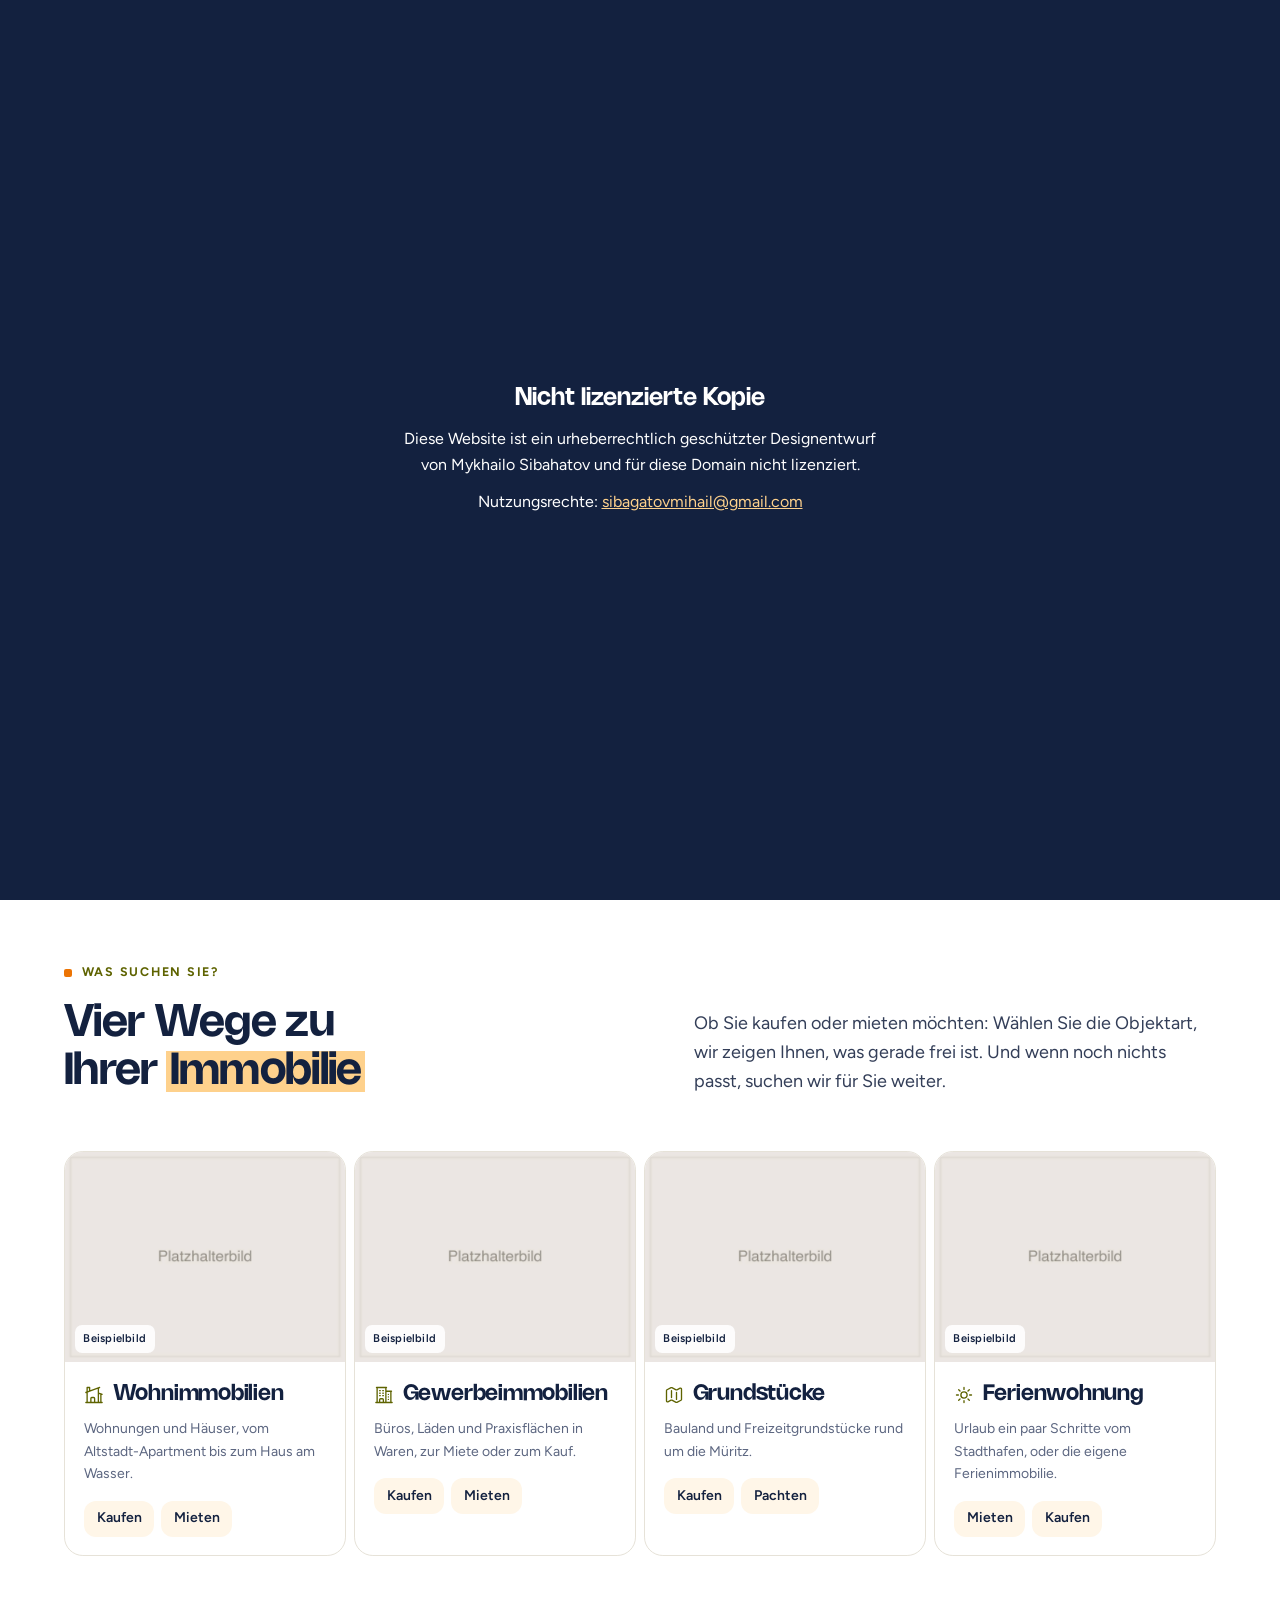
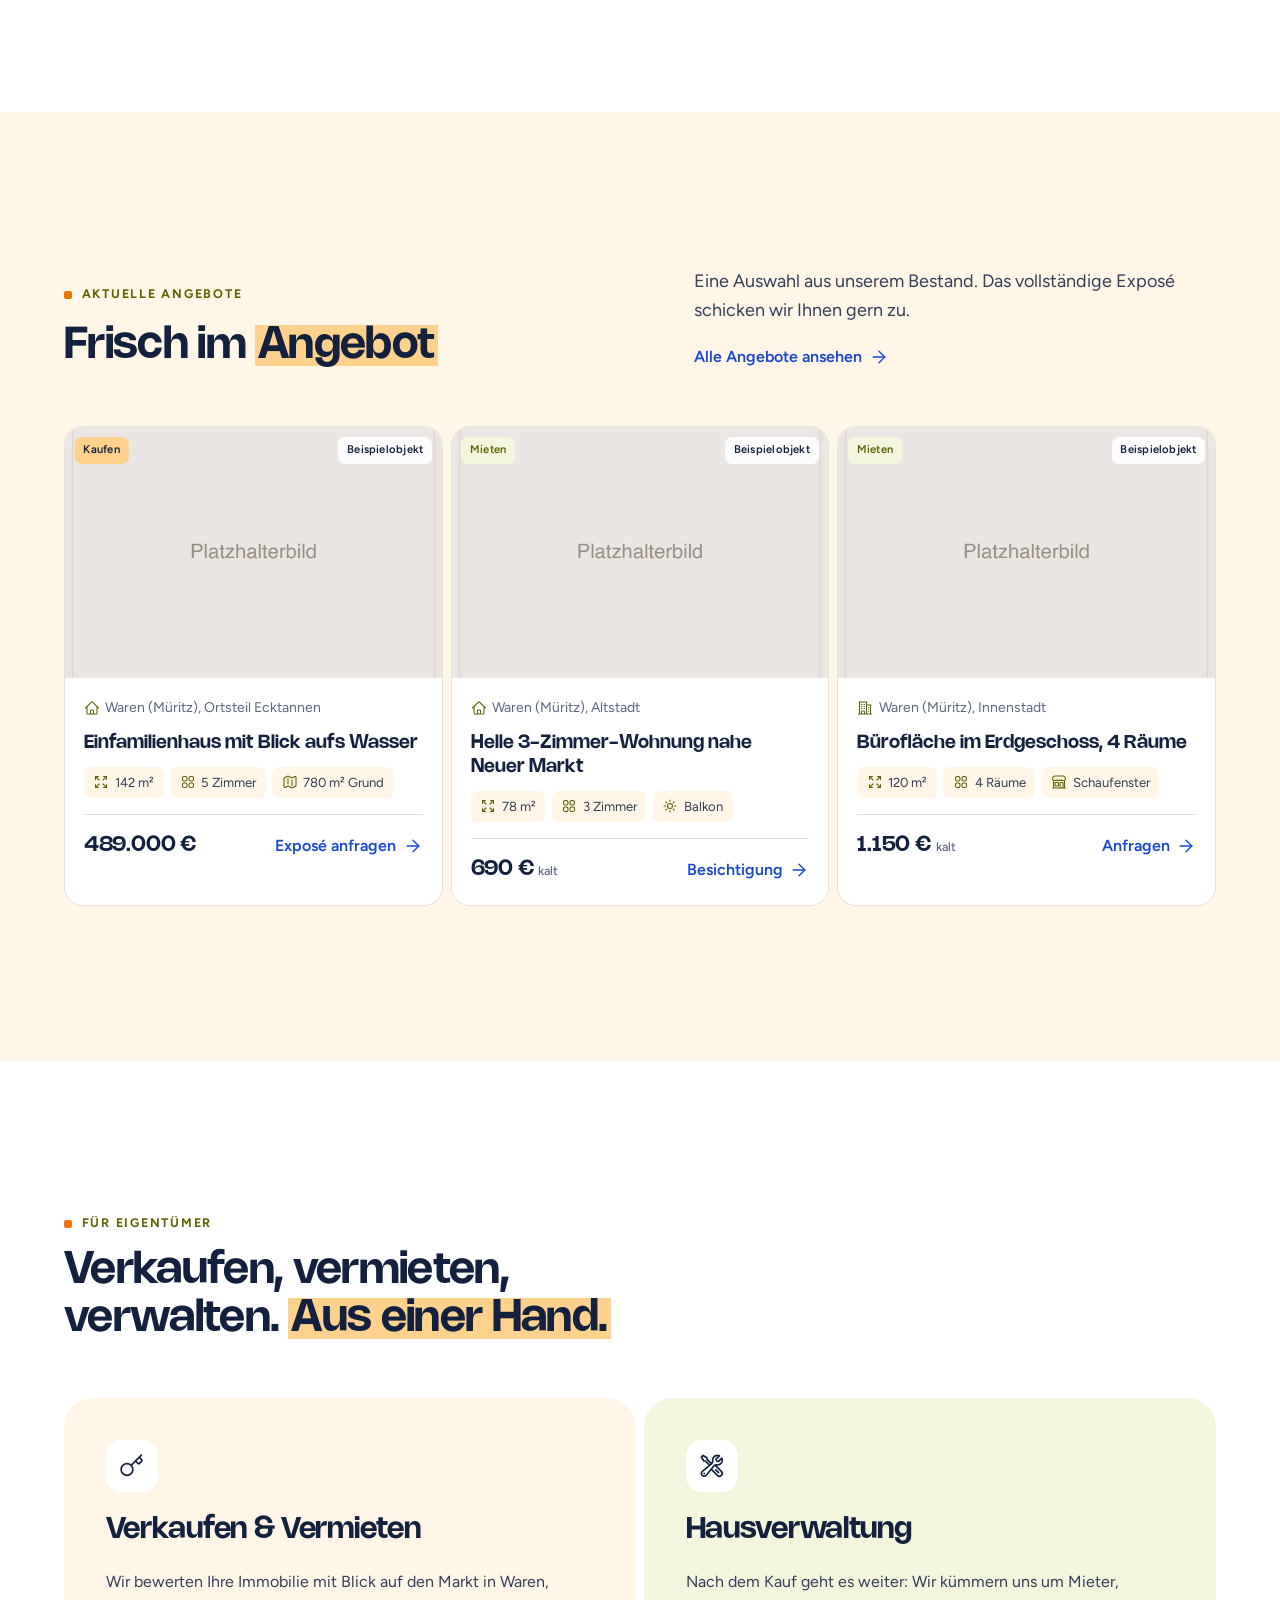
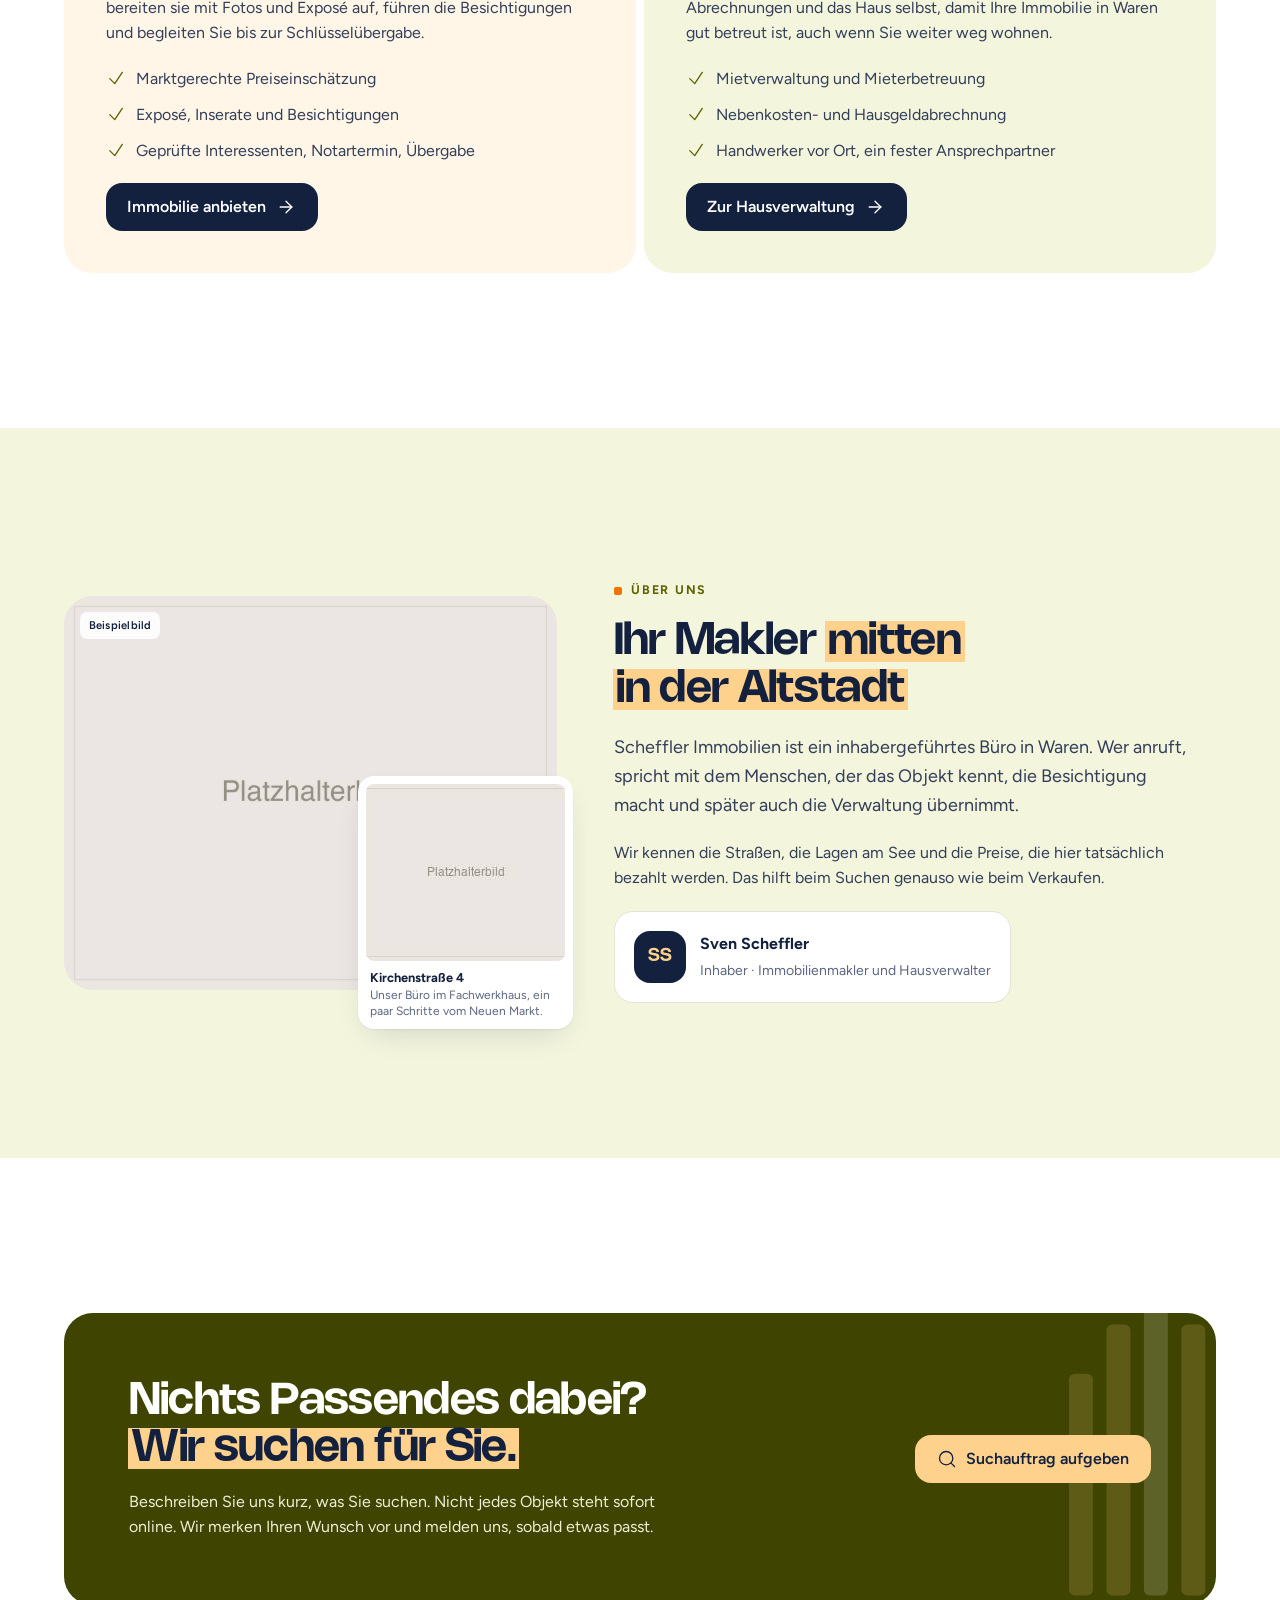
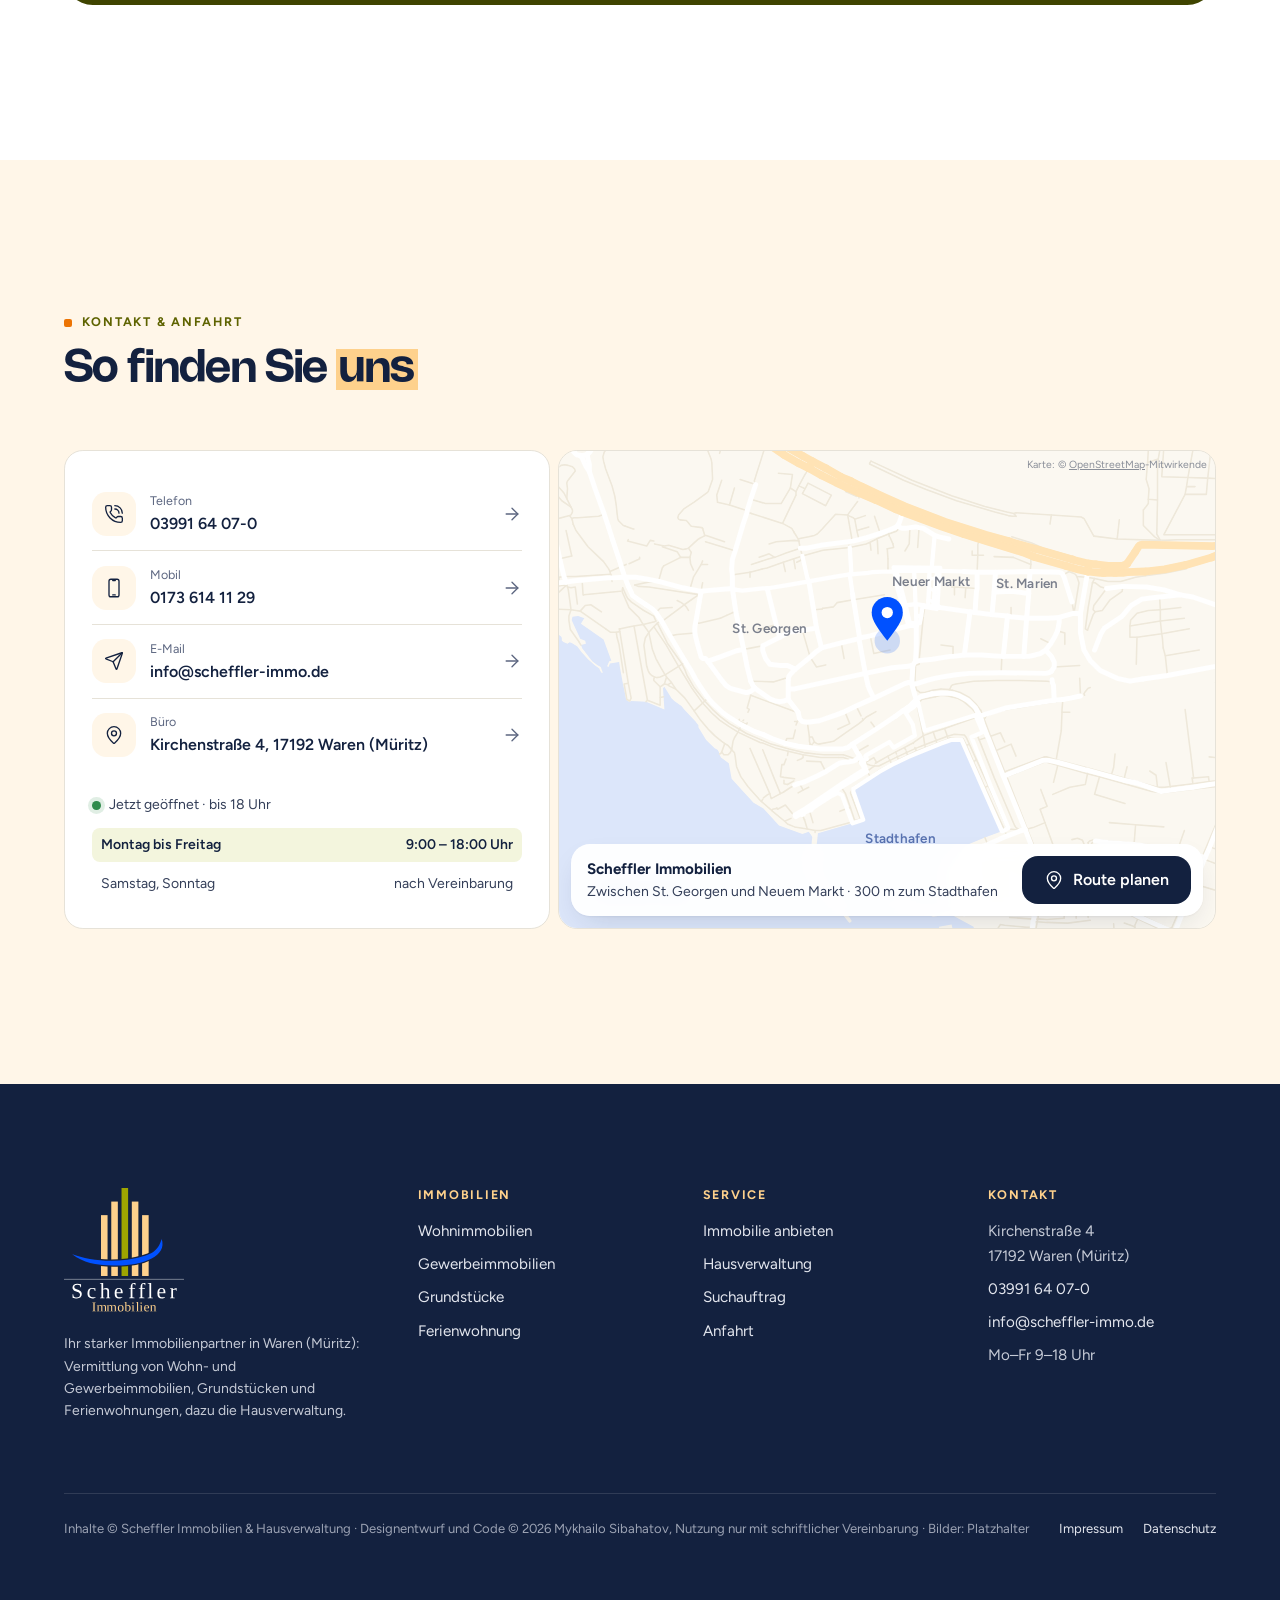
<file: index.html>
<!doctype html>
<!--
  Designentwurf „Scheffler Immobilien & Hausverwaltung“, Waren (Müritz)
  Gestaltung und Code © 2026 Mykhailo Sibahatov. Alle Rechte vorbehalten.
  Nur zur Ansicht. Kopieren, Veröffentlichen oder Weiterverwenden ohne schriftliche
  Vereinbarung ist nicht gestattet. Siehe LICENSE.
-->
<html lang="de">
<head>
  <meta charset="utf-8">
  <meta name="viewport" content="width=device-width, initial-scale=1, viewport-fit=cover">
  <title>Scheffler Immobilien & Hausverwaltung · Waren (Müritz)</title>
  <meta name="description" content="Ihr starker Immobilienpartner an der Müritz: Wohnimmobilien, Gewerbe, Grundstücke und Ferienwohnungen in Waren kaufen oder mieten. Verkauf, Vermietung und Hausverwaltung aus der Kirchenstraße 4.">
  <meta name="copyright" content="Designentwurf und Code © 2026 Mykhailo Sibahatov. Alle Rechte vorbehalten.">
  <meta name="author" content="Mykhailo Sibahatov">
  <meta name="robots" content="noindex, nofollow">
  <meta name="theme-color" content="#ffffff">
  <link rel="icon" href="assets/favicon.svg" type="image/svg+xml">
  <link rel="preload" href="fonts/nohemi-600.woff2" as="font" type="font/woff2" crossorigin>
  <link rel="preload" href="fonts/figtree-latin.woff2" as="font" type="font/woff2" crossorigin>
  <link rel="stylesheet" href="css/styles.css?v=3">
  <script>document.documentElement.classList.add('js');try{if(sessionStorage.getItem('si-seen'))document.documentElement.classList.add('no-preload')}catch(e){}</script>
</head>
<body>
<!-- partial:sprite --><svg class="sr-only" aria-hidden="true" focusable="false"><symbol id="i-home-modern" viewBox="0 0 24 24"><path d="M8.25 21v-4.875c0-.621.504-1.125 1.125-1.125h2.25c.621 0 1.125.504 1.125 1.125V21m0 0h4.5V3.545M12.75 21h7.5V10.75M2.25 21h1.5m18 0h-18M2.25 9l4.5-1.636M18.75 3l-1.5.545m0 6.205 3 1m1.5.5-1.5-.5M6.75 7.364V3h-3v18m3-13.636 10.5-3.819"/></symbol><symbol id="i-building-office-2" viewBox="0 0 24 24"><path d="M2.25 21h19.5m-18-18v18m10.5-18v18m6-13.5V21M6.75 6.75h.75m-.75 3h.75m-.75 3h.75m3-6h.75m-.75 3h.75m-.75 3h.75M6.75 21v-3.375c0-.621.504-1.125 1.125-1.125h2.25c.621 0 1.125.504 1.125 1.125V21M3 3h12m-.75 4.5H21m-3.75 3.75h.008v.008h-.008v-.008Zm0 3h.008v.008h-.008v-.008Zm0 3h.008v.008h-.008v-.008Z"/></symbol><symbol id="i-map" viewBox="0 0 24 24"><path d="M9 6.75V15m6-6v8.25m.503 3.498 4.875-2.437c.381-.19.622-.58.622-1.006V4.82c0-.836-.88-1.38-1.628-1.006l-3.869 1.934c-.317.159-.69.159-1.006 0L9.503 3.252a1.125 1.125 0 0 0-1.006 0L3.622 5.689C3.24 5.88 3 6.27 3 6.695V19.18c0 .836.88 1.38 1.628 1.006l3.869-1.934c.317-.159.69-.159 1.006 0l4.994 2.497c.317.158.69.158 1.006 0Z"/></symbol><symbol id="i-sun" viewBox="0 0 24 24"><path d="M12 3v2.25m6.364.386-1.591 1.591M21 12h-2.25m-.386 6.364-1.591-1.591M12 18.75V21m-4.773-4.227-1.591 1.591M5.25 12H3m4.227-4.773L5.636 5.636M15.75 12a3.75 3.75 0 1 1-7.5 0 3.75 3.75 0 0 1 7.5 0Z"/></symbol><symbol id="i-envelope" viewBox="0 0 24 24"><path d="M21.75 6.75v10.5a2.25 2.25 0 0 1-2.25 2.25h-15a2.25 2.25 0 0 1-2.25-2.25V6.75m19.5 0A2.25 2.25 0 0 0 19.5 4.5h-15a2.25 2.25 0 0 0-2.25 2.25m19.5 0v.243a2.25 2.25 0 0 1-1.07 1.916l-7.5 4.615a2.25 2.25 0 0 1-2.36 0L3.32 8.91a2.25 2.25 0 0 1-1.07-1.916V6.75"/></symbol><symbol id="i-chevron-down" viewBox="0 0 24 24"><path d="m19.5 8.25-7.5 7.5-7.5-7.5"/></symbol><symbol id="i-check" viewBox="0 0 24 24"><path d="m4.5 12.75 6 6 9-13.5"/></symbol><symbol id="i-squares-2x2" viewBox="0 0 24 24"><path d="M3.75 6A2.25 2.25 0 0 1 6 3.75h2.25A2.25 2.25 0 0 1 10.5 6v2.25a2.25 2.25 0 0 1-2.25 2.25H6a2.25 2.25 0 0 1-2.25-2.25V6ZM3.75 15.75A2.25 2.25 0 0 1 6 13.5h2.25a2.25 2.25 0 0 1 2.25 2.25V18a2.25 2.25 0 0 1-2.25 2.25H6A2.25 2.25 0 0 1 3.75 18v-2.25ZM13.5 6a2.25 2.25 0 0 1 2.25-2.25H18A2.25 2.25 0 0 1 20.25 6v2.25A2.25 2.25 0 0 1 18 10.5h-2.25a2.25 2.25 0 0 1-2.25-2.25V6ZM13.5 15.75a2.25 2.25 0 0 1 2.25-2.25H18a2.25 2.25 0 0 1 2.25 2.25V18A2.25 2.25 0 0 1 18 20.25h-2.25A2.25 2.25 0 0 1 13.5 18v-2.25Z"/></symbol><symbol id="i-arrows-pointing-out" viewBox="0 0 24 24"><path d="M3.75 3.75v4.5m0-4.5h4.5m-4.5 0L9 9M3.75 20.25v-4.5m0 4.5h4.5m-4.5 0L9 15M20.25 3.75h-4.5m4.5 0v4.5m0-4.5L15 9m5.25 11.25h-4.5m4.5 0v-4.5m0 4.5L15 15"/></symbol><symbol id="i-calendar-days" viewBox="0 0 24 24"><path d="M6.75 3v2.25M17.25 3v2.25M3 18.75V7.5a2.25 2.25 0 0 1 2.25-2.25h13.5A2.25 2.25 0 0 1 21 7.5v11.25m-18 0A2.25 2.25 0 0 0 5.25 21h13.5A2.25 2.25 0 0 0 21 18.75m-18 0v-7.5A2.25 2.25 0 0 1 5.25 9h13.5A2.25 2.25 0 0 1 21 11.25v7.5m-9-6h.008v.008H12v-.008ZM12 15h.008v.008H12V15Zm0 2.25h.008v.008H12v-.008ZM9.75 15h.008v.008H9.75V15Zm0 2.25h.008v.008H9.75v-.008ZM7.5 15h.008v.008H7.5V15Zm0 2.25h.008v.008H7.5v-.008Zm6.75-4.5h.008v.008h-.008v-.008Zm0 2.25h.008v.008h-.008V15Zm0 2.25h.008v.008h-.008v-.008Zm2.25-4.5h.008v.008H16.5v-.008Zm0 2.25h.008v.008H16.5V15Z"/></symbol><symbol id="i-banknotes" viewBox="0 0 24 24"><path d="M2.25 18.75a60.07 60.07 0 0 1 15.797 2.101c.727.198 1.453-.342 1.453-1.096V18.75M3.75 4.5v.75A.75.75 0 0 1 3 6h-.75m0 0v-.375c0-.621.504-1.125 1.125-1.125H20.25M2.25 6v9m18-10.5v.75c0 .414.336.75.75.75h.75m-1.5-1.5h.375c.621 0 1.125.504 1.125 1.125v9.75c0 .621-.504 1.125-1.125 1.125h-.375m1.5-1.5H21a.75.75 0 0 0-.75.75v.75m0 0H3.75m0 0h-.375a1.125 1.125 0 0 1-1.125-1.125V15m1.5 1.5v-.75A.75.75 0 0 0 3 15h-.75M15 10.5a3 3 0 1 1-6 0 3 3 0 0 1 6 0Zm3 0h.008v.008H18V10.5Zm-12 0h.008v.008H6V10.5Z"/></symbol><symbol id="i-wrench-screwdriver" viewBox="0 0 24 24"><path d="M11.42 15.17 17.25 21A2.652 2.652 0 0 0 21 17.25l-5.877-5.877M11.42 15.17l2.496-3.03c.317-.384.74-.626 1.208-.766M11.42 15.17l-4.655 5.653a2.548 2.548 0 1 1-3.586-3.586l6.837-5.63m5.108-.233c.55-.164 1.163-.188 1.743-.14a4.5 4.5 0 0 0 4.486-6.336l-3.276 3.277a3.004 3.004 0 0 1-2.25-2.25l3.276-3.276a4.5 4.5 0 0 0-6.336 4.486c.091 1.076-.071 2.264-.904 2.95l-.102.085m-1.745 1.437L5.909 7.5H4.5L2.25 3.75l1.5-1.5L7.5 4.5v1.409l4.26 4.26m-1.745 1.437 1.745-1.437m6.615 8.206L15.75 15.75M4.867 19.125h.008v.008h-.008v-.008Z"/></symbol><symbol id="i-document-text" viewBox="0 0 24 24"><path d="M19.5 14.25v-2.625a3.375 3.375 0 0 0-3.375-3.375h-1.5A1.125 1.125 0 0 1 13.5 7.125v-1.5a3.375 3.375 0 0 0-3.375-3.375H8.25m0 12.75h7.5m-7.5 3H12M10.5 2.25H5.625c-.621 0-1.125.504-1.125 1.125v17.25c0 .621.504 1.125 1.125 1.125h12.75c.621 0 1.125-.504 1.125-1.125V11.25a9 9 0 0 0-9-9Z"/></symbol><symbol id="i-calculator" viewBox="0 0 24 24"><path d="M15.75 15.75V18m-7.5-6.75h.008v.008H8.25v-.008Zm0 2.25h.008v.008H8.25V13.5Zm0 2.25h.008v.008H8.25v-.008Zm0 2.25h.008v.008H8.25V18Zm2.498-6.75h.007v.008h-.007v-.008Zm0 2.25h.007v.008h-.007V13.5Zm0 2.25h.007v.008h-.007v-.008Zm0 2.25h.007v.008h-.007V18Zm2.504-6.75h.008v.008h-.008v-.008Zm0 2.25h.008v.008h-.008V13.5Zm0 2.25h.008v.008h-.008v-.008Zm0 2.25h.008v.008h-.008V18Zm2.498-6.75h.008v.008h-.008v-.008Zm0 2.25h.008v.008h-.008V13.5ZM8.25 6h7.5v2.25h-7.5V6ZM12 2.25c-1.892 0-3.758.11-5.593.322C5.307 2.7 4.5 3.65 4.5 4.757V19.5a2.25 2.25 0 0 0 2.25 2.25h10.5a2.25 2.25 0 0 0 2.25-2.25V4.757c0-1.108-.806-2.057-1.907-2.185A48.507 48.507 0 0 0 12 2.25Z"/></symbol><symbol id="i-users" viewBox="0 0 24 24"><path d="M15 19.128a9.38 9.38 0 0 0 2.625.372 9.337 9.337 0 0 0 4.121-.952 4.125 4.125 0 0 0-7.533-2.493M15 19.128v-.003c0-1.113-.285-2.16-.786-3.07M15 19.128v.106A12.318 12.318 0 0 1 8.624 21c-2.331 0-4.512-.645-6.374-1.766l-.001-.109a6.375 6.375 0 0 1 11.964-3.07M12 6.375a3.375 3.375 0 1 1-6.75 0 3.375 3.375 0 0 1 6.75 0Zm8.25 2.25a2.625 2.625 0 1 1-5.25 0 2.625 2.625 0 0 1 5.25 0Z"/></symbol><symbol id="i-chat-bubble-left-right" viewBox="0 0 24 24"><path d="M20.25 8.511c.884.284 1.5 1.128 1.5 2.097v4.286c0 1.136-.847 2.1-1.98 2.193-.34.027-.68.052-1.02.072v3.091l-3-3c-1.354 0-2.694-.055-4.02-.163a2.115 2.115 0 0 1-.825-.242m9.345-8.334a2.126 2.126 0 0 0-.476-.095 48.64 48.64 0 0 0-8.048 0c-1.131.094-1.976 1.057-1.976 2.192v4.286c0 .837.46 1.58 1.155 1.951m9.345-8.334V6.637c0-1.621-1.152-3.026-2.76-3.235A48.455 48.455 0 0 0 11.25 3c-2.115 0-4.198.137-6.24.402-1.608.209-2.76 1.614-2.76 3.235v6.226c0 1.621 1.152 3.026 2.76 3.235.577.075 1.157.14 1.74.194V21l4.155-4.155"/></symbol><symbol id="i-shield-check" viewBox="0 0 24 24"><path d="M9 12.75 11.25 15 15 9.75m-3-7.036A11.959 11.959 0 0 1 3.598 6 11.99 11.99 0 0 0 3 9.749c0 5.592 3.824 10.29 9 11.623 5.176-1.332 9-6.03 9-11.622 0-1.31-.21-2.571-.598-3.751h-.152c-3.196 0-6.1-1.248-8.25-3.285Z"/></symbol><symbol id="i-clipboard-document-check" viewBox="0 0 24 24"><path d="M11.35 3.836c-.065.21-.1.433-.1.664 0 .414.336.75.75.75h4.5a.75.75 0 0 0 .75-.75 2.25 2.25 0 0 0-.1-.664m-5.8 0A2.251 2.251 0 0 1 13.5 2.25H15c1.012 0 1.867.668 2.15 1.586m-5.8 0c-.376.023-.75.05-1.124.08C9.095 4.01 8.25 4.973 8.25 6.108V8.25m8.9-4.414c.376.023.75.05 1.124.08 1.131.094 1.976 1.057 1.976 2.192V16.5A2.25 2.25 0 0 1 18 18.75h-2.25m-7.5-10.5H4.875c-.621 0-1.125.504-1.125 1.125v11.25c0 .621.504 1.125 1.125 1.125h9.75c.621 0 1.125-.504 1.125-1.125V18.75m-7.5-10.5h6.375c.621 0 1.125.504 1.125 1.125v9.375m-8.25-3 1.5 1.5 3-3.75"/></symbol><symbol id="i-camera" viewBox="0 0 24 24"><path d="M6.827 6.175A2.31 2.31 0 0 1 5.186 7.23c-.38.054-.757.112-1.134.175C2.999 7.58 2.25 8.507 2.25 9.574V18a2.25 2.25 0 0 0 2.25 2.25h15A2.25 2.25 0 0 0 21.75 18V9.574c0-1.067-.75-1.994-1.802-2.169a47.865 47.865 0 0 0-1.134-.175 2.31 2.31 0 0 1-1.64-1.055l-.822-1.316a2.192 2.192 0 0 0-1.736-1.039 48.774 48.774 0 0 0-5.232 0 2.192 2.192 0 0 0-1.736 1.039l-.821 1.316Z"/><path d="M16.5 12.75a4.5 4.5 0 1 1-9 0 4.5 4.5 0 0 1 9 0ZM18.75 10.5h.008v.008h-.008V10.5Z"/></symbol><symbol id="i-scale" viewBox="0 0 24 24"><path d="M12 3v17.25m0 0c-1.472 0-2.882.265-4.185.75M12 20.25c1.472 0 2.882.265 4.185.75M18.75 4.97A48.416 48.416 0 0 0 12 4.5c-2.291 0-4.545.16-6.75.47m13.5 0c1.01.143 2.01.317 3 .52m-3-.52 2.62 10.726c.122.499-.106 1.028-.589 1.202a5.988 5.988 0 0 1-2.031.352 5.988 5.988 0 0 1-2.031-.352c-.483-.174-.711-.703-.59-1.202L18.75 4.971Zm-16.5.52c.99-.203 1.99-.377 3-.52m0 0 2.62 10.726c.122.499-.106 1.028-.589 1.202a5.989 5.989 0 0 1-2.031.352 5.989 5.989 0 0 1-2.031-.352c-.483-.174-.711-.703-.59-1.202L5.25 4.971Z"/></symbol><symbol id="i-device-phone-mobile" viewBox="0 0 24 24"><path d="M10.5 1.5H8.25A2.25 2.25 0 0 0 6 3.75v16.5a2.25 2.25 0 0 0 2.25 2.25h7.5A2.25 2.25 0 0 0 18 20.25V3.75a2.25 2.25 0 0 0-2.25-2.25H13.5m-3 0V3h3V1.5m-3 0h3m-3 18.75h3"/></symbol><symbol id="i-x-mark" viewBox="0 0 24 24"><path d="M6 18 18 6M6 6l12 12"/></symbol><symbol id="i-building-storefront" viewBox="0 0 24 24"><path d="M13.5 21v-7.5a.75.75 0 0 1 .75-.75h3a.75.75 0 0 1 .75.75V21m-4.5 0H2.36m11.14 0H18m0 0h3.64m-1.39 0V9.349M3.75 21V9.349m0 0a3.001 3.001 0 0 0 3.75-.615A2.993 2.993 0 0 0 9.75 9.75c.896 0 1.7-.393 2.25-1.016a2.993 2.993 0 0 0 2.25 1.016c.896 0 1.7-.393 2.25-1.015a3.001 3.001 0 0 0 3.75.614m-16.5 0a3.004 3.004 0 0 1-.621-4.72l1.189-1.19A1.5 1.5 0 0 1 5.378 3h13.243a1.5 1.5 0 0 1 1.06.44l1.19 1.189a3 3 0 0 1-.621 4.72M6.75 18h3.75a.75.75 0 0 0 .75-.75V13.5a.75.75 0 0 0-.75-.75H6.75a.75.75 0 0 0-.75.75v3.75c0 .414.336.75.75.75Z"/></symbol><symbol id="i-sparkles" viewBox="0 0 24 24"><path d="M9.813 15.904 9 18.75l-.813-2.846a4.5 4.5 0 0 0-3.09-3.09L2.25 12l2.846-.813a4.5 4.5 0 0 0 3.09-3.09L9 5.25l.813 2.846a4.5 4.5 0 0 0 3.09 3.09L15.75 12l-2.846.813a4.5 4.5 0 0 0-3.09 3.09ZM18.259 8.715 18 9.75l-.259-1.035a3.375 3.375 0 0 0-2.455-2.456L14.25 6l1.036-.259a3.375 3.375 0 0 0 2.455-2.456L18 2.25l.259 1.035a3.375 3.375 0 0 0 2.456 2.456L21.75 6l-1.035.259a3.375 3.375 0 0 0-2.456 2.456ZM16.894 20.567 16.5 21.75l-.394-1.183a2.25 2.25 0 0 0-1.423-1.423L13.5 18.75l1.183-.394a2.25 2.25 0 0 0 1.423-1.423l.394-1.183.394 1.183a2.25 2.25 0 0 0 1.423 1.423l1.183.394-1.183.394a2.25 2.25 0 0 0-1.423 1.423Z"/></symbol><symbol id="i-user" viewBox="0 0 24 24"><path d="M15.75 6a3.75 3.75 0 1 1-7.5 0 3.75 3.75 0 0 1 7.5 0ZM4.501 20.118a7.5 7.5 0 0 1 14.998 0A17.933 17.933 0 0 1 12 21.75c-2.676 0-5.216-.584-7.499-1.632Z"/></symbol><symbol id="i-currency-euro" viewBox="0 0 24 24"><path d="M14.25 7.756a4.5 4.5 0 1 0 0 8.488M7.5 10.5h5.25m-5.25 3h5.25M21 12a9 9 0 1 1-18 0 9 9 0 0 1 18 0Z"/></symbol><symbol id="i-arrow-long-right" viewBox="0 0 24 24"><path d="M17.25 8.25 21 12m0 0-3.75 3.75M21 12H3"/></symbol><symbol id="i-home" viewBox="0 0 24 24"><path d="m2.25 12 8.954-8.955c.44-.439 1.152-.439 1.591 0L21.75 12M4.5 9.75v10.125c0 .621.504 1.125 1.125 1.125H9.75v-4.875c0-.621.504-1.125 1.125-1.125h2.25c.621 0 1.125.504 1.125 1.125V21h4.125c.621 0 1.125-.504 1.125-1.125V9.75M8.25 21h8.25"/></symbol><symbol id="i-information-circle" viewBox="0 0 24 24"><path d="m11.25 11.25.041-.02a.75.75 0 0 1 1.063.852l-.708 2.836a.75.75 0 0 0 1.063.853l.041-.021M21 12a9 9 0 1 1-18 0 9 9 0 0 1 18 0Zm-9-3.75h.008v.008H12V8.25Z"/></symbol><symbol id="i-hand-thumb-up" viewBox="0 0 24 24"><path d="M6.633 10.25c.806 0 1.533-.446 2.031-1.08a9.041 9.041 0 0 1 2.861-2.4c.723-.384 1.35-.956 1.653-1.715a4.498 4.498 0 0 0 .322-1.672V2.75a.75.75 0 0 1 .75-.75 2.25 2.25 0 0 1 2.25 2.25c0 1.152-.26 2.243-.723 3.218-.266.558.107 1.282.725 1.282m0 0h3.126c1.026 0 1.945.694 2.054 1.715.045.422.068.85.068 1.285a11.95 11.95 0 0 1-2.649 7.521c-.388.482-.987.729-1.605.729H13.48c-.483 0-.964-.078-1.423-.23l-3.114-1.04a4.501 4.501 0 0 0-1.423-.23H5.904m10.598-9.75H14.25M5.904 18.5c.083.205.173.405.27.602.197.4-.078.898-.523.898h-.908c-.889 0-1.713-.518-1.972-1.368a12 12 0 0 1-.521-3.507c0-1.553.295-3.036.831-4.398C3.387 9.953 4.167 9.5 5 9.5h1.053c.472 0 .745.556.5.96a8.958 8.958 0 0 0-1.302 4.665c0 1.194.232 2.333.654 3.375Z"/></symbol><symbol id="i-arrow" viewBox="0 0 24 24"><path d="M5 12h14"/><path d="m12 5 7 7-7 7"/></symbol></svg><!-- /partial:sprite -->
<!-- partial:header -->
<div class="preloader" aria-hidden="true">
  <svg viewBox="8 -2 114 114"><rect x="45" y="33" width="8" height="74" rx="1" fill="#FED18C"/><rect x="57.5" y="16.5" width="8" height="90.5" rx="1" fill="#FED18C"/><rect x="70" y="0" width="8" height="107" rx="1" fill="#9EA500"/><rect x="82.5" y="16.5" width="8" height="90.5" rx="1" fill="#FED18C"/><rect x="95" y="33" width="8" height="74" rx="1" fill="#FED18C"/><g class="pl-swoosh"><path d="M10 80.6C24 90.9 37.5 93.9 60.1 94.2C95.8 95.1 126 83 118.8 62C114.3 77.4 106.3 82.4 76.8 87.2C52.4 90.7 26 86.8 10 80.6Z" fill="none" stroke="#fff" stroke-width="3"/><path d="M10 80.6C24 90.9 37.5 93.9 60.1 94.2C95.8 95.1 126 83 118.8 62C114.3 77.4 106.3 82.4 76.8 87.2C52.4 90.7 26 86.8 10 80.6Z" fill="#0051FF"/></g></svg>
</div>
<a class="skip" href="#main">Zum Inhalt springen</a>
<header class="header">
  <div class="container">
    <div class="strip">
      <a class="brand" href="index.html" aria-label="Scheffler Immobilien, zur Startseite">
        <img src="assets/logo-quer.svg" alt="Scheffler Immobilien" width="378" height="112">
      </a>
      <nav class="nav" id="nav" aria-label="Hauptnavigation">
        <span class="nav__glider" aria-hidden="true"></span>
        <a class="nav__link" href="immobilien.html">Immobilien<svg class="i ai-arrow" aria-hidden="true"><use href="#i-arrow"/></svg></a>
        <a class="nav__link" href="anbieten.html">Verkaufen &amp; Vermieten<svg class="i ai-arrow" aria-hidden="true"><use href="#i-arrow"/></svg></a>
        <a class="nav__link" href="hausverwaltung.html">Hausverwaltung<svg class="i ai-arrow" aria-hidden="true"><use href="#i-arrow"/></svg></a>
        <a class="nav__link" href="index.html#ueber">Über uns<svg class="i ai-arrow" aria-hidden="true"><use href="#i-arrow"/></svg></a>
        <a class="nav__link" href="kontakt.html">Kontakt &amp; Anfahrt<svg class="i ai-arrow" aria-hidden="true"><use href="#i-arrow"/></svg></a>
        <div class="sheet-foot">
          <a class="btn btn--primary" href="kontakt.html#anfrage"><svg class="i ai ai-search" viewBox="0 0 24 24" aria-hidden="true"><g><path d="m21 21-4.34-4.34"/><circle cx="11" cy="11" r="8"/></g></svg>Suchauftrag</a>
          <a class="btn btn--ghost" href="tel:+49399164070"><svg class="i ai ai-phone" viewBox="0 0 24 24" aria-hidden="true"><path class="w1" d="M13 6a5 5 0 0 1 5 5"/><path class="w2" d="M13 2a9 9 0 0 1 9 9"/><path class="body" d="M13.832 16.568a1 1 0 0 0 1.213-.303l.355-.465A2 2 0 0 1 17 15h3a2 2 0 0 1 2 2v3a2 2 0 0 1-2 2A18 18 0 0 1 2 4a2 2 0 0 1 2-2h3a2 2 0 0 1 2 2v3a2 2 0 0 1-.8 1.6l-.468.351a1 1 0 0 0-.292 1.233 14 14 0 0 0 6.392 6.384"/></svg>03991 64 07-0</a>
        </div>
      </nav>
      <div class="strip__actions">
        <a class="icon-btn strip__tel" href="tel:+49399164070" aria-label="Anrufen: 03991 64 07-0"><svg class="i ai ai-phone" viewBox="0 0 24 24" aria-hidden="true"><path class="w1" d="M13 6a5 5 0 0 1 5 5"/><path class="w2" d="M13 2a9 9 0 0 1 9 9"/><path class="body" d="M13.832 16.568a1 1 0 0 0 1.213-.303l.355-.465A2 2 0 0 1 17 15h3a2 2 0 0 1 2 2v3a2 2 0 0 1-2 2A18 18 0 0 1 2 4a2 2 0 0 1 2-2h3a2 2 0 0 1 2 2v3a2 2 0 0 1-.8 1.6l-.468.351a1 1 0 0 0-.292 1.233 14 14 0 0 0 6.392 6.384"/></svg></a>
        <a class="btn btn--primary strip__cta" href="kontakt.html#anfrage" aria-label="Suchauftrag aufgeben"><svg class="i ai ai-search" viewBox="0 0 24 24" aria-hidden="true"><g><path d="m21 21-4.34-4.34"/><circle cx="11" cy="11" r="8"/></g></svg><span>Suchauftrag</span></a>
        <button class="icon-btn burger" type="button" aria-controls="nav" aria-expanded="false" aria-label="Menü öffnen">
          <span class="burger__bars" aria-hidden="true"><span></span><span></span><span></span></span>
        </button>
      </div>
    </div>
  </div>
</header>
<div class="backdrop" aria-hidden="true"></div>
<!-- /partial:header -->

<main id="main">
  <!-- Hero -->
  <section class="hero" aria-labelledby="hero-title">
    <div class="container hero__grid">
      <div class="hero__copy">
        <span class="eyebrow">Immobilien &amp; Hausverwaltung · Waren (Müritz)</span>
        <h1 class="hero__title" id="hero-title">Ihr starker Immobilien&shy;partner <span class="hl">an der Müritz.</span></h1>
        <p class="hero__sub">Wohnungen, Häuser, Gewerbeflächen, Grundstücke und Ferienwohnungen in Waren und Umgebung. Vermittelt und verwaltet aus der Kirchenstraße&nbsp;4, mitten in der Altstadt.</p>

        <form class="finder" action="immobilien.html" method="get" aria-label="Schnellsuche">
          <div class="seg" role="radiogroup" aria-label="Kaufen oder mieten">
            <input type="radio" name="zweck" id="f-kaufen" value="kaufen" checked><label for="f-kaufen">Kaufen</label>
            <input type="radio" name="zweck" id="f-mieten" value="mieten"><label for="f-mieten">Mieten</label>
          </div>
          <div class="select" data-select>
            <input type="hidden" name="art" value="alle">
            <button class="select__btn" type="button" aria-haspopup="listbox" aria-expanded="false" aria-label="Objektart">
              <span class="select__value">Alle Objektarten</span>
              <svg class="i" aria-hidden="true"><use href="#i-chevron-down"/></svg>
            </button>
            <ul class="select__list" role="listbox" data-title="Objektart" tabindex="-1">
              <li class="select__opt" role="option" data-value="alle" aria-selected="true">Alle Objektarten<svg class="i" aria-hidden="true"><use href="#i-check"/></svg></li>
              <li class="select__opt" role="option" data-value="wohnen">Wohnimmobilien<svg class="i" aria-hidden="true"><use href="#i-check"/></svg></li>
              <li class="select__opt" role="option" data-value="gewerbe">Gewerbeimmobilien<svg class="i" aria-hidden="true"><use href="#i-check"/></svg></li>
              <li class="select__opt" role="option" data-value="grundstueck">Grundstücke<svg class="i" aria-hidden="true"><use href="#i-check"/></svg></li>
              <li class="select__opt" role="option" data-value="ferien">Ferienwohnung<svg class="i" aria-hidden="true"><use href="#i-check"/></svg></li>
            </ul>
          </div>
          <button class="btn btn--primary finder__go" type="submit" aria-label="Suchen"><svg class="i ai ai-search" viewBox="0 0 24 24" aria-hidden="true"><g><path d="m21 21-4.34-4.34"/><circle cx="11" cy="11" r="8"/></g></svg><span>Suchen</span></button>
        </form>

        <ul class="facts plain">
          <li><span class="status" data-status><span class="status__dot"></span><span data-status-text>Mo–Fr 9–18 Uhr</span></span></li>
          <li><svg class="i ai ai-pin" viewBox="0 0 24 24" aria-hidden="true"><g><circle cx="12" cy="10" r="3"/><path d="M20 10c0 4.993-5.539 10.193-7.399 11.799a1 1 0 0 1-1.202 0C9.539 20.193 4 14.993 4 10a8 8 0 0 1 16 0"/></g></svg>Kirchenstraße 4, Altstadt</li>
        </ul>
      </div>

      <div class="hero__visual">
        <svg class="bars" viewBox="0 0 500 600" role="img" aria-label="Seestadt am Wasser, im Umriss der fünf Balken aus dem Scheffler-Logo (Beispielbild)">
          <defs>
            <clipPath id="hero-bars">
              <rect x="0" y="186" width="84" height="414" rx="22"><animate attributeName="y" values="600;600;186" keyTimes="0;.08;1" dur="1.2s" calcMode="spline" keySplines="0 0 1 1;.22 .61 .36 1" fill="freeze"/><animate attributeName="height" values="0;0;414" keyTimes="0;.08;1" dur="1.2s" calcMode="spline" keySplines="0 0 1 1;.22 .61 .36 1" fill="freeze"/></rect>
              <rect x="104" y="93" width="84" height="507" rx="22"><animate attributeName="y" values="600;600;93" keyTimes="0;.14;1" dur="1.25s" calcMode="spline" keySplines="0 0 1 1;.22 .61 .36 1" fill="freeze"/><animate attributeName="height" values="0;0;507" keyTimes="0;.14;1" dur="1.25s" calcMode="spline" keySplines="0 0 1 1;.22 .61 .36 1" fill="freeze"/></rect>
              <rect x="208" y="0" width="84" height="600" rx="22"><animate attributeName="y" values="600;0" dur="1.1s" calcMode="spline" keySplines=".22 .61 .36 1" fill="freeze"/><animate attributeName="height" values="0;600" dur="1.1s" calcMode="spline" keySplines=".22 .61 .36 1" fill="freeze"/></rect>
              <rect x="312" y="93" width="84" height="507" rx="22"><animate attributeName="y" values="600;600;93" keyTimes="0;.18;1" dur="1.3s" calcMode="spline" keySplines="0 0 1 1;.22 .61 .36 1" fill="freeze"/><animate attributeName="height" values="0;0;507" keyTimes="0;.18;1" dur="1.3s" calcMode="spline" keySplines="0 0 1 1;.22 .61 .36 1" fill="freeze"/></rect>
              <rect x="416" y="186" width="84" height="414" rx="22"><animate attributeName="y" values="600;600;186" keyTimes="0;.11;1" dur="1.2s" calcMode="spline" keySplines="0 0 1 1;.22 .61 .36 1" fill="freeze"/><animate attributeName="height" values="0;0;414" keyTimes="0;.11;1" dur="1.2s" calcMode="spline" keySplines="0 0 1 1;.22 .61 .36 1" fill="freeze"/></rect>
            </clipPath>
            <clipPath id="hero-sweep"><rect x="-60" y="300" width="0" height="300"><animate attributeName="width" values="0;0;620" keyTimes="0;.4;1" dur="1.6s" calcMode="spline" keySplines="0 0 1 1;.22 .61 .36 1" fill="freeze"/></rect></clipPath>
          </defs>
          <g clip-path="url(#hero-bars)">
            <image href="assets/img/hero-seestadt.jpg" x="-120" y="0" width="740" height="600" preserveAspectRatio="xMidYMid slice"/>
            <rect class="bars__olive" x="208" y="0" width="84" height="600" fill="#9EA500" opacity=".3"/>
          </g>
          <g clip-path="url(#hero-sweep)">
            <path class="bars__halo" d="M-30 470C50 526 170 552 290 546C420 540 512 482 512 392C496 450 424 518 290 526C170 532 60 512 -30 470Z"/>
            <path class="bars__swoosh" d="M-30 470C50 526 170 552 290 546C420 540 512 482 512 392C496 450 424 518 290 526C170 532 60 512 -30 470Z"/>
          </g>
        </svg>
        <span class="tag hero__tag">Beispielbild</span>
      </div>
    </div>
  </section>

  <!-- Kategorien -->
  <section class="section section--tight-top" aria-labelledby="kat-title">
    <div class="container">
      <div class="sec-head sec-head--split reveal">
        <div class="sec-head__main">
          <span class="eyebrow">Was suchen Sie?</span>
          <h2 class="h2" id="kat-title" style="margin-top:1rem">Vier Wege zu Ihrer <span class="hl">Immobilie</span></h2>
        </div>
        <div class="sec-head__side">
          <p class="lead">Ob Sie kaufen oder mieten möchten: Wählen Sie die Objektart, wir zeigen Ihnen, was gerade frei ist. Und wenn noch nichts passt, suchen wir für Sie weiter.</p>
        </div>
      </div>

      <div class="cats">
        <article class="cat reveal">
          <div class="cat__media"><img src="assets/img/wohnzimmer.jpg" alt="Helles Wohnzimmer mit Sofa und großem Fenster" loading="lazy" width="1200" height="900"><span class="tag">Beispielbild</span></div>
          <div class="cat__body">
            <h3 class="h3 cat__title"><svg class="i" aria-hidden="true"><use href="#i-home-modern"/></svg>Wohnimmobilien</h3>
            <p class="cat__text">Wohnungen und Häuser, vom Altstadt-Apartment bis zum Haus am Wasser.</p>
            <div class="cat__links"><a class="chip-link" href="immobilien.html?art=wohnen&amp;zweck=kaufen">Kaufen</a><a class="chip-link" href="immobilien.html?art=wohnen&amp;zweck=mieten">Mieten</a></div>
          </div>
        </article>
        <article class="cat reveal">
          <div class="cat__media"><img src="assets/img/buero.jpg" alt="Offene Bürofläche mit Holzdecke und Besprechungsecke" loading="lazy" width="1200" height="900"><span class="tag">Beispielbild</span></div>
          <div class="cat__body">
            <h3 class="h3 cat__title"><svg class="i" aria-hidden="true"><use href="#i-building-office-2"/></svg>Gewerbe&shy;immobilien</h3>
            <p class="cat__text">Büros, Läden und Praxisflächen in Waren, zur Miete oder zum Kauf.</p>
            <div class="cat__links"><a class="chip-link" href="immobilien.html?art=gewerbe&amp;zweck=kaufen">Kaufen</a><a class="chip-link" href="immobilien.html?art=gewerbe&amp;zweck=mieten">Mieten</a></div>
          </div>
        </article>
        <article class="cat reveal">
          <div class="cat__media"><img src="assets/img/grundstueck.jpg" alt="Wiese mit Bäumen am Horizont unter weitem Himmel" loading="lazy" width="1200" height="900"><span class="tag">Beispielbild</span></div>
          <div class="cat__body">
            <h3 class="h3 cat__title"><svg class="i" aria-hidden="true"><use href="#i-map"/></svg>Grundstücke</h3>
            <p class="cat__text">Bauland und Freizeitgrundstücke rund um die Müritz.</p>
            <div class="cat__links"><a class="chip-link" href="immobilien.html?art=grundstueck&amp;zweck=kaufen">Kaufen</a><a class="chip-link" href="immobilien.html?art=grundstueck&amp;zweck=mieten">Pachten</a></div>
          </div>
        </article>
        <article class="cat reveal">
          <div class="cat__media"><img src="assets/img/steg.jpg" alt="Holzsteg auf einem See im Abendlicht" loading="lazy" width="1200" height="900"><span class="tag">Beispielbild</span></div>
          <div class="cat__body">
            <h3 class="h3 cat__title"><svg class="i" aria-hidden="true"><use href="#i-sun"/></svg>Ferienwohnung</h3>
            <p class="cat__text">Urlaub ein paar Schritte vom Stadthafen, oder die eigene Ferienimmobilie.</p>
            <div class="cat__links"><a class="chip-link" href="immobilien.html?art=ferien&amp;zweck=mieten">Mieten</a><a class="chip-link" href="immobilien.html?art=ferien&amp;zweck=kaufen">Kaufen</a></div>
          </div>
        </article>
      </div>
    </div>
  </section>

  <!-- Aktuelle Angebote -->
  <section class="section section--tint" aria-labelledby="angebote-title">
    <div class="container">
      <div class="sec-head sec-head--split reveal">
        <div class="sec-head__main">
          <span class="eyebrow">Aktuelle Angebote</span>
          <h2 class="h2" id="angebote-title" style="margin-top:1rem">Frisch im <span class="hl">Angebot</span></h2>
        </div>
        <div class="sec-head__side">
          <p class="lead">Eine Auswahl aus unserem Bestand. Das vollständige Exposé schicken wir Ihnen gern zu.</p>
          <a class="link" href="immobilien.html">Alle Angebote ansehen<svg class="i ai-arrow" aria-hidden="true"><use href="#i-arrow"/></svg></a>
        </div>
      </div>

      <div class="listings listings--row">
        <article class="listing">
          <div class="listing__media"><img src="assets/img/haus-am-see.jpg" alt="Haus mit Garten am Seeufer im Abendlicht" loading="lazy" width="1200" height="900"><div class="listing__tags"><span class="tag tag--peach">Kaufen</span><span class="tag">Beispielobjekt</span></div></div>
          <div class="listing__body">
            <p class="listing__place"><svg class="i i--sm" aria-hidden="true"><use href="#i-home"/></svg>Waren (Müritz), Ortsteil Ecktannen</p>
            <h3 class="listing__title">Einfamilienhaus mit Blick aufs Wasser</h3>
            <ul class="listing__facts"><li><svg class="i" aria-hidden="true"><use href="#i-arrows-pointing-out"/></svg>142 m²</li><li><svg class="i" aria-hidden="true"><use href="#i-squares-2x2"/></svg>5 Zimmer</li><li><svg class="i" aria-hidden="true"><use href="#i-map"/></svg>780 m² Grund</li></ul>
            <div class="listing__foot"><p class="price">489.000 €</p><a class="link" href="kontakt.html?objekt=SI-101#anfrage">Exposé anfragen<svg class="i ai-arrow" aria-hidden="true"><use href="#i-arrow"/></svg></a></div>
          </div>
        </article>
        <article class="listing">
          <div class="listing__media"><img src="assets/img/wohnung-hell.jpg" alt="Helle Wohnung mit Essplatz und offener Küche" loading="lazy" width="1200" height="900"><div class="listing__tags"><span class="tag tag--olive">Mieten</span><span class="tag">Beispielobjekt</span></div></div>
          <div class="listing__body">
            <p class="listing__place"><svg class="i i--sm" aria-hidden="true"><use href="#i-home"/></svg>Waren (Müritz), Altstadt</p>
            <h3 class="listing__title">Helle 3-Zimmer-Wohnung nahe Neuer Markt</h3>
            <ul class="listing__facts"><li><svg class="i" aria-hidden="true"><use href="#i-arrows-pointing-out"/></svg>78 m²</li><li><svg class="i" aria-hidden="true"><use href="#i-squares-2x2"/></svg>3 Zimmer</li><li><svg class="i" aria-hidden="true"><use href="#i-sun"/></svg>Balkon</li></ul>
            <div class="listing__foot"><p class="price">690 € <small>kalt</small></p><a class="link" href="kontakt.html?objekt=SI-102#anfrage">Besichtigung<svg class="i ai-arrow" aria-hidden="true"><use href="#i-arrow"/></svg></a></div>
          </div>
        </article>
        <article class="listing">
          <div class="listing__media"><img src="assets/img/buero.jpg" alt="Bürofläche mit Holzdecke und Arbeitsplätzen" loading="lazy" width="1200" height="900"><div class="listing__tags"><span class="tag tag--olive">Mieten</span><span class="tag">Beispielobjekt</span></div></div>
          <div class="listing__body">
            <p class="listing__place"><svg class="i i--sm" aria-hidden="true"><use href="#i-building-office-2"/></svg>Waren (Müritz), Innenstadt</p>
            <h3 class="listing__title">Bürofläche im Erdgeschoss, 4 Räume</h3>
            <ul class="listing__facts"><li><svg class="i" aria-hidden="true"><use href="#i-arrows-pointing-out"/></svg>120 m²</li><li><svg class="i" aria-hidden="true"><use href="#i-squares-2x2"/></svg>4 Räume</li><li><svg class="i" aria-hidden="true"><use href="#i-building-storefront"/></svg>Schaufenster</li></ul>
            <div class="listing__foot"><p class="price">1.150 € <small>kalt</small></p><a class="link" href="kontakt.html?objekt=SI-103#anfrage">Anfragen<svg class="i ai-arrow" aria-hidden="true"><use href="#i-arrow"/></svg></a></div>
          </div>
        </article>
      </div>
    </div>
  </section>

  <!-- Leistungen -->
  <section class="section" aria-labelledby="leist-title">
    <div class="container">
      <div class="sec-head reveal">
        <span class="eyebrow">Für Eigentümer</span>
        <h2 class="h2" id="leist-title">Verkaufen, vermieten, verwalten. <span class="hl">Aus einer Hand.</span></h2>
      </div>
      <div class="duo">
        <article class="panel panel--peach reveal">
          <span class="panel__icon"><svg class="i ai ai-key" viewBox="0 0 24 24" aria-hidden="true"><g><path d="m15.5 7.5 2.3 2.3a1 1 0 0 0 1.4 0l2.1-2.1a1 1 0 0 0 0-1.4L19 4"/><path d="m21 2-9.6 9.6"/><circle cx="7.5" cy="15.5" r="5.5"/></g></svg></span>
          <h3 class="h3" style="font-size:clamp(1.35rem,1.1rem + 1vw,1.85rem)">Verkaufen &amp; Vermieten</h3>
          <p>Wir bewerten Ihre Immobilie mit Blick auf den Markt in Waren, bereiten sie mit Fotos und Exposé auf, führen die Besichtigungen und begleiten Sie bis zur Schlüsselübergabe.</p>
          <ul class="ticks">
            <li><svg class="i" aria-hidden="true"><use href="#i-check"/></svg>Marktgerechte Preiseinschätzung</li>
            <li><svg class="i" aria-hidden="true"><use href="#i-check"/></svg>Exposé, Inserate und Besichtigungen</li>
            <li><svg class="i" aria-hidden="true"><use href="#i-check"/></svg>Geprüfte Interessenten, Notartermin, Übergabe</li>
          </ul>
          <a class="btn btn--primary" href="anbieten.html">Immobilie anbieten<svg class="i ai-arrow" aria-hidden="true"><use href="#i-arrow"/></svg></a>
        </article>
        <article class="panel panel--olive reveal">
          <span class="panel__icon"><svg class="i" aria-hidden="true"><use href="#i-wrench-screwdriver"/></svg></span>
          <h3 class="h3" style="font-size:clamp(1.35rem,1.1rem + 1vw,1.85rem)">Hausverwaltung</h3>
          <p>Nach dem Kauf geht es weiter: Wir kümmern uns um Mieter, Abrechnungen und das Haus selbst, damit Ihre Immobilie in Waren gut betreut ist, auch wenn Sie weiter weg wohnen.</p>
          <ul class="ticks">
            <li><svg class="i" aria-hidden="true"><use href="#i-check"/></svg>Mietverwaltung und Mieterbetreuung</li>
            <li><svg class="i" aria-hidden="true"><use href="#i-check"/></svg>Nebenkosten- und Hausgeldabrechnung</li>
            <li><svg class="i" aria-hidden="true"><use href="#i-check"/></svg>Handwerker vor Ort, ein fester Ansprechpartner</li>
          </ul>
          <a class="btn btn--primary" href="hausverwaltung.html">Zur Hausverwaltung<svg class="i ai-arrow" aria-hidden="true"><use href="#i-arrow"/></svg></a>
        </article>
      </div>
    </div>
  </section>

  <!-- Über uns -->
  <section class="section section--olive" id="ueber" aria-labelledby="ueber-title">
    <div class="container about">
      <div class="about__media reveal">
        <div class="about__photo"><img src="assets/img/stadt-am-see.jpg" alt="Luftbild einer kleinen Stadt am See (Beispielbild)" loading="lazy" width="1400" height="1120"><span class="tag" style="position:absolute;left:1rem;top:1rem">Beispielbild</span></div>
        <figure class="postcard" style="margin:0">
          <img src="assets/img/buero-kirchenstrasse.jpg" alt="Rotes Fachwerkhaus in der Kirchenstraße, Sitz von Scheffler Immobilien" width="220" height="177" decoding="async">
          <figcaption><b>Kirchenstraße 4</b>Unser Büro im Fachwerkhaus, ein paar Schritte vom Neuen Markt.</figcaption>
        </figure>
      </div>
      <div class="about__copy reveal">
        <span class="eyebrow">Über uns</span>
        <h2 class="h2" id="ueber-title">Ihr Makler <span class="hl">mitten in der Altstadt</span></h2>
        <p class="lead">Scheffler Immobilien ist ein inhabergeführtes Büro in Waren. Wer anruft, spricht mit dem Menschen, der das Objekt kennt, die Besichtigung macht und später auch die Verwaltung übernimmt.</p>
        <p>Wir kennen die Straßen, die Lagen am See und die Preise, die hier tatsächlich bezahlt werden. Das hilft beim Suchen genauso wie beim Verkaufen.</p>
        <div class="owner">
          <span class="owner__mono" aria-hidden="true">SS</span>
          <div><b>Sven Scheffler</b><span>Inhaber · Immobilienmakler und Hausverwalter</span></div>
        </div>
      </div>
    </div>
  </section>

  <!-- Suchauftrag -->
  <section class="section" aria-labelledby="band-title">
    <div class="container">
      <div class="band reveal">
        <svg class="band__bars" viewBox="40 -2 70 112" aria-hidden="true"><rect x="45" y="33" width="8" height="74" rx="2" fill="#FED18C"/><rect x="57.5" y="16.5" width="8" height="90.5" rx="2" fill="#FED18C"/><rect x="70" y="0" width="8" height="107" rx="2" fill="#fff"/><rect x="82.5" y="16.5" width="8" height="90.5" rx="2" fill="#FED18C"/><rect x="95" y="33" width="8" height="74" rx="2" fill="#FED18C"/></svg>
        <div class="band__copy">
          <h2 class="h2" id="band-title">Nichts Passendes dabei? <span class="hl">Wir suchen für Sie.</span></h2>
          <p style="max-width:34rem">Beschreiben Sie uns kurz, was Sie suchen. Nicht jedes Objekt steht sofort online. Wir merken Ihren Wunsch vor und melden uns, sobald etwas passt.</p>
        </div>
        <div class="band__actions">
          <a class="btn btn--peach" href="kontakt.html#anfrage"><svg class="i ai ai-search" viewBox="0 0 24 24" aria-hidden="true"><g><path d="m21 21-4.34-4.34"/><circle cx="11" cy="11" r="8"/></g></svg>Suchauftrag aufgeben</a>
        </div>
      </div>
    </div>
  </section>

  <!-- Kontakt -->
  <section class="section section--tint" aria-labelledby="kontakt-title">
    <div class="container">
      <div class="sec-head reveal">
        <span class="eyebrow">Kontakt &amp; Anfahrt</span>
        <h2 class="h2" id="kontakt-title">So finden Sie <span class="hl">uns</span></h2>
      </div>
      <div class="contact">
        <!-- partial:contact -->
        <div class="card contact__card reveal">
          <ul class="rows">
            <li><a class="row" href="tel:+49399164070"><span class="row__icon"><svg class="i ai ai-phone" viewBox="0 0 24 24" aria-hidden="true"><path class="w1" d="M13 6a5 5 0 0 1 5 5"/><path class="w2" d="M13 2a9 9 0 0 1 9 9"/><path class="body" d="M13.832 16.568a1 1 0 0 0 1.213-.303l.355-.465A2 2 0 0 1 17 15h3a2 2 0 0 1 2 2v3a2 2 0 0 1-2 2A18 18 0 0 1 2 4a2 2 0 0 1 2-2h3a2 2 0 0 1 2 2v3a2 2 0 0 1-.8 1.6l-.468.351a1 1 0 0 0-.292 1.233 14 14 0 0 0 6.392 6.384"/></svg></span><span><small>Telefon</small><b>03991 64 07-0</b></span><svg class="i ai-arrow" aria-hidden="true"><use href="#i-arrow"/></svg></a></li>
            <li><a class="row" href="tel:+491736141129"><span class="row__icon"><svg class="i" aria-hidden="true"><use href="#i-device-phone-mobile"/></svg></span><span><small>Mobil</small><b>0173 614 11 29</b></span><svg class="i ai-arrow" aria-hidden="true"><use href="#i-arrow"/></svg></a></li>
            <li><a class="row" href="mailto:info@scheffler-immo.de"><span class="row__icon"><svg class="i ai ai-send" viewBox="0 0 24 24" aria-hidden="true"><g><path d="M14.5,21.7c.1.3.4.4.7.3.1,0,.2-.2.3-.3L22,2.7c0-.3,0-.5-.3-.6-.1,0-.2,0-.3,0L2.3,8.5c-.3,0-.4.4-.3.6,0,.1.2.2.3.3l7.9,3.2c.5.2.9.6,1.1,1.1l3.2,7.9Z"/><path d="M21.9,2.1l-10.9,10.9"/></g></svg></span><span><small>E-Mail</small><b>info@scheffler-immo.de</b></span><svg class="i ai-arrow" aria-hidden="true"><use href="#i-arrow"/></svg></a></li>
            <li><a class="row" href="https://www.openstreetmap.org/?mlat=53.51362&amp;mlon=12.68850#map=18/53.51362/12.68850" target="_blank" rel="noopener"><span class="row__icon"><svg class="i ai ai-pin" viewBox="0 0 24 24" aria-hidden="true"><g><circle cx="12" cy="10" r="3"/><path d="M20 10c0 4.993-5.539 10.193-7.399 11.799a1 1 0 0 1-1.202 0C9.539 20.193 4 14.993 4 10a8 8 0 0 1 16 0"/></g></svg></span><span><small>Büro</small><b>Kirchenstraße 4, 17192 Waren (Müritz)</b></span><svg class="i ai-arrow" aria-hidden="true"><use href="#i-arrow"/></svg></a></li>
          </ul>
          <div>
            <p class="status" data-status style="margin-bottom:.75rem"><span class="status__dot"></span><span data-status-text>Bürozeiten</span></p>
            <dl class="hours" data-hours>
              <div data-days="1,2,3,4,5"><dt>Montag bis Freitag</dt><dd>9:00 – 18:00 Uhr</dd></div>
              <div data-days="6,0"><dt>Samstag, Sonntag</dt><dd>nach Vereinbarung</dd></div>
            </dl>
          </div>
        </div>
        <div class="map reveal">
          <!-- map:start --><svg class="map__svg" viewBox="0 0 927 712" preserveAspectRatio="xMidYMid slice" role="img" aria-label="Karte der Altstadt von Waren: Scheffler Immobilien in der Kirchenstraße 4, zwischen St. Georgen und dem Neuen Markt, rund 300 m vom Stadthafen"><rect class="map__land" width="927" height="712"/><polygon class="map__lake" points="-392,228 -388,231 -381,232 -363,234 -356,238 -346,238 -333,232 -332,232 -328,234 -326,234 -324,233 -322,232 -315,237 -313,237 -310,238 -288,241 -278,241 -245,243 -225,244 -180,248 -173,252 -163,254 -151,252 -147,252 -132,266 -120,273 -107,273 -84,248 -54,247 -38,262 -18,276 -7,274 3,281 4,283 4,287 7,289 12,291 15,289 18,290 26,295 32,303 41,313 51,322 57,326 58,329 60,332 61,332 62,332 59,324 54,321 47,316 33,298 31,293 38,291 37,287 30,284 23,269 18,258 19,253 27,252 33,254 36,255 35,256 31,263 63,285 74,315 71,316 68,323 70,324 72,319 85,317 86,324 90,346 95,370 97,372 100,373 102,372 123,373 149,384 147,354 149,352 159,368 163,372 173,379 177,384 193,401 195,404 197,406 197,409 208,427 220,439 224,441 226,444 227,448 229,452 240,460 244,482 275,516 289,524 311,548 344,560 353,557 358,564 353,614 409,684 411,686 414,683 413,682 412,680 360,615 366,559 415,545 430,540 416,500 416,496 453,472 471,462 494,451 506,446 540,432 554,427 569,427 626,556 602,565 578,575 574,578 556,599 545,612 548,632 554,668 530,672 468,656 467,661 519,674 529,677 555,673 556,675 573,684 586,691 590,711 561,717 555,688 537,691 540,706 530,708 531,713 542,712 545,730 541,733 537,736 525,813 513,812 511,824 511,833 547,830 549,857 562,865 571,870 567,877 567,897 559,911 552,930 554,948 557,971 560,983 562,991 566,997 571,1000 575,1003 578,1005 580,1008 587,1013 588,1026 588,1030 590,1031 590,1045 576,1049 573,1056 576,1070 584,1087 601,1097 607,1103 607,1119 600,1153 600,1163 600,1167 591,1219 590,1223 567,1240 526,1255 517,1267 514,1270 505,1307 1327,1312 -400,1312"/><g class="map__r4" stroke-width="2.2"><polyline points="229,-284 231,-269 232,-254 232,-231 230,-214 228,-195 224,-179 220,-164 212,-144 208,-133 197,-113 188,-98 175,-81 169,-73 157,-59 144,-46 131,-36 119,-27"/><polyline points="68,0 58,1 53,2 52,2 48,3 45,3"/><polyline points="119,-27 104,-18 91,-11 79,-4 68,0"/><polyline points="774,213 756,237 755,243 758,246 768,244 779,229 796,217 797,210"/><polyline points="258,406 255,412 253,416 248,424 246,429 244,441"/><polyline points="139,262 134,267 127,275 122,283 121,288 120,293 124,323"/><polyline points="-12,117 -11,122"/><polyline points="261,299 267,298 288,294"/><polyline points="353,43 349,50 347,53 339,68 335,76"/><polyline points="339,68 348,72 352,64 385,81 377,96 344,79 348,72"/><polyline points="424,144 421,131 418,115 433,110"/><polyline points="421,131 438,126"/><polyline points="454,135 446,111"/><polyline points="278,66 276,61 289,20 291,14 292,11 293,7"/><polyline points="335,76 327,71"/><polyline points="238,-31 236,-28 229,-20 228,-11 230,-4 232,3 227,22"/><polyline points="422,90 408,109 414,143 415,146"/><polyline points="339,146 338,143 342,142 353,140 361,138 365,136 372,129 390,109 391,108 408,109 409,110 416,113 418,115"/><polyline points="228,-11 224,-24 224,-37 220,-46"/><polyline points="-25,-58 -41,-54 -56,-132 -41,-135 -24,-138 -8,-141"/><polyline points="774,213 766,211 758,205 754,205 757,199"/><polyline points="826,102 826,124 842,140 850,145"/><polyline points="518,438 517,434 515,421 506,377 506,376"/><polyline points="-25,-58 -8,-61 -13,-84 1,-87 3,-89 -8,-141 -13,-169 -12,-174 -27,-178 -31,-179"/><polyline points="919,720 921,719 926,719 929,719 929,716 934,711"/><polyline points="838,797 835,796 828,793 807,786 810,769 812,749 816,716 815,708"/><polyline points="606,423 594,427 615,480 644,548 646,551 649,553 654,555"/><polyline points="244,441 248,445 249,450 251,465 257,479 267,493 283,511 286,514 301,527 302,528 319,542 323,546 333,550 351,553 362,555 370,555 414,543 418,541 426,539 412,502 416,494 440,479 452,470 470,461 480,455 493,449 505,443 518,438 534,432 539,430 550,426 553,424 561,425 571,425 576,435 586,458 602,494 630,555 633,563"/><polyline points="124,323 126,329 128,333 131,336 135,338 138,339 143,338 150,335 169,323 174,320 179,317"/><polyline points="244,441 239,435 234,432 230,429 220,421 211,412 200,399 191,386 178,368 165,355 159,346 152,338 150,335"/><polyline points="654,555 650,554 637,553 634,552 607,492 590,455 580,433 576,424 573,420 559,419 549,422 533,428 517,434 504,439 491,445 478,451 468,456 452,464 446,464 440,463 435,461 431,460 427,458"/><polyline points="47,12 50,9 54,8 55,7 60,6 68,0"/><polyline points="211,368 206,372 203,375 191,386"/><polyline points="-10,59 7,78 11,86 17,98 19,102 19,105 17,109 15,110 -12,117"/><polyline points="-28,52 -15,67 4,89 17,98"/><polyline points="-16,52 3,39 8,38 13,39 19,41 22,44 23,47 12,61 11,64 12,72 11,86"/><polyline points="1048,506 1022,490 1013,484 975,464"/><polyline points="351,402 354,423 354,429 355,433 354,438"/><polyline points="361,430 359,432"/><polyline points="448,387 434,395 430,399 424,404 405,417 388,429 383,430 367,433 364,432 361,430 358,423 354,423"/><polyline points="420,379 427,393"/><polyline points="319,-57 314,-59 313,-59 311,-60 291,-67 281,-74 270,-83 258,-97 250,-104"/><polyline points="209,15 207,-4 208,-7 212,-12 213,-21 208,-34 199,-42 189,-45 186,-43 183,-34 182,-21"/><polyline points="208,-34 191,-16"/><polyline points="90,212 89,217 99,240 113,254 119,264 135,260 137,259"/><polyline points="119,264 106,266 100,267"/><polyline points="1029,664 1018,659 971,659 968,661 965,664 963,669 962,682 961,687"/><polyline points="920,578 925,580 956,591 972,593"/><polyline points="814,700 811,700 785,703 784,687"/><polyline points="584,717 590,715 592,715 611,711 614,721 619,746 624,766 632,775 654,778 656,778 662,777"/><polyline points="756,645 754,648 747,664 731,664 731,679"/><polyline points="748,470 747,475 744,490 722,494 698,504"/><polyline points="778,544 815,547 855,550"/><polyline points="845,579 843,593 826,634"/><polyline points="712,370 712,372 711,385 711,388 710,413 710,414"/><polyline points="811,575 808,604 803,616"/><polyline points="815,547 813,573 813,575"/><polyline points="270,439 298,503 300,510 313,503 304,481 288,441"/><polyline points="15,-47 10,-46 -21,-38"/><polyline points="626,309 625,332"/><polyline points="551,361 552,356 553,354 555,350 557,349 561,348 586,344 618,343 627,343 653,343 690,344 697,345"/><polyline points="100,267 87,270"/><polyline points="87,270 85,270 86,274 98,347 101,363 102,368 101,370 100,372 98,371 96,370 92,348 98,347"/><polyline points="150,335 144,325 137,312 132,299 127,275 119,264"/><polyline points="87,217 35,222"/><polyline points="321,-57 317,-44"/><polyline points="508,-132 478,-98 471,-90 437,-52 429,-42 426,-36 422,-25"/><polyline points="311,-60 308,-52"/><polyline points="297,-9 296,-6 286,-13 287,-15 279,-19 272,-26 262,-34 229,-62"/><polyline points="134,267 151,292 169,323 188,354 203,375 216,389 227,399 240,408 253,416 285,431 287,431 307,439 324,443 345,448 370,452 395,452"/><polyline points="167,230 169,231 173,233 177,236 180,239 183,244"/><polyline points="192,276 167,278 157,280"/><polyline points="137,247 143,241 160,240"/><polyline points="193,262 198,262 228,255"/><polyline points="421,444 437,435"/><polyline points="309,525 320,519 333,535 334,535"/><polyline points="267,388 269,384 266,382 271,364"/><polyline points="258,406 260,403 254,400 255,398"/><polyline points="743,364 742,362 743,360 747,355 748,354 751,353"/><polyline points="330,-105 327,-105 323,-92 313,-59"/><polyline points="854,1 836,-11 825,-19"/><polyline points="850,145 857,145 874,144 923,144 933,144 950,135 966,124 975,125 976,125 981,125"/><polyline points="850,145 845,136 846,88 846,73 846,44 847,30 849,19 854,1 874,-32 898,-60 929,-94 945,-111 978,-142 993,-159 1020,-183 1033,-199"/><polyline points="338,143 335,138"/><polyline points="332,133 329,128 316,121 272,107"/><polyline points="441,33 499,60 555,82 602,97 633,105 643,107 646,111"/><polyline points="162,-95 151,-82 136,-67 130,-62 118,-53 84,-34 47,-17 33,-15"/><polyline points="-49,-182 -50,-177 -41,-135 -25,-58"/><polyline points="-18,-23 -10,-21 -4,-17 -1,-7 -3,-3 -13,-0 -20,-1 -25,-4 -28,-11 -25,-18 -18,-23"/><polyline points="728,248 725,232"/><polyline points="705,272 709,274"/><polyline points="709,274 715,276 715,292"/><polyline points="629,600 666,586 671,585"/><polyline points="854,297 853,284 852,277 850,259 850,243"/><polyline points="203,128 202,127 187,125 185,123 182,119 180,117 171,116 169,115 168,113 169,109 177,100 191,91 209,78 211,76 217,59 217,56 216,35 215,30 209,15 203,-0 198,-9 191,-16 182,-21 178,-22"/><polyline points="756,139 789,143 850,145"/><polyline points="19,117 18,114 15,110"/><polyline points="20,122 19,117"/><polyline points="72,189 70,185 63,175 41,154 24,131 20,122"/><polyline points="-25,241 11,208"/><polyline points="-45,241 -43,246 -39,254 -29,263 -20,269 -14,271 -11,270 -9,265 -10,242"/><polyline points="-79,-12 -53,90"/><polyline points="-75,82 -53,90 -34,97 -28,99 -24,100 -21,100 -16,99"/><polyline points="-75,82 -96,-2 -95,-6 -92,-8 -89,-10 -79,-12 -69,-14 -65,-14 -62,-12 -60,-8 -50,35 -36,89 -34,97"/><polyline points="817,282 816,320"/><polyline points="850,243 879,240"/><polyline points="849,225 850,243"/><polyline points="807,266 850,259 884,255"/><polyline points="747,272 755,250 758,246"/><polyline points="747,272 744,270 748,240 754,205"/><polyline points="850,243 833,244 817,248 808,258 807,266 807,282 817,282 852,277 891,270"/><polyline points="-329,138 -326,144 -318,149 -305,154 -300,158 -293,166 -249,198 -234,208 -209,218 -194,222 -178,224 -153,224 -85,218 -36,213 1,209 11,208"/><polyline points="18,114 21,113 27,113 56,111 64,108"/><polyline points="591,190 592,166"/><polyline points="94,-127 92,-115 88,-102 83,-87 74,-71 62,-57 55,-44 51,-34 48,-22 47,-17"/><polyline points="392,-146 393,-139 393,-137 393,-134 392,-128 387,-110 373,-68 397,-49"/><polyline points="-11,122 -9,127"/><polyline points="-3,-3 2,5 3,7"/><polyline points="411,155 373,159 344,167 332,171 317,176 294,184 285,186 270,190"/><polyline points="145,259 149,257 177,236 194,224 200,222"/><polyline points="727,168 687,157 669,149 666,148 640,140"/><polyline points="301,-7 297,-9"/><polyline points="887,185 858,191 829,195"/><polyline points="721,189 726,191 730,193 732,196 746,197 757,199"/><polyline points="464,157 473,155 472,150"/><polyline points="661,730 635,728 635,732 635,736 633,740 626,744 619,746 616,747 606,746 600,746 592,738 588,733 586,727 584,717 563,721"/><polyline points="472,150 468,141"/><polyline points="467,139 466,136 465,131"/><polyline points="313,-51 311,-51 308,-52"/><polyline points="-240,237 -186,242 -150,244 -146,244 -115,244 -88,243 -83,242 -45,241 -25,241 -10,242 17,243"/><polyline points="294,15 292,14"/><polyline points="291,14 292,14"/><polyline points="385,-36 380,-19"/><polyline points="370,-41 362,-15"/><polyline points="353,-46 347,-24"/><polyline points="401,-1 409,-29 401,-23 393,-21 391,-19 386,-1"/><polyline points="833,87 833,93 830,97 826,102"/><polyline points="832,35 847,30"/><polyline points="846,88 833,87 834,72 830,59 832,35 834,-0 836,-11 843,-24 852,-36 873,-50 893,-65 898,-60"/><polyline points="17,243 24,244 30,245 66,270"/><polyline points="12,211 17,212 23,211 26,235"/><polyline points="143,352 143,367 143,376 143,378 125,371 106,266"/><polyline points="135,338 134,341 134,343 143,352 149,348 154,349 156,351 165,355"/><polyline points="152,338 149,348"/><polyline points="234,432 234,433 230,444 229,446 227,447"/><polyline points="230,444 233,448 239,448 242,445 244,441"/><polyline points="362,555 362,558"/><polyline points="710,414 703,454 703,455 702,458"/><polyline points="711,388 722,388"/><polyline points="298,503 294,505 289,509"/><polyline points="509,127 507,155"/><polyline points="341,488 341,491 343,494 345,498"/><polyline points="345,-49 350,-69"/><polyline points="286,427 265,418 255,412 241,404 229,395 218,385 206,372 191,353 181,336 178,328 174,320 170,314 153,290 139,262"/><polyline points="362,243 372,242"/><polyline points="360,244 362,243"/><polyline points="373,241 374,241 388,239 393,233 416,229"/><polyline points="372,242 373,241"/><polyline points="506,376 505,370"/><polyline points="429,397 430,399"/><polyline points="340,397 337,401"/><polyline points="334,413 331,425 328,425 322,425 321,428"/><polyline points="344,272 355,310"/><polyline points="720,606 733,614 727,627 726,631"/><polyline points="700,580 687,544 680,525 690,521 681,497"/><polyline points="687,544 670,551 662,553 659,554"/><polyline points="706,459 705,463 699,487"/><polyline points="606,423 610,422 624,417 630,430"/><polyline points="614,443 618,442 639,433 646,450"/><polyline points="256,59 278,66"/><polyline points="377,321 364,324 355,310"/><polyline points="468,300 445,305 440,280"/><polyline points="1016,204 1008,207 1000,211 994,213 979,202 972,186"/><polyline points="643,107 646,106 696,109 738,112 742,114 756,139"/><polyline points="667,171 667,179"/><polyline points="148,181 146,184 142,198 141,203"/><polyline points="185,169 175,169 172,169"/><polyline points="196,144 199,142 205,139 206,138 206,138"/><polyline points="135,150 149,153 155,152 175,158 180,157 183,156 196,144"/><polyline points="249,160 243,158 207,147"/><polyline points="555,211 559,211 575,212 591,213"/><polyline points="454,276 450,253"/><polyline points="460,222 416,229"/><polyline points="230,60 223,81 224,91"/><polyline points="280,272 307,264"/><polyline points="344,533 347,540"/><polyline points="352,524 354,527 359,544"/><polyline points="107,208 112,210 127,211 166,217 193,221 200,222"/><polyline points="114,169 114,171 112,172 99,178"/><polyline points="18,167 10,131"/><polyline points="1,171 18,167"/><polyline points="790,646 785,656 784,659"/><polyline points="736,621 743,606 748,603 749,596 747,589 748,579 748,572"/><polyline points="780,479 781,476 784,466 786,447"/><polyline points="798,484 799,481 803,465"/><polyline points="835,471 844,477 846,494 846,498"/><polyline points="865,498 864,493 858,459"/><polyline points="895,481 896,489 896,494"/><polyline points="918,479 897,481 895,481"/><polyline points="920,490 919,486 918,479"/><polyline points="897,481 896,473 893,447 891,432 885,384"/><polyline points="919,451 968,456 973,457"/><polyline points="928,346 938,348 946,356 983,359 987,360"/><polyline points="951,245 948,257 948,272 961,274"/><polyline points="860,336 857,308 854,297"/><polyline points="857,308 905,300"/><polyline points="700,324 736,322"/><polyline points="615,168 642,169"/><polyline points="642,169 667,179 666,189"/><polyline points="639,253 639,240"/><polyline points="695,291 681,284"/><polyline points="377,472 370,458"/><polyline points="394,412 411,404 404,387"/><polyline points="411,155 434,150 439,148 449,143 451,142 466,136 477,132 479,130 479,129 478,125"/><polyline points="224,91 241,95 266,103"/><polyline points="241,95 248,71"/><polyline points="327,71 330,52 310,50"/><polyline points="934,92 978,92"/><polyline points="885,80 915,80 917,57 927,-32 926,-40"/><polyline points="887,69 899,69"/><polyline points="964,-106 995,-139 1026,-109 1002,-82 993,-68 958,-15"/><polyline points="899,1 863,-6"/><polyline points="946,-72 930,-46 926,-40 908,-21"/><polyline points="930,-46 940,-39 935,-32 931,-4 934,-3 936,-3 939,-29"/><polyline points="1049,-66 1032,-50 994,7 958,-15 939,-29 935,-32 926,-40 918,-48"/><polyline points="934,-3 934,58 934,92 933,137 855,137 885,80 887,69 889,56 899,1 908,-21 918,-48 926,-71 946,-72 965,-72 993,-68 1015,-64 1049,-66"/><polyline points="1009,60 934,58 917,57 889,56 852,55 855,13 863,-6 922,-79 927,-76"/><polyline points="657,1115 667,1101 717,1032 721,1026 739,1003 755,981 784,942 800,917 835,796 863,704"/><polyline points="814,692 811,690 799,686"/><polyline points="715,658 714,679"/><polyline points="714,679 690,681 677,680 671,681"/><polyline points="701,655 701,648 699,640 699,635 704,624 705,621"/><polyline points="751,682 719,686 689,685 676,684 670,684"/><polyline points="749,694 686,700 674,699 669,699"/><polyline points="664,754 669,755 683,756 701,746"/><polyline points="637,678 666,680 671,681"/><polyline points="654,600 657,619 673,616 679,617"/><polyline points="560,629 579,626"/><polyline points="607,615 612,647 614,651 617,653 625,651 628,649 629,645 629,640 623,607 621,604 617,604 611,605 608,606 607,610 607,615"/><polyline points="1002,435 982,432 979,432"/><polyline points="984,503 985,479 972,473"/><polyline points="929,640 903,632 898,630"/><polyline points="976,320 986,326 991,329 1000,321 1007,320 1006,312"/><polyline points="1020,373 989,369 986,369"/><polyline points="919,720 920,721 921,724 921,727 901,781"/><polyline points="561,631 548,632"/><polyline points="335,81 335,76"/><polyline points="272,107 266,105"/><polyline points="333,135 332,133"/><polyline points="316,121 335,81"/><polyline points="421,83 405,76"/><polyline points="335,138 333,135"/><polyline points="602,494 607,492"/><polyline points="586,458 590,455"/><polyline points="576,435 580,433"/><polyline points="548,419 545,411"/><polyline points="550,426 549,422 548,420"/><polyline points="532,425 529,416"/><polyline points="534,432 533,428 533,426"/><polyline points="501,432 501,431"/><polyline points="505,443 504,439 503,438"/><polyline points="447,460 449,459 465,450 476,444 488,438 501,431 515,421"/><polyline points="470,461 468,456 467,455"/><polyline points="466,453 465,450"/><polyline points="477,447 476,444"/><polyline points="480,455 478,451 478,450"/><polyline points="490,441 488,438"/><polyline points="493,449 491,445 491,443"/><polyline points="399,494 405,503 412,523 418,541"/><polyline points="587,396 545,411 529,416 515,421"/><polyline points="539,430 540,432"/><polyline points="505,443 506,446"/><polyline points="395,452 402,452 411,455"/><polyline points="358,434 355,433"/><polyline points="321,428 320,432"/><polyline points="270,359 271,364 336,388 338,388"/><polyline points="271,344 274,344 304,345 320,340 324,342"/><polyline points="399,290 403,312"/><polyline points="337,401 335,406"/><polyline points="337,401 333,401"/><polyline points="467,139 467,139"/><polyline points="464,157 465,171"/><polyline points="496,127 495,150 489,160"/><polyline points="344,167 341,156"/><polyline points="270,190 251,193 245,194"/><polyline points="497,265 496,262"/><polyline points="465,184 465,189"/><polyline points="465,171 465,184"/><polyline points="610,764 611,765 611,767 606,784 600,808 599,812 596,813 581,817"/><polyline points="602,565 606,575"/><polyline points="600,746 571,737 566,732 563,721"/><polyline points="574,578 582,584"/><polyline points="556,599 563,605"/><polyline points="204,131 203,128"/><polyline points="206,138 204,131"/><polyline points="172,169 148,181"/><polyline points="601,590 606,602"/><polyline points="597,578 601,590"/><polyline points="606,602 608,606"/><polyline points="669,693 665,692 661,692 630,689 624,688 618,697 611,711"/><polyline points="747,664 748,678"/><polyline points="206,138 208,138 234,147"/><polyline points="185,169 187,162"/><polyline points="187,162 183,156"/><polyline points="107,208 126,204 141,203"/><polyline points="146,154 167,161 172,169"/><polyline points="190,187 186,178 185,169"/><polyline points="185,214 190,197 201,179 210,179"/><polyline points="17,243 13,214 12,211 11,208 10,204"/><polyline points="327,71 314,93 297,93 292,93 271,87"/><polyline points="95,179 88,182 81,185 72,189 73,193 74,194 74,198 75,203"/><polyline points="203,205 202,210 201,217"/><polyline points="441,402 444,406 448,412"/><polyline points="66,270 73,275 81,275 86,274"/><polyline points="91,332 85,293 82,282 81,275"/><polyline points="60,246 45,236 37,237 30,245"/><polyline points="17,243 14,252 14,258 16,271 28,288"/><polyline points="961,687 957,687 948,686"/><polyline points="951,664 951,666 948,686 946,701"/><polyline points="870,700 874,702 917,718 919,720"/><polyline points="987,714 987,725 986,742 971,742 932,742 927,742"/><polyline points="934,711 933,701 935,692"/><polyline points="961,687 959,699 958,704 958,714"/><polyline points="-34,30 -50,35"/><polyline points="-47,-27 -20,-35 -21,-38 -25,-58"/><polyline points="-20,-35 -18,-23"/><polyline points="-65,-14 -58,-18 -51,-26 -47,-27"/><polyline points="721,189 716,192 712,193"/><polyline points="-28,52 -16,52 -10,59"/><polyline points="694,122 696,109"/><polyline points="441,33 439,36 439,37 487,60 519,73 562,89 616,105 635,110 641,111 646,111"/><polyline points="228,311 227,310"/><polyline points="1,209 0,205 -0,197 7,196 23,196 73,193 73,193"/><polyline points="250,246 246,247"/><polyline points="228,255 237,251"/><polyline points="237,251 246,247"/><polyline points="134,146 129,145 124,153 97,146 98,144"/><polyline points="730,629 736,621"/><polyline points="910,590 899,586 883,584 875,581 869,579 854,577 844,576 813,573 756,568 750,570 748,572"/><polyline points="776,572 762,583 758,583 753,582 752,578 752,575 754,572 758,570"/><polyline points="686,451 689,451 703,455 749,467 781,476 799,481 820,487 846,494 856,494 864,493 896,489 919,486 938,484 950,481 958,477"/><polyline points="997,330 992,349 989,369 982,432 980,448 975,464"/><polyline points="958,477 965,466 966,462 968,456 972,442 980,378 983,359 986,333 986,326"/><polyline points="744,636 785,656 823,675 861,693 866,693"/><polyline points="754,648 789,665 818,680"/><polyline points="863,704 865,697 866,693"/><polyline points="863,704 859,699 818,680"/><polyline points="866,693 891,635 907,596"/><polyline points="907,596 909,592 910,590"/><polyline points="910,590 914,581 927,550 949,496 950,494"/><polyline points="591,395 589,389 583,382 572,373 563,368 550,365 540,364 532,366"/><polyline points="635,1103 646,993 649,955 655,897 659,848 660,842 662,824 662,822 665,787 669,755 674,704 674,699 674,696 676,684 677,680 683,619"/><polyline points="684,605 680,598 662,553 633,479"/><polyline points="630,472 618,442 610,422 601,398"/><polyline points="633,479 632,477 630,472"/><polyline points="630,472 686,451"/><polyline points="950,494 948,491 945,491 911,495 853,502 838,500 764,479 747,475 705,463 687,458 633,479"/><polyline points="596,385 589,376 580,367 567,360 556,357"/><polyline points="601,398 599,392 596,385"/><polyline points="601,398 604,393 613,389 628,385 677,377 696,374 712,372"/><polyline points="540,355 528,357 517,360 510,360 505,356 504,351 503,348 503,346 504,322 505,321 509,320 509,315 515,252"/><polyline points="556,357 552,356 540,355"/><polyline points="683,619 683,613 683,610 684,605"/><polyline points="683,619 688,618 697,621 704,624 754,648"/><polyline points="744,636 733,631 730,629 727,627 710,619 697,612 690,609 684,605"/><polyline points="737,365 737,361 736,340"/><polyline points="414,-27 416,-36 417,-42 397,-49"/><polyline points="422,-25 425,-24 444,-19"/><polyline points="444,-19 448,-24"/><polyline points="288,511 286,514"/><polyline points="-20,85 -36,89"/><polyline points="-22,29 -24,31 -26,33 -27,36 -27,39 -26,43 -17,42 -13,42"/><polyline points="-17,42 -16,47 -16,52"/><polyline points="402,448 374,448 363,447 346,445 325,440 300,433 286,427"/><polyline points="427,458 420,455 416,453 402,448"/><polyline points="875,584 875,581 884,555"/><polyline points="752,578 748,579 744,579 740,569 733,566 725,568"/><polyline points="747,589 753,582"/><polyline points="940,527 946,529 963,535"/><polyline points="912,596 918,598 936,605"/><polyline points="94,125 105,129 106,129"/><polyline points="201,179 203,174"/><polyline points="175,-24 163,-28 162,-28 151,-31 142,-29 139,-27 134,-24 106,-7 84,5 68,15 64,20 62,27 63,33 66,44 75,68 79,83 81,96 82,106 83,114 84,117 87,120 91,124 94,125"/><polyline points="178,-22 175,-24"/><polyline points="789,143 792,116"/><polyline points="230,-4 232,-2 234,-1"/><polyline points="439,148 440,150 441,159"/><polyline points="449,143 450,145 451,164"/><polyline points="594,427 591,420"/><polyline points="610,764 604,764 588,761 574,759 563,760"/><polyline points="616,747 615,751 610,764"/><polyline points="815,708 814,700 814,692 814,689 818,680 820,677"/><polyline points="732,196 735,205 728,248"/><polyline points="766,475 764,479 757,504 800,517"/><polyline points="557,309 557,295 540,293"/><polyline points="757,199 776,203 794,203 815,197 829,195"/><polyline points="975,464 972,473"/><polyline points="972,473 966,470"/><polyline points="193,-55 196,-54 199,-55"/><polyline points="305,169 297,164 283,169"/><polyline points="341,156 339,146"/><polyline points="339,146 333,145 307,147 297,150"/><polyline points="270,190 270,197"/><polyline points="317,176 320,189"/><polyline points="344,167 342,173 336,176"/><polyline points="332,171 332,173 334,185"/><polyline points="410,152 411,155"/><polyline points="415,146 415,148"/><polyline points="424,84 424,85"/><polyline points="341,156 321,163 305,169 297,171 272,179"/><polyline points="592,166 592,151 593,148"/><polyline points="592,166 589,166 584,166 584,160"/><polyline points="592,166 600,166"/><polyline points="559,211 559,222"/><polyline points="575,212 574,226"/><polyline points="-21,158 -20,159 -2,157"/><polyline points="-38,141 -35,142"/><polyline points="-28,208 -28,201 -28,199 -30,179"/><polyline points="-22,200 -23,199 -25,172 -35,173 -39,172 -42,168 -43,144 -38,141 -38,129 -14,127 -12,127 -9,127"/><polyline points="-315,113 -332,36 -340,-8 -345,-36 -331,-91 -330,-95 -326,-106 -295,-213 -293,-223 -281,-263 -266,-315 -261,-321 -255,-327 -227,-352 -200,-376 -174,-398 -170,-403 -170,-410 -171,-412 -163,-411 -159,-410 -157,-410 -154,-410 -148,-409 -153,-403 -157,-397 -184,-372 -191,-366 -202,-356 -208,-351 -232,-331 -246,-319 -254,-309 -258,-297 -268,-262 -284,-205 -291,-184 -301,-146 -305,-135 -316,-96 -317,-92 -322,-73 -333,-35 -329,-14 -319,32 -313,64 -306,93 -303,115 -299,133 -296,147 -290,155 -283,162 -268,173 -266,175 -251,185 -228,200 -211,208 -198,212 -185,215 -173,215 -152,216 -94,210 -61,206 -34,201 -28,201 -22,200 -11,199 -0,197"/><polyline points="321,454 318,462 315,462 313,479 318,480 333,482"/><polyline points="137,259 134,252 118,243 102,232 97,227 95,223 90,212"/><polyline points="145,259 139,262"/><polyline points="125,371 123,373"/><polyline points="35,222 34,222 33,206"/><polyline points="143,367 148,366"/><polyline points="159,346 154,349"/><polyline points="345,448 345,452 342,454 337,456"/><polyline points="370,458 350,457"/><polyline points="301,527 302,525 307,524"/><polyline points="412,523 407,524 397,528"/><polyline points="318,484 318,488 318,489 323,490"/><polyline points="353,494 345,498 338,502"/><polyline points="435,472 443,466 446,464 446,463"/><polyline points="440,479 437,474 435,472"/><polyline points="28,288 31,293"/><polyline points="307,524 308,523 309,525"/><polyline points="347,540 351,553"/><polyline points="324,443 323,449"/><polyline points="317,-44 334,-33"/><polyline points="532,366 527,367 513,370 509,374 508,376 506,377"/><polyline points="332,485 323,490"/><polyline points="328,538 319,542"/><polyline points="313,503 317,501 326,495 333,491"/><polyline points="260,403 265,405 266,403"/><polyline points="260,400 261,399"/><polyline points="515,252 512,252"/><polyline points="517,240 515,251"/><polyline points="515,251 515,252"/><polyline points="517,237 517,239 517,240"/><polyline points="431,460 445,452 449,459"/><polyline points="411,455 416,457"/></g><g class="map__r3" stroke-width="6"><polyline points="474,189 465,189 442,190 437,191 413,193 411,193"/><polyline points="353,203 351,198 344,167"/><polyline points="531,138 527,182 527,184 527,188"/><polyline points="427,459 427,460 430,464 431,469 401,488 345,526 333,533 334,535 335,536 341,532 343,533 344,533 346,532 346,530 354,527 357,526 357,526 357,525 361,522 384,507 394,502 400,505 407,524 414,543 415,545 430,540 416,500 416,496 453,472 471,462 494,451 506,446 540,432 554,427 569,427 626,556 630,555 634,552 635,552 635,551 610,492 583,423 590,420 599,416 590,395 589,392 560,401 550,404 517,414 508,376 508,374 506,376 503,379 501,381 498,383 496,384 494,386 490,389 500,405 503,421 473,438 467,430 434,449 433,450 435,454 434,454 433,455 431,456 429,457 427,458 427,459"/><polyline points="473,183 484,183 527,184 539,184 538,188 535,237 535,240 534,242 517,239 514,238 512,252 510,262 505,262 496,262 493,262 487,242 479,215 474,189 473,183"/><polyline points="353,203 325,208 294,213"/><polyline points="411,193 393,196 353,203"/><polyline points="294,213 288,213 259,216 251,215"/><polyline points="411,155 413,187 413,193"/><polyline points="334,535 352,524 399,494 435,472"/><polyline points="435,472 431,460"/><polyline points="490,237 504,235"/><polyline points="533,196 533,200 531,215 530,231 529,236 535,237 539,240"/><polyline points="479,195 490,237 496,262"/><polyline points="251,215 245,213"/><polyline points="505,252 504,235 502,188"/><polyline points="572,189 538,188"/><polyline points="504,235 517,237 522,238 535,240 537,240"/><polyline points="530,231 528,231"/><polyline points="522,230 524,230"/><polyline points="531,215 529,215"/><polyline points="523,214 525,214"/><polyline points="533,200 530,199"/><polyline points="523,199 526,199"/><polyline points="534,188 534,192"/><polyline points="524,188 523,199 523,214 522,230 522,238"/><polyline points="431,460 429,457"/><polyline points="415,221 411,193"/><polyline points="512,252 505,252"/><polyline points="538,188 534,188 527,188 524,188 502,188 477,188 474,189"/><polyline points="477,188 478,194"/><polyline points="505,262 505,252"/></g><g class="map__r2" stroke-width="7"><polyline points="-87,-304 -88,-293 -102,-220 -103,-204 -103,-197 -101,-189 -97,-181 -84,-161 -79,-153 -77,-148 -75,-142 -74,-139 -72,-128 -70,-119 -57,-53"/><polyline points="-192,217 -173,219 -153,219 -135,218 -93,214 -85,213 -60,211 -28,208 0,205 10,204"/><polyline points="504,316 509,315 528,313 553,309 557,309 573,307 597,307 626,309 628,309 657,309 664,309 673,307 680,305 688,300 695,291 701,281 705,272"/><polyline points="537,240 539,240 581,246 588,247 612,250"/><polyline points="500,323 497,322 494,323 471,325 433,333 333,355 324,355"/><polyline points="324,342 325,337 328,333 333,328 355,310 364,302 371,297 399,290 424,284 425,283 440,280 454,276 497,265 505,266"/><polyline points="30,25 33,29 36,36 38,40 43,48"/><polyline points="141,203 175,212 185,214 201,217"/><polyline points="245,213 250,246 261,299 266,324 271,344"/><polyline points="628,478 632,477 684,456 692,456 702,458 706,459 743,469 748,470 766,475 780,479 798,484 817,488 846,498 851,500 865,498 896,494"/><polyline points="595,393 599,392 631,382 700,371 712,370"/><polyline points="-12,117 -19,117 -24,117 -65,100 -73,96 -92,87 -110,77"/><polyline points="201,217 200,222 195,251 193,262 192,267 192,272 192,276 195,289 201,310 203,312 204,312 205,312 206,312 207,312 208,313 211,317 231,344 236,350 242,354 245,355 263,360 266,360 270,359 277,354"/><polyline points="-35,26 -34,30 -33,32 -28,52"/><polyline points="338,388 340,397 344,401 351,402 368,400 391,392 404,387 420,379 445,368 490,347 493,346 499,346"/><polyline points="333,491 337,489 341,488 348,486 354,483 365,478 377,472 396,460 401,459 410,458 416,457 420,455 425,450"/><polyline points="354,438 370,440 400,440 404,439 408,438 415,433"/><polyline points="424,284 433,333 437,351 439,356 445,368"/><polyline points="314,322 298,320 292,312 288,301 288,294 312,282 325,275 344,272 364,269"/><polyline points="504,316 501,320 500,323 500,326 499,341 499,346 499,349 500,353 503,364 504,367 505,370"/><polyline points="573,307 581,246"/><polyline points="588,247 590,218 591,213 591,190"/><polyline points="612,250 615,218 617,190"/><polyline points="666,189 664,209 664,220 661,255"/><polyline points="664,220 640,217 615,218"/><polyline points="422,-25 414,-27 409,-29 385,-36 370,-41 353,-46 345,-49 321,-57 319,-57"/><polyline points="486,105 482,117 481,120 478,125"/><polyline points="211,317 213,315 227,310 251,301 261,299"/><polyline points="312,282 307,264 295,216 294,213"/><polyline points="371,297 364,269 360,244 354,208 353,203"/><polyline points="425,283 417,233 416,229 415,221"/><polyline points="657,309 661,255"/><polyline points="245,213 245,194 244,186 245,172 249,160 260,123 266,105 266,103 271,87 278,66"/><polyline points="454,135 435,141 424,144 415,146 370,152 350,156 341,156"/><polyline points="277,354 298,369 306,372 312,373 318,372 324,370"/><polyline points="478,125 485,128 490,128 496,127 504,126 509,127 515,128 531,138 537,140 551,143"/><polyline points="878,222 849,225 839,226 824,228 809,237 795,253 780,263 771,269 766,277 757,300"/><polyline points="989,344 989,350 987,360 986,369 979,432 977,447 973,457 970,463 966,470"/><polyline points="725,232 714,197 712,193 710,191 706,190 666,189 617,190 591,190 572,189"/><polyline points="628,309 634,252"/><polyline points="659,554 628,478 614,443 607,425 606,423 599,405 597,398 595,393"/><polyline points="17,14 19,18 22,21 25,24 30,25"/><polyline points="499,349 503,348 507,347 520,343 531,340 542,338 561,335 580,333 625,332 627,332 688,333 693,332 696,330"/><polyline points="573,673 567,666 561,631 560,629 558,613 563,605 582,584 588,582"/><polyline points="870,700 865,697 820,677 784,659 756,645 740,638 728,632 726,631 705,621 683,610 682,609 679,609"/><polyline points="1055,746 1053,740 1052,736 1050,729 1048,725 1044,722 1026,719 990,714 987,714 963,714 958,714 934,711"/><polyline points="913,594 909,592 897,588 875,584 845,579 813,575 811,575 776,572 758,570"/><polyline points="43,48 43,38 42,34 40,26 41,22"/><polyline points="43,48 51,72 64,108 70,126"/><polyline points="700,371 699,350 697,345 697,342"/><polyline points="688,300 696,309 700,317 700,321 700,324 698,327 696,330"/><polyline points="201,217 209,216 245,213"/><polyline points="478,125 475,127 465,131 454,135"/><polyline points="612,250 634,252 639,253 661,255 692,255 707,254"/><polyline points="825,341 807,344 789,340 765,329 751,315 742,300 737,275 737,249 745,203 746,197 747,189"/><polyline points="639,1150 636,1145 629,1135 630,1124 631,1118 632,1112 633,1102 634,1087 642,1010 643,992 646,955 651,896 655,848 656,841 658,824 658,821 658,815 660,802 661,788 661,786 662,777 664,754 669,699 669,693 670,684 671,681 675,648 679,617 679,616 679,609"/><polyline points="505,266 505,296 504,316"/><polyline points="595,393 592,388 589,382 583,376 579,372 572,368 564,364 558,362 551,361 546,361 540,361 527,362"/><polyline points="707,254 728,248 737,249"/><polyline points="505,266 505,262"/><polyline points="705,272 707,261 707,254"/><polyline points="-35,26 -26,23 7,16 17,14"/><polyline points="797,210 830,211 855,215 878,222 896,225 939,240 951,245 980,256 995,259 998,263"/><polyline points="896,494 920,490 945,487"/><polyline points="10,204 22,202 69,198 74,198 93,197"/><polyline points="-9,127 -2,157 1,171 7,196 10,204"/><polyline points="98,210 100,214 102,218 104,223 111,228 123,236"/><polyline points="324,370 324,355 324,342"/><polyline points="271,344 274,350 277,354"/><polyline points="145,259 157,280 179,317"/><polyline points="179,317 186,328 193,341 200,352 211,368 217,375 232,389 242,396 258,406"/><polyline points="981,125 972,136 966,140 944,151"/><polyline points="-28,52 -20,85 -16,99 -12,117"/><polyline points="18,-125 17,-81 20,-48 26,-14 28,-4"/><polyline points="654,555 659,554"/><polyline points="320,432 338,436 354,438"/><polyline points="258,406 276,415 290,420"/><polyline points="324,370 338,388"/><polyline points="588,582 597,578 606,575 633,563 654,555"/><polyline points="429,457 425,450 421,444 415,433"/><polyline points="70,126 76,145"/><polyline points="76,145 87,178 88,182 93,197"/><polyline points="123,236 132,242 137,247 145,259"/><polyline points="-57,-53 -65,-52 -85,-48"/><polyline points="333,328 332,326 323,322 314,322"/><polyline points="-57,-53 -55,-47 -50,-36 -47,-27"/><polyline points="-47,-27 -43,-12 -37,17 -35,26"/><polyline points="93,197 98,210"/><polyline points="774,213 797,210"/><polyline points="334,-103 319,-57"/><polyline points="28,-4 25,-2 22,-0 19,3 18,6 17,10 17,14"/><polyline points="45,3 42,-0 39,-2 36,-4 32,-4 28,-4"/><polyline points="47,12 47,9 46,6 45,3"/><polyline points="41,22 44,20 46,16 47,12"/><polyline points="30,25 34,25 38,24 41,22"/><polyline points="679,609 676,599 671,585 659,554"/><polyline points="527,362 515,365 511,366 505,370"/><polyline points="486,386 492,382"/><polyline points="492,382 496,379 500,375 503,372 505,370"/><polyline points="961,478 956,487"/><polyline points="956,487 952,495"/><polyline points="945,487 952,486 956,487"/><polyline points="952,495 940,527 920,578 913,594 912,596 898,630 874,690 870,700 838,797 832,818"/><polyline points="966,470 961,478"/><polyline points="992,158 990,155 987,148 985,143"/><polyline points="93,197 108,197 125,200 141,203"/><polyline points="712,370 723,368 737,365"/><polyline points="990,313 977,314 860,336 825,341"/><polyline points="415,433 448,412 475,394"/><polyline points="290,420 301,425 320,432"/><polyline points="475,394 486,386"/></g><g class="map__r1" stroke-width="11"><polyline points="785,181 776,181 759,179"/><polyline points="829,189 856,186 885,180"/><polyline points="923,169 937,163 948,159 973,149"/><polyline points="353,43 358,33"/><polyline points="747,189 749,178"/><polyline points="770,191 783,191 786,191"/><polyline points="749,178 729,173 726,172"/><polyline points="428,69 412,61"/><polyline points="240,-42 228,-51 212,-65 191,-86 144,-140"/><polyline points="408,71 424,78"/><polyline points="671,168 716,181"/><polyline points="273,-6 279,-2 293,7 318,24"/><polyline points="985,143 982,133 981,125"/><polyline points="985,143 944,151"/><polyline points="885,180 903,175 923,169"/><polyline points="759,179 749,178"/><polyline points="796,181 785,181"/><polyline points="673,157 645,149 635,146"/><polyline points="635,146 603,137 546,119 489,97 458,83 428,69"/><polyline points="726,172 722,171 673,157"/><polyline points="412,61 398,55"/><polyline points="398,55 377,43"/><polyline points="377,43 358,33 345,26"/><polyline points="270,-20 256,-30 240,-42"/><polyline points="345,26 294,-3 270,-20"/><polyline points="371,53 391,63 408,71"/><polyline points="318,24 339,36"/><polyline points="339,36 353,43 371,53"/><polyline points="195,-70 205,-60 220,-46"/><polyline points="476,101 486,105"/><polyline points="448,88 476,101"/><polyline points="424,78 429,80 448,88"/><polyline points="252,-21 268,-9"/><polyline points="220,-46 238,-31 252,-21"/><polyline points="716,181 723,183 734,186 747,189"/><polyline points="572,136 600,145 656,162 671,168"/><polyline points="486,105 542,126 572,136"/><polyline points="747,189 765,191 770,191"/><polyline points="803,190 829,189"/><polyline points="985,143 995,139"/><polyline points="973,149 985,143"/><polyline points="981,125 985,119 988,113"/><polyline points="786,191 797,191 803,190"/><polyline points="268,-9 273,-6"/><polyline points="770,191 796,181"/><polyline points="944,151 924,153 825,151 821,152 819,154 814,162"/><polyline points="803,178 799,180 796,181"/><polyline points="814,162 803,178"/></g><text class="map__label map__label--sq" x="526" y="209">Neuer Markt</text><text class="map__label map__label--sq" x="298" y="276">St. Georgen</text><text class="map__label map__label--sq" x="662" y="212">St. Marien</text><text class="map__label map__label--harbour" x="483" y="573">Stadthafen</text><text class="map__label map__label--lake" x="119" y="651">Müritz</text><g class="map__pin" transform="translate(464 287)"><circle class="map__pulse" r="18"/><path d="M0 0c-14-18-22-29-22-40a22 22 0 0 1 44 0c0 11-8 22-22 40Z"/><circle cy="-40" r="8" fill="#fff"/></g></svg><!-- map:end -->
          <p class="map__credit">Karte: © <a href="https://www.openstreetmap.org/copyright" target="_blank" rel="noopener">OpenStreetMap</a>-Mitwirkende</p>
          <div class="map__card">
            <div><b>Scheffler Immobilien</b>Zwischen St. Georgen und Neuem Markt · 300 m zum Stadthafen</div>
            <a class="btn btn--primary" href="https://www.openstreetmap.org/directions?to=53.51362%2C12.68850" target="_blank" rel="noopener"><svg class="i ai ai-pin" viewBox="0 0 24 24" aria-hidden="true"><g><circle cx="12" cy="10" r="3"/><path d="M20 10c0 4.993-5.539 10.193-7.399 11.799a1 1 0 0 1-1.202 0C9.539 20.193 4 14.993 4 10a8 8 0 0 1 16 0"/></g></svg>Route planen</a>
          </div>
        </div>
        <!-- /partial:contact -->
      </div>
    </div>
  </section>
</main>

<!-- partial:footer -->
<footer class="footer">
  <div class="container">
    <div class="footer__grid">
      <div class="footer__brand">
        <img src="assets/logo-negativ.svg" alt="Scheffler Immobilien" width="146" height="152">
        <p>Ihr starker Immobilienpartner in Waren (Müritz): Vermittlung von Wohn- und Gewerbeimmobilien, Grundstücken und Ferienwohnungen, dazu die Hausverwaltung.</p>
      </div>
      <div>
        <h3>Immobilien</h3>
        <ul>
          <li><a href="immobilien.html?art=wohnen">Wohnimmobilien</a></li>
          <li><a href="immobilien.html?art=gewerbe">Gewerbeimmobilien</a></li>
          <li><a href="immobilien.html?art=grundstueck">Grundstücke</a></li>
          <li><a href="immobilien.html?art=ferien">Ferienwohnung</a></li>
        </ul>
      </div>
      <div>
        <h3>Service</h3>
        <ul>
          <li><a href="anbieten.html">Immobilie anbieten</a></li>
          <li><a href="hausverwaltung.html">Hausverwaltung</a></li>
          <li><a href="kontakt.html#anfrage">Suchauftrag</a></li>
          <li><a href="kontakt.html">Anfahrt</a></li>
        </ul>
      </div>
      <div>
        <h3>Kontakt</h3>
        <ul>
          <li>Kirchenstraße 4<br>17192 Waren (Müritz)</li>
          <li><a href="tel:+49399164070">03991 64 07-0</a></li>
          <li><a href="mailto:info@scheffler-immo.de">info@scheffler-immo.de</a></li>
          <li>Mo–Fr 9–18 Uhr</li>
        </ul>
      </div>
    </div>
    <div class="footer__bottom">
      <p>Inhalte © Scheffler Immobilien &amp; Hausverwaltung · Designentwurf und Code © 2026 Mykhailo Sibahatov, Nutzung nur mit schriftlicher Vereinbarung · Bilder: Platzhalter</p>
      <nav aria-label="Rechtliches"><a href="impressum.html">Impressum</a><a href="datenschutz.html">Datenschutz</a></nav>
    </div>
  </div>
</footer>
<div class="modal" id="sent" role="dialog" aria-modal="true" aria-labelledby="sent-title" hidden>
  <div class="modal__card">
    <span class="modal__icon"><svg class="i i--lg" aria-hidden="true"><use href="#i-check"/></svg></span>
    <h2 class="h3" id="sent-title">Danke, Ihre Anfrage ist angekommen.</h2>
    <p class="muted">Wir melden uns so bald wie möglich bei Ihnen. Eilig? Rufen Sie uns an: <a class="link" href="tel:+49399164070">03991 64 07-0</a></p>
    <button class="btn btn--primary" type="button" data-close>Schließen</button>
  </div>
</div>
<p class="draft-tag" aria-label="Designentwurf von Mykhailo Sibahatov, nicht zur Veröffentlichung freigegeben"><span class="draft-tag__dot" aria-hidden="true"></span>Entwurf · © M. Sibahatov</p>
<script src="js/main.js?v=3" defer></script>
<!-- /partial:footer -->
</body>
</html>
</file>
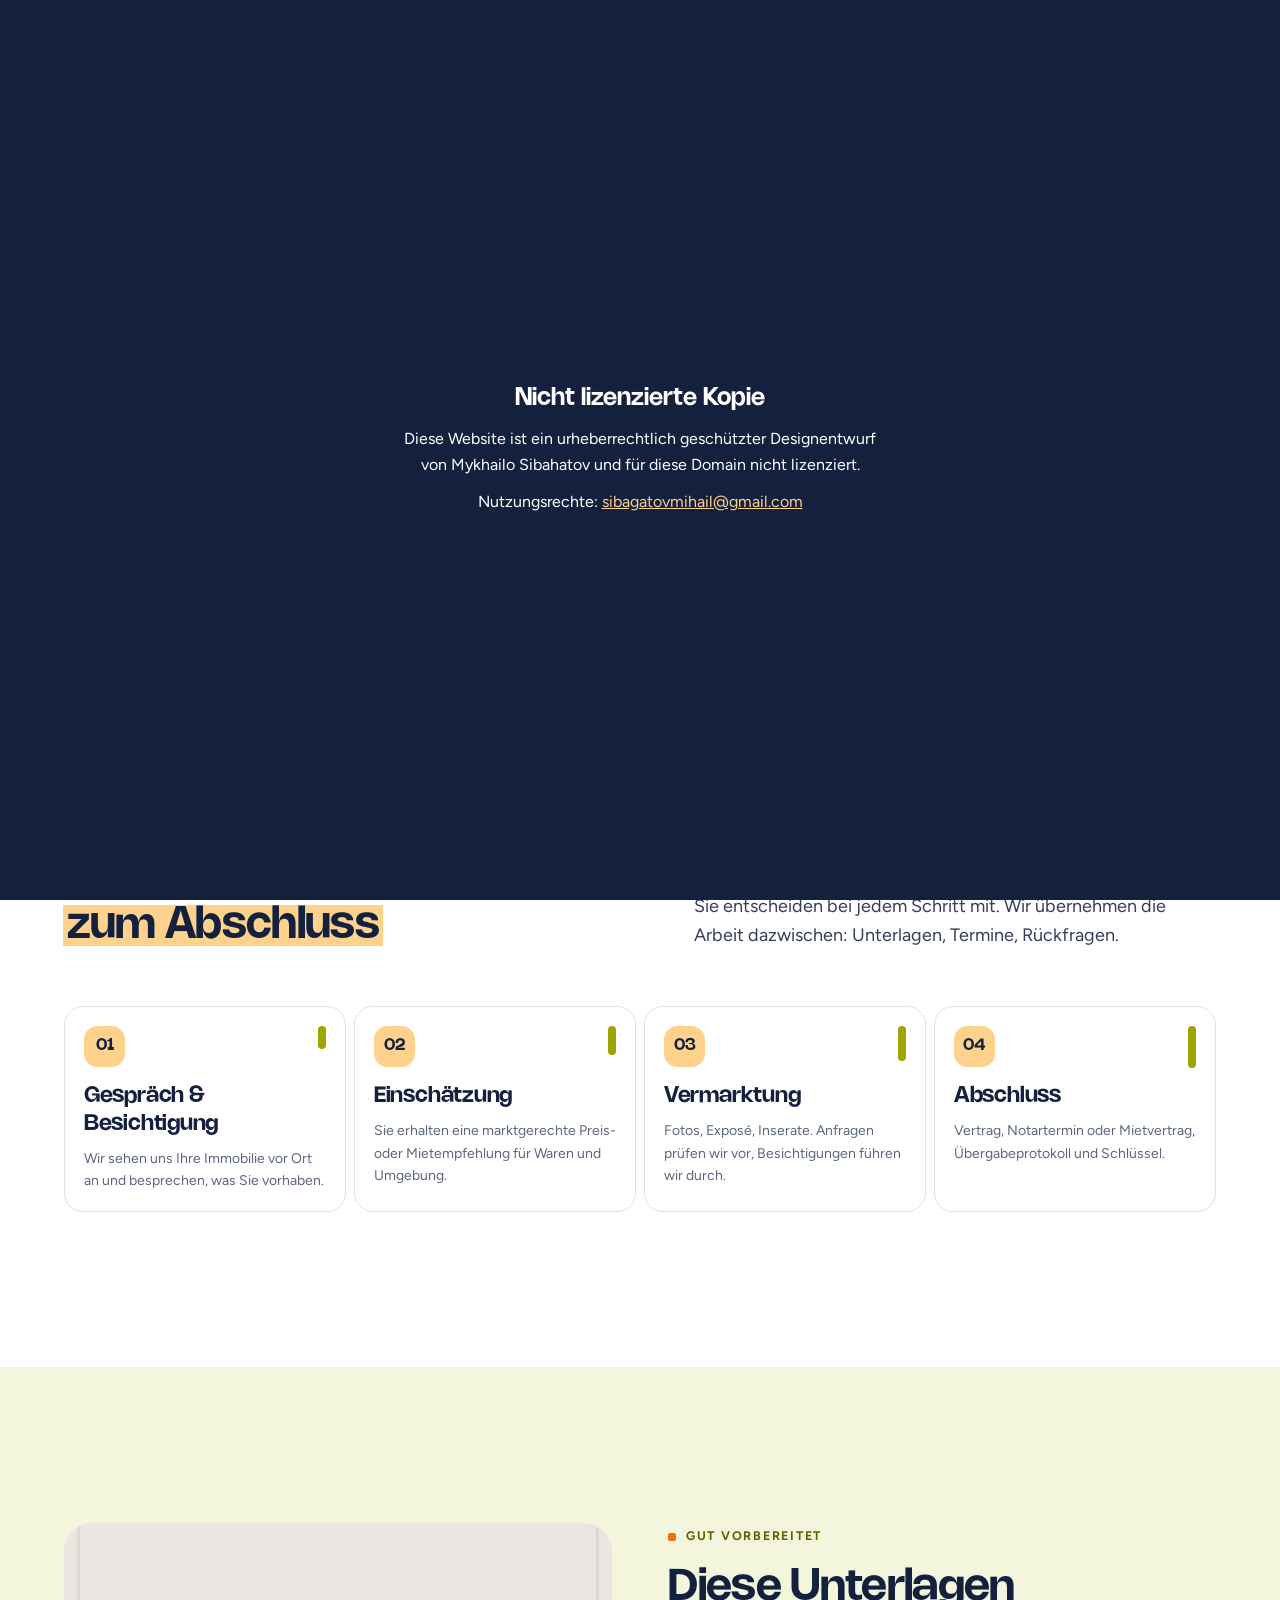
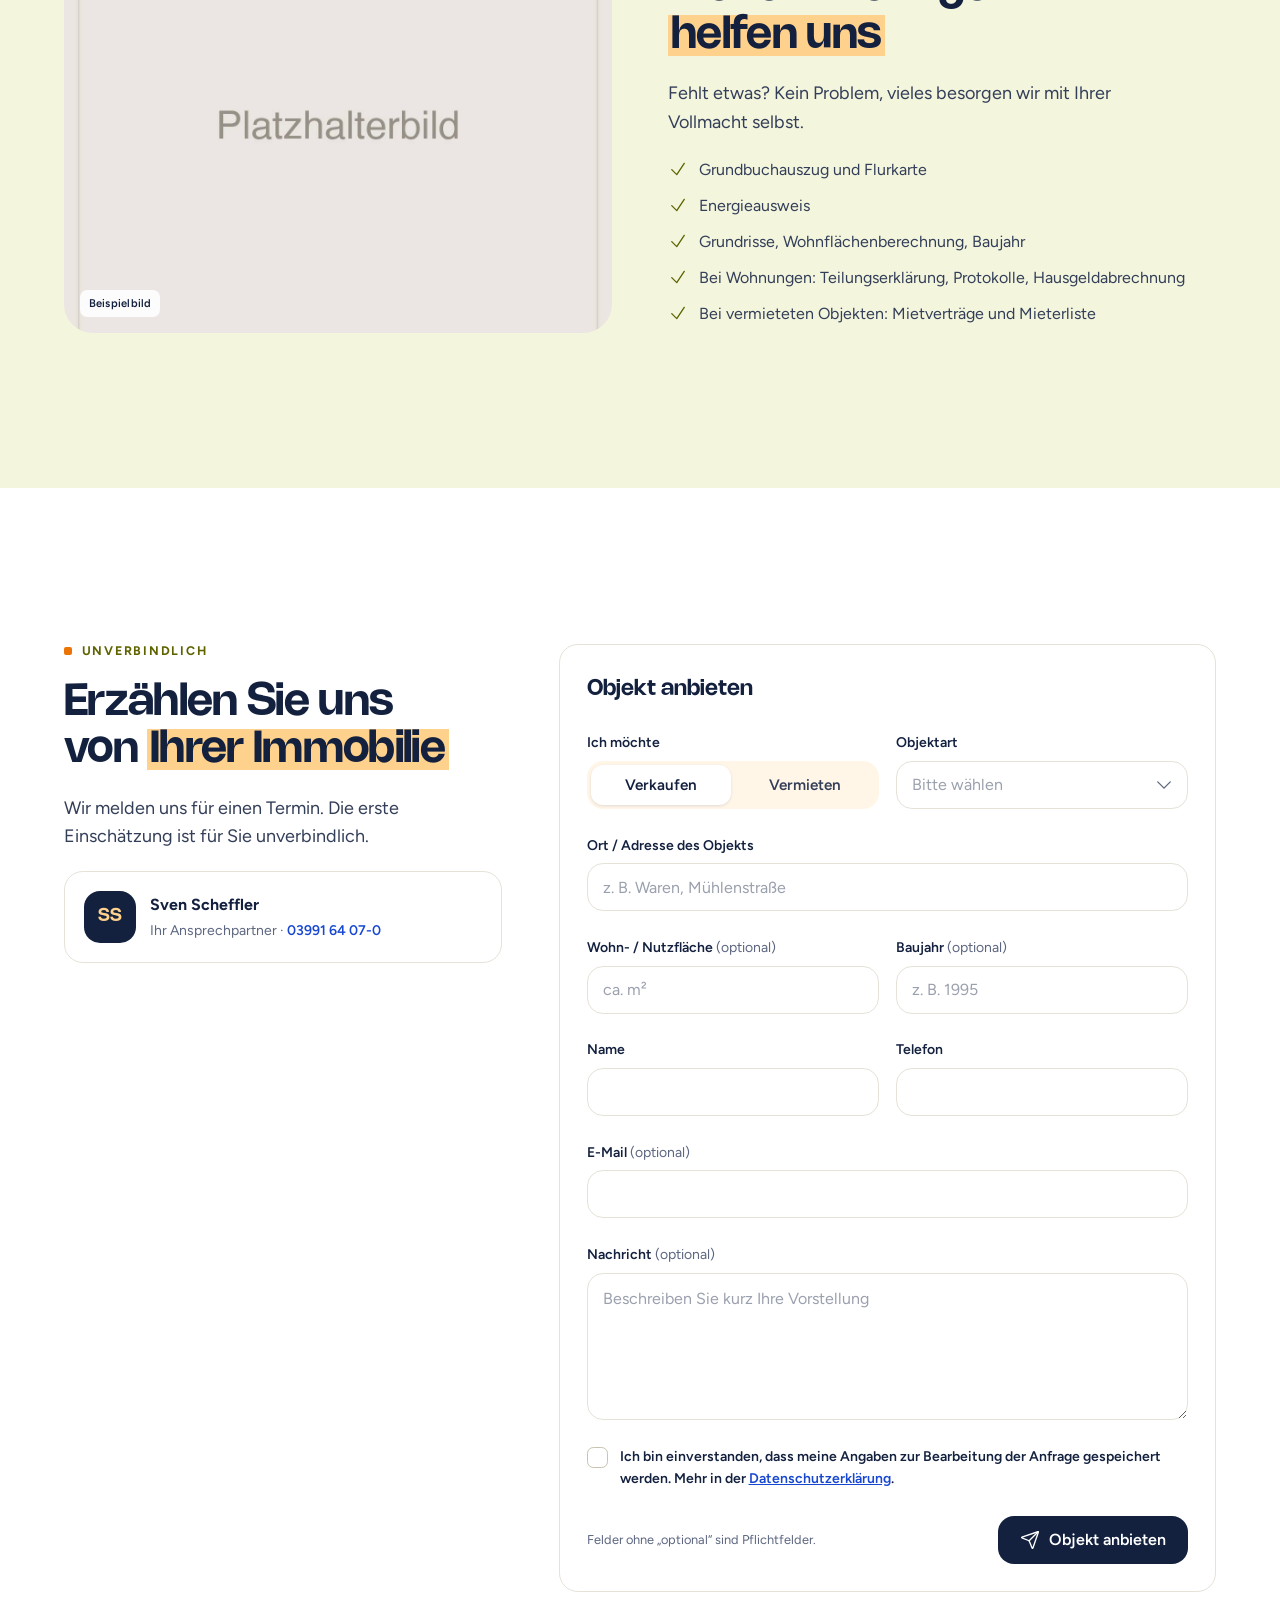
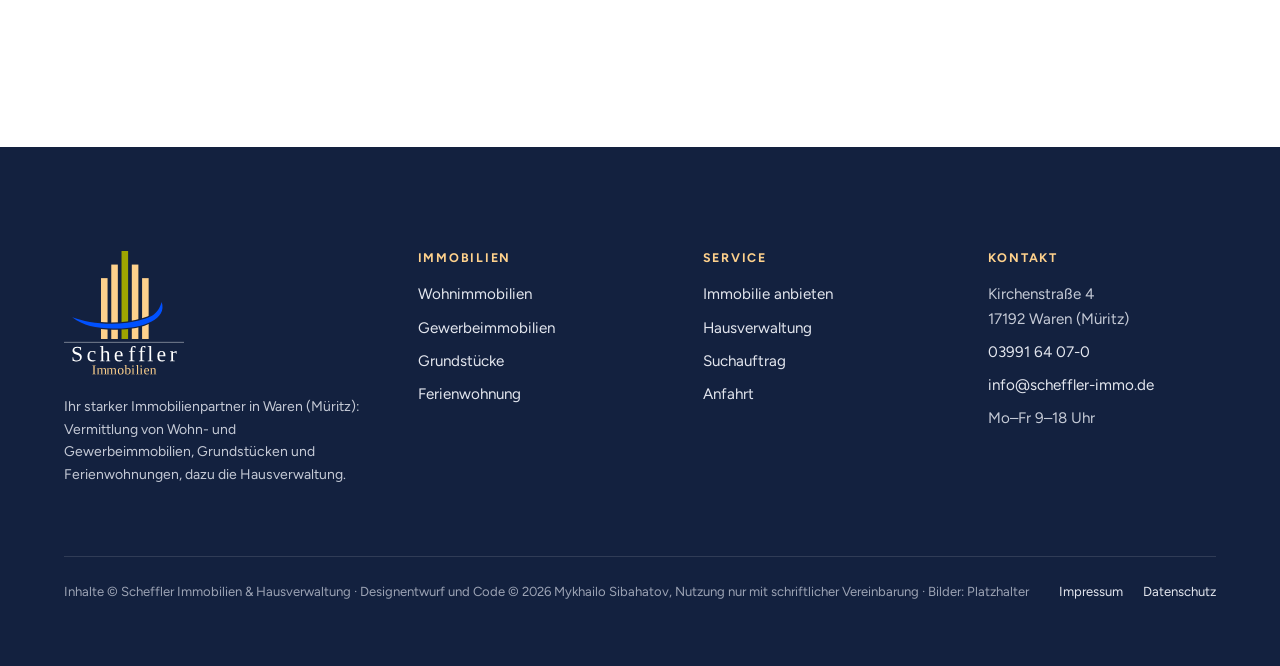
<file: anbieten.html>
<!doctype html>
<!--
  Designentwurf „Scheffler Immobilien & Hausverwaltung“, Waren (Müritz)
  Gestaltung und Code © 2026 Mykhailo Sibahatov. Alle Rechte vorbehalten.
  Nur zur Ansicht. Kopieren, Veröffentlichen oder Weiterverwenden ohne schriftliche
  Vereinbarung ist nicht gestattet. Siehe LICENSE.
-->
<html lang="de">
<head>
  <meta charset="utf-8">
  <meta name="viewport" content="width=device-width, initial-scale=1, viewport-fit=cover">
  <title>Immobilie verkaufen oder vermieten in Waren (Müritz) · Scheffler Immobilien</title>
  <meta name="description" content="Sie möchten Ihr Haus, Ihre Wohnung oder Ihr Grundstück in Waren verkaufen oder vermieten? Scheffler Immobilien begleitet Sie von der Einschätzung bis zur Übergabe.">
  <meta name="copyright" content="Designentwurf und Code © 2026 Mykhailo Sibahatov. Alle Rechte vorbehalten.">
  <meta name="author" content="Mykhailo Sibahatov">
  <meta name="robots" content="noindex, nofollow">
  <meta name="theme-color" content="#ffffff">
  <link rel="icon" href="assets/favicon.svg" type="image/svg+xml">
  <link rel="preload" href="fonts/nohemi-600.woff2" as="font" type="font/woff2" crossorigin>
  <link rel="preload" href="fonts/figtree-latin.woff2" as="font" type="font/woff2" crossorigin>
  <link rel="stylesheet" href="css/styles.css?v=3">
  <script>document.documentElement.classList.add('js');try{if(sessionStorage.getItem('si-seen'))document.documentElement.classList.add('no-preload')}catch(e){}</script>
</head>
<body>
<!-- partial:sprite --><svg class="sr-only" aria-hidden="true" focusable="false"><symbol id="i-home-modern" viewBox="0 0 24 24"><path d="M8.25 21v-4.875c0-.621.504-1.125 1.125-1.125h2.25c.621 0 1.125.504 1.125 1.125V21m0 0h4.5V3.545M12.75 21h7.5V10.75M2.25 21h1.5m18 0h-18M2.25 9l4.5-1.636M18.75 3l-1.5.545m0 6.205 3 1m1.5.5-1.5-.5M6.75 7.364V3h-3v18m3-13.636 10.5-3.819"/></symbol><symbol id="i-building-office-2" viewBox="0 0 24 24"><path d="M2.25 21h19.5m-18-18v18m10.5-18v18m6-13.5V21M6.75 6.75h.75m-.75 3h.75m-.75 3h.75m3-6h.75m-.75 3h.75m-.75 3h.75M6.75 21v-3.375c0-.621.504-1.125 1.125-1.125h2.25c.621 0 1.125.504 1.125 1.125V21M3 3h12m-.75 4.5H21m-3.75 3.75h.008v.008h-.008v-.008Zm0 3h.008v.008h-.008v-.008Zm0 3h.008v.008h-.008v-.008Z"/></symbol><symbol id="i-map" viewBox="0 0 24 24"><path d="M9 6.75V15m6-6v8.25m.503 3.498 4.875-2.437c.381-.19.622-.58.622-1.006V4.82c0-.836-.88-1.38-1.628-1.006l-3.869 1.934c-.317.159-.69.159-1.006 0L9.503 3.252a1.125 1.125 0 0 0-1.006 0L3.622 5.689C3.24 5.88 3 6.27 3 6.695V19.18c0 .836.88 1.38 1.628 1.006l3.869-1.934c.317-.159.69-.159 1.006 0l4.994 2.497c.317.158.69.158 1.006 0Z"/></symbol><symbol id="i-sun" viewBox="0 0 24 24"><path d="M12 3v2.25m6.364.386-1.591 1.591M21 12h-2.25m-.386 6.364-1.591-1.591M12 18.75V21m-4.773-4.227-1.591 1.591M5.25 12H3m4.227-4.773L5.636 5.636M15.75 12a3.75 3.75 0 1 1-7.5 0 3.75 3.75 0 0 1 7.5 0Z"/></symbol><symbol id="i-envelope" viewBox="0 0 24 24"><path d="M21.75 6.75v10.5a2.25 2.25 0 0 1-2.25 2.25h-15a2.25 2.25 0 0 1-2.25-2.25V6.75m19.5 0A2.25 2.25 0 0 0 19.5 4.5h-15a2.25 2.25 0 0 0-2.25 2.25m19.5 0v.243a2.25 2.25 0 0 1-1.07 1.916l-7.5 4.615a2.25 2.25 0 0 1-2.36 0L3.32 8.91a2.25 2.25 0 0 1-1.07-1.916V6.75"/></symbol><symbol id="i-chevron-down" viewBox="0 0 24 24"><path d="m19.5 8.25-7.5 7.5-7.5-7.5"/></symbol><symbol id="i-check" viewBox="0 0 24 24"><path d="m4.5 12.75 6 6 9-13.5"/></symbol><symbol id="i-squares-2x2" viewBox="0 0 24 24"><path d="M3.75 6A2.25 2.25 0 0 1 6 3.75h2.25A2.25 2.25 0 0 1 10.5 6v2.25a2.25 2.25 0 0 1-2.25 2.25H6a2.25 2.25 0 0 1-2.25-2.25V6ZM3.75 15.75A2.25 2.25 0 0 1 6 13.5h2.25a2.25 2.25 0 0 1 2.25 2.25V18a2.25 2.25 0 0 1-2.25 2.25H6A2.25 2.25 0 0 1 3.75 18v-2.25ZM13.5 6a2.25 2.25 0 0 1 2.25-2.25H18A2.25 2.25 0 0 1 20.25 6v2.25A2.25 2.25 0 0 1 18 10.5h-2.25a2.25 2.25 0 0 1-2.25-2.25V6ZM13.5 15.75a2.25 2.25 0 0 1 2.25-2.25H18a2.25 2.25 0 0 1 2.25 2.25V18A2.25 2.25 0 0 1 18 20.25h-2.25A2.25 2.25 0 0 1 13.5 18v-2.25Z"/></symbol><symbol id="i-arrows-pointing-out" viewBox="0 0 24 24"><path d="M3.75 3.75v4.5m0-4.5h4.5m-4.5 0L9 9M3.75 20.25v-4.5m0 4.5h4.5m-4.5 0L9 15M20.25 3.75h-4.5m4.5 0v4.5m0-4.5L15 9m5.25 11.25h-4.5m4.5 0v-4.5m0 4.5L15 15"/></symbol><symbol id="i-calendar-days" viewBox="0 0 24 24"><path d="M6.75 3v2.25M17.25 3v2.25M3 18.75V7.5a2.25 2.25 0 0 1 2.25-2.25h13.5A2.25 2.25 0 0 1 21 7.5v11.25m-18 0A2.25 2.25 0 0 0 5.25 21h13.5A2.25 2.25 0 0 0 21 18.75m-18 0v-7.5A2.25 2.25 0 0 1 5.25 9h13.5A2.25 2.25 0 0 1 21 11.25v7.5m-9-6h.008v.008H12v-.008ZM12 15h.008v.008H12V15Zm0 2.25h.008v.008H12v-.008ZM9.75 15h.008v.008H9.75V15Zm0 2.25h.008v.008H9.75v-.008ZM7.5 15h.008v.008H7.5V15Zm0 2.25h.008v.008H7.5v-.008Zm6.75-4.5h.008v.008h-.008v-.008Zm0 2.25h.008v.008h-.008V15Zm0 2.25h.008v.008h-.008v-.008Zm2.25-4.5h.008v.008H16.5v-.008Zm0 2.25h.008v.008H16.5V15Z"/></symbol><symbol id="i-banknotes" viewBox="0 0 24 24"><path d="M2.25 18.75a60.07 60.07 0 0 1 15.797 2.101c.727.198 1.453-.342 1.453-1.096V18.75M3.75 4.5v.75A.75.75 0 0 1 3 6h-.75m0 0v-.375c0-.621.504-1.125 1.125-1.125H20.25M2.25 6v9m18-10.5v.75c0 .414.336.75.75.75h.75m-1.5-1.5h.375c.621 0 1.125.504 1.125 1.125v9.75c0 .621-.504 1.125-1.125 1.125h-.375m1.5-1.5H21a.75.75 0 0 0-.75.75v.75m0 0H3.75m0 0h-.375a1.125 1.125 0 0 1-1.125-1.125V15m1.5 1.5v-.75A.75.75 0 0 0 3 15h-.75M15 10.5a3 3 0 1 1-6 0 3 3 0 0 1 6 0Zm3 0h.008v.008H18V10.5Zm-12 0h.008v.008H6V10.5Z"/></symbol><symbol id="i-wrench-screwdriver" viewBox="0 0 24 24"><path d="M11.42 15.17 17.25 21A2.652 2.652 0 0 0 21 17.25l-5.877-5.877M11.42 15.17l2.496-3.03c.317-.384.74-.626 1.208-.766M11.42 15.17l-4.655 5.653a2.548 2.548 0 1 1-3.586-3.586l6.837-5.63m5.108-.233c.55-.164 1.163-.188 1.743-.14a4.5 4.5 0 0 0 4.486-6.336l-3.276 3.277a3.004 3.004 0 0 1-2.25-2.25l3.276-3.276a4.5 4.5 0 0 0-6.336 4.486c.091 1.076-.071 2.264-.904 2.95l-.102.085m-1.745 1.437L5.909 7.5H4.5L2.25 3.75l1.5-1.5L7.5 4.5v1.409l4.26 4.26m-1.745 1.437 1.745-1.437m6.615 8.206L15.75 15.75M4.867 19.125h.008v.008h-.008v-.008Z"/></symbol><symbol id="i-document-text" viewBox="0 0 24 24"><path d="M19.5 14.25v-2.625a3.375 3.375 0 0 0-3.375-3.375h-1.5A1.125 1.125 0 0 1 13.5 7.125v-1.5a3.375 3.375 0 0 0-3.375-3.375H8.25m0 12.75h7.5m-7.5 3H12M10.5 2.25H5.625c-.621 0-1.125.504-1.125 1.125v17.25c0 .621.504 1.125 1.125 1.125h12.75c.621 0 1.125-.504 1.125-1.125V11.25a9 9 0 0 0-9-9Z"/></symbol><symbol id="i-calculator" viewBox="0 0 24 24"><path d="M15.75 15.75V18m-7.5-6.75h.008v.008H8.25v-.008Zm0 2.25h.008v.008H8.25V13.5Zm0 2.25h.008v.008H8.25v-.008Zm0 2.25h.008v.008H8.25V18Zm2.498-6.75h.007v.008h-.007v-.008Zm0 2.25h.007v.008h-.007V13.5Zm0 2.25h.007v.008h-.007v-.008Zm0 2.25h.007v.008h-.007V18Zm2.504-6.75h.008v.008h-.008v-.008Zm0 2.25h.008v.008h-.008V13.5Zm0 2.25h.008v.008h-.008v-.008Zm0 2.25h.008v.008h-.008V18Zm2.498-6.75h.008v.008h-.008v-.008Zm0 2.25h.008v.008h-.008V13.5ZM8.25 6h7.5v2.25h-7.5V6ZM12 2.25c-1.892 0-3.758.11-5.593.322C5.307 2.7 4.5 3.65 4.5 4.757V19.5a2.25 2.25 0 0 0 2.25 2.25h10.5a2.25 2.25 0 0 0 2.25-2.25V4.757c0-1.108-.806-2.057-1.907-2.185A48.507 48.507 0 0 0 12 2.25Z"/></symbol><symbol id="i-users" viewBox="0 0 24 24"><path d="M15 19.128a9.38 9.38 0 0 0 2.625.372 9.337 9.337 0 0 0 4.121-.952 4.125 4.125 0 0 0-7.533-2.493M15 19.128v-.003c0-1.113-.285-2.16-.786-3.07M15 19.128v.106A12.318 12.318 0 0 1 8.624 21c-2.331 0-4.512-.645-6.374-1.766l-.001-.109a6.375 6.375 0 0 1 11.964-3.07M12 6.375a3.375 3.375 0 1 1-6.75 0 3.375 3.375 0 0 1 6.75 0Zm8.25 2.25a2.625 2.625 0 1 1-5.25 0 2.625 2.625 0 0 1 5.25 0Z"/></symbol><symbol id="i-chat-bubble-left-right" viewBox="0 0 24 24"><path d="M20.25 8.511c.884.284 1.5 1.128 1.5 2.097v4.286c0 1.136-.847 2.1-1.98 2.193-.34.027-.68.052-1.02.072v3.091l-3-3c-1.354 0-2.694-.055-4.02-.163a2.115 2.115 0 0 1-.825-.242m9.345-8.334a2.126 2.126 0 0 0-.476-.095 48.64 48.64 0 0 0-8.048 0c-1.131.094-1.976 1.057-1.976 2.192v4.286c0 .837.46 1.58 1.155 1.951m9.345-8.334V6.637c0-1.621-1.152-3.026-2.76-3.235A48.455 48.455 0 0 0 11.25 3c-2.115 0-4.198.137-6.24.402-1.608.209-2.76 1.614-2.76 3.235v6.226c0 1.621 1.152 3.026 2.76 3.235.577.075 1.157.14 1.74.194V21l4.155-4.155"/></symbol><symbol id="i-shield-check" viewBox="0 0 24 24"><path d="M9 12.75 11.25 15 15 9.75m-3-7.036A11.959 11.959 0 0 1 3.598 6 11.99 11.99 0 0 0 3 9.749c0 5.592 3.824 10.29 9 11.623 5.176-1.332 9-6.03 9-11.622 0-1.31-.21-2.571-.598-3.751h-.152c-3.196 0-6.1-1.248-8.25-3.285Z"/></symbol><symbol id="i-clipboard-document-check" viewBox="0 0 24 24"><path d="M11.35 3.836c-.065.21-.1.433-.1.664 0 .414.336.75.75.75h4.5a.75.75 0 0 0 .75-.75 2.25 2.25 0 0 0-.1-.664m-5.8 0A2.251 2.251 0 0 1 13.5 2.25H15c1.012 0 1.867.668 2.15 1.586m-5.8 0c-.376.023-.75.05-1.124.08C9.095 4.01 8.25 4.973 8.25 6.108V8.25m8.9-4.414c.376.023.75.05 1.124.08 1.131.094 1.976 1.057 1.976 2.192V16.5A2.25 2.25 0 0 1 18 18.75h-2.25m-7.5-10.5H4.875c-.621 0-1.125.504-1.125 1.125v11.25c0 .621.504 1.125 1.125 1.125h9.75c.621 0 1.125-.504 1.125-1.125V18.75m-7.5-10.5h6.375c.621 0 1.125.504 1.125 1.125v9.375m-8.25-3 1.5 1.5 3-3.75"/></symbol><symbol id="i-camera" viewBox="0 0 24 24"><path d="M6.827 6.175A2.31 2.31 0 0 1 5.186 7.23c-.38.054-.757.112-1.134.175C2.999 7.58 2.25 8.507 2.25 9.574V18a2.25 2.25 0 0 0 2.25 2.25h15A2.25 2.25 0 0 0 21.75 18V9.574c0-1.067-.75-1.994-1.802-2.169a47.865 47.865 0 0 0-1.134-.175 2.31 2.31 0 0 1-1.64-1.055l-.822-1.316a2.192 2.192 0 0 0-1.736-1.039 48.774 48.774 0 0 0-5.232 0 2.192 2.192 0 0 0-1.736 1.039l-.821 1.316Z"/><path d="M16.5 12.75a4.5 4.5 0 1 1-9 0 4.5 4.5 0 0 1 9 0ZM18.75 10.5h.008v.008h-.008V10.5Z"/></symbol><symbol id="i-scale" viewBox="0 0 24 24"><path d="M12 3v17.25m0 0c-1.472 0-2.882.265-4.185.75M12 20.25c1.472 0 2.882.265 4.185.75M18.75 4.97A48.416 48.416 0 0 0 12 4.5c-2.291 0-4.545.16-6.75.47m13.5 0c1.01.143 2.01.317 3 .52m-3-.52 2.62 10.726c.122.499-.106 1.028-.589 1.202a5.988 5.988 0 0 1-2.031.352 5.988 5.988 0 0 1-2.031-.352c-.483-.174-.711-.703-.59-1.202L18.75 4.971Zm-16.5.52c.99-.203 1.99-.377 3-.52m0 0 2.62 10.726c.122.499-.106 1.028-.589 1.202a5.989 5.989 0 0 1-2.031.352 5.989 5.989 0 0 1-2.031-.352c-.483-.174-.711-.703-.59-1.202L5.25 4.971Z"/></symbol><symbol id="i-device-phone-mobile" viewBox="0 0 24 24"><path d="M10.5 1.5H8.25A2.25 2.25 0 0 0 6 3.75v16.5a2.25 2.25 0 0 0 2.25 2.25h7.5A2.25 2.25 0 0 0 18 20.25V3.75a2.25 2.25 0 0 0-2.25-2.25H13.5m-3 0V3h3V1.5m-3 0h3m-3 18.75h3"/></symbol><symbol id="i-x-mark" viewBox="0 0 24 24"><path d="M6 18 18 6M6 6l12 12"/></symbol><symbol id="i-building-storefront" viewBox="0 0 24 24"><path d="M13.5 21v-7.5a.75.75 0 0 1 .75-.75h3a.75.75 0 0 1 .75.75V21m-4.5 0H2.36m11.14 0H18m0 0h3.64m-1.39 0V9.349M3.75 21V9.349m0 0a3.001 3.001 0 0 0 3.75-.615A2.993 2.993 0 0 0 9.75 9.75c.896 0 1.7-.393 2.25-1.016a2.993 2.993 0 0 0 2.25 1.016c.896 0 1.7-.393 2.25-1.015a3.001 3.001 0 0 0 3.75.614m-16.5 0a3.004 3.004 0 0 1-.621-4.72l1.189-1.19A1.5 1.5 0 0 1 5.378 3h13.243a1.5 1.5 0 0 1 1.06.44l1.19 1.189a3 3 0 0 1-.621 4.72M6.75 18h3.75a.75.75 0 0 0 .75-.75V13.5a.75.75 0 0 0-.75-.75H6.75a.75.75 0 0 0-.75.75v3.75c0 .414.336.75.75.75Z"/></symbol><symbol id="i-sparkles" viewBox="0 0 24 24"><path d="M9.813 15.904 9 18.75l-.813-2.846a4.5 4.5 0 0 0-3.09-3.09L2.25 12l2.846-.813a4.5 4.5 0 0 0 3.09-3.09L9 5.25l.813 2.846a4.5 4.5 0 0 0 3.09 3.09L15.75 12l-2.846.813a4.5 4.5 0 0 0-3.09 3.09ZM18.259 8.715 18 9.75l-.259-1.035a3.375 3.375 0 0 0-2.455-2.456L14.25 6l1.036-.259a3.375 3.375 0 0 0 2.455-2.456L18 2.25l.259 1.035a3.375 3.375 0 0 0 2.456 2.456L21.75 6l-1.035.259a3.375 3.375 0 0 0-2.456 2.456ZM16.894 20.567 16.5 21.75l-.394-1.183a2.25 2.25 0 0 0-1.423-1.423L13.5 18.75l1.183-.394a2.25 2.25 0 0 0 1.423-1.423l.394-1.183.394 1.183a2.25 2.25 0 0 0 1.423 1.423l1.183.394-1.183.394a2.25 2.25 0 0 0-1.423 1.423Z"/></symbol><symbol id="i-user" viewBox="0 0 24 24"><path d="M15.75 6a3.75 3.75 0 1 1-7.5 0 3.75 3.75 0 0 1 7.5 0ZM4.501 20.118a7.5 7.5 0 0 1 14.998 0A17.933 17.933 0 0 1 12 21.75c-2.676 0-5.216-.584-7.499-1.632Z"/></symbol><symbol id="i-currency-euro" viewBox="0 0 24 24"><path d="M14.25 7.756a4.5 4.5 0 1 0 0 8.488M7.5 10.5h5.25m-5.25 3h5.25M21 12a9 9 0 1 1-18 0 9 9 0 0 1 18 0Z"/></symbol><symbol id="i-arrow-long-right" viewBox="0 0 24 24"><path d="M17.25 8.25 21 12m0 0-3.75 3.75M21 12H3"/></symbol><symbol id="i-home" viewBox="0 0 24 24"><path d="m2.25 12 8.954-8.955c.44-.439 1.152-.439 1.591 0L21.75 12M4.5 9.75v10.125c0 .621.504 1.125 1.125 1.125H9.75v-4.875c0-.621.504-1.125 1.125-1.125h2.25c.621 0 1.125.504 1.125 1.125V21h4.125c.621 0 1.125-.504 1.125-1.125V9.75M8.25 21h8.25"/></symbol><symbol id="i-information-circle" viewBox="0 0 24 24"><path d="m11.25 11.25.041-.02a.75.75 0 0 1 1.063.852l-.708 2.836a.75.75 0 0 0 1.063.853l.041-.021M21 12a9 9 0 1 1-18 0 9 9 0 0 1 18 0Zm-9-3.75h.008v.008H12V8.25Z"/></symbol><symbol id="i-hand-thumb-up" viewBox="0 0 24 24"><path d="M6.633 10.25c.806 0 1.533-.446 2.031-1.08a9.041 9.041 0 0 1 2.861-2.4c.723-.384 1.35-.956 1.653-1.715a4.498 4.498 0 0 0 .322-1.672V2.75a.75.75 0 0 1 .75-.75 2.25 2.25 0 0 1 2.25 2.25c0 1.152-.26 2.243-.723 3.218-.266.558.107 1.282.725 1.282m0 0h3.126c1.026 0 1.945.694 2.054 1.715.045.422.068.85.068 1.285a11.95 11.95 0 0 1-2.649 7.521c-.388.482-.987.729-1.605.729H13.48c-.483 0-.964-.078-1.423-.23l-3.114-1.04a4.501 4.501 0 0 0-1.423-.23H5.904m10.598-9.75H14.25M5.904 18.5c.083.205.173.405.27.602.197.4-.078.898-.523.898h-.908c-.889 0-1.713-.518-1.972-1.368a12 12 0 0 1-.521-3.507c0-1.553.295-3.036.831-4.398C3.387 9.953 4.167 9.5 5 9.5h1.053c.472 0 .745.556.5.96a8.958 8.958 0 0 0-1.302 4.665c0 1.194.232 2.333.654 3.375Z"/></symbol><symbol id="i-arrow" viewBox="0 0 24 24"><path d="M5 12h14"/><path d="m12 5 7 7-7 7"/></symbol></svg><!-- /partial:sprite -->
<!-- partial:header -->
<div class="preloader" aria-hidden="true">
  <svg viewBox="8 -2 114 114"><rect x="45" y="33" width="8" height="74" rx="1" fill="#FED18C"/><rect x="57.5" y="16.5" width="8" height="90.5" rx="1" fill="#FED18C"/><rect x="70" y="0" width="8" height="107" rx="1" fill="#9EA500"/><rect x="82.5" y="16.5" width="8" height="90.5" rx="1" fill="#FED18C"/><rect x="95" y="33" width="8" height="74" rx="1" fill="#FED18C"/><g class="pl-swoosh"><path d="M10 80.6C24 90.9 37.5 93.9 60.1 94.2C95.8 95.1 126 83 118.8 62C114.3 77.4 106.3 82.4 76.8 87.2C52.4 90.7 26 86.8 10 80.6Z" fill="none" stroke="#fff" stroke-width="3"/><path d="M10 80.6C24 90.9 37.5 93.9 60.1 94.2C95.8 95.1 126 83 118.8 62C114.3 77.4 106.3 82.4 76.8 87.2C52.4 90.7 26 86.8 10 80.6Z" fill="#0051FF"/></g></svg>
</div>
<a class="skip" href="#main">Zum Inhalt springen</a>
<header class="header">
  <div class="container">
    <div class="strip">
      <a class="brand" href="index.html" aria-label="Scheffler Immobilien, zur Startseite">
        <img src="assets/logo-quer.svg" alt="Scheffler Immobilien" width="378" height="112">
      </a>
      <nav class="nav" id="nav" aria-label="Hauptnavigation">
        <span class="nav__glider" aria-hidden="true"></span>
        <a class="nav__link" href="immobilien.html">Immobilien<svg class="i ai-arrow" aria-hidden="true"><use href="#i-arrow"/></svg></a>
        <a class="nav__link is-current" href="anbieten.html" aria-current="page">Verkaufen &amp; Vermieten<svg class="i ai-arrow" aria-hidden="true"><use href="#i-arrow"/></svg></a>
        <a class="nav__link" href="hausverwaltung.html">Hausverwaltung<svg class="i ai-arrow" aria-hidden="true"><use href="#i-arrow"/></svg></a>
        <a class="nav__link" href="index.html#ueber">Über uns<svg class="i ai-arrow" aria-hidden="true"><use href="#i-arrow"/></svg></a>
        <a class="nav__link" href="kontakt.html">Kontakt &amp; Anfahrt<svg class="i ai-arrow" aria-hidden="true"><use href="#i-arrow"/></svg></a>
        <div class="sheet-foot">
          <a class="btn btn--primary" href="kontakt.html#anfrage"><svg class="i ai ai-search" viewBox="0 0 24 24" aria-hidden="true"><g><path d="m21 21-4.34-4.34"/><circle cx="11" cy="11" r="8"/></g></svg>Suchauftrag</a>
          <a class="btn btn--ghost" href="tel:+49399164070"><svg class="i ai ai-phone" viewBox="0 0 24 24" aria-hidden="true"><path class="w1" d="M13 6a5 5 0 0 1 5 5"/><path class="w2" d="M13 2a9 9 0 0 1 9 9"/><path class="body" d="M13.832 16.568a1 1 0 0 0 1.213-.303l.355-.465A2 2 0 0 1 17 15h3a2 2 0 0 1 2 2v3a2 2 0 0 1-2 2A18 18 0 0 1 2 4a2 2 0 0 1 2-2h3a2 2 0 0 1 2 2v3a2 2 0 0 1-.8 1.6l-.468.351a1 1 0 0 0-.292 1.233 14 14 0 0 0 6.392 6.384"/></svg>03991 64 07-0</a>
        </div>
      </nav>
      <div class="strip__actions">
        <a class="icon-btn strip__tel" href="tel:+49399164070" aria-label="Anrufen: 03991 64 07-0"><svg class="i ai ai-phone" viewBox="0 0 24 24" aria-hidden="true"><path class="w1" d="M13 6a5 5 0 0 1 5 5"/><path class="w2" d="M13 2a9 9 0 0 1 9 9"/><path class="body" d="M13.832 16.568a1 1 0 0 0 1.213-.303l.355-.465A2 2 0 0 1 17 15h3a2 2 0 0 1 2 2v3a2 2 0 0 1-2 2A18 18 0 0 1 2 4a2 2 0 0 1 2-2h3a2 2 0 0 1 2 2v3a2 2 0 0 1-.8 1.6l-.468.351a1 1 0 0 0-.292 1.233 14 14 0 0 0 6.392 6.384"/></svg></a>
        <a class="btn btn--primary strip__cta" href="kontakt.html#anfrage" aria-label="Suchauftrag aufgeben"><svg class="i ai ai-search" viewBox="0 0 24 24" aria-hidden="true"><g><path d="m21 21-4.34-4.34"/><circle cx="11" cy="11" r="8"/></g></svg><span>Suchauftrag</span></a>
        <button class="icon-btn burger" type="button" aria-controls="nav" aria-expanded="false" aria-label="Menü öffnen">
          <span class="burger__bars" aria-hidden="true"><span></span><span></span><span></span></span>
        </button>
      </div>
    </div>
  </div>
</header>
<div class="backdrop" aria-hidden="true"></div>
<!-- /partial:header -->

<main id="main">
  <section class="page-head">
    <svg class="page-head__bars" viewBox="40 -2 70 112" aria-hidden="true"><rect x="45" y="33" width="8" height="74" rx="2" fill="#FED18C"/><rect x="57.5" y="16.5" width="8" height="90.5" rx="2" fill="#FED18C"/><rect x="70" y="0" width="8" height="107" rx="2" fill="#9EA500"/><rect x="82.5" y="16.5" width="8" height="90.5" rx="2" fill="#FED18C"/><rect x="95" y="33" width="8" height="74" rx="2" fill="#FED18C"/></svg>
    <div class="container page-head__grid">
      <div class="page-head__copy">
        <nav class="crumbs" aria-label="Brotkrumen"><a href="index.html">Startseite</a><span aria-hidden="true">/</span><span aria-current="page">Verkaufen & Vermieten</span></nav>
        <span class="eyebrow">Für Eigentümer</span>
        <h1>Sie möchten verkaufen oder vermieten? <span class="hl">Wir kümmern uns.</span></h1>
        <p class="lead">Von der ersten Einschätzung bis zur Schlüsselübergabe: ein Ansprechpartner, der den Markt in Waren kennt.</p>
      </div>
      
    </div>
  </section>

  <section class="section" aria-labelledby="ablauf-title">
    <div class="container">
      <div class="sec-head sec-head--split reveal">
        <div class="sec-head__main"><span class="eyebrow">So läuft es ab</span><h2 class="h2" id="ablauf-title" style="margin-top:1rem">In vier Schritten <span class="hl">zum Abschluss</span></h2></div>
        <div class="sec-head__side"><p class="lead">Sie entscheiden bei jedem Schritt mit. Wir übernehmen die Arbeit dazwischen: Unterlagen, Termine, Rückfragen.</p></div>
      </div>
      <ol class="steps">
        <li class="step reveal"><h3 class="h3">Gespräch &amp; Besichtigung</h3><p>Wir sehen uns Ihre Immobilie vor Ort an und besprechen, was Sie vorhaben.</p></li>
        <li class="step reveal"><h3 class="h3">Einschätzung</h3><p>Sie erhalten eine marktgerechte Preis- oder Mietempfehlung für Waren und Umgebung.</p></li>
        <li class="step reveal"><h3 class="h3">Vermarktung</h3><p>Fotos, Exposé, Inserate. Anfragen prüfen wir vor, Besichtigungen führen wir durch.</p></li>
        <li class="step reveal"><h3 class="h3">Abschluss</h3><p>Vertrag, Notartermin oder Mietvertrag, Übergabeprotokoll und Schlüssel.</p></li>
      </ol>
    </div>
  </section>

  <section class="section section--olive" aria-labelledby="unterlagen-title">
    <div class="container split">
      <div class="split__media reveal"><img src="assets/img/schluessel.jpg" alt="Hand hält einen Hausschlüssel mit hausförmigem Anhänger" loading="lazy" width="1200" height="1200"><span class="tag">Beispielbild</span></div>
      <div class="split__copy reveal">
        <span class="eyebrow">Gut vorbereitet</span>
        <h2 class="h2" id="unterlagen-title">Diese Unterlagen <span class="hl">helfen uns</span></h2>
        <p class="lead">Fehlt etwas? Kein Problem, vieles besorgen wir mit Ihrer Vollmacht selbst.</p>
        <ul class="ticks">
          <li><svg class="i" aria-hidden="true"><use href="#i-check"/></svg>Grundbuchauszug und Flurkarte</li>
          <li><svg class="i" aria-hidden="true"><use href="#i-check"/></svg>Energieausweis</li>
          <li><svg class="i" aria-hidden="true"><use href="#i-check"/></svg>Grundrisse, Wohnflächenberechnung, Baujahr</li>
          <li><svg class="i" aria-hidden="true"><use href="#i-check"/></svg>Bei Wohnungen: Teilungserklärung, Protokolle, Hausgeldabrechnung</li>
          <li><svg class="i" aria-hidden="true"><use href="#i-check"/></svg>Bei vermieteten Objekten: Mietverträge und Mieterliste</li>
        </ul>
      </div>
    </div>
  </section>

  <section class="section" id="anfrage" aria-labelledby="form-title">
    <div class="container form-wrap">
      <div class="form-wrap__side">
        <span class="eyebrow">Unverbindlich</span>
        <h2 class="h2">Erzählen Sie uns von <span class="hl">Ihrer Immobilie</span></h2>
        <p class="lead">Wir melden uns für einen Termin. Die erste Einschätzung ist für Sie unverbindlich.</p>
        <div class="owner"><span class="owner__mono" aria-hidden="true">SS</span><div><b>Sven Scheffler</b><span>Ihr Ansprechpartner · <a class="link" href="tel:+49399164070">03991 64 07-0</a></span></div></div>
      </div>
      <div class="card form-wrap__form">
        <form class="form" data-form novalidate>
          <h3 class="form__title" id="form-title">Objekt anbieten</h3>
          <div class="form__grid">
            <div class="field">
              <span class="field__label" id="lbl-vorhaben">Ich möchte</span>
              <div class="seg seg--full" role="radiogroup" aria-labelledby="lbl-vorhaben"><input type="radio" name="vorhaben" id="f-vorhaben-verkaufen" value="verkaufen" checked><label for="f-vorhaben-verkaufen">Verkaufen</label><input type="radio" name="vorhaben" id="f-vorhaben-vermieten" value="vermieten"><label for="f-vorhaben-vermieten">Vermieten</label></div>
            </div>
            <div class="field">
              <span class="field__label" id="lbl-objektart">Objektart</span>
              <div class="select" data-select data-name="objektart">
                <input type="hidden" name="objektart" value="" data-required>
                <button class="select__btn" type="button" aria-haspopup="listbox" aria-expanded="false" aria-labelledby="lbl-objektart">
                  <span class="select__value is-placeholder">Bitte wählen</span><svg class="i" aria-hidden="true"><use href="#i-chevron-down"/></svg>
                </button>
                <ul class="select__list" role="listbox" aria-labelledby="lbl-objektart" data-title="Objektart" tabindex="-1"><li class="select__opt" role="option" data-value="" aria-selected="true">Bitte wählen<svg class="i" aria-hidden="true"><use href="#i-check"/></svg></li><li class="select__opt" role="option" data-value="wohnung">Eigentumswohnung<svg class="i" aria-hidden="true"><use href="#i-check"/></svg></li><li class="select__opt" role="option" data-value="haus">Haus<svg class="i" aria-hidden="true"><use href="#i-check"/></svg></li><li class="select__opt" role="option" data-value="mfh">Mehrfamilienhaus<svg class="i" aria-hidden="true"><use href="#i-check"/></svg></li><li class="select__opt" role="option" data-value="gewerbe">Gewerbeimmobilie<svg class="i" aria-hidden="true"><use href="#i-check"/></svg></li><li class="select__opt" role="option" data-value="grundstueck">Grundstück<svg class="i" aria-hidden="true"><use href="#i-check"/></svg></li><li class="select__opt" role="option" data-value="ferien">Ferienimmobilie<svg class="i" aria-hidden="true"><use href="#i-check"/></svg></li></ul>
              </div>
              <span class="field__error">Bitte wählen Sie eine Option.</span>
            </div>
            <div class="field full">
              <label for="f-ort">Ort / Adresse des Objekts</label>
              <input class="input" id="f-ort" name="ort" type="text" placeholder="z. B. Waren, Mühlenstraße" required>
              <span class="field__error">Bitte ausfüllen.</span>
            </div>
            <div class="field">
              <label for="f-flaeche">Wohn- / Nutzfläche <span class="opt">(optional)</span></label>
              <input class="input" id="f-flaeche" name="flaeche" type="text" placeholder="ca. m²">
              <span class="field__error">Bitte ausfüllen.</span>
            </div>
            <div class="field">
              <label for="f-baujahr">Baujahr <span class="opt">(optional)</span></label>
              <input class="input" id="f-baujahr" name="baujahr" type="text" placeholder="z. B. 1995">
              <span class="field__error">Bitte ausfüllen.</span>
            </div>
            <div class="field">
              <label for="f-name">Name</label>
              <input class="input" id="f-name" name="name" type="text" autocomplete="name" required>
              <span class="field__error">Bitte ausfüllen.</span>
            </div>
            <div class="field">
              <label for="f-telefon">Telefon</label>
              <input class="input" id="f-telefon" name="telefon" type="tel" autocomplete="tel" required>
              <span class="field__error">Bitte eine gültige Telefonnummer angeben.</span>
            </div>
            <div class="field full">
              <label for="f-email">E-Mail <span class="opt">(optional)</span></label>
              <input class="input" id="f-email" name="email" type="email" autocomplete="email">
              <span class="field__error">Bitte eine gültige E-Mail-Adresse angeben.</span>
            </div>
            <div class="field full">
              <label for="f-nachricht">Nachricht <span class="opt">(optional)</span></label>
              <textarea class="input" id="f-nachricht" name="nachricht" rows="5" placeholder="Beschreiben Sie kurz Ihre Vorstellung"></textarea>
            </div>
            <div class="field full">
              <label class="check"><input type="checkbox" name="datenschutz" required><span class="check__box"><svg class="i" aria-hidden="true"><use href="#i-check"/></svg></span><span>Ich bin einverstanden, dass meine Angaben zur Bearbeitung der Anfrage gespeichert werden. Mehr in der <a href="datenschutz.html">Datenschutzerklärung</a>.</span></label>
              <span class="field__error">Bitte bestätigen Sie die Einwilligung.</span>
            </div>
          </div>
          <input class="hp" type="text" name="botcheck" tabindex="-1" autocomplete="off" aria-hidden="true">
          <div class="form__foot">
            <p class="form__note">Felder ohne „optional“ sind Pflichtfelder.</p>
            <button class="btn btn--primary" type="submit"><svg class="i ai ai-send" viewBox="0 0 24 24" aria-hidden="true"><g><path d="M14.5,21.7c.1.3.4.4.7.3.1,0,.2-.2.3-.3L22,2.7c0-.3,0-.5-.3-.6-.1,0-.2,0-.3,0L2.3,8.5c-.3,0-.4.4-.3.6,0,.1.2.2.3.3l7.9,3.2c.5.2.9.6,1.1,1.1l3.2,7.9Z"/><path d="M21.9,2.1l-10.9,10.9"/></g></svg>Objekt anbieten</button>
          </div>
        </form>
      </div>
    </div>
  </section>
</main>

<!-- partial:footer -->
<footer class="footer">
  <div class="container">
    <div class="footer__grid">
      <div class="footer__brand">
        <img src="assets/logo-negativ.svg" alt="Scheffler Immobilien" width="146" height="152">
        <p>Ihr starker Immobilienpartner in Waren (Müritz): Vermittlung von Wohn- und Gewerbeimmobilien, Grundstücken und Ferienwohnungen, dazu die Hausverwaltung.</p>
      </div>
      <div>
        <h3>Immobilien</h3>
        <ul>
          <li><a href="immobilien.html?art=wohnen">Wohnimmobilien</a></li>
          <li><a href="immobilien.html?art=gewerbe">Gewerbeimmobilien</a></li>
          <li><a href="immobilien.html?art=grundstueck">Grundstücke</a></li>
          <li><a href="immobilien.html?art=ferien">Ferienwohnung</a></li>
        </ul>
      </div>
      <div>
        <h3>Service</h3>
        <ul>
          <li><a href="anbieten.html">Immobilie anbieten</a></li>
          <li><a href="hausverwaltung.html">Hausverwaltung</a></li>
          <li><a href="kontakt.html#anfrage">Suchauftrag</a></li>
          <li><a href="kontakt.html">Anfahrt</a></li>
        </ul>
      </div>
      <div>
        <h3>Kontakt</h3>
        <ul>
          <li>Kirchenstraße 4<br>17192 Waren (Müritz)</li>
          <li><a href="tel:+49399164070">03991 64 07-0</a></li>
          <li><a href="mailto:info@scheffler-immo.de">info@scheffler-immo.de</a></li>
          <li>Mo–Fr 9–18 Uhr</li>
        </ul>
      </div>
    </div>
    <div class="footer__bottom">
      <p>Inhalte © Scheffler Immobilien &amp; Hausverwaltung · Designentwurf und Code © 2026 Mykhailo Sibahatov, Nutzung nur mit schriftlicher Vereinbarung · Bilder: Platzhalter</p>
      <nav aria-label="Rechtliches"><a href="impressum.html">Impressum</a><a href="datenschutz.html">Datenschutz</a></nav>
    </div>
  </div>
</footer>
<div class="modal" id="sent" role="dialog" aria-modal="true" aria-labelledby="sent-title" hidden>
  <div class="modal__card">
    <span class="modal__icon"><svg class="i i--lg" aria-hidden="true"><use href="#i-check"/></svg></span>
    <h2 class="h3" id="sent-title">Danke, Ihre Anfrage ist angekommen.</h2>
    <p class="muted">Wir melden uns so bald wie möglich bei Ihnen. Eilig? Rufen Sie uns an: <a class="link" href="tel:+49399164070">03991 64 07-0</a></p>
    <button class="btn btn--primary" type="button" data-close>Schließen</button>
  </div>
</div>
<p class="draft-tag" aria-label="Designentwurf von Mykhailo Sibahatov, nicht zur Veröffentlichung freigegeben"><span class="draft-tag__dot" aria-hidden="true"></span>Entwurf · © M. Sibahatov</p>
<script src="js/main.js?v=3" defer></script>
<!-- /partial:footer -->
</body>
</html>
</file>
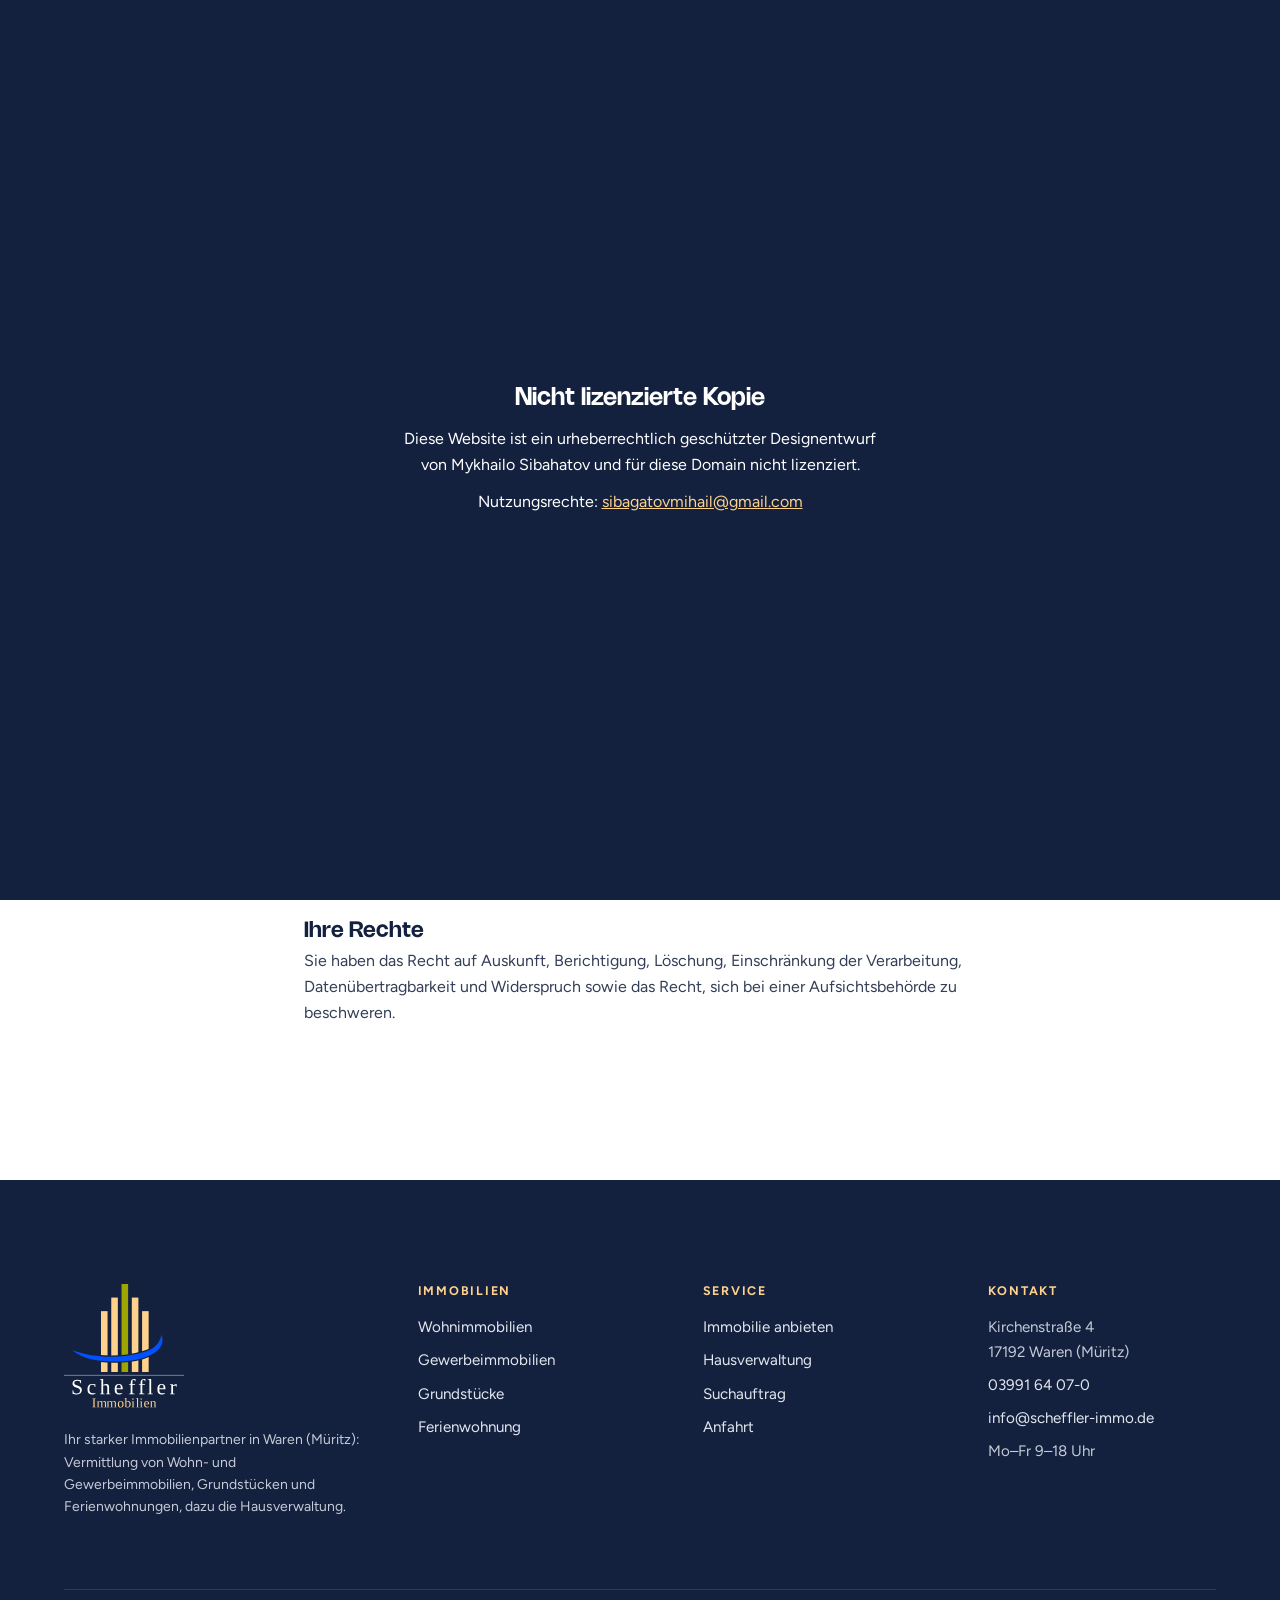
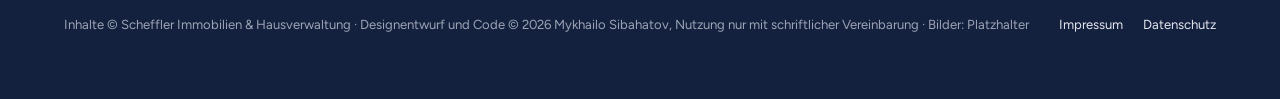
<file: datenschutz.html>
<!doctype html>
<!--
  Designentwurf „Scheffler Immobilien & Hausverwaltung“, Waren (Müritz)
  Gestaltung und Code © 2026 Mykhailo Sibahatov. Alle Rechte vorbehalten.
  Nur zur Ansicht. Kopieren, Veröffentlichen oder Weiterverwenden ohne schriftliche
  Vereinbarung ist nicht gestattet. Siehe LICENSE.
-->
<html lang="de">
<head>
  <meta charset="utf-8">
  <meta name="viewport" content="width=device-width, initial-scale=1, viewport-fit=cover">
  <title>Datenschutz · Scheffler Immobilien</title>
  <meta name="description" content="Datenschutzerklärung von Scheffler Immobilien & Hausverwaltung, Waren (Müritz).">
  <meta name="copyright" content="Designentwurf und Code © 2026 Mykhailo Sibahatov. Alle Rechte vorbehalten.">
  <meta name="author" content="Mykhailo Sibahatov">
  <meta name="robots" content="noindex, nofollow">
  <meta name="theme-color" content="#ffffff">
  <link rel="icon" href="assets/favicon.svg" type="image/svg+xml">
  <link rel="preload" href="fonts/nohemi-600.woff2" as="font" type="font/woff2" crossorigin>
  <link rel="preload" href="fonts/figtree-latin.woff2" as="font" type="font/woff2" crossorigin>
  <link rel="stylesheet" href="css/styles.css?v=3">
  <script>document.documentElement.classList.add('js');try{if(sessionStorage.getItem('si-seen'))document.documentElement.classList.add('no-preload')}catch(e){}</script>
</head>
<body>
<!-- partial:sprite --><svg class="sr-only" aria-hidden="true" focusable="false"><symbol id="i-home-modern" viewBox="0 0 24 24"><path d="M8.25 21v-4.875c0-.621.504-1.125 1.125-1.125h2.25c.621 0 1.125.504 1.125 1.125V21m0 0h4.5V3.545M12.75 21h7.5V10.75M2.25 21h1.5m18 0h-18M2.25 9l4.5-1.636M18.75 3l-1.5.545m0 6.205 3 1m1.5.5-1.5-.5M6.75 7.364V3h-3v18m3-13.636 10.5-3.819"/></symbol><symbol id="i-building-office-2" viewBox="0 0 24 24"><path d="M2.25 21h19.5m-18-18v18m10.5-18v18m6-13.5V21M6.75 6.75h.75m-.75 3h.75m-.75 3h.75m3-6h.75m-.75 3h.75m-.75 3h.75M6.75 21v-3.375c0-.621.504-1.125 1.125-1.125h2.25c.621 0 1.125.504 1.125 1.125V21M3 3h12m-.75 4.5H21m-3.75 3.75h.008v.008h-.008v-.008Zm0 3h.008v.008h-.008v-.008Zm0 3h.008v.008h-.008v-.008Z"/></symbol><symbol id="i-map" viewBox="0 0 24 24"><path d="M9 6.75V15m6-6v8.25m.503 3.498 4.875-2.437c.381-.19.622-.58.622-1.006V4.82c0-.836-.88-1.38-1.628-1.006l-3.869 1.934c-.317.159-.69.159-1.006 0L9.503 3.252a1.125 1.125 0 0 0-1.006 0L3.622 5.689C3.24 5.88 3 6.27 3 6.695V19.18c0 .836.88 1.38 1.628 1.006l3.869-1.934c.317-.159.69-.159 1.006 0l4.994 2.497c.317.158.69.158 1.006 0Z"/></symbol><symbol id="i-sun" viewBox="0 0 24 24"><path d="M12 3v2.25m6.364.386-1.591 1.591M21 12h-2.25m-.386 6.364-1.591-1.591M12 18.75V21m-4.773-4.227-1.591 1.591M5.25 12H3m4.227-4.773L5.636 5.636M15.75 12a3.75 3.75 0 1 1-7.5 0 3.75 3.75 0 0 1 7.5 0Z"/></symbol><symbol id="i-envelope" viewBox="0 0 24 24"><path d="M21.75 6.75v10.5a2.25 2.25 0 0 1-2.25 2.25h-15a2.25 2.25 0 0 1-2.25-2.25V6.75m19.5 0A2.25 2.25 0 0 0 19.5 4.5h-15a2.25 2.25 0 0 0-2.25 2.25m19.5 0v.243a2.25 2.25 0 0 1-1.07 1.916l-7.5 4.615a2.25 2.25 0 0 1-2.36 0L3.32 8.91a2.25 2.25 0 0 1-1.07-1.916V6.75"/></symbol><symbol id="i-chevron-down" viewBox="0 0 24 24"><path d="m19.5 8.25-7.5 7.5-7.5-7.5"/></symbol><symbol id="i-check" viewBox="0 0 24 24"><path d="m4.5 12.75 6 6 9-13.5"/></symbol><symbol id="i-squares-2x2" viewBox="0 0 24 24"><path d="M3.75 6A2.25 2.25 0 0 1 6 3.75h2.25A2.25 2.25 0 0 1 10.5 6v2.25a2.25 2.25 0 0 1-2.25 2.25H6a2.25 2.25 0 0 1-2.25-2.25V6ZM3.75 15.75A2.25 2.25 0 0 1 6 13.5h2.25a2.25 2.25 0 0 1 2.25 2.25V18a2.25 2.25 0 0 1-2.25 2.25H6A2.25 2.25 0 0 1 3.75 18v-2.25ZM13.5 6a2.25 2.25 0 0 1 2.25-2.25H18A2.25 2.25 0 0 1 20.25 6v2.25A2.25 2.25 0 0 1 18 10.5h-2.25a2.25 2.25 0 0 1-2.25-2.25V6ZM13.5 15.75a2.25 2.25 0 0 1 2.25-2.25H18a2.25 2.25 0 0 1 2.25 2.25V18A2.25 2.25 0 0 1 18 20.25h-2.25A2.25 2.25 0 0 1 13.5 18v-2.25Z"/></symbol><symbol id="i-arrows-pointing-out" viewBox="0 0 24 24"><path d="M3.75 3.75v4.5m0-4.5h4.5m-4.5 0L9 9M3.75 20.25v-4.5m0 4.5h4.5m-4.5 0L9 15M20.25 3.75h-4.5m4.5 0v4.5m0-4.5L15 9m5.25 11.25h-4.5m4.5 0v-4.5m0 4.5L15 15"/></symbol><symbol id="i-calendar-days" viewBox="0 0 24 24"><path d="M6.75 3v2.25M17.25 3v2.25M3 18.75V7.5a2.25 2.25 0 0 1 2.25-2.25h13.5A2.25 2.25 0 0 1 21 7.5v11.25m-18 0A2.25 2.25 0 0 0 5.25 21h13.5A2.25 2.25 0 0 0 21 18.75m-18 0v-7.5A2.25 2.25 0 0 1 5.25 9h13.5A2.25 2.25 0 0 1 21 11.25v7.5m-9-6h.008v.008H12v-.008ZM12 15h.008v.008H12V15Zm0 2.25h.008v.008H12v-.008ZM9.75 15h.008v.008H9.75V15Zm0 2.25h.008v.008H9.75v-.008ZM7.5 15h.008v.008H7.5V15Zm0 2.25h.008v.008H7.5v-.008Zm6.75-4.5h.008v.008h-.008v-.008Zm0 2.25h.008v.008h-.008V15Zm0 2.25h.008v.008h-.008v-.008Zm2.25-4.5h.008v.008H16.5v-.008Zm0 2.25h.008v.008H16.5V15Z"/></symbol><symbol id="i-banknotes" viewBox="0 0 24 24"><path d="M2.25 18.75a60.07 60.07 0 0 1 15.797 2.101c.727.198 1.453-.342 1.453-1.096V18.75M3.75 4.5v.75A.75.75 0 0 1 3 6h-.75m0 0v-.375c0-.621.504-1.125 1.125-1.125H20.25M2.25 6v9m18-10.5v.75c0 .414.336.75.75.75h.75m-1.5-1.5h.375c.621 0 1.125.504 1.125 1.125v9.75c0 .621-.504 1.125-1.125 1.125h-.375m1.5-1.5H21a.75.75 0 0 0-.75.75v.75m0 0H3.75m0 0h-.375a1.125 1.125 0 0 1-1.125-1.125V15m1.5 1.5v-.75A.75.75 0 0 0 3 15h-.75M15 10.5a3 3 0 1 1-6 0 3 3 0 0 1 6 0Zm3 0h.008v.008H18V10.5Zm-12 0h.008v.008H6V10.5Z"/></symbol><symbol id="i-wrench-screwdriver" viewBox="0 0 24 24"><path d="M11.42 15.17 17.25 21A2.652 2.652 0 0 0 21 17.25l-5.877-5.877M11.42 15.17l2.496-3.03c.317-.384.74-.626 1.208-.766M11.42 15.17l-4.655 5.653a2.548 2.548 0 1 1-3.586-3.586l6.837-5.63m5.108-.233c.55-.164 1.163-.188 1.743-.14a4.5 4.5 0 0 0 4.486-6.336l-3.276 3.277a3.004 3.004 0 0 1-2.25-2.25l3.276-3.276a4.5 4.5 0 0 0-6.336 4.486c.091 1.076-.071 2.264-.904 2.95l-.102.085m-1.745 1.437L5.909 7.5H4.5L2.25 3.75l1.5-1.5L7.5 4.5v1.409l4.26 4.26m-1.745 1.437 1.745-1.437m6.615 8.206L15.75 15.75M4.867 19.125h.008v.008h-.008v-.008Z"/></symbol><symbol id="i-document-text" viewBox="0 0 24 24"><path d="M19.5 14.25v-2.625a3.375 3.375 0 0 0-3.375-3.375h-1.5A1.125 1.125 0 0 1 13.5 7.125v-1.5a3.375 3.375 0 0 0-3.375-3.375H8.25m0 12.75h7.5m-7.5 3H12M10.5 2.25H5.625c-.621 0-1.125.504-1.125 1.125v17.25c0 .621.504 1.125 1.125 1.125h12.75c.621 0 1.125-.504 1.125-1.125V11.25a9 9 0 0 0-9-9Z"/></symbol><symbol id="i-calculator" viewBox="0 0 24 24"><path d="M15.75 15.75V18m-7.5-6.75h.008v.008H8.25v-.008Zm0 2.25h.008v.008H8.25V13.5Zm0 2.25h.008v.008H8.25v-.008Zm0 2.25h.008v.008H8.25V18Zm2.498-6.75h.007v.008h-.007v-.008Zm0 2.25h.007v.008h-.007V13.5Zm0 2.25h.007v.008h-.007v-.008Zm0 2.25h.007v.008h-.007V18Zm2.504-6.75h.008v.008h-.008v-.008Zm0 2.25h.008v.008h-.008V13.5Zm0 2.25h.008v.008h-.008v-.008Zm0 2.25h.008v.008h-.008V18Zm2.498-6.75h.008v.008h-.008v-.008Zm0 2.25h.008v.008h-.008V13.5ZM8.25 6h7.5v2.25h-7.5V6ZM12 2.25c-1.892 0-3.758.11-5.593.322C5.307 2.7 4.5 3.65 4.5 4.757V19.5a2.25 2.25 0 0 0 2.25 2.25h10.5a2.25 2.25 0 0 0 2.25-2.25V4.757c0-1.108-.806-2.057-1.907-2.185A48.507 48.507 0 0 0 12 2.25Z"/></symbol><symbol id="i-users" viewBox="0 0 24 24"><path d="M15 19.128a9.38 9.38 0 0 0 2.625.372 9.337 9.337 0 0 0 4.121-.952 4.125 4.125 0 0 0-7.533-2.493M15 19.128v-.003c0-1.113-.285-2.16-.786-3.07M15 19.128v.106A12.318 12.318 0 0 1 8.624 21c-2.331 0-4.512-.645-6.374-1.766l-.001-.109a6.375 6.375 0 0 1 11.964-3.07M12 6.375a3.375 3.375 0 1 1-6.75 0 3.375 3.375 0 0 1 6.75 0Zm8.25 2.25a2.625 2.625 0 1 1-5.25 0 2.625 2.625 0 0 1 5.25 0Z"/></symbol><symbol id="i-chat-bubble-left-right" viewBox="0 0 24 24"><path d="M20.25 8.511c.884.284 1.5 1.128 1.5 2.097v4.286c0 1.136-.847 2.1-1.98 2.193-.34.027-.68.052-1.02.072v3.091l-3-3c-1.354 0-2.694-.055-4.02-.163a2.115 2.115 0 0 1-.825-.242m9.345-8.334a2.126 2.126 0 0 0-.476-.095 48.64 48.64 0 0 0-8.048 0c-1.131.094-1.976 1.057-1.976 2.192v4.286c0 .837.46 1.58 1.155 1.951m9.345-8.334V6.637c0-1.621-1.152-3.026-2.76-3.235A48.455 48.455 0 0 0 11.25 3c-2.115 0-4.198.137-6.24.402-1.608.209-2.76 1.614-2.76 3.235v6.226c0 1.621 1.152 3.026 2.76 3.235.577.075 1.157.14 1.74.194V21l4.155-4.155"/></symbol><symbol id="i-shield-check" viewBox="0 0 24 24"><path d="M9 12.75 11.25 15 15 9.75m-3-7.036A11.959 11.959 0 0 1 3.598 6 11.99 11.99 0 0 0 3 9.749c0 5.592 3.824 10.29 9 11.623 5.176-1.332 9-6.03 9-11.622 0-1.31-.21-2.571-.598-3.751h-.152c-3.196 0-6.1-1.248-8.25-3.285Z"/></symbol><symbol id="i-clipboard-document-check" viewBox="0 0 24 24"><path d="M11.35 3.836c-.065.21-.1.433-.1.664 0 .414.336.75.75.75h4.5a.75.75 0 0 0 .75-.75 2.25 2.25 0 0 0-.1-.664m-5.8 0A2.251 2.251 0 0 1 13.5 2.25H15c1.012 0 1.867.668 2.15 1.586m-5.8 0c-.376.023-.75.05-1.124.08C9.095 4.01 8.25 4.973 8.25 6.108V8.25m8.9-4.414c.376.023.75.05 1.124.08 1.131.094 1.976 1.057 1.976 2.192V16.5A2.25 2.25 0 0 1 18 18.75h-2.25m-7.5-10.5H4.875c-.621 0-1.125.504-1.125 1.125v11.25c0 .621.504 1.125 1.125 1.125h9.75c.621 0 1.125-.504 1.125-1.125V18.75m-7.5-10.5h6.375c.621 0 1.125.504 1.125 1.125v9.375m-8.25-3 1.5 1.5 3-3.75"/></symbol><symbol id="i-camera" viewBox="0 0 24 24"><path d="M6.827 6.175A2.31 2.31 0 0 1 5.186 7.23c-.38.054-.757.112-1.134.175C2.999 7.58 2.25 8.507 2.25 9.574V18a2.25 2.25 0 0 0 2.25 2.25h15A2.25 2.25 0 0 0 21.75 18V9.574c0-1.067-.75-1.994-1.802-2.169a47.865 47.865 0 0 0-1.134-.175 2.31 2.31 0 0 1-1.64-1.055l-.822-1.316a2.192 2.192 0 0 0-1.736-1.039 48.774 48.774 0 0 0-5.232 0 2.192 2.192 0 0 0-1.736 1.039l-.821 1.316Z"/><path d="M16.5 12.75a4.5 4.5 0 1 1-9 0 4.5 4.5 0 0 1 9 0ZM18.75 10.5h.008v.008h-.008V10.5Z"/></symbol><symbol id="i-scale" viewBox="0 0 24 24"><path d="M12 3v17.25m0 0c-1.472 0-2.882.265-4.185.75M12 20.25c1.472 0 2.882.265 4.185.75M18.75 4.97A48.416 48.416 0 0 0 12 4.5c-2.291 0-4.545.16-6.75.47m13.5 0c1.01.143 2.01.317 3 .52m-3-.52 2.62 10.726c.122.499-.106 1.028-.589 1.202a5.988 5.988 0 0 1-2.031.352 5.988 5.988 0 0 1-2.031-.352c-.483-.174-.711-.703-.59-1.202L18.75 4.971Zm-16.5.52c.99-.203 1.99-.377 3-.52m0 0 2.62 10.726c.122.499-.106 1.028-.589 1.202a5.989 5.989 0 0 1-2.031.352 5.989 5.989 0 0 1-2.031-.352c-.483-.174-.711-.703-.59-1.202L5.25 4.971Z"/></symbol><symbol id="i-device-phone-mobile" viewBox="0 0 24 24"><path d="M10.5 1.5H8.25A2.25 2.25 0 0 0 6 3.75v16.5a2.25 2.25 0 0 0 2.25 2.25h7.5A2.25 2.25 0 0 0 18 20.25V3.75a2.25 2.25 0 0 0-2.25-2.25H13.5m-3 0V3h3V1.5m-3 0h3m-3 18.75h3"/></symbol><symbol id="i-x-mark" viewBox="0 0 24 24"><path d="M6 18 18 6M6 6l12 12"/></symbol><symbol id="i-building-storefront" viewBox="0 0 24 24"><path d="M13.5 21v-7.5a.75.75 0 0 1 .75-.75h3a.75.75 0 0 1 .75.75V21m-4.5 0H2.36m11.14 0H18m0 0h3.64m-1.39 0V9.349M3.75 21V9.349m0 0a3.001 3.001 0 0 0 3.75-.615A2.993 2.993 0 0 0 9.75 9.75c.896 0 1.7-.393 2.25-1.016a2.993 2.993 0 0 0 2.25 1.016c.896 0 1.7-.393 2.25-1.015a3.001 3.001 0 0 0 3.75.614m-16.5 0a3.004 3.004 0 0 1-.621-4.72l1.189-1.19A1.5 1.5 0 0 1 5.378 3h13.243a1.5 1.5 0 0 1 1.06.44l1.19 1.189a3 3 0 0 1-.621 4.72M6.75 18h3.75a.75.75 0 0 0 .75-.75V13.5a.75.75 0 0 0-.75-.75H6.75a.75.75 0 0 0-.75.75v3.75c0 .414.336.75.75.75Z"/></symbol><symbol id="i-sparkles" viewBox="0 0 24 24"><path d="M9.813 15.904 9 18.75l-.813-2.846a4.5 4.5 0 0 0-3.09-3.09L2.25 12l2.846-.813a4.5 4.5 0 0 0 3.09-3.09L9 5.25l.813 2.846a4.5 4.5 0 0 0 3.09 3.09L15.75 12l-2.846.813a4.5 4.5 0 0 0-3.09 3.09ZM18.259 8.715 18 9.75l-.259-1.035a3.375 3.375 0 0 0-2.455-2.456L14.25 6l1.036-.259a3.375 3.375 0 0 0 2.455-2.456L18 2.25l.259 1.035a3.375 3.375 0 0 0 2.456 2.456L21.75 6l-1.035.259a3.375 3.375 0 0 0-2.456 2.456ZM16.894 20.567 16.5 21.75l-.394-1.183a2.25 2.25 0 0 0-1.423-1.423L13.5 18.75l1.183-.394a2.25 2.25 0 0 0 1.423-1.423l.394-1.183.394 1.183a2.25 2.25 0 0 0 1.423 1.423l1.183.394-1.183.394a2.25 2.25 0 0 0-1.423 1.423Z"/></symbol><symbol id="i-user" viewBox="0 0 24 24"><path d="M15.75 6a3.75 3.75 0 1 1-7.5 0 3.75 3.75 0 0 1 7.5 0ZM4.501 20.118a7.5 7.5 0 0 1 14.998 0A17.933 17.933 0 0 1 12 21.75c-2.676 0-5.216-.584-7.499-1.632Z"/></symbol><symbol id="i-currency-euro" viewBox="0 0 24 24"><path d="M14.25 7.756a4.5 4.5 0 1 0 0 8.488M7.5 10.5h5.25m-5.25 3h5.25M21 12a9 9 0 1 1-18 0 9 9 0 0 1 18 0Z"/></symbol><symbol id="i-arrow-long-right" viewBox="0 0 24 24"><path d="M17.25 8.25 21 12m0 0-3.75 3.75M21 12H3"/></symbol><symbol id="i-home" viewBox="0 0 24 24"><path d="m2.25 12 8.954-8.955c.44-.439 1.152-.439 1.591 0L21.75 12M4.5 9.75v10.125c0 .621.504 1.125 1.125 1.125H9.75v-4.875c0-.621.504-1.125 1.125-1.125h2.25c.621 0 1.125.504 1.125 1.125V21h4.125c.621 0 1.125-.504 1.125-1.125V9.75M8.25 21h8.25"/></symbol><symbol id="i-information-circle" viewBox="0 0 24 24"><path d="m11.25 11.25.041-.02a.75.75 0 0 1 1.063.852l-.708 2.836a.75.75 0 0 0 1.063.853l.041-.021M21 12a9 9 0 1 1-18 0 9 9 0 0 1 18 0Zm-9-3.75h.008v.008H12V8.25Z"/></symbol><symbol id="i-hand-thumb-up" viewBox="0 0 24 24"><path d="M6.633 10.25c.806 0 1.533-.446 2.031-1.08a9.041 9.041 0 0 1 2.861-2.4c.723-.384 1.35-.956 1.653-1.715a4.498 4.498 0 0 0 .322-1.672V2.75a.75.75 0 0 1 .75-.75 2.25 2.25 0 0 1 2.25 2.25c0 1.152-.26 2.243-.723 3.218-.266.558.107 1.282.725 1.282m0 0h3.126c1.026 0 1.945.694 2.054 1.715.045.422.068.85.068 1.285a11.95 11.95 0 0 1-2.649 7.521c-.388.482-.987.729-1.605.729H13.48c-.483 0-.964-.078-1.423-.23l-3.114-1.04a4.501 4.501 0 0 0-1.423-.23H5.904m10.598-9.75H14.25M5.904 18.5c.083.205.173.405.27.602.197.4-.078.898-.523.898h-.908c-.889 0-1.713-.518-1.972-1.368a12 12 0 0 1-.521-3.507c0-1.553.295-3.036.831-4.398C3.387 9.953 4.167 9.5 5 9.5h1.053c.472 0 .745.556.5.96a8.958 8.958 0 0 0-1.302 4.665c0 1.194.232 2.333.654 3.375Z"/></symbol><symbol id="i-arrow" viewBox="0 0 24 24"><path d="M5 12h14"/><path d="m12 5 7 7-7 7"/></symbol></svg><!-- /partial:sprite -->
<!-- partial:header -->
<div class="preloader" aria-hidden="true">
  <svg viewBox="8 -2 114 114"><rect x="45" y="33" width="8" height="74" rx="1" fill="#FED18C"/><rect x="57.5" y="16.5" width="8" height="90.5" rx="1" fill="#FED18C"/><rect x="70" y="0" width="8" height="107" rx="1" fill="#9EA500"/><rect x="82.5" y="16.5" width="8" height="90.5" rx="1" fill="#FED18C"/><rect x="95" y="33" width="8" height="74" rx="1" fill="#FED18C"/><g class="pl-swoosh"><path d="M10 80.6C24 90.9 37.5 93.9 60.1 94.2C95.8 95.1 126 83 118.8 62C114.3 77.4 106.3 82.4 76.8 87.2C52.4 90.7 26 86.8 10 80.6Z" fill="none" stroke="#fff" stroke-width="3"/><path d="M10 80.6C24 90.9 37.5 93.9 60.1 94.2C95.8 95.1 126 83 118.8 62C114.3 77.4 106.3 82.4 76.8 87.2C52.4 90.7 26 86.8 10 80.6Z" fill="#0051FF"/></g></svg>
</div>
<a class="skip" href="#main">Zum Inhalt springen</a>
<header class="header">
  <div class="container">
    <div class="strip">
      <a class="brand" href="index.html" aria-label="Scheffler Immobilien, zur Startseite">
        <img src="assets/logo-quer.svg" alt="Scheffler Immobilien" width="378" height="112">
      </a>
      <nav class="nav" id="nav" aria-label="Hauptnavigation">
        <span class="nav__glider" aria-hidden="true"></span>
        <a class="nav__link" href="immobilien.html">Immobilien<svg class="i ai-arrow" aria-hidden="true"><use href="#i-arrow"/></svg></a>
        <a class="nav__link" href="anbieten.html">Verkaufen &amp; Vermieten<svg class="i ai-arrow" aria-hidden="true"><use href="#i-arrow"/></svg></a>
        <a class="nav__link" href="hausverwaltung.html">Hausverwaltung<svg class="i ai-arrow" aria-hidden="true"><use href="#i-arrow"/></svg></a>
        <a class="nav__link" href="index.html#ueber">Über uns<svg class="i ai-arrow" aria-hidden="true"><use href="#i-arrow"/></svg></a>
        <a class="nav__link" href="kontakt.html">Kontakt &amp; Anfahrt<svg class="i ai-arrow" aria-hidden="true"><use href="#i-arrow"/></svg></a>
        <div class="sheet-foot">
          <a class="btn btn--primary" href="kontakt.html#anfrage"><svg class="i ai ai-search" viewBox="0 0 24 24" aria-hidden="true"><g><path d="m21 21-4.34-4.34"/><circle cx="11" cy="11" r="8"/></g></svg>Suchauftrag</a>
          <a class="btn btn--ghost" href="tel:+49399164070"><svg class="i ai ai-phone" viewBox="0 0 24 24" aria-hidden="true"><path class="w1" d="M13 6a5 5 0 0 1 5 5"/><path class="w2" d="M13 2a9 9 0 0 1 9 9"/><path class="body" d="M13.832 16.568a1 1 0 0 0 1.213-.303l.355-.465A2 2 0 0 1 17 15h3a2 2 0 0 1 2 2v3a2 2 0 0 1-2 2A18 18 0 0 1 2 4a2 2 0 0 1 2-2h3a2 2 0 0 1 2 2v3a2 2 0 0 1-.8 1.6l-.468.351a1 1 0 0 0-.292 1.233 14 14 0 0 0 6.392 6.384"/></svg>03991 64 07-0</a>
        </div>
      </nav>
      <div class="strip__actions">
        <a class="icon-btn strip__tel" href="tel:+49399164070" aria-label="Anrufen: 03991 64 07-0"><svg class="i ai ai-phone" viewBox="0 0 24 24" aria-hidden="true"><path class="w1" d="M13 6a5 5 0 0 1 5 5"/><path class="w2" d="M13 2a9 9 0 0 1 9 9"/><path class="body" d="M13.832 16.568a1 1 0 0 0 1.213-.303l.355-.465A2 2 0 0 1 17 15h3a2 2 0 0 1 2 2v3a2 2 0 0 1-2 2A18 18 0 0 1 2 4a2 2 0 0 1 2-2h3a2 2 0 0 1 2 2v3a2 2 0 0 1-.8 1.6l-.468.351a1 1 0 0 0-.292 1.233 14 14 0 0 0 6.392 6.384"/></svg></a>
        <a class="btn btn--primary strip__cta" href="kontakt.html#anfrage" aria-label="Suchauftrag aufgeben"><svg class="i ai ai-search" viewBox="0 0 24 24" aria-hidden="true"><g><path d="m21 21-4.34-4.34"/><circle cx="11" cy="11" r="8"/></g></svg><span>Suchauftrag</span></a>
        <button class="icon-btn burger" type="button" aria-controls="nav" aria-expanded="false" aria-label="Menü öffnen">
          <span class="burger__bars" aria-hidden="true"><span></span><span></span><span></span></span>
        </button>
      </div>
    </div>
  </div>
</header>
<div class="backdrop" aria-hidden="true"></div>
<!-- /partial:header -->

<main id="main">
  <section class="page-head">
    <svg class="page-head__bars" viewBox="40 -2 70 112" aria-hidden="true"><rect x="45" y="33" width="8" height="74" rx="2" fill="#FED18C"/><rect x="57.5" y="16.5" width="8" height="90.5" rx="2" fill="#FED18C"/><rect x="70" y="0" width="8" height="107" rx="2" fill="#9EA500"/><rect x="82.5" y="16.5" width="8" height="90.5" rx="2" fill="#FED18C"/><rect x="95" y="33" width="8" height="74" rx="2" fill="#FED18C"/></svg>
    <div class="container page-head__grid">
      <div class="page-head__copy">
        <nav class="crumbs" aria-label="Brotkrumen"><a href="index.html">Startseite</a><span aria-hidden="true">/</span><span aria-current="page">Datenschutz</span></nav>
        <span class="eyebrow">Rechtliches</span>
        <h1>Datenschutz&shy;erklärung</h1>
        <p class="lead">Wie wir mit Ihren Daten umgehen.</p>
      </div>
      
    </div>
  </section>

  <section class="section section--tight-top" style="padding-top:clamp(2.5rem,1.5rem + 3vw,4rem)">
    <div class="container legal">
      <p class="notice">Platzhalter im Entwurf: Die vollständige Datenschutzerklärung wird vor dem Livegang erstellt (Hosting, Kontaktformular über Web3Forms, keine Cookies, keine Analyse-Dienste, Schriften und Karte lokal eingebunden).</p>
      <div><h2>Verantwortlicher</h2><p>Scheffler Immobilien &amp; Hausverwaltung, Inhaber Sven Scheffler, Kirchenstraße 4, 17192 Waren (Müritz), info@scheffler-immo.de</p></div>
      <div><h2>Kontaktformular</h2><p>Wenn Sie uns über das Formular schreiben, verarbeiten wir Ihre Angaben ausschließlich zur Bearbeitung Ihrer Anfrage (Art. 6 Abs. 1 lit. b DSGVO) und löschen sie, wenn sie dafür nicht mehr benötigt werden und keine Aufbewahrungspflichten bestehen.</p></div>
      <div><h2>Ihre Rechte</h2><p>Sie haben das Recht auf Auskunft, Berichtigung, Löschung, Einschränkung der Verarbeitung, Datenübertragbarkeit und Widerspruch sowie das Recht, sich bei einer Aufsichtsbehörde zu beschweren.</p></div>
    </div>
  </section>
</main>

<!-- partial:footer -->
<footer class="footer">
  <div class="container">
    <div class="footer__grid">
      <div class="footer__brand">
        <img src="assets/logo-negativ.svg" alt="Scheffler Immobilien" width="146" height="152">
        <p>Ihr starker Immobilienpartner in Waren (Müritz): Vermittlung von Wohn- und Gewerbeimmobilien, Grundstücken und Ferienwohnungen, dazu die Hausverwaltung.</p>
      </div>
      <div>
        <h3>Immobilien</h3>
        <ul>
          <li><a href="immobilien.html?art=wohnen">Wohnimmobilien</a></li>
          <li><a href="immobilien.html?art=gewerbe">Gewerbeimmobilien</a></li>
          <li><a href="immobilien.html?art=grundstueck">Grundstücke</a></li>
          <li><a href="immobilien.html?art=ferien">Ferienwohnung</a></li>
        </ul>
      </div>
      <div>
        <h3>Service</h3>
        <ul>
          <li><a href="anbieten.html">Immobilie anbieten</a></li>
          <li><a href="hausverwaltung.html">Hausverwaltung</a></li>
          <li><a href="kontakt.html#anfrage">Suchauftrag</a></li>
          <li><a href="kontakt.html">Anfahrt</a></li>
        </ul>
      </div>
      <div>
        <h3>Kontakt</h3>
        <ul>
          <li>Kirchenstraße 4<br>17192 Waren (Müritz)</li>
          <li><a href="tel:+49399164070">03991 64 07-0</a></li>
          <li><a href="mailto:info@scheffler-immo.de">info@scheffler-immo.de</a></li>
          <li>Mo–Fr 9–18 Uhr</li>
        </ul>
      </div>
    </div>
    <div class="footer__bottom">
      <p>Inhalte © Scheffler Immobilien &amp; Hausverwaltung · Designentwurf und Code © 2026 Mykhailo Sibahatov, Nutzung nur mit schriftlicher Vereinbarung · Bilder: Platzhalter</p>
      <nav aria-label="Rechtliches"><a href="impressum.html">Impressum</a><a href="datenschutz.html">Datenschutz</a></nav>
    </div>
  </div>
</footer>
<div class="modal" id="sent" role="dialog" aria-modal="true" aria-labelledby="sent-title" hidden>
  <div class="modal__card">
    <span class="modal__icon"><svg class="i i--lg" aria-hidden="true"><use href="#i-check"/></svg></span>
    <h2 class="h3" id="sent-title">Danke, Ihre Anfrage ist angekommen.</h2>
    <p class="muted">Wir melden uns so bald wie möglich bei Ihnen. Eilig? Rufen Sie uns an: <a class="link" href="tel:+49399164070">03991 64 07-0</a></p>
    <button class="btn btn--primary" type="button" data-close>Schließen</button>
  </div>
</div>
<p class="draft-tag" aria-label="Designentwurf von Mykhailo Sibahatov, nicht zur Veröffentlichung freigegeben"><span class="draft-tag__dot" aria-hidden="true"></span>Entwurf · © M. Sibahatov</p>
<script src="js/main.js?v=3" defer></script>
<!-- /partial:footer -->
</body>
</html>
</file>
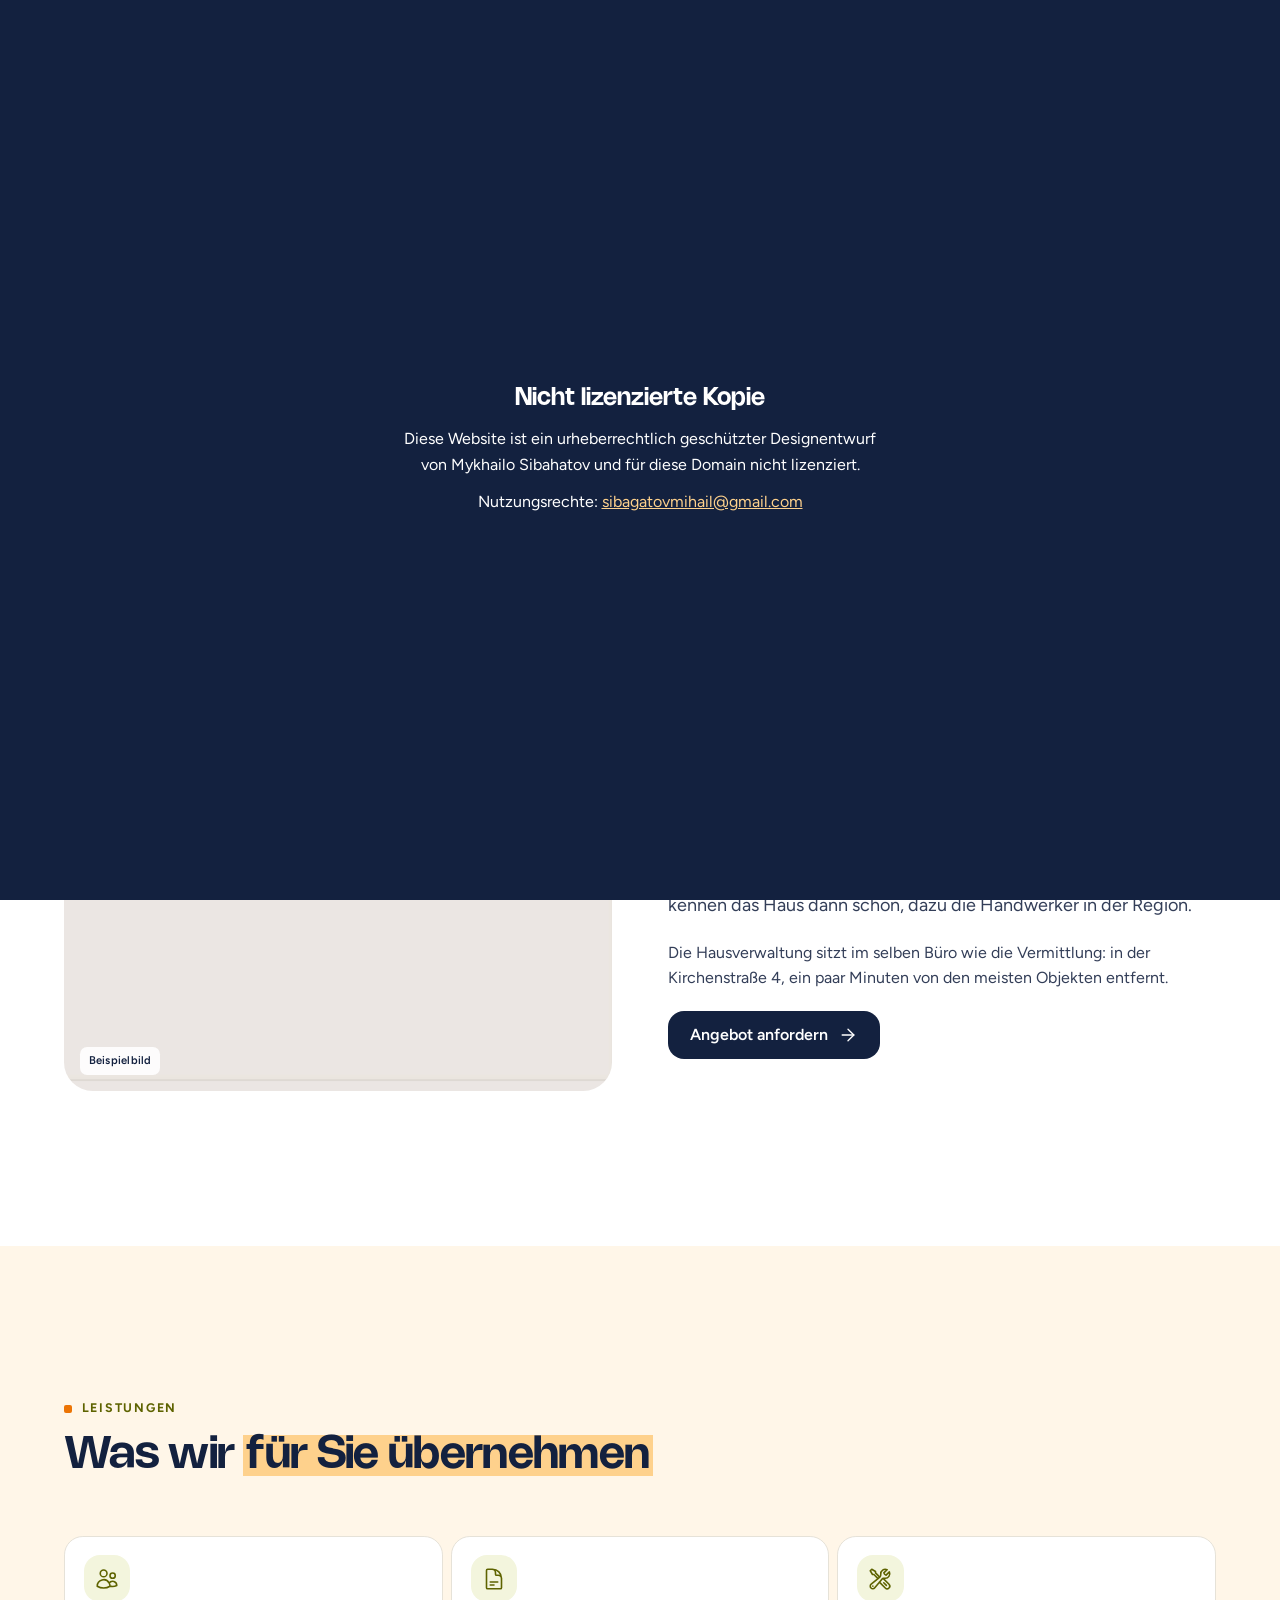
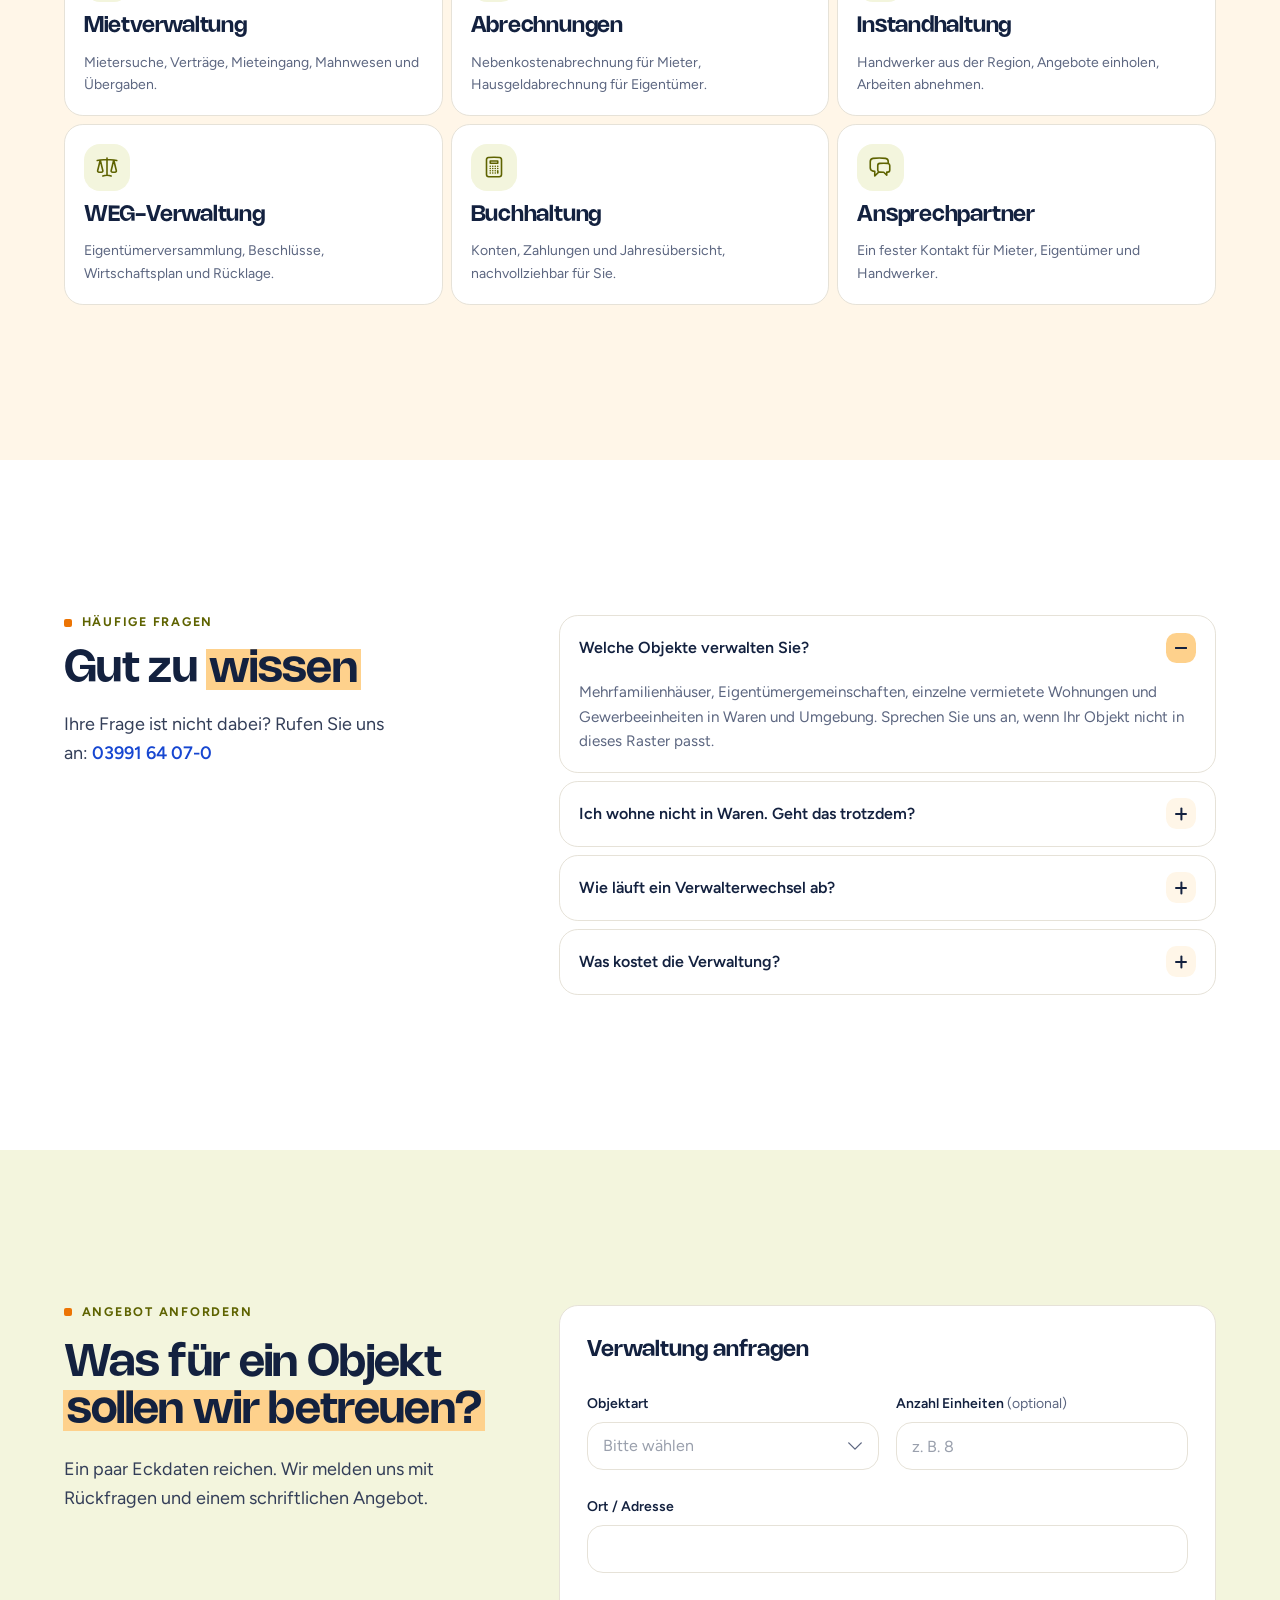
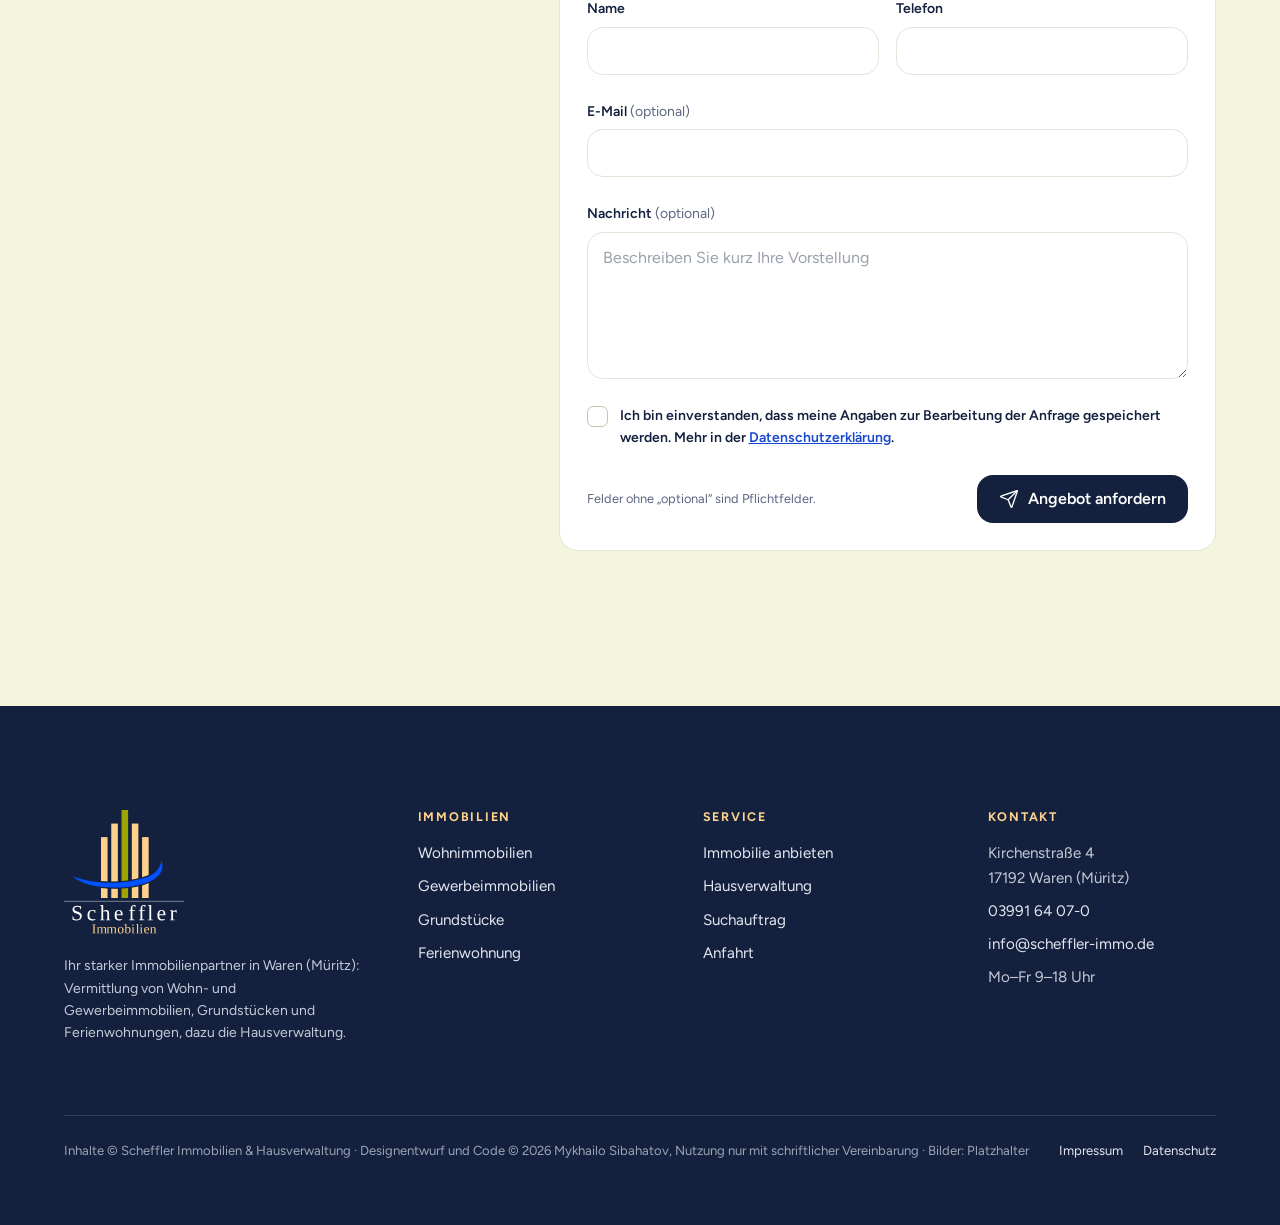
<file: hausverwaltung.html>
<!doctype html>
<!--
  Designentwurf „Scheffler Immobilien & Hausverwaltung“, Waren (Müritz)
  Gestaltung und Code © 2026 Mykhailo Sibahatov. Alle Rechte vorbehalten.
  Nur zur Ansicht. Kopieren, Veröffentlichen oder Weiterverwenden ohne schriftliche
  Vereinbarung ist nicht gestattet. Siehe LICENSE.
-->
<html lang="de">
<head>
  <meta charset="utf-8">
  <meta name="viewport" content="width=device-width, initial-scale=1, viewport-fit=cover">
  <title>Hausverwaltung in Waren (Müritz) · Scheffler Immobilien & Hausverwaltung</title>
  <meta name="description" content="Mietverwaltung, WEG-Verwaltung und Betreuung vor Ort in Waren (Müritz): Scheffler Immobilien & Hausverwaltung, Kirchenstraße 4.">
  <meta name="copyright" content="Designentwurf und Code © 2026 Mykhailo Sibahatov. Alle Rechte vorbehalten.">
  <meta name="author" content="Mykhailo Sibahatov">
  <meta name="robots" content="noindex, nofollow">
  <meta name="theme-color" content="#ffffff">
  <link rel="icon" href="assets/favicon.svg" type="image/svg+xml">
  <link rel="preload" href="fonts/nohemi-600.woff2" as="font" type="font/woff2" crossorigin>
  <link rel="preload" href="fonts/figtree-latin.woff2" as="font" type="font/woff2" crossorigin>
  <link rel="stylesheet" href="css/styles.css?v=3">
  <script>document.documentElement.classList.add('js');try{if(sessionStorage.getItem('si-seen'))document.documentElement.classList.add('no-preload')}catch(e){}</script>
</head>
<body>
<!-- partial:sprite --><svg class="sr-only" aria-hidden="true" focusable="false"><symbol id="i-home-modern" viewBox="0 0 24 24"><path d="M8.25 21v-4.875c0-.621.504-1.125 1.125-1.125h2.25c.621 0 1.125.504 1.125 1.125V21m0 0h4.5V3.545M12.75 21h7.5V10.75M2.25 21h1.5m18 0h-18M2.25 9l4.5-1.636M18.75 3l-1.5.545m0 6.205 3 1m1.5.5-1.5-.5M6.75 7.364V3h-3v18m3-13.636 10.5-3.819"/></symbol><symbol id="i-building-office-2" viewBox="0 0 24 24"><path d="M2.25 21h19.5m-18-18v18m10.5-18v18m6-13.5V21M6.75 6.75h.75m-.75 3h.75m-.75 3h.75m3-6h.75m-.75 3h.75m-.75 3h.75M6.75 21v-3.375c0-.621.504-1.125 1.125-1.125h2.25c.621 0 1.125.504 1.125 1.125V21M3 3h12m-.75 4.5H21m-3.75 3.75h.008v.008h-.008v-.008Zm0 3h.008v.008h-.008v-.008Zm0 3h.008v.008h-.008v-.008Z"/></symbol><symbol id="i-map" viewBox="0 0 24 24"><path d="M9 6.75V15m6-6v8.25m.503 3.498 4.875-2.437c.381-.19.622-.58.622-1.006V4.82c0-.836-.88-1.38-1.628-1.006l-3.869 1.934c-.317.159-.69.159-1.006 0L9.503 3.252a1.125 1.125 0 0 0-1.006 0L3.622 5.689C3.24 5.88 3 6.27 3 6.695V19.18c0 .836.88 1.38 1.628 1.006l3.869-1.934c.317-.159.69-.159 1.006 0l4.994 2.497c.317.158.69.158 1.006 0Z"/></symbol><symbol id="i-sun" viewBox="0 0 24 24"><path d="M12 3v2.25m6.364.386-1.591 1.591M21 12h-2.25m-.386 6.364-1.591-1.591M12 18.75V21m-4.773-4.227-1.591 1.591M5.25 12H3m4.227-4.773L5.636 5.636M15.75 12a3.75 3.75 0 1 1-7.5 0 3.75 3.75 0 0 1 7.5 0Z"/></symbol><symbol id="i-envelope" viewBox="0 0 24 24"><path d="M21.75 6.75v10.5a2.25 2.25 0 0 1-2.25 2.25h-15a2.25 2.25 0 0 1-2.25-2.25V6.75m19.5 0A2.25 2.25 0 0 0 19.5 4.5h-15a2.25 2.25 0 0 0-2.25 2.25m19.5 0v.243a2.25 2.25 0 0 1-1.07 1.916l-7.5 4.615a2.25 2.25 0 0 1-2.36 0L3.32 8.91a2.25 2.25 0 0 1-1.07-1.916V6.75"/></symbol><symbol id="i-chevron-down" viewBox="0 0 24 24"><path d="m19.5 8.25-7.5 7.5-7.5-7.5"/></symbol><symbol id="i-check" viewBox="0 0 24 24"><path d="m4.5 12.75 6 6 9-13.5"/></symbol><symbol id="i-squares-2x2" viewBox="0 0 24 24"><path d="M3.75 6A2.25 2.25 0 0 1 6 3.75h2.25A2.25 2.25 0 0 1 10.5 6v2.25a2.25 2.25 0 0 1-2.25 2.25H6a2.25 2.25 0 0 1-2.25-2.25V6ZM3.75 15.75A2.25 2.25 0 0 1 6 13.5h2.25a2.25 2.25 0 0 1 2.25 2.25V18a2.25 2.25 0 0 1-2.25 2.25H6A2.25 2.25 0 0 1 3.75 18v-2.25ZM13.5 6a2.25 2.25 0 0 1 2.25-2.25H18A2.25 2.25 0 0 1 20.25 6v2.25A2.25 2.25 0 0 1 18 10.5h-2.25a2.25 2.25 0 0 1-2.25-2.25V6ZM13.5 15.75a2.25 2.25 0 0 1 2.25-2.25H18a2.25 2.25 0 0 1 2.25 2.25V18A2.25 2.25 0 0 1 18 20.25h-2.25A2.25 2.25 0 0 1 13.5 18v-2.25Z"/></symbol><symbol id="i-arrows-pointing-out" viewBox="0 0 24 24"><path d="M3.75 3.75v4.5m0-4.5h4.5m-4.5 0L9 9M3.75 20.25v-4.5m0 4.5h4.5m-4.5 0L9 15M20.25 3.75h-4.5m4.5 0v4.5m0-4.5L15 9m5.25 11.25h-4.5m4.5 0v-4.5m0 4.5L15 15"/></symbol><symbol id="i-calendar-days" viewBox="0 0 24 24"><path d="M6.75 3v2.25M17.25 3v2.25M3 18.75V7.5a2.25 2.25 0 0 1 2.25-2.25h13.5A2.25 2.25 0 0 1 21 7.5v11.25m-18 0A2.25 2.25 0 0 0 5.25 21h13.5A2.25 2.25 0 0 0 21 18.75m-18 0v-7.5A2.25 2.25 0 0 1 5.25 9h13.5A2.25 2.25 0 0 1 21 11.25v7.5m-9-6h.008v.008H12v-.008ZM12 15h.008v.008H12V15Zm0 2.25h.008v.008H12v-.008ZM9.75 15h.008v.008H9.75V15Zm0 2.25h.008v.008H9.75v-.008ZM7.5 15h.008v.008H7.5V15Zm0 2.25h.008v.008H7.5v-.008Zm6.75-4.5h.008v.008h-.008v-.008Zm0 2.25h.008v.008h-.008V15Zm0 2.25h.008v.008h-.008v-.008Zm2.25-4.5h.008v.008H16.5v-.008Zm0 2.25h.008v.008H16.5V15Z"/></symbol><symbol id="i-banknotes" viewBox="0 0 24 24"><path d="M2.25 18.75a60.07 60.07 0 0 1 15.797 2.101c.727.198 1.453-.342 1.453-1.096V18.75M3.75 4.5v.75A.75.75 0 0 1 3 6h-.75m0 0v-.375c0-.621.504-1.125 1.125-1.125H20.25M2.25 6v9m18-10.5v.75c0 .414.336.75.75.75h.75m-1.5-1.5h.375c.621 0 1.125.504 1.125 1.125v9.75c0 .621-.504 1.125-1.125 1.125h-.375m1.5-1.5H21a.75.75 0 0 0-.75.75v.75m0 0H3.75m0 0h-.375a1.125 1.125 0 0 1-1.125-1.125V15m1.5 1.5v-.75A.75.75 0 0 0 3 15h-.75M15 10.5a3 3 0 1 1-6 0 3 3 0 0 1 6 0Zm3 0h.008v.008H18V10.5Zm-12 0h.008v.008H6V10.5Z"/></symbol><symbol id="i-wrench-screwdriver" viewBox="0 0 24 24"><path d="M11.42 15.17 17.25 21A2.652 2.652 0 0 0 21 17.25l-5.877-5.877M11.42 15.17l2.496-3.03c.317-.384.74-.626 1.208-.766M11.42 15.17l-4.655 5.653a2.548 2.548 0 1 1-3.586-3.586l6.837-5.63m5.108-.233c.55-.164 1.163-.188 1.743-.14a4.5 4.5 0 0 0 4.486-6.336l-3.276 3.277a3.004 3.004 0 0 1-2.25-2.25l3.276-3.276a4.5 4.5 0 0 0-6.336 4.486c.091 1.076-.071 2.264-.904 2.95l-.102.085m-1.745 1.437L5.909 7.5H4.5L2.25 3.75l1.5-1.5L7.5 4.5v1.409l4.26 4.26m-1.745 1.437 1.745-1.437m6.615 8.206L15.75 15.75M4.867 19.125h.008v.008h-.008v-.008Z"/></symbol><symbol id="i-document-text" viewBox="0 0 24 24"><path d="M19.5 14.25v-2.625a3.375 3.375 0 0 0-3.375-3.375h-1.5A1.125 1.125 0 0 1 13.5 7.125v-1.5a3.375 3.375 0 0 0-3.375-3.375H8.25m0 12.75h7.5m-7.5 3H12M10.5 2.25H5.625c-.621 0-1.125.504-1.125 1.125v17.25c0 .621.504 1.125 1.125 1.125h12.75c.621 0 1.125-.504 1.125-1.125V11.25a9 9 0 0 0-9-9Z"/></symbol><symbol id="i-calculator" viewBox="0 0 24 24"><path d="M15.75 15.75V18m-7.5-6.75h.008v.008H8.25v-.008Zm0 2.25h.008v.008H8.25V13.5Zm0 2.25h.008v.008H8.25v-.008Zm0 2.25h.008v.008H8.25V18Zm2.498-6.75h.007v.008h-.007v-.008Zm0 2.25h.007v.008h-.007V13.5Zm0 2.25h.007v.008h-.007v-.008Zm0 2.25h.007v.008h-.007V18Zm2.504-6.75h.008v.008h-.008v-.008Zm0 2.25h.008v.008h-.008V13.5Zm0 2.25h.008v.008h-.008v-.008Zm0 2.25h.008v.008h-.008V18Zm2.498-6.75h.008v.008h-.008v-.008Zm0 2.25h.008v.008h-.008V13.5ZM8.25 6h7.5v2.25h-7.5V6ZM12 2.25c-1.892 0-3.758.11-5.593.322C5.307 2.7 4.5 3.65 4.5 4.757V19.5a2.25 2.25 0 0 0 2.25 2.25h10.5a2.25 2.25 0 0 0 2.25-2.25V4.757c0-1.108-.806-2.057-1.907-2.185A48.507 48.507 0 0 0 12 2.25Z"/></symbol><symbol id="i-users" viewBox="0 0 24 24"><path d="M15 19.128a9.38 9.38 0 0 0 2.625.372 9.337 9.337 0 0 0 4.121-.952 4.125 4.125 0 0 0-7.533-2.493M15 19.128v-.003c0-1.113-.285-2.16-.786-3.07M15 19.128v.106A12.318 12.318 0 0 1 8.624 21c-2.331 0-4.512-.645-6.374-1.766l-.001-.109a6.375 6.375 0 0 1 11.964-3.07M12 6.375a3.375 3.375 0 1 1-6.75 0 3.375 3.375 0 0 1 6.75 0Zm8.25 2.25a2.625 2.625 0 1 1-5.25 0 2.625 2.625 0 0 1 5.25 0Z"/></symbol><symbol id="i-chat-bubble-left-right" viewBox="0 0 24 24"><path d="M20.25 8.511c.884.284 1.5 1.128 1.5 2.097v4.286c0 1.136-.847 2.1-1.98 2.193-.34.027-.68.052-1.02.072v3.091l-3-3c-1.354 0-2.694-.055-4.02-.163a2.115 2.115 0 0 1-.825-.242m9.345-8.334a2.126 2.126 0 0 0-.476-.095 48.64 48.64 0 0 0-8.048 0c-1.131.094-1.976 1.057-1.976 2.192v4.286c0 .837.46 1.58 1.155 1.951m9.345-8.334V6.637c0-1.621-1.152-3.026-2.76-3.235A48.455 48.455 0 0 0 11.25 3c-2.115 0-4.198.137-6.24.402-1.608.209-2.76 1.614-2.76 3.235v6.226c0 1.621 1.152 3.026 2.76 3.235.577.075 1.157.14 1.74.194V21l4.155-4.155"/></symbol><symbol id="i-shield-check" viewBox="0 0 24 24"><path d="M9 12.75 11.25 15 15 9.75m-3-7.036A11.959 11.959 0 0 1 3.598 6 11.99 11.99 0 0 0 3 9.749c0 5.592 3.824 10.29 9 11.623 5.176-1.332 9-6.03 9-11.622 0-1.31-.21-2.571-.598-3.751h-.152c-3.196 0-6.1-1.248-8.25-3.285Z"/></symbol><symbol id="i-clipboard-document-check" viewBox="0 0 24 24"><path d="M11.35 3.836c-.065.21-.1.433-.1.664 0 .414.336.75.75.75h4.5a.75.75 0 0 0 .75-.75 2.25 2.25 0 0 0-.1-.664m-5.8 0A2.251 2.251 0 0 1 13.5 2.25H15c1.012 0 1.867.668 2.15 1.586m-5.8 0c-.376.023-.75.05-1.124.08C9.095 4.01 8.25 4.973 8.25 6.108V8.25m8.9-4.414c.376.023.75.05 1.124.08 1.131.094 1.976 1.057 1.976 2.192V16.5A2.25 2.25 0 0 1 18 18.75h-2.25m-7.5-10.5H4.875c-.621 0-1.125.504-1.125 1.125v11.25c0 .621.504 1.125 1.125 1.125h9.75c.621 0 1.125-.504 1.125-1.125V18.75m-7.5-10.5h6.375c.621 0 1.125.504 1.125 1.125v9.375m-8.25-3 1.5 1.5 3-3.75"/></symbol><symbol id="i-camera" viewBox="0 0 24 24"><path d="M6.827 6.175A2.31 2.31 0 0 1 5.186 7.23c-.38.054-.757.112-1.134.175C2.999 7.58 2.25 8.507 2.25 9.574V18a2.25 2.25 0 0 0 2.25 2.25h15A2.25 2.25 0 0 0 21.75 18V9.574c0-1.067-.75-1.994-1.802-2.169a47.865 47.865 0 0 0-1.134-.175 2.31 2.31 0 0 1-1.64-1.055l-.822-1.316a2.192 2.192 0 0 0-1.736-1.039 48.774 48.774 0 0 0-5.232 0 2.192 2.192 0 0 0-1.736 1.039l-.821 1.316Z"/><path d="M16.5 12.75a4.5 4.5 0 1 1-9 0 4.5 4.5 0 0 1 9 0ZM18.75 10.5h.008v.008h-.008V10.5Z"/></symbol><symbol id="i-scale" viewBox="0 0 24 24"><path d="M12 3v17.25m0 0c-1.472 0-2.882.265-4.185.75M12 20.25c1.472 0 2.882.265 4.185.75M18.75 4.97A48.416 48.416 0 0 0 12 4.5c-2.291 0-4.545.16-6.75.47m13.5 0c1.01.143 2.01.317 3 .52m-3-.52 2.62 10.726c.122.499-.106 1.028-.589 1.202a5.988 5.988 0 0 1-2.031.352 5.988 5.988 0 0 1-2.031-.352c-.483-.174-.711-.703-.59-1.202L18.75 4.971Zm-16.5.52c.99-.203 1.99-.377 3-.52m0 0 2.62 10.726c.122.499-.106 1.028-.589 1.202a5.989 5.989 0 0 1-2.031.352 5.989 5.989 0 0 1-2.031-.352c-.483-.174-.711-.703-.59-1.202L5.25 4.971Z"/></symbol><symbol id="i-device-phone-mobile" viewBox="0 0 24 24"><path d="M10.5 1.5H8.25A2.25 2.25 0 0 0 6 3.75v16.5a2.25 2.25 0 0 0 2.25 2.25h7.5A2.25 2.25 0 0 0 18 20.25V3.75a2.25 2.25 0 0 0-2.25-2.25H13.5m-3 0V3h3V1.5m-3 0h3m-3 18.75h3"/></symbol><symbol id="i-x-mark" viewBox="0 0 24 24"><path d="M6 18 18 6M6 6l12 12"/></symbol><symbol id="i-building-storefront" viewBox="0 0 24 24"><path d="M13.5 21v-7.5a.75.75 0 0 1 .75-.75h3a.75.75 0 0 1 .75.75V21m-4.5 0H2.36m11.14 0H18m0 0h3.64m-1.39 0V9.349M3.75 21V9.349m0 0a3.001 3.001 0 0 0 3.75-.615A2.993 2.993 0 0 0 9.75 9.75c.896 0 1.7-.393 2.25-1.016a2.993 2.993 0 0 0 2.25 1.016c.896 0 1.7-.393 2.25-1.015a3.001 3.001 0 0 0 3.75.614m-16.5 0a3.004 3.004 0 0 1-.621-4.72l1.189-1.19A1.5 1.5 0 0 1 5.378 3h13.243a1.5 1.5 0 0 1 1.06.44l1.19 1.189a3 3 0 0 1-.621 4.72M6.75 18h3.75a.75.75 0 0 0 .75-.75V13.5a.75.75 0 0 0-.75-.75H6.75a.75.75 0 0 0-.75.75v3.75c0 .414.336.75.75.75Z"/></symbol><symbol id="i-sparkles" viewBox="0 0 24 24"><path d="M9.813 15.904 9 18.75l-.813-2.846a4.5 4.5 0 0 0-3.09-3.09L2.25 12l2.846-.813a4.5 4.5 0 0 0 3.09-3.09L9 5.25l.813 2.846a4.5 4.5 0 0 0 3.09 3.09L15.75 12l-2.846.813a4.5 4.5 0 0 0-3.09 3.09ZM18.259 8.715 18 9.75l-.259-1.035a3.375 3.375 0 0 0-2.455-2.456L14.25 6l1.036-.259a3.375 3.375 0 0 0 2.455-2.456L18 2.25l.259 1.035a3.375 3.375 0 0 0 2.456 2.456L21.75 6l-1.035.259a3.375 3.375 0 0 0-2.456 2.456ZM16.894 20.567 16.5 21.75l-.394-1.183a2.25 2.25 0 0 0-1.423-1.423L13.5 18.75l1.183-.394a2.25 2.25 0 0 0 1.423-1.423l.394-1.183.394 1.183a2.25 2.25 0 0 0 1.423 1.423l1.183.394-1.183.394a2.25 2.25 0 0 0-1.423 1.423Z"/></symbol><symbol id="i-user" viewBox="0 0 24 24"><path d="M15.75 6a3.75 3.75 0 1 1-7.5 0 3.75 3.75 0 0 1 7.5 0ZM4.501 20.118a7.5 7.5 0 0 1 14.998 0A17.933 17.933 0 0 1 12 21.75c-2.676 0-5.216-.584-7.499-1.632Z"/></symbol><symbol id="i-currency-euro" viewBox="0 0 24 24"><path d="M14.25 7.756a4.5 4.5 0 1 0 0 8.488M7.5 10.5h5.25m-5.25 3h5.25M21 12a9 9 0 1 1-18 0 9 9 0 0 1 18 0Z"/></symbol><symbol id="i-arrow-long-right" viewBox="0 0 24 24"><path d="M17.25 8.25 21 12m0 0-3.75 3.75M21 12H3"/></symbol><symbol id="i-home" viewBox="0 0 24 24"><path d="m2.25 12 8.954-8.955c.44-.439 1.152-.439 1.591 0L21.75 12M4.5 9.75v10.125c0 .621.504 1.125 1.125 1.125H9.75v-4.875c0-.621.504-1.125 1.125-1.125h2.25c.621 0 1.125.504 1.125 1.125V21h4.125c.621 0 1.125-.504 1.125-1.125V9.75M8.25 21h8.25"/></symbol><symbol id="i-information-circle" viewBox="0 0 24 24"><path d="m11.25 11.25.041-.02a.75.75 0 0 1 1.063.852l-.708 2.836a.75.75 0 0 0 1.063.853l.041-.021M21 12a9 9 0 1 1-18 0 9 9 0 0 1 18 0Zm-9-3.75h.008v.008H12V8.25Z"/></symbol><symbol id="i-hand-thumb-up" viewBox="0 0 24 24"><path d="M6.633 10.25c.806 0 1.533-.446 2.031-1.08a9.041 9.041 0 0 1 2.861-2.4c.723-.384 1.35-.956 1.653-1.715a4.498 4.498 0 0 0 .322-1.672V2.75a.75.75 0 0 1 .75-.75 2.25 2.25 0 0 1 2.25 2.25c0 1.152-.26 2.243-.723 3.218-.266.558.107 1.282.725 1.282m0 0h3.126c1.026 0 1.945.694 2.054 1.715.045.422.068.85.068 1.285a11.95 11.95 0 0 1-2.649 7.521c-.388.482-.987.729-1.605.729H13.48c-.483 0-.964-.078-1.423-.23l-3.114-1.04a4.501 4.501 0 0 0-1.423-.23H5.904m10.598-9.75H14.25M5.904 18.5c.083.205.173.405.27.602.197.4-.078.898-.523.898h-.908c-.889 0-1.713-.518-1.972-1.368a12 12 0 0 1-.521-3.507c0-1.553.295-3.036.831-4.398C3.387 9.953 4.167 9.5 5 9.5h1.053c.472 0 .745.556.5.96a8.958 8.958 0 0 0-1.302 4.665c0 1.194.232 2.333.654 3.375Z"/></symbol><symbol id="i-arrow" viewBox="0 0 24 24"><path d="M5 12h14"/><path d="m12 5 7 7-7 7"/></symbol></svg><!-- /partial:sprite -->
<!-- partial:header -->
<div class="preloader" aria-hidden="true">
  <svg viewBox="8 -2 114 114"><rect x="45" y="33" width="8" height="74" rx="1" fill="#FED18C"/><rect x="57.5" y="16.5" width="8" height="90.5" rx="1" fill="#FED18C"/><rect x="70" y="0" width="8" height="107" rx="1" fill="#9EA500"/><rect x="82.5" y="16.5" width="8" height="90.5" rx="1" fill="#FED18C"/><rect x="95" y="33" width="8" height="74" rx="1" fill="#FED18C"/><g class="pl-swoosh"><path d="M10 80.6C24 90.9 37.5 93.9 60.1 94.2C95.8 95.1 126 83 118.8 62C114.3 77.4 106.3 82.4 76.8 87.2C52.4 90.7 26 86.8 10 80.6Z" fill="none" stroke="#fff" stroke-width="3"/><path d="M10 80.6C24 90.9 37.5 93.9 60.1 94.2C95.8 95.1 126 83 118.8 62C114.3 77.4 106.3 82.4 76.8 87.2C52.4 90.7 26 86.8 10 80.6Z" fill="#0051FF"/></g></svg>
</div>
<a class="skip" href="#main">Zum Inhalt springen</a>
<header class="header">
  <div class="container">
    <div class="strip">
      <a class="brand" href="index.html" aria-label="Scheffler Immobilien, zur Startseite">
        <img src="assets/logo-quer.svg" alt="Scheffler Immobilien" width="378" height="112">
      </a>
      <nav class="nav" id="nav" aria-label="Hauptnavigation">
        <span class="nav__glider" aria-hidden="true"></span>
        <a class="nav__link" href="immobilien.html">Immobilien<svg class="i ai-arrow" aria-hidden="true"><use href="#i-arrow"/></svg></a>
        <a class="nav__link" href="anbieten.html">Verkaufen &amp; Vermieten<svg class="i ai-arrow" aria-hidden="true"><use href="#i-arrow"/></svg></a>
        <a class="nav__link is-current" href="hausverwaltung.html" aria-current="page">Hausverwaltung<svg class="i ai-arrow" aria-hidden="true"><use href="#i-arrow"/></svg></a>
        <a class="nav__link" href="index.html#ueber">Über uns<svg class="i ai-arrow" aria-hidden="true"><use href="#i-arrow"/></svg></a>
        <a class="nav__link" href="kontakt.html">Kontakt &amp; Anfahrt<svg class="i ai-arrow" aria-hidden="true"><use href="#i-arrow"/></svg></a>
        <div class="sheet-foot">
          <a class="btn btn--primary" href="kontakt.html#anfrage"><svg class="i ai ai-search" viewBox="0 0 24 24" aria-hidden="true"><g><path d="m21 21-4.34-4.34"/><circle cx="11" cy="11" r="8"/></g></svg>Suchauftrag</a>
          <a class="btn btn--ghost" href="tel:+49399164070"><svg class="i ai ai-phone" viewBox="0 0 24 24" aria-hidden="true"><path class="w1" d="M13 6a5 5 0 0 1 5 5"/><path class="w2" d="M13 2a9 9 0 0 1 9 9"/><path class="body" d="M13.832 16.568a1 1 0 0 0 1.213-.303l.355-.465A2 2 0 0 1 17 15h3a2 2 0 0 1 2 2v3a2 2 0 0 1-2 2A18 18 0 0 1 2 4a2 2 0 0 1 2-2h3a2 2 0 0 1 2 2v3a2 2 0 0 1-.8 1.6l-.468.351a1 1 0 0 0-.292 1.233 14 14 0 0 0 6.392 6.384"/></svg>03991 64 07-0</a>
        </div>
      </nav>
      <div class="strip__actions">
        <a class="icon-btn strip__tel" href="tel:+49399164070" aria-label="Anrufen: 03991 64 07-0"><svg class="i ai ai-phone" viewBox="0 0 24 24" aria-hidden="true"><path class="w1" d="M13 6a5 5 0 0 1 5 5"/><path class="w2" d="M13 2a9 9 0 0 1 9 9"/><path class="body" d="M13.832 16.568a1 1 0 0 0 1.213-.303l.355-.465A2 2 0 0 1 17 15h3a2 2 0 0 1 2 2v3a2 2 0 0 1-2 2A18 18 0 0 1 2 4a2 2 0 0 1 2-2h3a2 2 0 0 1 2 2v3a2 2 0 0 1-.8 1.6l-.468.351a1 1 0 0 0-.292 1.233 14 14 0 0 0 6.392 6.384"/></svg></a>
        <a class="btn btn--primary strip__cta" href="kontakt.html#anfrage" aria-label="Suchauftrag aufgeben"><svg class="i ai ai-search" viewBox="0 0 24 24" aria-hidden="true"><g><path d="m21 21-4.34-4.34"/><circle cx="11" cy="11" r="8"/></g></svg><span>Suchauftrag</span></a>
        <button class="icon-btn burger" type="button" aria-controls="nav" aria-expanded="false" aria-label="Menü öffnen">
          <span class="burger__bars" aria-hidden="true"><span></span><span></span><span></span></span>
        </button>
      </div>
    </div>
  </div>
</header>
<div class="backdrop" aria-hidden="true"></div>
<!-- /partial:header -->

<main id="main">
  <section class="page-head">
    <svg class="page-head__bars" viewBox="40 -2 70 112" aria-hidden="true"><rect x="45" y="33" width="8" height="74" rx="2" fill="#FED18C"/><rect x="57.5" y="16.5" width="8" height="90.5" rx="2" fill="#FED18C"/><rect x="70" y="0" width="8" height="107" rx="2" fill="#9EA500"/><rect x="82.5" y="16.5" width="8" height="90.5" rx="2" fill="#FED18C"/><rect x="95" y="33" width="8" height="74" rx="2" fill="#FED18C"/></svg>
    <div class="container page-head__grid">
      <div class="page-head__copy">
        <nav class="crumbs" aria-label="Brotkrumen"><a href="index.html">Startseite</a><span aria-hidden="true">/</span><span aria-current="page">Hausverwaltung</span></nav>
        <span class="eyebrow">Hausverwaltung in Waren</span>
        <h1>Ihre Immobilie in <span class="hl">guten Händen</span></h1>
        <p class="lead">Mietverwaltung, WEG-Verwaltung und Betreuung vor Ort. Damit Sie sich nicht um jede Heizungsablesung selbst kümmern müssen.</p>
      </div>
      
    </div>
  </section>

  <section class="section" aria-labelledby="hv-title">
    <div class="container split">
      <div class="split__media reveal"><img src="assets/img/mehrfamilienhaus.jpg" alt="Mehrfamilienhaus mit Balkonen" loading="lazy" width="1400" height="1000"><span class="tag">Beispielbild</span></div>
      <div class="split__copy reveal">
        <span class="eyebrow">Vermitteln und verwalten</span>
        <h2 class="h2" id="hv-title">Kurze Wege, <span class="hl">ein Ansprechpartner</span></h2>
        <p class="lead">Wer über uns kauft, kann die Verwaltung gleich mit übergeben: Wir kennen das Haus dann schon, dazu die Handwerker in der Region.</p>
        <p>Die Hausverwaltung sitzt im selben Büro wie die Vermittlung: in der Kirchenstraße 4, ein paar Minuten von den meisten Objekten entfernt.</p>
        <a class="btn btn--primary" href="#anfrage">Angebot anfordern<svg class="i ai-arrow" aria-hidden="true"><use href="#i-arrow"/></svg></a>
      </div>
    </div>
  </section>

  <section class="section section--tint" aria-labelledby="leist-title">
    <div class="container">
      <div class="sec-head reveal"><span class="eyebrow">Leistungen</span><h2 class="h2" id="leist-title">Was wir <span class="hl">für Sie übernehmen</span></h2></div>
      <div class="tiles">
        <article class="tile reveal"><span class="tile__icon"><svg class="i i--lg" aria-hidden="true"><use href="#i-users"/></svg></span><h3 class="h3">Mietverwaltung</h3><p>Mietersuche, Verträge, Mieteingang, Mahnwesen und Übergaben.</p></article>
        <article class="tile reveal"><span class="tile__icon"><svg class="i i--lg" aria-hidden="true"><use href="#i-document-text"/></svg></span><h3 class="h3">Abrechnungen</h3><p>Nebenkostenabrechnung für Mieter, Hausgeldabrechnung für Eigentümer.</p></article>
        <article class="tile reveal"><span class="tile__icon"><svg class="i i--lg" aria-hidden="true"><use href="#i-wrench-screwdriver"/></svg></span><h3 class="h3">Instandhaltung</h3><p>Handwerker aus der Region, Angebote einholen, Arbeiten abnehmen.</p></article>
        <article class="tile reveal"><span class="tile__icon"><svg class="i i--lg" aria-hidden="true"><use href="#i-scale"/></svg></span><h3 class="h3">WEG-Verwaltung</h3><p>Eigentümerversammlung, Beschlüsse, Wirtschaftsplan und Rücklage.</p></article>
        <article class="tile reveal"><span class="tile__icon"><svg class="i i--lg" aria-hidden="true"><use href="#i-calculator"/></svg></span><h3 class="h3">Buchhaltung</h3><p>Konten, Zahlungen und Jahresübersicht, nachvollziehbar für Sie.</p></article>
        <article class="tile reveal"><span class="tile__icon"><svg class="i i--lg" aria-hidden="true"><use href="#i-chat-bubble-left-right"/></svg></span><h3 class="h3">Ansprechpartner</h3><p>Ein fester Kontakt für Mieter, Eigentümer und Handwerker.</p></article>
      </div>
    </div>
  </section>

  <section class="section" aria-labelledby="faq-title">
    <div class="container faq">
      <div class="sec-head reveal" style="margin:0"><span class="eyebrow">Häufige Fragen</span><h2 class="h2" id="faq-title">Gut zu <span class="hl">wissen</span></h2><p class="lead">Ihre Frage ist nicht dabei? Rufen Sie uns an: <a class="link" href="tel:+49399164070">03991 64 07-0</a></p></div>
      <div class="acc reveal" data-acc>
          <div class="acc__item is-open">
            <button class="acc__btn" type="button" aria-expanded="true" aria-controls="faq-0" id="faq-b0">Welche Objekte verwalten Sie?<span class="acc__pm" aria-hidden="true"></span></button>
            <div class="acc__panel" id="faq-0" role="region" aria-labelledby="faq-b0"><div><p>Mehrfamilienhäuser, Eigentümergemeinschaften, einzelne vermietete Wohnungen und Gewerbeeinheiten in Waren und Umgebung. Sprechen Sie uns an, wenn Ihr Objekt nicht in dieses Raster passt.</p></div></div>
          </div>
          <div class="acc__item">
            <button class="acc__btn" type="button" aria-expanded="false" aria-controls="faq-1" id="faq-b1">Ich wohne nicht in Waren. Geht das trotzdem?<span class="acc__pm" aria-hidden="true"></span></button>
            <div class="acc__panel" id="faq-1" role="region" aria-labelledby="faq-b1"><div><p>Ja, gerade dann. Wir sind vor Ort, sehen regelmäßig nach dem Rechten und halten Sie per Telefon und E-Mail auf dem Laufenden.</p></div></div>
          </div>
          <div class="acc__item">
            <button class="acc__btn" type="button" aria-expanded="false" aria-controls="faq-2" id="faq-b2">Wie läuft ein Verwalterwechsel ab?<span class="acc__pm" aria-hidden="true"></span></button>
            <div class="acc__panel" id="faq-2" role="region" aria-labelledby="faq-b2"><div><p>Wir übernehmen die Unterlagen vom bisherigen Verwalter, prüfen Konten und Verträge und informieren Mieter bzw. Eigentümer. Sie müssen sich um wenig kümmern.</p></div></div>
          </div>
          <div class="acc__item">
            <button class="acc__btn" type="button" aria-expanded="false" aria-controls="faq-3" id="faq-b3">Was kostet die Verwaltung?<span class="acc__pm" aria-hidden="true"></span></button>
            <div class="acc__panel" id="faq-3" role="region" aria-labelledby="faq-b3"><div><p>Das hängt von Objektart und Anzahl der Einheiten ab. Sie erhalten ein schriftliches Angebot, bevor Sie sich entscheiden.</p></div></div>
          </div>
      </div>
    </div>
  </section>

  <section class="section section--olive" id="anfrage" aria-labelledby="form-title">
    <div class="container form-wrap">
      <div class="form-wrap__side">
        <span class="eyebrow">Angebot anfordern</span>
        <h2 class="h2">Was für ein Objekt <span class="hl">sollen wir betreuen?</span></h2>
        <p class="lead">Ein paar Eckdaten reichen. Wir melden uns mit Rückfragen und einem schriftlichen Angebot.</p>
      </div>
      <div class="card form-wrap__form">
        <form class="form" data-form novalidate>
          <h3 class="form__title" id="form-title">Verwaltung anfragen</h3>
          <div class="form__grid">
            <div class="field">
              <span class="field__label" id="lbl-objektart">Objektart</span>
              <div class="select" data-select data-name="objektart">
                <input type="hidden" name="objektart" value="" data-required>
                <button class="select__btn" type="button" aria-haspopup="listbox" aria-expanded="false" aria-labelledby="lbl-objektart">
                  <span class="select__value is-placeholder">Bitte wählen</span><svg class="i" aria-hidden="true"><use href="#i-chevron-down"/></svg>
                </button>
                <ul class="select__list" role="listbox" aria-labelledby="lbl-objektart" data-title="Objektart" tabindex="-1"><li class="select__opt" role="option" data-value="" aria-selected="true">Bitte wählen<svg class="i" aria-hidden="true"><use href="#i-check"/></svg></li><li class="select__opt" role="option" data-value="mfh">Mehrfamilienhaus<svg class="i" aria-hidden="true"><use href="#i-check"/></svg></li><li class="select__opt" role="option" data-value="weg">Eigentümergemeinschaft (WEG)<svg class="i" aria-hidden="true"><use href="#i-check"/></svg></li><li class="select__opt" role="option" data-value="wohnung">Einzelne Eigentumswohnung<svg class="i" aria-hidden="true"><use href="#i-check"/></svg></li><li class="select__opt" role="option" data-value="gewerbe">Gewerbeeinheit<svg class="i" aria-hidden="true"><use href="#i-check"/></svg></li><li class="select__opt" role="option" data-value="sonstiges">Sonstiges<svg class="i" aria-hidden="true"><use href="#i-check"/></svg></li></ul>
              </div>
              <span class="field__error">Bitte wählen Sie eine Option.</span>
            </div>
            <div class="field">
              <label for="f-einheiten">Anzahl Einheiten <span class="opt">(optional)</span></label>
              <input class="input" id="f-einheiten" name="einheiten" type="text" placeholder="z. B. 8">
              <span class="field__error">Bitte ausfüllen.</span>
            </div>
            <div class="field full">
              <label for="f-ort">Ort / Adresse</label>
              <input class="input" id="f-ort" name="ort" type="text" required>
              <span class="field__error">Bitte ausfüllen.</span>
            </div>
            <div class="field">
              <label for="f-name">Name</label>
              <input class="input" id="f-name" name="name" type="text" autocomplete="name" required>
              <span class="field__error">Bitte ausfüllen.</span>
            </div>
            <div class="field">
              <label for="f-telefon">Telefon</label>
              <input class="input" id="f-telefon" name="telefon" type="tel" autocomplete="tel" required>
              <span class="field__error">Bitte eine gültige Telefonnummer angeben.</span>
            </div>
            <div class="field full">
              <label for="f-email">E-Mail <span class="opt">(optional)</span></label>
              <input class="input" id="f-email" name="email" type="email" autocomplete="email">
              <span class="field__error">Bitte eine gültige E-Mail-Adresse angeben.</span>
            </div>
            <div class="field full">
              <label for="f-nachricht">Nachricht <span class="opt">(optional)</span></label>
              <textarea class="input" id="f-nachricht" name="nachricht" rows="5" placeholder="Beschreiben Sie kurz Ihre Vorstellung"></textarea>
            </div>
            <div class="field full">
              <label class="check"><input type="checkbox" name="datenschutz" required><span class="check__box"><svg class="i" aria-hidden="true"><use href="#i-check"/></svg></span><span>Ich bin einverstanden, dass meine Angaben zur Bearbeitung der Anfrage gespeichert werden. Mehr in der <a href="datenschutz.html">Datenschutzerklärung</a>.</span></label>
              <span class="field__error">Bitte bestätigen Sie die Einwilligung.</span>
            </div>
          </div>
          <input class="hp" type="text" name="botcheck" tabindex="-1" autocomplete="off" aria-hidden="true">
          <div class="form__foot">
            <p class="form__note">Felder ohne „optional“ sind Pflichtfelder.</p>
            <button class="btn btn--primary" type="submit"><svg class="i ai ai-send" viewBox="0 0 24 24" aria-hidden="true"><g><path d="M14.5,21.7c.1.3.4.4.7.3.1,0,.2-.2.3-.3L22,2.7c0-.3,0-.5-.3-.6-.1,0-.2,0-.3,0L2.3,8.5c-.3,0-.4.4-.3.6,0,.1.2.2.3.3l7.9,3.2c.5.2.9.6,1.1,1.1l3.2,7.9Z"/><path d="M21.9,2.1l-10.9,10.9"/></g></svg>Angebot anfordern</button>
          </div>
        </form>
      </div>
    </div>
  </section>
</main>

<!-- partial:footer -->
<footer class="footer">
  <div class="container">
    <div class="footer__grid">
      <div class="footer__brand">
        <img src="assets/logo-negativ.svg" alt="Scheffler Immobilien" width="146" height="152">
        <p>Ihr starker Immobilienpartner in Waren (Müritz): Vermittlung von Wohn- und Gewerbeimmobilien, Grundstücken und Ferienwohnungen, dazu die Hausverwaltung.</p>
      </div>
      <div>
        <h3>Immobilien</h3>
        <ul>
          <li><a href="immobilien.html?art=wohnen">Wohnimmobilien</a></li>
          <li><a href="immobilien.html?art=gewerbe">Gewerbeimmobilien</a></li>
          <li><a href="immobilien.html?art=grundstueck">Grundstücke</a></li>
          <li><a href="immobilien.html?art=ferien">Ferienwohnung</a></li>
        </ul>
      </div>
      <div>
        <h3>Service</h3>
        <ul>
          <li><a href="anbieten.html">Immobilie anbieten</a></li>
          <li><a href="hausverwaltung.html">Hausverwaltung</a></li>
          <li><a href="kontakt.html#anfrage">Suchauftrag</a></li>
          <li><a href="kontakt.html">Anfahrt</a></li>
        </ul>
      </div>
      <div>
        <h3>Kontakt</h3>
        <ul>
          <li>Kirchenstraße 4<br>17192 Waren (Müritz)</li>
          <li><a href="tel:+49399164070">03991 64 07-0</a></li>
          <li><a href="mailto:info@scheffler-immo.de">info@scheffler-immo.de</a></li>
          <li>Mo–Fr 9–18 Uhr</li>
        </ul>
      </div>
    </div>
    <div class="footer__bottom">
      <p>Inhalte © Scheffler Immobilien &amp; Hausverwaltung · Designentwurf und Code © 2026 Mykhailo Sibahatov, Nutzung nur mit schriftlicher Vereinbarung · Bilder: Platzhalter</p>
      <nav aria-label="Rechtliches"><a href="impressum.html">Impressum</a><a href="datenschutz.html">Datenschutz</a></nav>
    </div>
  </div>
</footer>
<div class="modal" id="sent" role="dialog" aria-modal="true" aria-labelledby="sent-title" hidden>
  <div class="modal__card">
    <span class="modal__icon"><svg class="i i--lg" aria-hidden="true"><use href="#i-check"/></svg></span>
    <h2 class="h3" id="sent-title">Danke, Ihre Anfrage ist angekommen.</h2>
    <p class="muted">Wir melden uns so bald wie möglich bei Ihnen. Eilig? Rufen Sie uns an: <a class="link" href="tel:+49399164070">03991 64 07-0</a></p>
    <button class="btn btn--primary" type="button" data-close>Schließen</button>
  </div>
</div>
<p class="draft-tag" aria-label="Designentwurf von Mykhailo Sibahatov, nicht zur Veröffentlichung freigegeben"><span class="draft-tag__dot" aria-hidden="true"></span>Entwurf · © M. Sibahatov</p>
<script src="js/main.js?v=3" defer></script>
<!-- /partial:footer -->
</body>
</html>
</file>
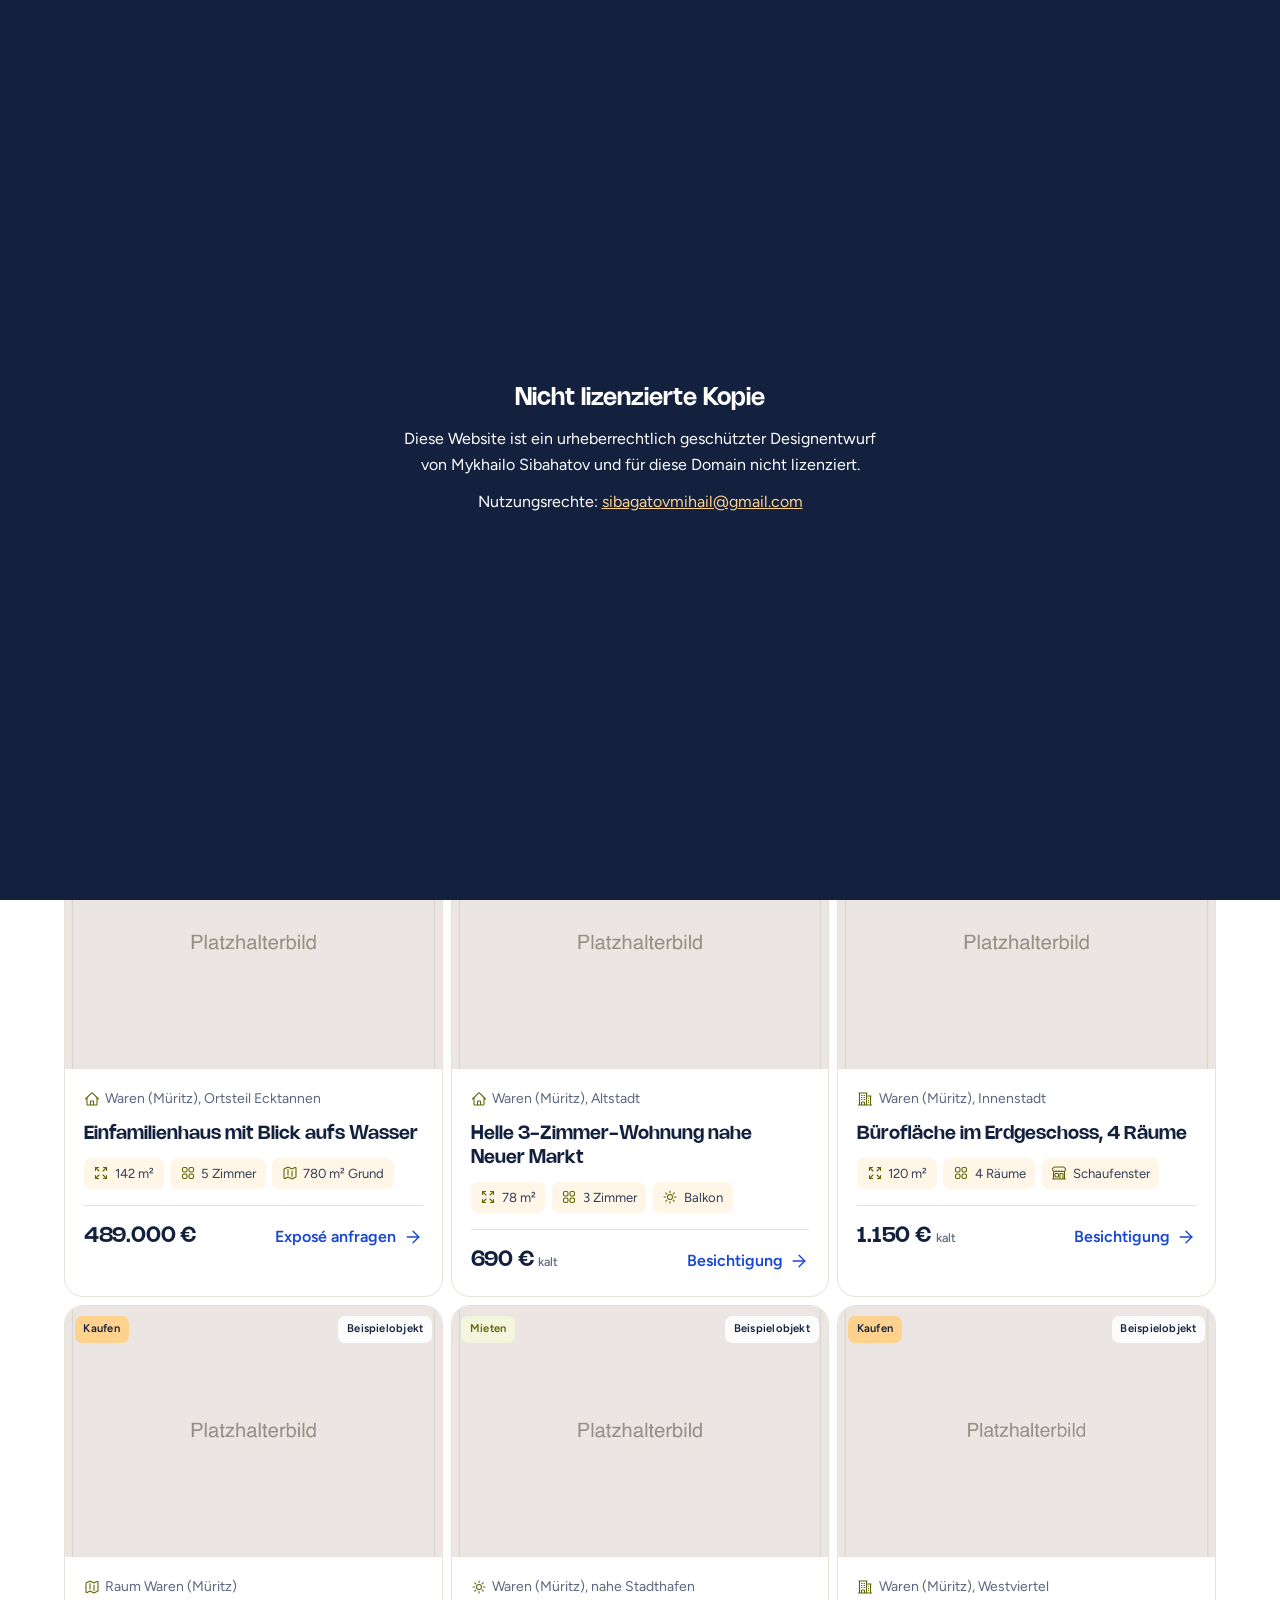
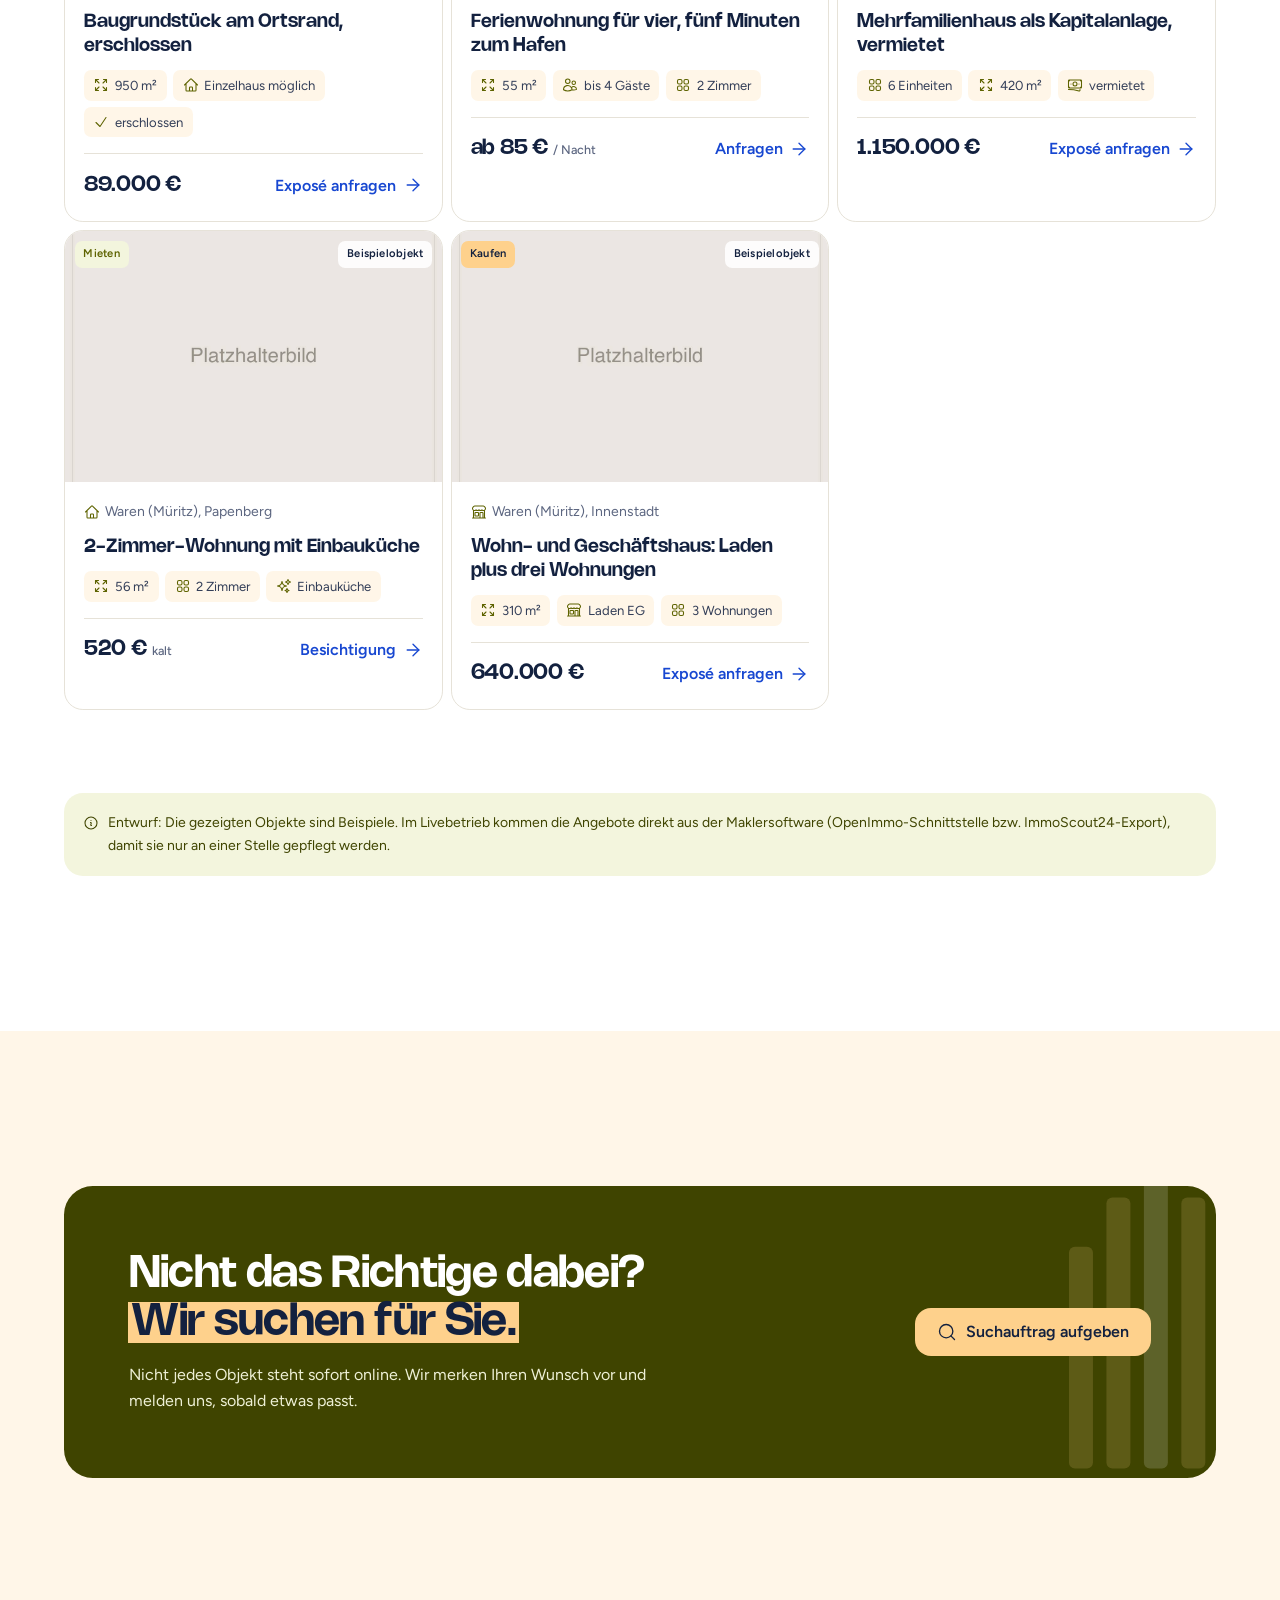
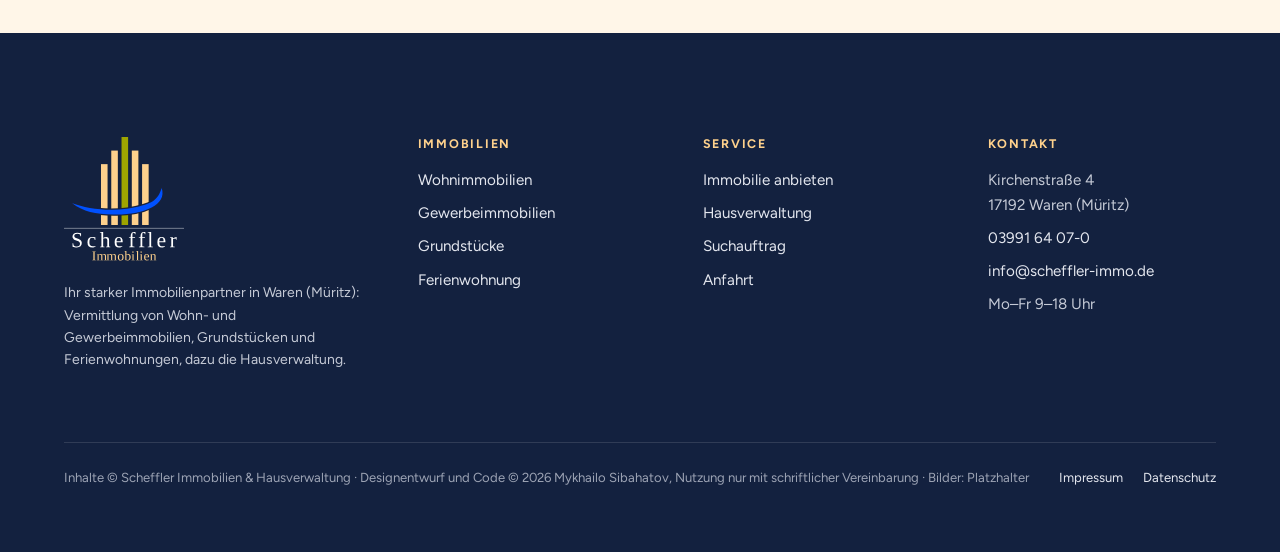
<file: immobilien.html>
<!doctype html>
<!--
  Designentwurf „Scheffler Immobilien & Hausverwaltung“, Waren (Müritz)
  Gestaltung und Code © 2026 Mykhailo Sibahatov. Alle Rechte vorbehalten.
  Nur zur Ansicht. Kopieren, Veröffentlichen oder Weiterverwenden ohne schriftliche
  Vereinbarung ist nicht gestattet. Siehe LICENSE.
-->
<html lang="de">
<head>
  <meta charset="utf-8">
  <meta name="viewport" content="width=device-width, initial-scale=1, viewport-fit=cover">
  <title>Immobilien kaufen und mieten in Waren (Müritz) · Scheffler Immobilien</title>
  <meta name="description" content="Aktuelle Angebote von Scheffler Immobilien: Wohnungen, Häuser, Gewerbeflächen, Grundstücke und Ferienwohnungen in Waren (Müritz), zum Kauf oder zur Miete.">
  <meta name="copyright" content="Designentwurf und Code © 2026 Mykhailo Sibahatov. Alle Rechte vorbehalten.">
  <meta name="author" content="Mykhailo Sibahatov">
  <meta name="robots" content="noindex, nofollow">
  <meta name="theme-color" content="#ffffff">
  <link rel="icon" href="assets/favicon.svg" type="image/svg+xml">
  <link rel="preload" href="fonts/nohemi-600.woff2" as="font" type="font/woff2" crossorigin>
  <link rel="preload" href="fonts/figtree-latin.woff2" as="font" type="font/woff2" crossorigin>
  <link rel="stylesheet" href="css/styles.css?v=3">
  <script>document.documentElement.classList.add('js');try{if(sessionStorage.getItem('si-seen'))document.documentElement.classList.add('no-preload')}catch(e){}</script>
</head>
<body>
<!-- partial:sprite --><svg class="sr-only" aria-hidden="true" focusable="false"><symbol id="i-home-modern" viewBox="0 0 24 24"><path d="M8.25 21v-4.875c0-.621.504-1.125 1.125-1.125h2.25c.621 0 1.125.504 1.125 1.125V21m0 0h4.5V3.545M12.75 21h7.5V10.75M2.25 21h1.5m18 0h-18M2.25 9l4.5-1.636M18.75 3l-1.5.545m0 6.205 3 1m1.5.5-1.5-.5M6.75 7.364V3h-3v18m3-13.636 10.5-3.819"/></symbol><symbol id="i-building-office-2" viewBox="0 0 24 24"><path d="M2.25 21h19.5m-18-18v18m10.5-18v18m6-13.5V21M6.75 6.75h.75m-.75 3h.75m-.75 3h.75m3-6h.75m-.75 3h.75m-.75 3h.75M6.75 21v-3.375c0-.621.504-1.125 1.125-1.125h2.25c.621 0 1.125.504 1.125 1.125V21M3 3h12m-.75 4.5H21m-3.75 3.75h.008v.008h-.008v-.008Zm0 3h.008v.008h-.008v-.008Zm0 3h.008v.008h-.008v-.008Z"/></symbol><symbol id="i-map" viewBox="0 0 24 24"><path d="M9 6.75V15m6-6v8.25m.503 3.498 4.875-2.437c.381-.19.622-.58.622-1.006V4.82c0-.836-.88-1.38-1.628-1.006l-3.869 1.934c-.317.159-.69.159-1.006 0L9.503 3.252a1.125 1.125 0 0 0-1.006 0L3.622 5.689C3.24 5.88 3 6.27 3 6.695V19.18c0 .836.88 1.38 1.628 1.006l3.869-1.934c.317-.159.69-.159 1.006 0l4.994 2.497c.317.158.69.158 1.006 0Z"/></symbol><symbol id="i-sun" viewBox="0 0 24 24"><path d="M12 3v2.25m6.364.386-1.591 1.591M21 12h-2.25m-.386 6.364-1.591-1.591M12 18.75V21m-4.773-4.227-1.591 1.591M5.25 12H3m4.227-4.773L5.636 5.636M15.75 12a3.75 3.75 0 1 1-7.5 0 3.75 3.75 0 0 1 7.5 0Z"/></symbol><symbol id="i-envelope" viewBox="0 0 24 24"><path d="M21.75 6.75v10.5a2.25 2.25 0 0 1-2.25 2.25h-15a2.25 2.25 0 0 1-2.25-2.25V6.75m19.5 0A2.25 2.25 0 0 0 19.5 4.5h-15a2.25 2.25 0 0 0-2.25 2.25m19.5 0v.243a2.25 2.25 0 0 1-1.07 1.916l-7.5 4.615a2.25 2.25 0 0 1-2.36 0L3.32 8.91a2.25 2.25 0 0 1-1.07-1.916V6.75"/></symbol><symbol id="i-chevron-down" viewBox="0 0 24 24"><path d="m19.5 8.25-7.5 7.5-7.5-7.5"/></symbol><symbol id="i-check" viewBox="0 0 24 24"><path d="m4.5 12.75 6 6 9-13.5"/></symbol><symbol id="i-squares-2x2" viewBox="0 0 24 24"><path d="M3.75 6A2.25 2.25 0 0 1 6 3.75h2.25A2.25 2.25 0 0 1 10.5 6v2.25a2.25 2.25 0 0 1-2.25 2.25H6a2.25 2.25 0 0 1-2.25-2.25V6ZM3.75 15.75A2.25 2.25 0 0 1 6 13.5h2.25a2.25 2.25 0 0 1 2.25 2.25V18a2.25 2.25 0 0 1-2.25 2.25H6A2.25 2.25 0 0 1 3.75 18v-2.25ZM13.5 6a2.25 2.25 0 0 1 2.25-2.25H18A2.25 2.25 0 0 1 20.25 6v2.25A2.25 2.25 0 0 1 18 10.5h-2.25a2.25 2.25 0 0 1-2.25-2.25V6ZM13.5 15.75a2.25 2.25 0 0 1 2.25-2.25H18a2.25 2.25 0 0 1 2.25 2.25V18A2.25 2.25 0 0 1 18 20.25h-2.25A2.25 2.25 0 0 1 13.5 18v-2.25Z"/></symbol><symbol id="i-arrows-pointing-out" viewBox="0 0 24 24"><path d="M3.75 3.75v4.5m0-4.5h4.5m-4.5 0L9 9M3.75 20.25v-4.5m0 4.5h4.5m-4.5 0L9 15M20.25 3.75h-4.5m4.5 0v4.5m0-4.5L15 9m5.25 11.25h-4.5m4.5 0v-4.5m0 4.5L15 15"/></symbol><symbol id="i-calendar-days" viewBox="0 0 24 24"><path d="M6.75 3v2.25M17.25 3v2.25M3 18.75V7.5a2.25 2.25 0 0 1 2.25-2.25h13.5A2.25 2.25 0 0 1 21 7.5v11.25m-18 0A2.25 2.25 0 0 0 5.25 21h13.5A2.25 2.25 0 0 0 21 18.75m-18 0v-7.5A2.25 2.25 0 0 1 5.25 9h13.5A2.25 2.25 0 0 1 21 11.25v7.5m-9-6h.008v.008H12v-.008ZM12 15h.008v.008H12V15Zm0 2.25h.008v.008H12v-.008ZM9.75 15h.008v.008H9.75V15Zm0 2.25h.008v.008H9.75v-.008ZM7.5 15h.008v.008H7.5V15Zm0 2.25h.008v.008H7.5v-.008Zm6.75-4.5h.008v.008h-.008v-.008Zm0 2.25h.008v.008h-.008V15Zm0 2.25h.008v.008h-.008v-.008Zm2.25-4.5h.008v.008H16.5v-.008Zm0 2.25h.008v.008H16.5V15Z"/></symbol><symbol id="i-banknotes" viewBox="0 0 24 24"><path d="M2.25 18.75a60.07 60.07 0 0 1 15.797 2.101c.727.198 1.453-.342 1.453-1.096V18.75M3.75 4.5v.75A.75.75 0 0 1 3 6h-.75m0 0v-.375c0-.621.504-1.125 1.125-1.125H20.25M2.25 6v9m18-10.5v.75c0 .414.336.75.75.75h.75m-1.5-1.5h.375c.621 0 1.125.504 1.125 1.125v9.75c0 .621-.504 1.125-1.125 1.125h-.375m1.5-1.5H21a.75.75 0 0 0-.75.75v.75m0 0H3.75m0 0h-.375a1.125 1.125 0 0 1-1.125-1.125V15m1.5 1.5v-.75A.75.75 0 0 0 3 15h-.75M15 10.5a3 3 0 1 1-6 0 3 3 0 0 1 6 0Zm3 0h.008v.008H18V10.5Zm-12 0h.008v.008H6V10.5Z"/></symbol><symbol id="i-wrench-screwdriver" viewBox="0 0 24 24"><path d="M11.42 15.17 17.25 21A2.652 2.652 0 0 0 21 17.25l-5.877-5.877M11.42 15.17l2.496-3.03c.317-.384.74-.626 1.208-.766M11.42 15.17l-4.655 5.653a2.548 2.548 0 1 1-3.586-3.586l6.837-5.63m5.108-.233c.55-.164 1.163-.188 1.743-.14a4.5 4.5 0 0 0 4.486-6.336l-3.276 3.277a3.004 3.004 0 0 1-2.25-2.25l3.276-3.276a4.5 4.5 0 0 0-6.336 4.486c.091 1.076-.071 2.264-.904 2.95l-.102.085m-1.745 1.437L5.909 7.5H4.5L2.25 3.75l1.5-1.5L7.5 4.5v1.409l4.26 4.26m-1.745 1.437 1.745-1.437m6.615 8.206L15.75 15.75M4.867 19.125h.008v.008h-.008v-.008Z"/></symbol><symbol id="i-document-text" viewBox="0 0 24 24"><path d="M19.5 14.25v-2.625a3.375 3.375 0 0 0-3.375-3.375h-1.5A1.125 1.125 0 0 1 13.5 7.125v-1.5a3.375 3.375 0 0 0-3.375-3.375H8.25m0 12.75h7.5m-7.5 3H12M10.5 2.25H5.625c-.621 0-1.125.504-1.125 1.125v17.25c0 .621.504 1.125 1.125 1.125h12.75c.621 0 1.125-.504 1.125-1.125V11.25a9 9 0 0 0-9-9Z"/></symbol><symbol id="i-calculator" viewBox="0 0 24 24"><path d="M15.75 15.75V18m-7.5-6.75h.008v.008H8.25v-.008Zm0 2.25h.008v.008H8.25V13.5Zm0 2.25h.008v.008H8.25v-.008Zm0 2.25h.008v.008H8.25V18Zm2.498-6.75h.007v.008h-.007v-.008Zm0 2.25h.007v.008h-.007V13.5Zm0 2.25h.007v.008h-.007v-.008Zm0 2.25h.007v.008h-.007V18Zm2.504-6.75h.008v.008h-.008v-.008Zm0 2.25h.008v.008h-.008V13.5Zm0 2.25h.008v.008h-.008v-.008Zm0 2.25h.008v.008h-.008V18Zm2.498-6.75h.008v.008h-.008v-.008Zm0 2.25h.008v.008h-.008V13.5ZM8.25 6h7.5v2.25h-7.5V6ZM12 2.25c-1.892 0-3.758.11-5.593.322C5.307 2.7 4.5 3.65 4.5 4.757V19.5a2.25 2.25 0 0 0 2.25 2.25h10.5a2.25 2.25 0 0 0 2.25-2.25V4.757c0-1.108-.806-2.057-1.907-2.185A48.507 48.507 0 0 0 12 2.25Z"/></symbol><symbol id="i-users" viewBox="0 0 24 24"><path d="M15 19.128a9.38 9.38 0 0 0 2.625.372 9.337 9.337 0 0 0 4.121-.952 4.125 4.125 0 0 0-7.533-2.493M15 19.128v-.003c0-1.113-.285-2.16-.786-3.07M15 19.128v.106A12.318 12.318 0 0 1 8.624 21c-2.331 0-4.512-.645-6.374-1.766l-.001-.109a6.375 6.375 0 0 1 11.964-3.07M12 6.375a3.375 3.375 0 1 1-6.75 0 3.375 3.375 0 0 1 6.75 0Zm8.25 2.25a2.625 2.625 0 1 1-5.25 0 2.625 2.625 0 0 1 5.25 0Z"/></symbol><symbol id="i-chat-bubble-left-right" viewBox="0 0 24 24"><path d="M20.25 8.511c.884.284 1.5 1.128 1.5 2.097v4.286c0 1.136-.847 2.1-1.98 2.193-.34.027-.68.052-1.02.072v3.091l-3-3c-1.354 0-2.694-.055-4.02-.163a2.115 2.115 0 0 1-.825-.242m9.345-8.334a2.126 2.126 0 0 0-.476-.095 48.64 48.64 0 0 0-8.048 0c-1.131.094-1.976 1.057-1.976 2.192v4.286c0 .837.46 1.58 1.155 1.951m9.345-8.334V6.637c0-1.621-1.152-3.026-2.76-3.235A48.455 48.455 0 0 0 11.25 3c-2.115 0-4.198.137-6.24.402-1.608.209-2.76 1.614-2.76 3.235v6.226c0 1.621 1.152 3.026 2.76 3.235.577.075 1.157.14 1.74.194V21l4.155-4.155"/></symbol><symbol id="i-shield-check" viewBox="0 0 24 24"><path d="M9 12.75 11.25 15 15 9.75m-3-7.036A11.959 11.959 0 0 1 3.598 6 11.99 11.99 0 0 0 3 9.749c0 5.592 3.824 10.29 9 11.623 5.176-1.332 9-6.03 9-11.622 0-1.31-.21-2.571-.598-3.751h-.152c-3.196 0-6.1-1.248-8.25-3.285Z"/></symbol><symbol id="i-clipboard-document-check" viewBox="0 0 24 24"><path d="M11.35 3.836c-.065.21-.1.433-.1.664 0 .414.336.75.75.75h4.5a.75.75 0 0 0 .75-.75 2.25 2.25 0 0 0-.1-.664m-5.8 0A2.251 2.251 0 0 1 13.5 2.25H15c1.012 0 1.867.668 2.15 1.586m-5.8 0c-.376.023-.75.05-1.124.08C9.095 4.01 8.25 4.973 8.25 6.108V8.25m8.9-4.414c.376.023.75.05 1.124.08 1.131.094 1.976 1.057 1.976 2.192V16.5A2.25 2.25 0 0 1 18 18.75h-2.25m-7.5-10.5H4.875c-.621 0-1.125.504-1.125 1.125v11.25c0 .621.504 1.125 1.125 1.125h9.75c.621 0 1.125-.504 1.125-1.125V18.75m-7.5-10.5h6.375c.621 0 1.125.504 1.125 1.125v9.375m-8.25-3 1.5 1.5 3-3.75"/></symbol><symbol id="i-camera" viewBox="0 0 24 24"><path d="M6.827 6.175A2.31 2.31 0 0 1 5.186 7.23c-.38.054-.757.112-1.134.175C2.999 7.58 2.25 8.507 2.25 9.574V18a2.25 2.25 0 0 0 2.25 2.25h15A2.25 2.25 0 0 0 21.75 18V9.574c0-1.067-.75-1.994-1.802-2.169a47.865 47.865 0 0 0-1.134-.175 2.31 2.31 0 0 1-1.64-1.055l-.822-1.316a2.192 2.192 0 0 0-1.736-1.039 48.774 48.774 0 0 0-5.232 0 2.192 2.192 0 0 0-1.736 1.039l-.821 1.316Z"/><path d="M16.5 12.75a4.5 4.5 0 1 1-9 0 4.5 4.5 0 0 1 9 0ZM18.75 10.5h.008v.008h-.008V10.5Z"/></symbol><symbol id="i-scale" viewBox="0 0 24 24"><path d="M12 3v17.25m0 0c-1.472 0-2.882.265-4.185.75M12 20.25c1.472 0 2.882.265 4.185.75M18.75 4.97A48.416 48.416 0 0 0 12 4.5c-2.291 0-4.545.16-6.75.47m13.5 0c1.01.143 2.01.317 3 .52m-3-.52 2.62 10.726c.122.499-.106 1.028-.589 1.202a5.988 5.988 0 0 1-2.031.352 5.988 5.988 0 0 1-2.031-.352c-.483-.174-.711-.703-.59-1.202L18.75 4.971Zm-16.5.52c.99-.203 1.99-.377 3-.52m0 0 2.62 10.726c.122.499-.106 1.028-.589 1.202a5.989 5.989 0 0 1-2.031.352 5.989 5.989 0 0 1-2.031-.352c-.483-.174-.711-.703-.59-1.202L5.25 4.971Z"/></symbol><symbol id="i-device-phone-mobile" viewBox="0 0 24 24"><path d="M10.5 1.5H8.25A2.25 2.25 0 0 0 6 3.75v16.5a2.25 2.25 0 0 0 2.25 2.25h7.5A2.25 2.25 0 0 0 18 20.25V3.75a2.25 2.25 0 0 0-2.25-2.25H13.5m-3 0V3h3V1.5m-3 0h3m-3 18.75h3"/></symbol><symbol id="i-x-mark" viewBox="0 0 24 24"><path d="M6 18 18 6M6 6l12 12"/></symbol><symbol id="i-building-storefront" viewBox="0 0 24 24"><path d="M13.5 21v-7.5a.75.75 0 0 1 .75-.75h3a.75.75 0 0 1 .75.75V21m-4.5 0H2.36m11.14 0H18m0 0h3.64m-1.39 0V9.349M3.75 21V9.349m0 0a3.001 3.001 0 0 0 3.75-.615A2.993 2.993 0 0 0 9.75 9.75c.896 0 1.7-.393 2.25-1.016a2.993 2.993 0 0 0 2.25 1.016c.896 0 1.7-.393 2.25-1.015a3.001 3.001 0 0 0 3.75.614m-16.5 0a3.004 3.004 0 0 1-.621-4.72l1.189-1.19A1.5 1.5 0 0 1 5.378 3h13.243a1.5 1.5 0 0 1 1.06.44l1.19 1.189a3 3 0 0 1-.621 4.72M6.75 18h3.75a.75.75 0 0 0 .75-.75V13.5a.75.75 0 0 0-.75-.75H6.75a.75.75 0 0 0-.75.75v3.75c0 .414.336.75.75.75Z"/></symbol><symbol id="i-sparkles" viewBox="0 0 24 24"><path d="M9.813 15.904 9 18.75l-.813-2.846a4.5 4.5 0 0 0-3.09-3.09L2.25 12l2.846-.813a4.5 4.5 0 0 0 3.09-3.09L9 5.25l.813 2.846a4.5 4.5 0 0 0 3.09 3.09L15.75 12l-2.846.813a4.5 4.5 0 0 0-3.09 3.09ZM18.259 8.715 18 9.75l-.259-1.035a3.375 3.375 0 0 0-2.455-2.456L14.25 6l1.036-.259a3.375 3.375 0 0 0 2.455-2.456L18 2.25l.259 1.035a3.375 3.375 0 0 0 2.456 2.456L21.75 6l-1.035.259a3.375 3.375 0 0 0-2.456 2.456ZM16.894 20.567 16.5 21.75l-.394-1.183a2.25 2.25 0 0 0-1.423-1.423L13.5 18.75l1.183-.394a2.25 2.25 0 0 0 1.423-1.423l.394-1.183.394 1.183a2.25 2.25 0 0 0 1.423 1.423l1.183.394-1.183.394a2.25 2.25 0 0 0-1.423 1.423Z"/></symbol><symbol id="i-user" viewBox="0 0 24 24"><path d="M15.75 6a3.75 3.75 0 1 1-7.5 0 3.75 3.75 0 0 1 7.5 0ZM4.501 20.118a7.5 7.5 0 0 1 14.998 0A17.933 17.933 0 0 1 12 21.75c-2.676 0-5.216-.584-7.499-1.632Z"/></symbol><symbol id="i-currency-euro" viewBox="0 0 24 24"><path d="M14.25 7.756a4.5 4.5 0 1 0 0 8.488M7.5 10.5h5.25m-5.25 3h5.25M21 12a9 9 0 1 1-18 0 9 9 0 0 1 18 0Z"/></symbol><symbol id="i-arrow-long-right" viewBox="0 0 24 24"><path d="M17.25 8.25 21 12m0 0-3.75 3.75M21 12H3"/></symbol><symbol id="i-home" viewBox="0 0 24 24"><path d="m2.25 12 8.954-8.955c.44-.439 1.152-.439 1.591 0L21.75 12M4.5 9.75v10.125c0 .621.504 1.125 1.125 1.125H9.75v-4.875c0-.621.504-1.125 1.125-1.125h2.25c.621 0 1.125.504 1.125 1.125V21h4.125c.621 0 1.125-.504 1.125-1.125V9.75M8.25 21h8.25"/></symbol><symbol id="i-information-circle" viewBox="0 0 24 24"><path d="m11.25 11.25.041-.02a.75.75 0 0 1 1.063.852l-.708 2.836a.75.75 0 0 0 1.063.853l.041-.021M21 12a9 9 0 1 1-18 0 9 9 0 0 1 18 0Zm-9-3.75h.008v.008H12V8.25Z"/></symbol><symbol id="i-hand-thumb-up" viewBox="0 0 24 24"><path d="M6.633 10.25c.806 0 1.533-.446 2.031-1.08a9.041 9.041 0 0 1 2.861-2.4c.723-.384 1.35-.956 1.653-1.715a4.498 4.498 0 0 0 .322-1.672V2.75a.75.75 0 0 1 .75-.75 2.25 2.25 0 0 1 2.25 2.25c0 1.152-.26 2.243-.723 3.218-.266.558.107 1.282.725 1.282m0 0h3.126c1.026 0 1.945.694 2.054 1.715.045.422.068.85.068 1.285a11.95 11.95 0 0 1-2.649 7.521c-.388.482-.987.729-1.605.729H13.48c-.483 0-.964-.078-1.423-.23l-3.114-1.04a4.501 4.501 0 0 0-1.423-.23H5.904m10.598-9.75H14.25M5.904 18.5c.083.205.173.405.27.602.197.4-.078.898-.523.898h-.908c-.889 0-1.713-.518-1.972-1.368a12 12 0 0 1-.521-3.507c0-1.553.295-3.036.831-4.398C3.387 9.953 4.167 9.5 5 9.5h1.053c.472 0 .745.556.5.96a8.958 8.958 0 0 0-1.302 4.665c0 1.194.232 2.333.654 3.375Z"/></symbol><symbol id="i-arrow" viewBox="0 0 24 24"><path d="M5 12h14"/><path d="m12 5 7 7-7 7"/></symbol></svg><!-- /partial:sprite -->
<!-- partial:header -->
<div class="preloader" aria-hidden="true">
  <svg viewBox="8 -2 114 114"><rect x="45" y="33" width="8" height="74" rx="1" fill="#FED18C"/><rect x="57.5" y="16.5" width="8" height="90.5" rx="1" fill="#FED18C"/><rect x="70" y="0" width="8" height="107" rx="1" fill="#9EA500"/><rect x="82.5" y="16.5" width="8" height="90.5" rx="1" fill="#FED18C"/><rect x="95" y="33" width="8" height="74" rx="1" fill="#FED18C"/><g class="pl-swoosh"><path d="M10 80.6C24 90.9 37.5 93.9 60.1 94.2C95.8 95.1 126 83 118.8 62C114.3 77.4 106.3 82.4 76.8 87.2C52.4 90.7 26 86.8 10 80.6Z" fill="none" stroke="#fff" stroke-width="3"/><path d="M10 80.6C24 90.9 37.5 93.9 60.1 94.2C95.8 95.1 126 83 118.8 62C114.3 77.4 106.3 82.4 76.8 87.2C52.4 90.7 26 86.8 10 80.6Z" fill="#0051FF"/></g></svg>
</div>
<a class="skip" href="#main">Zum Inhalt springen</a>
<header class="header">
  <div class="container">
    <div class="strip">
      <a class="brand" href="index.html" aria-label="Scheffler Immobilien, zur Startseite">
        <img src="assets/logo-quer.svg" alt="Scheffler Immobilien" width="378" height="112">
      </a>
      <nav class="nav" id="nav" aria-label="Hauptnavigation">
        <span class="nav__glider" aria-hidden="true"></span>
        <a class="nav__link is-current" href="immobilien.html" aria-current="page">Immobilien<svg class="i ai-arrow" aria-hidden="true"><use href="#i-arrow"/></svg></a>
        <a class="nav__link" href="anbieten.html">Verkaufen &amp; Vermieten<svg class="i ai-arrow" aria-hidden="true"><use href="#i-arrow"/></svg></a>
        <a class="nav__link" href="hausverwaltung.html">Hausverwaltung<svg class="i ai-arrow" aria-hidden="true"><use href="#i-arrow"/></svg></a>
        <a class="nav__link" href="index.html#ueber">Über uns<svg class="i ai-arrow" aria-hidden="true"><use href="#i-arrow"/></svg></a>
        <a class="nav__link" href="kontakt.html">Kontakt &amp; Anfahrt<svg class="i ai-arrow" aria-hidden="true"><use href="#i-arrow"/></svg></a>
        <div class="sheet-foot">
          <a class="btn btn--primary" href="kontakt.html#anfrage"><svg class="i ai ai-search" viewBox="0 0 24 24" aria-hidden="true"><g><path d="m21 21-4.34-4.34"/><circle cx="11" cy="11" r="8"/></g></svg>Suchauftrag</a>
          <a class="btn btn--ghost" href="tel:+49399164070"><svg class="i ai ai-phone" viewBox="0 0 24 24" aria-hidden="true"><path class="w1" d="M13 6a5 5 0 0 1 5 5"/><path class="w2" d="M13 2a9 9 0 0 1 9 9"/><path class="body" d="M13.832 16.568a1 1 0 0 0 1.213-.303l.355-.465A2 2 0 0 1 17 15h3a2 2 0 0 1 2 2v3a2 2 0 0 1-2 2A18 18 0 0 1 2 4a2 2 0 0 1 2-2h3a2 2 0 0 1 2 2v3a2 2 0 0 1-.8 1.6l-.468.351a1 1 0 0 0-.292 1.233 14 14 0 0 0 6.392 6.384"/></svg>03991 64 07-0</a>
        </div>
      </nav>
      <div class="strip__actions">
        <a class="icon-btn strip__tel" href="tel:+49399164070" aria-label="Anrufen: 03991 64 07-0"><svg class="i ai ai-phone" viewBox="0 0 24 24" aria-hidden="true"><path class="w1" d="M13 6a5 5 0 0 1 5 5"/><path class="w2" d="M13 2a9 9 0 0 1 9 9"/><path class="body" d="M13.832 16.568a1 1 0 0 0 1.213-.303l.355-.465A2 2 0 0 1 17 15h3a2 2 0 0 1 2 2v3a2 2 0 0 1-2 2A18 18 0 0 1 2 4a2 2 0 0 1 2-2h3a2 2 0 0 1 2 2v3a2 2 0 0 1-.8 1.6l-.468.351a1 1 0 0 0-.292 1.233 14 14 0 0 0 6.392 6.384"/></svg></a>
        <a class="btn btn--primary strip__cta" href="kontakt.html#anfrage" aria-label="Suchauftrag aufgeben"><svg class="i ai ai-search" viewBox="0 0 24 24" aria-hidden="true"><g><path d="m21 21-4.34-4.34"/><circle cx="11" cy="11" r="8"/></g></svg><span>Suchauftrag</span></a>
        <button class="icon-btn burger" type="button" aria-controls="nav" aria-expanded="false" aria-label="Menü öffnen">
          <span class="burger__bars" aria-hidden="true"><span></span><span></span><span></span></span>
        </button>
      </div>
    </div>
  </div>
</header>
<div class="backdrop" aria-hidden="true"></div>
<!-- /partial:header -->

<main id="main">
  <section class="page-head">
    <svg class="page-head__bars" viewBox="40 -2 70 112" aria-hidden="true"><rect x="45" y="33" width="8" height="74" rx="2" fill="#FED18C"/><rect x="57.5" y="16.5" width="8" height="90.5" rx="2" fill="#FED18C"/><rect x="70" y="0" width="8" height="107" rx="2" fill="#9EA500"/><rect x="82.5" y="16.5" width="8" height="90.5" rx="2" fill="#FED18C"/><rect x="95" y="33" width="8" height="74" rx="2" fill="#FED18C"/></svg>
    <div class="container page-head__grid">
      <div class="page-head__copy">
        <nav class="crumbs" aria-label="Brotkrumen"><a href="index.html">Startseite</a><span aria-hidden="true">/</span><span aria-current="page">Immobilien</span></nav>
        <span class="eyebrow">Angebote</span>
        <h1>Immobilien in Waren <span class="hl">und rund um die Müritz</span></h1>
        <p class="lead">Wohnungen, Häuser, Gewerbeflächen, Grundstücke und Ferienwohnungen. Filtern Sie nach Objektart und danach, ob Sie kaufen oder mieten möchten.</p>
      </div>
      
    </div>
  </section>

  <section class="section section--tight-top" aria-label="Angebote" style="padding-top:clamp(2.5rem,1.5rem + 3vw,4rem)">
    <div class="container" data-board>
      <div class="filters">
        <div class="chips" role="group" aria-label="Objektart"><button class="chip" type="button" data-art="alle" aria-pressed="true">Alle <span class="count"></span></button><button class="chip" type="button" data-art="wohnen" aria-pressed="false">Wohnen <span class="count"></span></button><button class="chip" type="button" data-art="gewerbe" aria-pressed="false">Gewerbe <span class="count"></span></button><button class="chip" type="button" data-art="grundstueck" aria-pressed="false">Grundstücke <span class="count"></span></button><button class="chip" type="button" data-art="ferien" aria-pressed="false">Ferienwohnung <span class="count"></span></button></div>
        <div class="seg" role="radiogroup" aria-label="Kaufen oder mieten">
          <input type="radio" name="zweck-filter" id="z-alle" value="alle" checked><label for="z-alle">Alle</label>
          <input type="radio" name="zweck-filter" id="z-kaufen" value="kaufen"><label for="z-kaufen">Kaufen</label>
          <input type="radio" name="zweck-filter" id="z-mieten" value="mieten"><label for="z-mieten">Mieten</label>
        </div>
      </div>
      <p class="result-note" data-result aria-live="polite" style="margin:-1.5rem 0 1.25rem"></p>

      <div class="empty" data-empty hidden>
        <span class="empty__icon"><svg class="i ai ai-search" viewBox="0 0 24 24" aria-hidden="true"><g><path d="m21 21-4.34-4.34"/><circle cx="11" cy="11" r="8"/></g></svg></span>
        <div>
          <h2 class="h3">Aktuell keine <span data-empty-what>Objekte</span> im Angebot</h2>
          <p class="muted" style="margin-top:.35rem">Gerne finden wir Ihr passendes Objekt. Schicken Sie uns einen Suchauftrag, wir melden uns, sobald etwas frei wird.</p>
        </div>
        <a class="btn btn--primary" href="kontakt.html#anfrage" data-empty-link>Suchauftrag aufgeben<svg class="i ai-arrow" aria-hidden="true"><use href="#i-arrow"/></svg></a>
      </div>

      <div class="listings" style="margin-top:var(--card-gap)">
        <article class="listing" data-type="wohnen" data-deal="kaufen">
          <div class="listing__media"><img src="assets/img/haus-am-see.jpg" alt="Haus mit Garten am Seeufer im Abendlicht" loading="lazy" width="1200" height="900"><div class="listing__tags"><span class="tag tag--peach">Kaufen</span><span class="tag">Beispielobjekt</span></div></div>
          <div class="listing__body">
            <p class="listing__place"><svg class="i i--sm" aria-hidden="true"><use href="#i-home"/></svg>Waren (Müritz), Ortsteil Ecktannen</p>
            <h2 class="listing__title">Einfamilienhaus mit Blick aufs Wasser</h2>
            <ul class="listing__facts"><li><svg class="i" aria-hidden="true"><use href="#i-arrows-pointing-out"/></svg>142 m²</li><li><svg class="i" aria-hidden="true"><use href="#i-squares-2x2"/></svg>5 Zimmer</li><li><svg class="i" aria-hidden="true"><use href="#i-map"/></svg>780 m² Grund</li></ul>
            <div class="listing__foot"><p class="price">489.000 €</p><a class="link" href="kontakt.html?objekt=SI-101#anfrage">Exposé anfragen<svg class="i ai-arrow" aria-hidden="true"><use href="#i-arrow"/></svg></a></div>
          </div>
        </article>
        <article class="listing" data-type="wohnen" data-deal="mieten">
          <div class="listing__media"><img src="assets/img/wohnung-hell.jpg" alt="Helle Wohnung mit Essplatz und offener Küche" loading="lazy" width="1200" height="900"><div class="listing__tags"><span class="tag tag--olive">Mieten</span><span class="tag">Beispielobjekt</span></div></div>
          <div class="listing__body">
            <p class="listing__place"><svg class="i i--sm" aria-hidden="true"><use href="#i-home"/></svg>Waren (Müritz), Altstadt</p>
            <h2 class="listing__title">Helle 3-Zimmer-Wohnung nahe Neuer Markt</h2>
            <ul class="listing__facts"><li><svg class="i" aria-hidden="true"><use href="#i-arrows-pointing-out"/></svg>78 m²</li><li><svg class="i" aria-hidden="true"><use href="#i-squares-2x2"/></svg>3 Zimmer</li><li><svg class="i" aria-hidden="true"><use href="#i-sun"/></svg>Balkon</li></ul>
            <div class="listing__foot"><p class="price">690 € <small>kalt</small></p><a class="link" href="kontakt.html?objekt=SI-102#anfrage">Besichtigung<svg class="i ai-arrow" aria-hidden="true"><use href="#i-arrow"/></svg></a></div>
          </div>
        </article>
        <article class="listing" data-type="gewerbe" data-deal="mieten">
          <div class="listing__media"><img src="assets/img/buero.jpg" alt="Bürofläche mit Holzdecke und Arbeitsplätzen" loading="lazy" width="1200" height="900"><div class="listing__tags"><span class="tag tag--olive">Mieten</span><span class="tag">Beispielobjekt</span></div></div>
          <div class="listing__body">
            <p class="listing__place"><svg class="i i--sm" aria-hidden="true"><use href="#i-building-office-2"/></svg>Waren (Müritz), Innenstadt</p>
            <h2 class="listing__title">Bürofläche im Erdgeschoss, 4 Räume</h2>
            <ul class="listing__facts"><li><svg class="i" aria-hidden="true"><use href="#i-arrows-pointing-out"/></svg>120 m²</li><li><svg class="i" aria-hidden="true"><use href="#i-squares-2x2"/></svg>4 Räume</li><li><svg class="i" aria-hidden="true"><use href="#i-building-storefront"/></svg>Schaufenster</li></ul>
            <div class="listing__foot"><p class="price">1.150 € <small>kalt</small></p><a class="link" href="kontakt.html?objekt=SI-103#anfrage">Besichtigung<svg class="i ai-arrow" aria-hidden="true"><use href="#i-arrow"/></svg></a></div>
          </div>
        </article>
        <article class="listing" data-type="grundstueck" data-deal="kaufen">
          <div class="listing__media"><img src="assets/img/grundstueck.jpg" alt="Wiese mit Bäumen am Horizont" loading="lazy" width="1200" height="900"><div class="listing__tags"><span class="tag tag--peach">Kaufen</span><span class="tag">Beispielobjekt</span></div></div>
          <div class="listing__body">
            <p class="listing__place"><svg class="i i--sm" aria-hidden="true"><use href="#i-map"/></svg>Raum Waren (Müritz)</p>
            <h2 class="listing__title">Baugrundstück am Ortsrand, erschlossen</h2>
            <ul class="listing__facts"><li><svg class="i" aria-hidden="true"><use href="#i-arrows-pointing-out"/></svg>950 m²</li><li><svg class="i" aria-hidden="true"><use href="#i-home"/></svg>Einzelhaus möglich</li><li><svg class="i" aria-hidden="true"><use href="#i-check"/></svg>erschlossen</li></ul>
            <div class="listing__foot"><p class="price">89.000 €</p><a class="link" href="kontakt.html?objekt=SI-104#anfrage">Exposé anfragen<svg class="i ai-arrow" aria-hidden="true"><use href="#i-arrow"/></svg></a></div>
          </div>
        </article>
        <article class="listing" data-type="ferien" data-deal="mieten">
          <div class="listing__media"><img src="assets/img/steg.jpg" alt="Holzsteg auf einem See im Abendlicht" loading="lazy" width="1200" height="900"><div class="listing__tags"><span class="tag tag--olive">Mieten</span><span class="tag">Beispielobjekt</span></div></div>
          <div class="listing__body">
            <p class="listing__place"><svg class="i i--sm" aria-hidden="true"><use href="#i-sun"/></svg>Waren (Müritz), nahe Stadthafen</p>
            <h2 class="listing__title">Ferienwohnung für vier, fünf Minuten zum Hafen</h2>
            <ul class="listing__facts"><li><svg class="i" aria-hidden="true"><use href="#i-arrows-pointing-out"/></svg>55 m²</li><li><svg class="i" aria-hidden="true"><use href="#i-users"/></svg>bis 4 Gäste</li><li><svg class="i" aria-hidden="true"><use href="#i-squares-2x2"/></svg>2 Zimmer</li></ul>
            <div class="listing__foot"><p class="price">ab 85 € <small>/ Nacht</small></p><a class="link" href="kontakt.html?objekt=SI-105#anfrage">Anfragen<svg class="i ai-arrow" aria-hidden="true"><use href="#i-arrow"/></svg></a></div>
          </div>
        </article>
        <article class="listing" data-type="wohnen" data-deal="kaufen">
          <div class="listing__media"><img src="assets/img/mehrfamilienhaus.jpg" alt="Mehrfamilienhaus mit Balkonen" loading="lazy" width="1200" height="900"><div class="listing__tags"><span class="tag tag--peach">Kaufen</span><span class="tag">Beispielobjekt</span></div></div>
          <div class="listing__body">
            <p class="listing__place"><svg class="i i--sm" aria-hidden="true"><use href="#i-building-office-2"/></svg>Waren (Müritz), Westviertel</p>
            <h2 class="listing__title">Mehrfamilienhaus als Kapitalanlage, vermietet</h2>
            <ul class="listing__facts"><li><svg class="i" aria-hidden="true"><use href="#i-squares-2x2"/></svg>6 Einheiten</li><li><svg class="i" aria-hidden="true"><use href="#i-arrows-pointing-out"/></svg>420 m²</li><li><svg class="i" aria-hidden="true"><use href="#i-banknotes"/></svg>vermietet</li></ul>
            <div class="listing__foot"><p class="price">1.150.000 €</p><a class="link" href="kontakt.html?objekt=SI-106#anfrage">Exposé anfragen<svg class="i ai-arrow" aria-hidden="true"><use href="#i-arrow"/></svg></a></div>
          </div>
        </article>
        <article class="listing" data-type="wohnen" data-deal="mieten">
          <div class="listing__media"><img src="assets/img/kueche.jpg" alt="Wohnküche mit hellen Fronten und Holzboden" loading="lazy" width="1200" height="900"><div class="listing__tags"><span class="tag tag--olive">Mieten</span><span class="tag">Beispielobjekt</span></div></div>
          <div class="listing__body">
            <p class="listing__place"><svg class="i i--sm" aria-hidden="true"><use href="#i-home"/></svg>Waren (Müritz), Papenberg</p>
            <h2 class="listing__title">2-Zimmer-Wohnung mit Einbauküche</h2>
            <ul class="listing__facts"><li><svg class="i" aria-hidden="true"><use href="#i-arrows-pointing-out"/></svg>56 m²</li><li><svg class="i" aria-hidden="true"><use href="#i-squares-2x2"/></svg>2 Zimmer</li><li><svg class="i" aria-hidden="true"><use href="#i-sparkles"/></svg>Einbauküche</li></ul>
            <div class="listing__foot"><p class="price">520 € <small>kalt</small></p><a class="link" href="kontakt.html?objekt=SI-107#anfrage">Besichtigung<svg class="i ai-arrow" aria-hidden="true"><use href="#i-arrow"/></svg></a></div>
          </div>
        </article>
        <article class="listing" data-type="gewerbe" data-deal="kaufen">
          <div class="listing__media"><img src="assets/img/altbau.jpg" alt="Altbaufassaden mit Balkonen" loading="lazy" width="1200" height="900"><div class="listing__tags"><span class="tag tag--peach">Kaufen</span><span class="tag">Beispielobjekt</span></div></div>
          <div class="listing__body">
            <p class="listing__place"><svg class="i i--sm" aria-hidden="true"><use href="#i-building-storefront"/></svg>Waren (Müritz), Innenstadt</p>
            <h2 class="listing__title">Wohn- und Geschäftshaus: Laden plus drei Wohnungen</h2>
            <ul class="listing__facts"><li><svg class="i" aria-hidden="true"><use href="#i-arrows-pointing-out"/></svg>310 m²</li><li><svg class="i" aria-hidden="true"><use href="#i-building-storefront"/></svg>Laden EG</li><li><svg class="i" aria-hidden="true"><use href="#i-squares-2x2"/></svg>3 Wohnungen</li></ul>
            <div class="listing__foot"><p class="price">640.000 €</p><a class="link" href="kontakt.html?objekt=SI-108#anfrage">Exposé anfragen<svg class="i ai-arrow" aria-hidden="true"><use href="#i-arrow"/></svg></a></div>
          </div>
        </article>
      </div>

      <p class="notice" style="margin-top:var(--block-gap)"><svg class="i i--sm" aria-hidden="true"><use href="#i-information-circle"/></svg> Entwurf: Die gezeigten Objekte sind Beispiele. Im Livebetrieb kommen die Angebote direkt aus der Maklersoftware (OpenImmo-Schnittstelle bzw. ImmoScout24-Export), damit sie nur an einer Stelle gepflegt werden.</p>
    </div>
  </section>

  <section class="section section--tint" aria-labelledby="band-title">
    <div class="container">
      <div class="band reveal">
        <svg class="band__bars" viewBox="40 -2 70 112" aria-hidden="true"><rect x="45" y="33" width="8" height="74" rx="2" fill="#FED18C"/><rect x="57.5" y="16.5" width="8" height="90.5" rx="2" fill="#FED18C"/><rect x="70" y="0" width="8" height="107" rx="2" fill="#fff"/><rect x="82.5" y="16.5" width="8" height="90.5" rx="2" fill="#FED18C"/><rect x="95" y="33" width="8" height="74" rx="2" fill="#FED18C"/></svg>
        <div class="band__copy">
          <h2 class="h2" id="band-title">Nicht das Richtige dabei? <span class="hl">Wir suchen für Sie.</span></h2>
          <p style="max-width:34rem">Nicht jedes Objekt steht sofort online. Wir merken Ihren Wunsch vor und melden uns, sobald etwas passt.</p>
        </div>
        <div class="band__actions"><a class="btn btn--peach" href="kontakt.html#anfrage"><svg class="i ai ai-search" viewBox="0 0 24 24" aria-hidden="true"><g><path d="m21 21-4.34-4.34"/><circle cx="11" cy="11" r="8"/></g></svg>Suchauftrag aufgeben</a></div>
      </div>
    </div>
  </section>
</main>

<!-- partial:footer -->
<footer class="footer">
  <div class="container">
    <div class="footer__grid">
      <div class="footer__brand">
        <img src="assets/logo-negativ.svg" alt="Scheffler Immobilien" width="146" height="152">
        <p>Ihr starker Immobilienpartner in Waren (Müritz): Vermittlung von Wohn- und Gewerbeimmobilien, Grundstücken und Ferienwohnungen, dazu die Hausverwaltung.</p>
      </div>
      <div>
        <h3>Immobilien</h3>
        <ul>
          <li><a href="immobilien.html?art=wohnen">Wohnimmobilien</a></li>
          <li><a href="immobilien.html?art=gewerbe">Gewerbeimmobilien</a></li>
          <li><a href="immobilien.html?art=grundstueck">Grundstücke</a></li>
          <li><a href="immobilien.html?art=ferien">Ferienwohnung</a></li>
        </ul>
      </div>
      <div>
        <h3>Service</h3>
        <ul>
          <li><a href="anbieten.html">Immobilie anbieten</a></li>
          <li><a href="hausverwaltung.html">Hausverwaltung</a></li>
          <li><a href="kontakt.html#anfrage">Suchauftrag</a></li>
          <li><a href="kontakt.html">Anfahrt</a></li>
        </ul>
      </div>
      <div>
        <h3>Kontakt</h3>
        <ul>
          <li>Kirchenstraße 4<br>17192 Waren (Müritz)</li>
          <li><a href="tel:+49399164070">03991 64 07-0</a></li>
          <li><a href="mailto:info@scheffler-immo.de">info@scheffler-immo.de</a></li>
          <li>Mo–Fr 9–18 Uhr</li>
        </ul>
      </div>
    </div>
    <div class="footer__bottom">
      <p>Inhalte © Scheffler Immobilien &amp; Hausverwaltung · Designentwurf und Code © 2026 Mykhailo Sibahatov, Nutzung nur mit schriftlicher Vereinbarung · Bilder: Platzhalter</p>
      <nav aria-label="Rechtliches"><a href="impressum.html">Impressum</a><a href="datenschutz.html">Datenschutz</a></nav>
    </div>
  </div>
</footer>
<div class="modal" id="sent" role="dialog" aria-modal="true" aria-labelledby="sent-title" hidden>
  <div class="modal__card">
    <span class="modal__icon"><svg class="i i--lg" aria-hidden="true"><use href="#i-check"/></svg></span>
    <h2 class="h3" id="sent-title">Danke, Ihre Anfrage ist angekommen.</h2>
    <p class="muted">Wir melden uns so bald wie möglich bei Ihnen. Eilig? Rufen Sie uns an: <a class="link" href="tel:+49399164070">03991 64 07-0</a></p>
    <button class="btn btn--primary" type="button" data-close>Schließen</button>
  </div>
</div>
<p class="draft-tag" aria-label="Designentwurf von Mykhailo Sibahatov, nicht zur Veröffentlichung freigegeben"><span class="draft-tag__dot" aria-hidden="true"></span>Entwurf · © M. Sibahatov</p>
<script src="js/main.js?v=3" defer></script>
<!-- /partial:footer -->
</body>
</html>
</file>
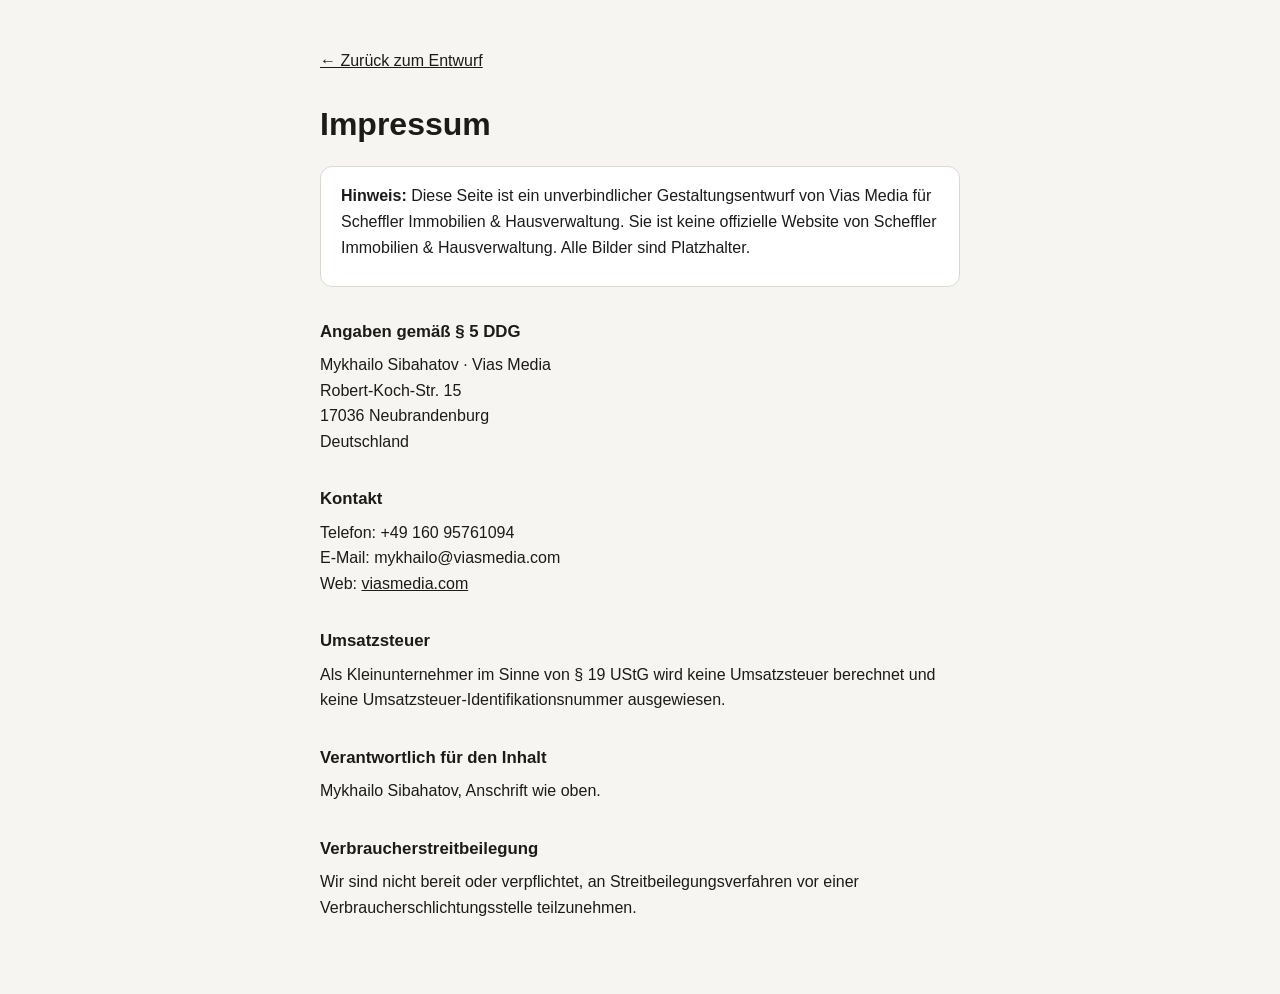
<file: impressum.html>
<!DOCTYPE html>
<html lang="de">
<head>
  <meta charset="utf-8">
  <meta name="viewport" content="width=device-width, initial-scale=1">
  <meta name="robots" content="noindex, nofollow">
  <title>Impressum · Entwurf von Vias Media</title>
  <style>
    :root { color-scheme: light; }
    body { margin: 0; background: #F6F5F2; color: #1C1B19; font: 1rem/1.6 -apple-system, BlinkMacSystemFont, "Segoe UI", Roboto, Helvetica, Arial, sans-serif; }
    main { max-width: 40rem; margin-inline: auto; padding: 3rem 1.5rem 4rem; }
    .back { display: inline-block; margin-bottom: 2rem; color: #1C1B19; }
    h1 { font-size: 2rem; line-height: 1.15; margin: 0 0 1.5rem; }
    h2 { font-size: 1.05rem; margin: 2rem 0 .4rem; }
    p { margin: 0 0 .6rem; }
    .note { background: #FFFFFF; border: 1px solid #DCD8D0; border-radius: .75rem; padding: 1rem 1.25rem; }
    a { color: inherit; }
  </style>
</head>
<body>
  <main>
    <div><a class="back" href="index.html">← Zurück zum Entwurf</a></div>
    <div><h1>Impressum</h1></div>
    <div class="note"><p><b>Hinweis:</b> Diese Seite ist ein unverbindlicher Gestaltungsentwurf von Vias Media für Scheffler Immobilien & Hausverwaltung. Sie ist keine offizielle Website von Scheffler Immobilien & Hausverwaltung. Alle Bilder sind Platzhalter.</p></div>

    <div><h2>Angaben gemäß § 5 DDG</h2></div>
    <div><p>Mykhailo Sibahatov · Vias Media<br>Robert-Koch-Str. 15<br>17036 Neubrandenburg<br>Deutschland</p></div>

    <div><h2>Kontakt</h2></div>
    <div><p>Telefon: +49 160 95761094<br>E-Mail: mykhailo@viasmedia.com<br>Web: <a href="https://viasmedia.com">viasmedia.com</a></p></div>

    <div><h2>Umsatzsteuer</h2></div>
    <div><p>Als Kleinunternehmer im Sinne von § 19 UStG wird keine Umsatzsteuer berechnet und keine Umsatzsteuer-Identifikationsnummer ausgewiesen.</p></div>

    <div><h2>Verantwortlich für den Inhalt</h2></div>
    <div><p>Mykhailo Sibahatov, Anschrift wie oben.</p></div>

    <div><h2>Verbraucherstreitbeilegung</h2></div>
    <div><p>Wir sind nicht bereit oder verpflichtet, an Streitbeilegungsverfahren vor einer Verbraucherschlichtungsstelle teilzunehmen.</p></div>
  </main>
</body>
</html>
</file>
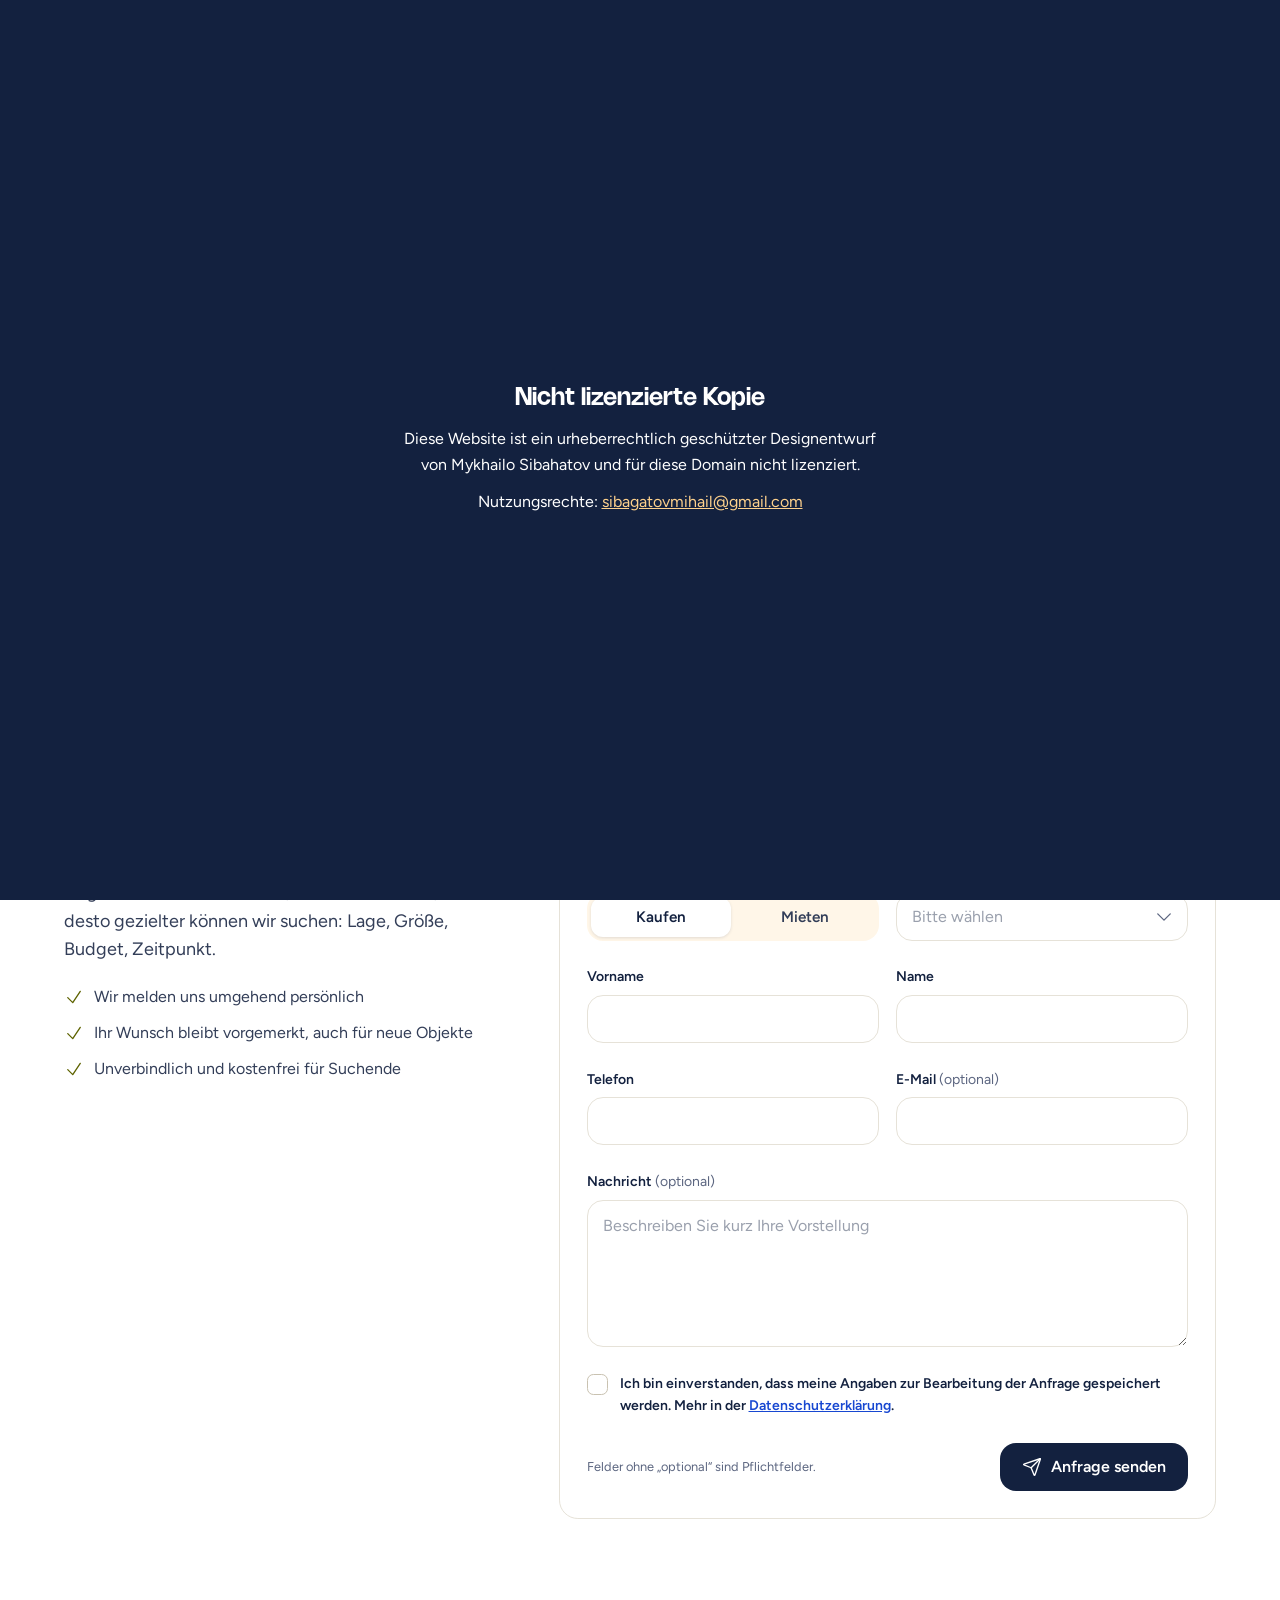
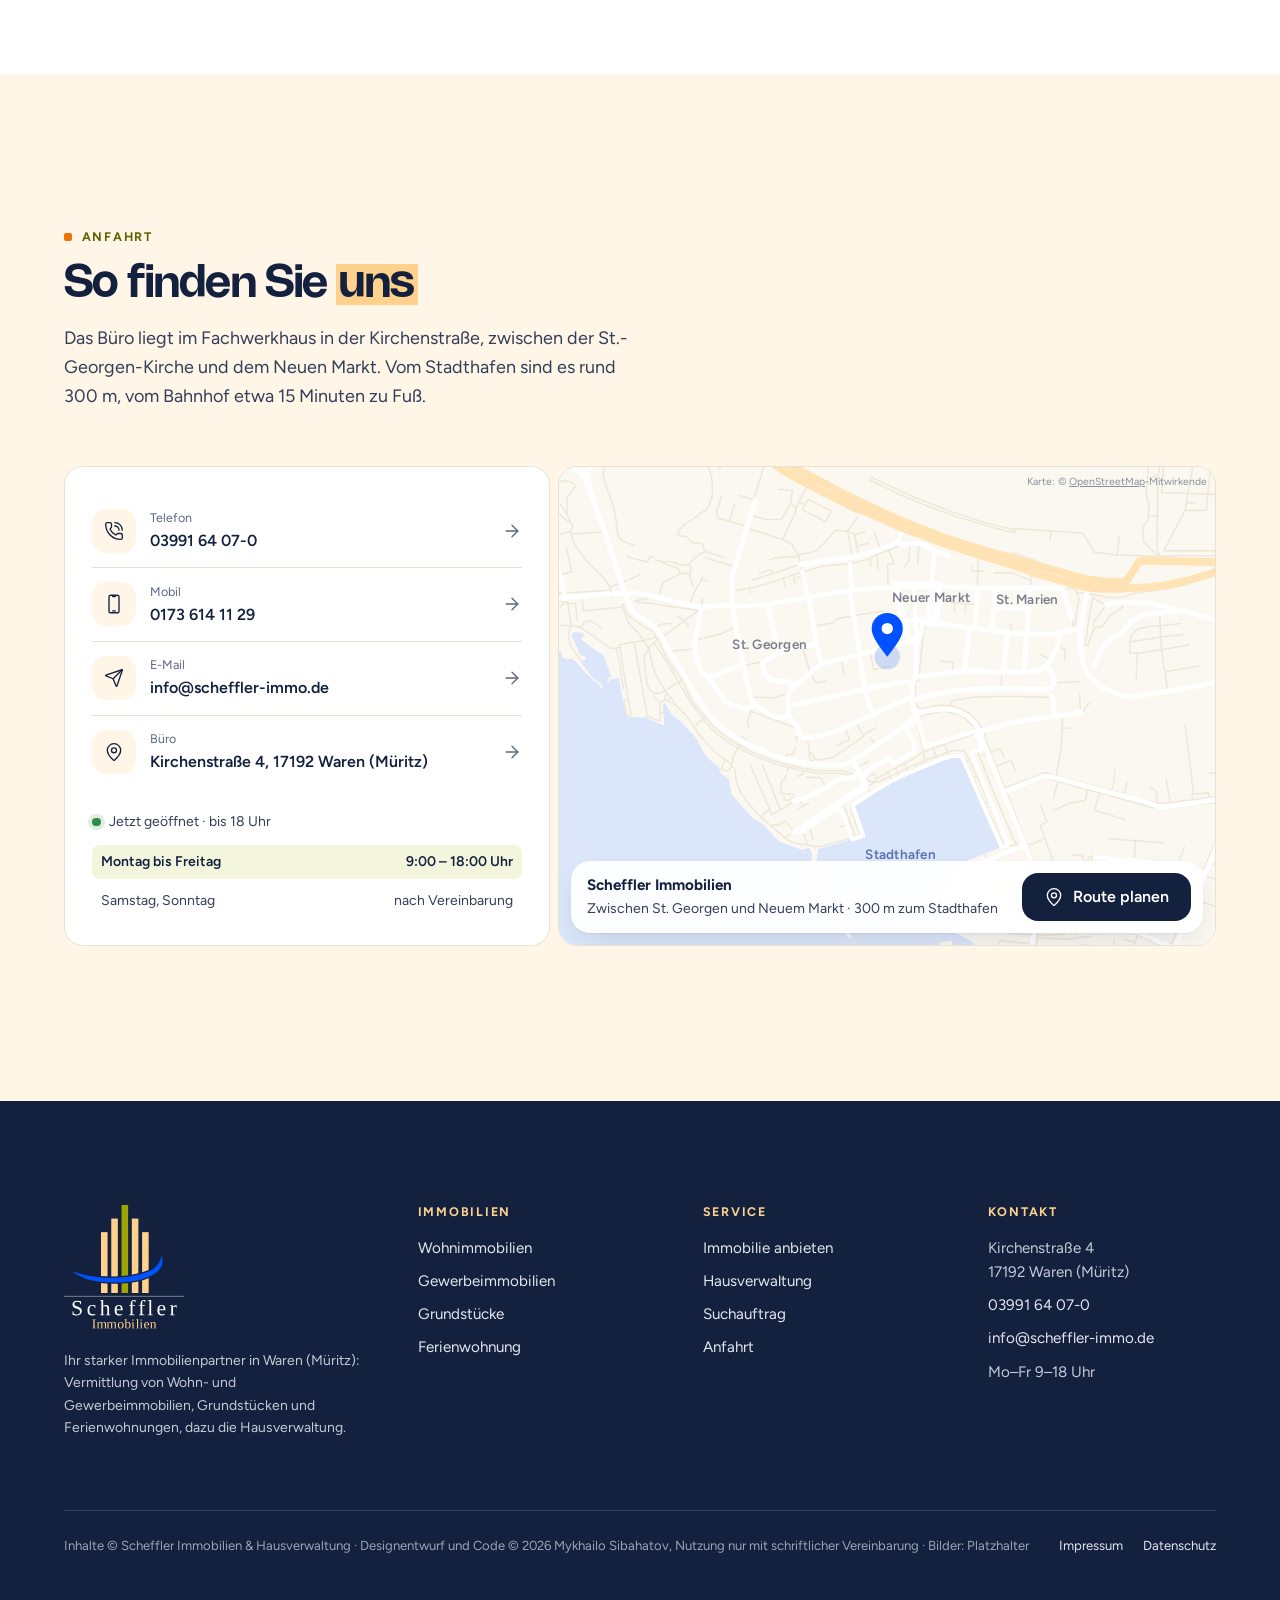
<file: kontakt.html>
<!doctype html>
<!--
  Designentwurf „Scheffler Immobilien & Hausverwaltung“, Waren (Müritz)
  Gestaltung und Code © 2026 Mykhailo Sibahatov. Alle Rechte vorbehalten.
  Nur zur Ansicht. Kopieren, Veröffentlichen oder Weiterverwenden ohne schriftliche
  Vereinbarung ist nicht gestattet. Siehe LICENSE.
-->
<html lang="de">
<head>
  <meta charset="utf-8">
  <meta name="viewport" content="width=device-width, initial-scale=1, viewport-fit=cover">
  <title>Kontakt & Anfahrt · Scheffler Immobilien, Kirchenstraße 4, Waren (Müritz)</title>
  <meta name="description" content="Suchauftrag, Anfrage und Anfahrt: Scheffler Immobilien & Hausverwaltung, Kirchenstraße 4, 17192 Waren (Müritz), Telefon 03991 64 07-0.">
  <meta name="copyright" content="Designentwurf und Code © 2026 Mykhailo Sibahatov. Alle Rechte vorbehalten.">
  <meta name="author" content="Mykhailo Sibahatov">
  <meta name="robots" content="noindex, nofollow">
  <meta name="theme-color" content="#ffffff">
  <link rel="icon" href="assets/favicon.svg" type="image/svg+xml">
  <link rel="preload" href="fonts/nohemi-600.woff2" as="font" type="font/woff2" crossorigin>
  <link rel="preload" href="fonts/figtree-latin.woff2" as="font" type="font/woff2" crossorigin>
  <link rel="stylesheet" href="css/styles.css?v=3">
  <script>document.documentElement.classList.add('js');try{if(sessionStorage.getItem('si-seen'))document.documentElement.classList.add('no-preload')}catch(e){}</script>
</head>
<body>
<!-- partial:sprite --><svg class="sr-only" aria-hidden="true" focusable="false"><symbol id="i-home-modern" viewBox="0 0 24 24"><path d="M8.25 21v-4.875c0-.621.504-1.125 1.125-1.125h2.25c.621 0 1.125.504 1.125 1.125V21m0 0h4.5V3.545M12.75 21h7.5V10.75M2.25 21h1.5m18 0h-18M2.25 9l4.5-1.636M18.75 3l-1.5.545m0 6.205 3 1m1.5.5-1.5-.5M6.75 7.364V3h-3v18m3-13.636 10.5-3.819"/></symbol><symbol id="i-building-office-2" viewBox="0 0 24 24"><path d="M2.25 21h19.5m-18-18v18m10.5-18v18m6-13.5V21M6.75 6.75h.75m-.75 3h.75m-.75 3h.75m3-6h.75m-.75 3h.75m-.75 3h.75M6.75 21v-3.375c0-.621.504-1.125 1.125-1.125h2.25c.621 0 1.125.504 1.125 1.125V21M3 3h12m-.75 4.5H21m-3.75 3.75h.008v.008h-.008v-.008Zm0 3h.008v.008h-.008v-.008Zm0 3h.008v.008h-.008v-.008Z"/></symbol><symbol id="i-map" viewBox="0 0 24 24"><path d="M9 6.75V15m6-6v8.25m.503 3.498 4.875-2.437c.381-.19.622-.58.622-1.006V4.82c0-.836-.88-1.38-1.628-1.006l-3.869 1.934c-.317.159-.69.159-1.006 0L9.503 3.252a1.125 1.125 0 0 0-1.006 0L3.622 5.689C3.24 5.88 3 6.27 3 6.695V19.18c0 .836.88 1.38 1.628 1.006l3.869-1.934c.317-.159.69-.159 1.006 0l4.994 2.497c.317.158.69.158 1.006 0Z"/></symbol><symbol id="i-sun" viewBox="0 0 24 24"><path d="M12 3v2.25m6.364.386-1.591 1.591M21 12h-2.25m-.386 6.364-1.591-1.591M12 18.75V21m-4.773-4.227-1.591 1.591M5.25 12H3m4.227-4.773L5.636 5.636M15.75 12a3.75 3.75 0 1 1-7.5 0 3.75 3.75 0 0 1 7.5 0Z"/></symbol><symbol id="i-envelope" viewBox="0 0 24 24"><path d="M21.75 6.75v10.5a2.25 2.25 0 0 1-2.25 2.25h-15a2.25 2.25 0 0 1-2.25-2.25V6.75m19.5 0A2.25 2.25 0 0 0 19.5 4.5h-15a2.25 2.25 0 0 0-2.25 2.25m19.5 0v.243a2.25 2.25 0 0 1-1.07 1.916l-7.5 4.615a2.25 2.25 0 0 1-2.36 0L3.32 8.91a2.25 2.25 0 0 1-1.07-1.916V6.75"/></symbol><symbol id="i-chevron-down" viewBox="0 0 24 24"><path d="m19.5 8.25-7.5 7.5-7.5-7.5"/></symbol><symbol id="i-check" viewBox="0 0 24 24"><path d="m4.5 12.75 6 6 9-13.5"/></symbol><symbol id="i-squares-2x2" viewBox="0 0 24 24"><path d="M3.75 6A2.25 2.25 0 0 1 6 3.75h2.25A2.25 2.25 0 0 1 10.5 6v2.25a2.25 2.25 0 0 1-2.25 2.25H6a2.25 2.25 0 0 1-2.25-2.25V6ZM3.75 15.75A2.25 2.25 0 0 1 6 13.5h2.25a2.25 2.25 0 0 1 2.25 2.25V18a2.25 2.25 0 0 1-2.25 2.25H6A2.25 2.25 0 0 1 3.75 18v-2.25ZM13.5 6a2.25 2.25 0 0 1 2.25-2.25H18A2.25 2.25 0 0 1 20.25 6v2.25A2.25 2.25 0 0 1 18 10.5h-2.25a2.25 2.25 0 0 1-2.25-2.25V6ZM13.5 15.75a2.25 2.25 0 0 1 2.25-2.25H18a2.25 2.25 0 0 1 2.25 2.25V18A2.25 2.25 0 0 1 18 20.25h-2.25A2.25 2.25 0 0 1 13.5 18v-2.25Z"/></symbol><symbol id="i-arrows-pointing-out" viewBox="0 0 24 24"><path d="M3.75 3.75v4.5m0-4.5h4.5m-4.5 0L9 9M3.75 20.25v-4.5m0 4.5h4.5m-4.5 0L9 15M20.25 3.75h-4.5m4.5 0v4.5m0-4.5L15 9m5.25 11.25h-4.5m4.5 0v-4.5m0 4.5L15 15"/></symbol><symbol id="i-calendar-days" viewBox="0 0 24 24"><path d="M6.75 3v2.25M17.25 3v2.25M3 18.75V7.5a2.25 2.25 0 0 1 2.25-2.25h13.5A2.25 2.25 0 0 1 21 7.5v11.25m-18 0A2.25 2.25 0 0 0 5.25 21h13.5A2.25 2.25 0 0 0 21 18.75m-18 0v-7.5A2.25 2.25 0 0 1 5.25 9h13.5A2.25 2.25 0 0 1 21 11.25v7.5m-9-6h.008v.008H12v-.008ZM12 15h.008v.008H12V15Zm0 2.25h.008v.008H12v-.008ZM9.75 15h.008v.008H9.75V15Zm0 2.25h.008v.008H9.75v-.008ZM7.5 15h.008v.008H7.5V15Zm0 2.25h.008v.008H7.5v-.008Zm6.75-4.5h.008v.008h-.008v-.008Zm0 2.25h.008v.008h-.008V15Zm0 2.25h.008v.008h-.008v-.008Zm2.25-4.5h.008v.008H16.5v-.008Zm0 2.25h.008v.008H16.5V15Z"/></symbol><symbol id="i-banknotes" viewBox="0 0 24 24"><path d="M2.25 18.75a60.07 60.07 0 0 1 15.797 2.101c.727.198 1.453-.342 1.453-1.096V18.75M3.75 4.5v.75A.75.75 0 0 1 3 6h-.75m0 0v-.375c0-.621.504-1.125 1.125-1.125H20.25M2.25 6v9m18-10.5v.75c0 .414.336.75.75.75h.75m-1.5-1.5h.375c.621 0 1.125.504 1.125 1.125v9.75c0 .621-.504 1.125-1.125 1.125h-.375m1.5-1.5H21a.75.75 0 0 0-.75.75v.75m0 0H3.75m0 0h-.375a1.125 1.125 0 0 1-1.125-1.125V15m1.5 1.5v-.75A.75.75 0 0 0 3 15h-.75M15 10.5a3 3 0 1 1-6 0 3 3 0 0 1 6 0Zm3 0h.008v.008H18V10.5Zm-12 0h.008v.008H6V10.5Z"/></symbol><symbol id="i-wrench-screwdriver" viewBox="0 0 24 24"><path d="M11.42 15.17 17.25 21A2.652 2.652 0 0 0 21 17.25l-5.877-5.877M11.42 15.17l2.496-3.03c.317-.384.74-.626 1.208-.766M11.42 15.17l-4.655 5.653a2.548 2.548 0 1 1-3.586-3.586l6.837-5.63m5.108-.233c.55-.164 1.163-.188 1.743-.14a4.5 4.5 0 0 0 4.486-6.336l-3.276 3.277a3.004 3.004 0 0 1-2.25-2.25l3.276-3.276a4.5 4.5 0 0 0-6.336 4.486c.091 1.076-.071 2.264-.904 2.95l-.102.085m-1.745 1.437L5.909 7.5H4.5L2.25 3.75l1.5-1.5L7.5 4.5v1.409l4.26 4.26m-1.745 1.437 1.745-1.437m6.615 8.206L15.75 15.75M4.867 19.125h.008v.008h-.008v-.008Z"/></symbol><symbol id="i-document-text" viewBox="0 0 24 24"><path d="M19.5 14.25v-2.625a3.375 3.375 0 0 0-3.375-3.375h-1.5A1.125 1.125 0 0 1 13.5 7.125v-1.5a3.375 3.375 0 0 0-3.375-3.375H8.25m0 12.75h7.5m-7.5 3H12M10.5 2.25H5.625c-.621 0-1.125.504-1.125 1.125v17.25c0 .621.504 1.125 1.125 1.125h12.75c.621 0 1.125-.504 1.125-1.125V11.25a9 9 0 0 0-9-9Z"/></symbol><symbol id="i-calculator" viewBox="0 0 24 24"><path d="M15.75 15.75V18m-7.5-6.75h.008v.008H8.25v-.008Zm0 2.25h.008v.008H8.25V13.5Zm0 2.25h.008v.008H8.25v-.008Zm0 2.25h.008v.008H8.25V18Zm2.498-6.75h.007v.008h-.007v-.008Zm0 2.25h.007v.008h-.007V13.5Zm0 2.25h.007v.008h-.007v-.008Zm0 2.25h.007v.008h-.007V18Zm2.504-6.75h.008v.008h-.008v-.008Zm0 2.25h.008v.008h-.008V13.5Zm0 2.25h.008v.008h-.008v-.008Zm0 2.25h.008v.008h-.008V18Zm2.498-6.75h.008v.008h-.008v-.008Zm0 2.25h.008v.008h-.008V13.5ZM8.25 6h7.5v2.25h-7.5V6ZM12 2.25c-1.892 0-3.758.11-5.593.322C5.307 2.7 4.5 3.65 4.5 4.757V19.5a2.25 2.25 0 0 0 2.25 2.25h10.5a2.25 2.25 0 0 0 2.25-2.25V4.757c0-1.108-.806-2.057-1.907-2.185A48.507 48.507 0 0 0 12 2.25Z"/></symbol><symbol id="i-users" viewBox="0 0 24 24"><path d="M15 19.128a9.38 9.38 0 0 0 2.625.372 9.337 9.337 0 0 0 4.121-.952 4.125 4.125 0 0 0-7.533-2.493M15 19.128v-.003c0-1.113-.285-2.16-.786-3.07M15 19.128v.106A12.318 12.318 0 0 1 8.624 21c-2.331 0-4.512-.645-6.374-1.766l-.001-.109a6.375 6.375 0 0 1 11.964-3.07M12 6.375a3.375 3.375 0 1 1-6.75 0 3.375 3.375 0 0 1 6.75 0Zm8.25 2.25a2.625 2.625 0 1 1-5.25 0 2.625 2.625 0 0 1 5.25 0Z"/></symbol><symbol id="i-chat-bubble-left-right" viewBox="0 0 24 24"><path d="M20.25 8.511c.884.284 1.5 1.128 1.5 2.097v4.286c0 1.136-.847 2.1-1.98 2.193-.34.027-.68.052-1.02.072v3.091l-3-3c-1.354 0-2.694-.055-4.02-.163a2.115 2.115 0 0 1-.825-.242m9.345-8.334a2.126 2.126 0 0 0-.476-.095 48.64 48.64 0 0 0-8.048 0c-1.131.094-1.976 1.057-1.976 2.192v4.286c0 .837.46 1.58 1.155 1.951m9.345-8.334V6.637c0-1.621-1.152-3.026-2.76-3.235A48.455 48.455 0 0 0 11.25 3c-2.115 0-4.198.137-6.24.402-1.608.209-2.76 1.614-2.76 3.235v6.226c0 1.621 1.152 3.026 2.76 3.235.577.075 1.157.14 1.74.194V21l4.155-4.155"/></symbol><symbol id="i-shield-check" viewBox="0 0 24 24"><path d="M9 12.75 11.25 15 15 9.75m-3-7.036A11.959 11.959 0 0 1 3.598 6 11.99 11.99 0 0 0 3 9.749c0 5.592 3.824 10.29 9 11.623 5.176-1.332 9-6.03 9-11.622 0-1.31-.21-2.571-.598-3.751h-.152c-3.196 0-6.1-1.248-8.25-3.285Z"/></symbol><symbol id="i-clipboard-document-check" viewBox="0 0 24 24"><path d="M11.35 3.836c-.065.21-.1.433-.1.664 0 .414.336.75.75.75h4.5a.75.75 0 0 0 .75-.75 2.25 2.25 0 0 0-.1-.664m-5.8 0A2.251 2.251 0 0 1 13.5 2.25H15c1.012 0 1.867.668 2.15 1.586m-5.8 0c-.376.023-.75.05-1.124.08C9.095 4.01 8.25 4.973 8.25 6.108V8.25m8.9-4.414c.376.023.75.05 1.124.08 1.131.094 1.976 1.057 1.976 2.192V16.5A2.25 2.25 0 0 1 18 18.75h-2.25m-7.5-10.5H4.875c-.621 0-1.125.504-1.125 1.125v11.25c0 .621.504 1.125 1.125 1.125h9.75c.621 0 1.125-.504 1.125-1.125V18.75m-7.5-10.5h6.375c.621 0 1.125.504 1.125 1.125v9.375m-8.25-3 1.5 1.5 3-3.75"/></symbol><symbol id="i-camera" viewBox="0 0 24 24"><path d="M6.827 6.175A2.31 2.31 0 0 1 5.186 7.23c-.38.054-.757.112-1.134.175C2.999 7.58 2.25 8.507 2.25 9.574V18a2.25 2.25 0 0 0 2.25 2.25h15A2.25 2.25 0 0 0 21.75 18V9.574c0-1.067-.75-1.994-1.802-2.169a47.865 47.865 0 0 0-1.134-.175 2.31 2.31 0 0 1-1.64-1.055l-.822-1.316a2.192 2.192 0 0 0-1.736-1.039 48.774 48.774 0 0 0-5.232 0 2.192 2.192 0 0 0-1.736 1.039l-.821 1.316Z"/><path d="M16.5 12.75a4.5 4.5 0 1 1-9 0 4.5 4.5 0 0 1 9 0ZM18.75 10.5h.008v.008h-.008V10.5Z"/></symbol><symbol id="i-scale" viewBox="0 0 24 24"><path d="M12 3v17.25m0 0c-1.472 0-2.882.265-4.185.75M12 20.25c1.472 0 2.882.265 4.185.75M18.75 4.97A48.416 48.416 0 0 0 12 4.5c-2.291 0-4.545.16-6.75.47m13.5 0c1.01.143 2.01.317 3 .52m-3-.52 2.62 10.726c.122.499-.106 1.028-.589 1.202a5.988 5.988 0 0 1-2.031.352 5.988 5.988 0 0 1-2.031-.352c-.483-.174-.711-.703-.59-1.202L18.75 4.971Zm-16.5.52c.99-.203 1.99-.377 3-.52m0 0 2.62 10.726c.122.499-.106 1.028-.589 1.202a5.989 5.989 0 0 1-2.031.352 5.989 5.989 0 0 1-2.031-.352c-.483-.174-.711-.703-.59-1.202L5.25 4.971Z"/></symbol><symbol id="i-device-phone-mobile" viewBox="0 0 24 24"><path d="M10.5 1.5H8.25A2.25 2.25 0 0 0 6 3.75v16.5a2.25 2.25 0 0 0 2.25 2.25h7.5A2.25 2.25 0 0 0 18 20.25V3.75a2.25 2.25 0 0 0-2.25-2.25H13.5m-3 0V3h3V1.5m-3 0h3m-3 18.75h3"/></symbol><symbol id="i-x-mark" viewBox="0 0 24 24"><path d="M6 18 18 6M6 6l12 12"/></symbol><symbol id="i-building-storefront" viewBox="0 0 24 24"><path d="M13.5 21v-7.5a.75.75 0 0 1 .75-.75h3a.75.75 0 0 1 .75.75V21m-4.5 0H2.36m11.14 0H18m0 0h3.64m-1.39 0V9.349M3.75 21V9.349m0 0a3.001 3.001 0 0 0 3.75-.615A2.993 2.993 0 0 0 9.75 9.75c.896 0 1.7-.393 2.25-1.016a2.993 2.993 0 0 0 2.25 1.016c.896 0 1.7-.393 2.25-1.015a3.001 3.001 0 0 0 3.75.614m-16.5 0a3.004 3.004 0 0 1-.621-4.72l1.189-1.19A1.5 1.5 0 0 1 5.378 3h13.243a1.5 1.5 0 0 1 1.06.44l1.19 1.189a3 3 0 0 1-.621 4.72M6.75 18h3.75a.75.75 0 0 0 .75-.75V13.5a.75.75 0 0 0-.75-.75H6.75a.75.75 0 0 0-.75.75v3.75c0 .414.336.75.75.75Z"/></symbol><symbol id="i-sparkles" viewBox="0 0 24 24"><path d="M9.813 15.904 9 18.75l-.813-2.846a4.5 4.5 0 0 0-3.09-3.09L2.25 12l2.846-.813a4.5 4.5 0 0 0 3.09-3.09L9 5.25l.813 2.846a4.5 4.5 0 0 0 3.09 3.09L15.75 12l-2.846.813a4.5 4.5 0 0 0-3.09 3.09ZM18.259 8.715 18 9.75l-.259-1.035a3.375 3.375 0 0 0-2.455-2.456L14.25 6l1.036-.259a3.375 3.375 0 0 0 2.455-2.456L18 2.25l.259 1.035a3.375 3.375 0 0 0 2.456 2.456L21.75 6l-1.035.259a3.375 3.375 0 0 0-2.456 2.456ZM16.894 20.567 16.5 21.75l-.394-1.183a2.25 2.25 0 0 0-1.423-1.423L13.5 18.75l1.183-.394a2.25 2.25 0 0 0 1.423-1.423l.394-1.183.394 1.183a2.25 2.25 0 0 0 1.423 1.423l1.183.394-1.183.394a2.25 2.25 0 0 0-1.423 1.423Z"/></symbol><symbol id="i-user" viewBox="0 0 24 24"><path d="M15.75 6a3.75 3.75 0 1 1-7.5 0 3.75 3.75 0 0 1 7.5 0ZM4.501 20.118a7.5 7.5 0 0 1 14.998 0A17.933 17.933 0 0 1 12 21.75c-2.676 0-5.216-.584-7.499-1.632Z"/></symbol><symbol id="i-currency-euro" viewBox="0 0 24 24"><path d="M14.25 7.756a4.5 4.5 0 1 0 0 8.488M7.5 10.5h5.25m-5.25 3h5.25M21 12a9 9 0 1 1-18 0 9 9 0 0 1 18 0Z"/></symbol><symbol id="i-arrow-long-right" viewBox="0 0 24 24"><path d="M17.25 8.25 21 12m0 0-3.75 3.75M21 12H3"/></symbol><symbol id="i-home" viewBox="0 0 24 24"><path d="m2.25 12 8.954-8.955c.44-.439 1.152-.439 1.591 0L21.75 12M4.5 9.75v10.125c0 .621.504 1.125 1.125 1.125H9.75v-4.875c0-.621.504-1.125 1.125-1.125h2.25c.621 0 1.125.504 1.125 1.125V21h4.125c.621 0 1.125-.504 1.125-1.125V9.75M8.25 21h8.25"/></symbol><symbol id="i-information-circle" viewBox="0 0 24 24"><path d="m11.25 11.25.041-.02a.75.75 0 0 1 1.063.852l-.708 2.836a.75.75 0 0 0 1.063.853l.041-.021M21 12a9 9 0 1 1-18 0 9 9 0 0 1 18 0Zm-9-3.75h.008v.008H12V8.25Z"/></symbol><symbol id="i-hand-thumb-up" viewBox="0 0 24 24"><path d="M6.633 10.25c.806 0 1.533-.446 2.031-1.08a9.041 9.041 0 0 1 2.861-2.4c.723-.384 1.35-.956 1.653-1.715a4.498 4.498 0 0 0 .322-1.672V2.75a.75.75 0 0 1 .75-.75 2.25 2.25 0 0 1 2.25 2.25c0 1.152-.26 2.243-.723 3.218-.266.558.107 1.282.725 1.282m0 0h3.126c1.026 0 1.945.694 2.054 1.715.045.422.068.85.068 1.285a11.95 11.95 0 0 1-2.649 7.521c-.388.482-.987.729-1.605.729H13.48c-.483 0-.964-.078-1.423-.23l-3.114-1.04a4.501 4.501 0 0 0-1.423-.23H5.904m10.598-9.75H14.25M5.904 18.5c.083.205.173.405.27.602.197.4-.078.898-.523.898h-.908c-.889 0-1.713-.518-1.972-1.368a12 12 0 0 1-.521-3.507c0-1.553.295-3.036.831-4.398C3.387 9.953 4.167 9.5 5 9.5h1.053c.472 0 .745.556.5.96a8.958 8.958 0 0 0-1.302 4.665c0 1.194.232 2.333.654 3.375Z"/></symbol><symbol id="i-arrow" viewBox="0 0 24 24"><path d="M5 12h14"/><path d="m12 5 7 7-7 7"/></symbol></svg><!-- /partial:sprite -->
<!-- partial:header -->
<div class="preloader" aria-hidden="true">
  <svg viewBox="8 -2 114 114"><rect x="45" y="33" width="8" height="74" rx="1" fill="#FED18C"/><rect x="57.5" y="16.5" width="8" height="90.5" rx="1" fill="#FED18C"/><rect x="70" y="0" width="8" height="107" rx="1" fill="#9EA500"/><rect x="82.5" y="16.5" width="8" height="90.5" rx="1" fill="#FED18C"/><rect x="95" y="33" width="8" height="74" rx="1" fill="#FED18C"/><g class="pl-swoosh"><path d="M10 80.6C24 90.9 37.5 93.9 60.1 94.2C95.8 95.1 126 83 118.8 62C114.3 77.4 106.3 82.4 76.8 87.2C52.4 90.7 26 86.8 10 80.6Z" fill="none" stroke="#fff" stroke-width="3"/><path d="M10 80.6C24 90.9 37.5 93.9 60.1 94.2C95.8 95.1 126 83 118.8 62C114.3 77.4 106.3 82.4 76.8 87.2C52.4 90.7 26 86.8 10 80.6Z" fill="#0051FF"/></g></svg>
</div>
<a class="skip" href="#main">Zum Inhalt springen</a>
<header class="header">
  <div class="container">
    <div class="strip">
      <a class="brand" href="index.html" aria-label="Scheffler Immobilien, zur Startseite">
        <img src="assets/logo-quer.svg" alt="Scheffler Immobilien" width="378" height="112">
      </a>
      <nav class="nav" id="nav" aria-label="Hauptnavigation">
        <span class="nav__glider" aria-hidden="true"></span>
        <a class="nav__link" href="immobilien.html">Immobilien<svg class="i ai-arrow" aria-hidden="true"><use href="#i-arrow"/></svg></a>
        <a class="nav__link" href="anbieten.html">Verkaufen &amp; Vermieten<svg class="i ai-arrow" aria-hidden="true"><use href="#i-arrow"/></svg></a>
        <a class="nav__link" href="hausverwaltung.html">Hausverwaltung<svg class="i ai-arrow" aria-hidden="true"><use href="#i-arrow"/></svg></a>
        <a class="nav__link" href="index.html#ueber">Über uns<svg class="i ai-arrow" aria-hidden="true"><use href="#i-arrow"/></svg></a>
        <a class="nav__link is-current" href="kontakt.html" aria-current="page">Kontakt &amp; Anfahrt<svg class="i ai-arrow" aria-hidden="true"><use href="#i-arrow"/></svg></a>
        <div class="sheet-foot">
          <a class="btn btn--primary" href="kontakt.html#anfrage"><svg class="i ai ai-search" viewBox="0 0 24 24" aria-hidden="true"><g><path d="m21 21-4.34-4.34"/><circle cx="11" cy="11" r="8"/></g></svg>Suchauftrag</a>
          <a class="btn btn--ghost" href="tel:+49399164070"><svg class="i ai ai-phone" viewBox="0 0 24 24" aria-hidden="true"><path class="w1" d="M13 6a5 5 0 0 1 5 5"/><path class="w2" d="M13 2a9 9 0 0 1 9 9"/><path class="body" d="M13.832 16.568a1 1 0 0 0 1.213-.303l.355-.465A2 2 0 0 1 17 15h3a2 2 0 0 1 2 2v3a2 2 0 0 1-2 2A18 18 0 0 1 2 4a2 2 0 0 1 2-2h3a2 2 0 0 1 2 2v3a2 2 0 0 1-.8 1.6l-.468.351a1 1 0 0 0-.292 1.233 14 14 0 0 0 6.392 6.384"/></svg>03991 64 07-0</a>
        </div>
      </nav>
      <div class="strip__actions">
        <a class="icon-btn strip__tel" href="tel:+49399164070" aria-label="Anrufen: 03991 64 07-0"><svg class="i ai ai-phone" viewBox="0 0 24 24" aria-hidden="true"><path class="w1" d="M13 6a5 5 0 0 1 5 5"/><path class="w2" d="M13 2a9 9 0 0 1 9 9"/><path class="body" d="M13.832 16.568a1 1 0 0 0 1.213-.303l.355-.465A2 2 0 0 1 17 15h3a2 2 0 0 1 2 2v3a2 2 0 0 1-2 2A18 18 0 0 1 2 4a2 2 0 0 1 2-2h3a2 2 0 0 1 2 2v3a2 2 0 0 1-.8 1.6l-.468.351a1 1 0 0 0-.292 1.233 14 14 0 0 0 6.392 6.384"/></svg></a>
        <a class="btn btn--primary strip__cta" href="kontakt.html#anfrage" aria-label="Suchauftrag aufgeben"><svg class="i ai ai-search" viewBox="0 0 24 24" aria-hidden="true"><g><path d="m21 21-4.34-4.34"/><circle cx="11" cy="11" r="8"/></g></svg><span>Suchauftrag</span></a>
        <button class="icon-btn burger" type="button" aria-controls="nav" aria-expanded="false" aria-label="Menü öffnen">
          <span class="burger__bars" aria-hidden="true"><span></span><span></span><span></span></span>
        </button>
      </div>
    </div>
  </div>
</header>
<div class="backdrop" aria-hidden="true"></div>
<!-- /partial:header -->

<main id="main">
  <section class="page-head">
    <svg class="page-head__bars" viewBox="40 -2 70 112" aria-hidden="true"><rect x="45" y="33" width="8" height="74" rx="2" fill="#FED18C"/><rect x="57.5" y="16.5" width="8" height="90.5" rx="2" fill="#FED18C"/><rect x="70" y="0" width="8" height="107" rx="2" fill="#9EA500"/><rect x="82.5" y="16.5" width="8" height="90.5" rx="2" fill="#FED18C"/><rect x="95" y="33" width="8" height="74" rx="2" fill="#FED18C"/></svg>
    <div class="container page-head__grid">
      <div class="page-head__copy">
        <nav class="crumbs" aria-label="Brotkrumen"><a href="index.html">Startseite</a><span aria-hidden="true">/</span><span aria-current="page">Kontakt & Anfahrt</span></nav>
        <span class="eyebrow">Kontakt</span>
        <h1>Sie suchen eine Immobilie? <span class="hl">Dann sind Sie hier richtig.</span></h1>
        <p class="lead">Beschreiben Sie uns Ihre Vorstellung, wir setzen uns umgehend mit Ihnen in Verbindung. Oder kommen Sie vorbei: Kirchenstraße 4, mitten in der Altstadt.</p>
      </div>
      
    </div>
  </section>

  <section class="section" id="anfrage" aria-labelledby="form-title">
    <div class="container form-wrap">
      <div class="form-wrap__side">
        <span class="eyebrow">Suchauftrag</span>
        <h2 class="h2">Was <span class="hl">suchen Sie?</span></h2>
        <p class="lead">Je genauer Sie beschreiben, was Sie brauchen, desto gezielter können wir suchen: Lage, Größe, Budget, Zeitpunkt.</p>
        <ul class="ticks">
          <li><svg class="i" aria-hidden="true"><use href="#i-check"/></svg>Wir melden uns umgehend persönlich</li>
          <li><svg class="i" aria-hidden="true"><use href="#i-check"/></svg>Ihr Wunsch bleibt vorgemerkt, auch für neue Objekte</li>
          <li><svg class="i" aria-hidden="true"><use href="#i-check"/></svg>Unverbindlich und kostenfrei für Suchende</li>
        </ul>
      </div>
      <div class="card form-wrap__form">
        <form class="form" data-form novalidate>
          <h3 class="form__title" id="form-title">Anfrage &amp; Suchauftrag</h3>
          <div class="form__grid">
            <div class="field">
              <span class="field__label" id="lbl-zweck">Ich möchte</span>
              <div class="seg seg--full" role="radiogroup" aria-labelledby="lbl-zweck"><input type="radio" name="zweck" id="f-zweck-kaufen" value="kaufen" checked><label for="f-zweck-kaufen">Kaufen</label><input type="radio" name="zweck" id="f-zweck-mieten" value="mieten"><label for="f-zweck-mieten">Mieten</label></div>
            </div>
            <div class="field">
              <span class="field__label" id="lbl-art">Immobilientyp</span>
              <div class="select" data-select data-name="art">
                <input type="hidden" name="art" value="" data-required>
                <button class="select__btn" type="button" aria-haspopup="listbox" aria-expanded="false" aria-labelledby="lbl-art">
                  <span class="select__value is-placeholder">Bitte wählen</span><svg class="i" aria-hidden="true"><use href="#i-chevron-down"/></svg>
                </button>
                <ul class="select__list" role="listbox" aria-labelledby="lbl-art" data-title="Immobilientyp" tabindex="-1"><li class="select__opt" role="option" data-value="" aria-selected="true">Bitte wählen<svg class="i" aria-hidden="true"><use href="#i-check"/></svg></li><li class="select__opt" role="option" data-value="wohnen">Wohnimmobilie<svg class="i" aria-hidden="true"><use href="#i-check"/></svg></li><li class="select__opt" role="option" data-value="gewerbe">Gewerbeimmobilie<svg class="i" aria-hidden="true"><use href="#i-check"/></svg></li><li class="select__opt" role="option" data-value="grundstueck">Grundstück<svg class="i" aria-hidden="true"><use href="#i-check"/></svg></li><li class="select__opt" role="option" data-value="ferien">Ferienwohnung<svg class="i" aria-hidden="true"><use href="#i-check"/></svg></li></ul>
              </div>
              <span class="field__error">Bitte wählen Sie eine Option.</span>
            </div>
            <div class="field">
              <label for="f-vorname">Vorname</label>
              <input class="input" id="f-vorname" name="vorname" type="text" autocomplete="given-name" required>
              <span class="field__error">Bitte ausfüllen.</span>
            </div>
            <div class="field">
              <label for="f-name">Name</label>
              <input class="input" id="f-name" name="name" type="text" autocomplete="family-name" required>
              <span class="field__error">Bitte ausfüllen.</span>
            </div>
            <div class="field">
              <label for="f-telefon">Telefon</label>
              <input class="input" id="f-telefon" name="telefon" type="tel" autocomplete="tel" required>
              <span class="field__error">Bitte eine gültige Telefonnummer angeben.</span>
            </div>
            <div class="field">
              <label for="f-email">E-Mail <span class="opt">(optional)</span></label>
              <input class="input" id="f-email" name="email" type="email" autocomplete="email">
              <span class="field__error">Bitte eine gültige E-Mail-Adresse angeben.</span>
            </div>
            <div class="field full">
              <label for="f-nachricht">Nachricht <span class="opt">(optional)</span></label>
              <textarea class="input" id="f-nachricht" name="nachricht" rows="5" placeholder="Beschreiben Sie kurz Ihre Vorstellung"></textarea>
            </div>
            <div class="field full">
              <label class="check"><input type="checkbox" name="datenschutz" required><span class="check__box"><svg class="i" aria-hidden="true"><use href="#i-check"/></svg></span><span>Ich bin einverstanden, dass meine Angaben zur Bearbeitung der Anfrage gespeichert werden. Mehr in der <a href="datenschutz.html">Datenschutzerklärung</a>.</span></label>
              <span class="field__error">Bitte bestätigen Sie die Einwilligung.</span>
            </div>
          </div>
          <input class="hp" type="text" name="botcheck" tabindex="-1" autocomplete="off" aria-hidden="true">
          <div class="form__foot">
            <p class="form__note">Felder ohne „optional“ sind Pflichtfelder.</p>
            <button class="btn btn--primary" type="submit"><svg class="i ai ai-send" viewBox="0 0 24 24" aria-hidden="true"><g><path d="M14.5,21.7c.1.3.4.4.7.3.1,0,.2-.2.3-.3L22,2.7c0-.3,0-.5-.3-.6-.1,0-.2,0-.3,0L2.3,8.5c-.3,0-.4.4-.3.6,0,.1.2.2.3.3l7.9,3.2c.5.2.9.6,1.1,1.1l3.2,7.9Z"/><path d="M21.9,2.1l-10.9,10.9"/></g></svg>Anfrage senden</button>
          </div>
        </form>
      </div>
    </div>
  </section>

  <section class="section section--tint" id="anfahrt" aria-labelledby="anfahrt-title">
    <div class="container">
      <div class="sec-head reveal"><span class="eyebrow">Anfahrt</span><h2 class="h2" id="anfahrt-title">So finden Sie <span class="hl">uns</span></h2>
        <p class="lead">Das Büro liegt im Fachwerkhaus in der Kirchenstraße, zwischen der St.-Georgen-Kirche und dem Neuen Markt. Vom Stadthafen sind es rund 300 m, vom Bahnhof etwa 15 Minuten zu Fuß.</p></div>
      <div class="contact">
        <!-- partial:contact -->
        <div class="card contact__card reveal">
          <ul class="rows">
            <li><a class="row" href="tel:+49399164070"><span class="row__icon"><svg class="i ai ai-phone" viewBox="0 0 24 24" aria-hidden="true"><path class="w1" d="M13 6a5 5 0 0 1 5 5"/><path class="w2" d="M13 2a9 9 0 0 1 9 9"/><path class="body" d="M13.832 16.568a1 1 0 0 0 1.213-.303l.355-.465A2 2 0 0 1 17 15h3a2 2 0 0 1 2 2v3a2 2 0 0 1-2 2A18 18 0 0 1 2 4a2 2 0 0 1 2-2h3a2 2 0 0 1 2 2v3a2 2 0 0 1-.8 1.6l-.468.351a1 1 0 0 0-.292 1.233 14 14 0 0 0 6.392 6.384"/></svg></span><span><small>Telefon</small><b>03991 64 07-0</b></span><svg class="i ai-arrow" aria-hidden="true"><use href="#i-arrow"/></svg></a></li>
            <li><a class="row" href="tel:+491736141129"><span class="row__icon"><svg class="i" aria-hidden="true"><use href="#i-device-phone-mobile"/></svg></span><span><small>Mobil</small><b>0173 614 11 29</b></span><svg class="i ai-arrow" aria-hidden="true"><use href="#i-arrow"/></svg></a></li>
            <li><a class="row" href="mailto:info@scheffler-immo.de"><span class="row__icon"><svg class="i ai ai-send" viewBox="0 0 24 24" aria-hidden="true"><g><path d="M14.5,21.7c.1.3.4.4.7.3.1,0,.2-.2.3-.3L22,2.7c0-.3,0-.5-.3-.6-.1,0-.2,0-.3,0L2.3,8.5c-.3,0-.4.4-.3.6,0,.1.2.2.3.3l7.9,3.2c.5.2.9.6,1.1,1.1l3.2,7.9Z"/><path d="M21.9,2.1l-10.9,10.9"/></g></svg></span><span><small>E-Mail</small><b>info@scheffler-immo.de</b></span><svg class="i ai-arrow" aria-hidden="true"><use href="#i-arrow"/></svg></a></li>
            <li><a class="row" href="https://www.openstreetmap.org/?mlat=53.51362&amp;mlon=12.68850#map=18/53.51362/12.68850" target="_blank" rel="noopener"><span class="row__icon"><svg class="i ai ai-pin" viewBox="0 0 24 24" aria-hidden="true"><g><circle cx="12" cy="10" r="3"/><path d="M20 10c0 4.993-5.539 10.193-7.399 11.799a1 1 0 0 1-1.202 0C9.539 20.193 4 14.993 4 10a8 8 0 0 1 16 0"/></g></svg></span><span><small>Büro</small><b>Kirchenstraße 4, 17192 Waren (Müritz)</b></span><svg class="i ai-arrow" aria-hidden="true"><use href="#i-arrow"/></svg></a></li>
          </ul>
          <div>
            <p class="status" data-status style="margin-bottom:.75rem"><span class="status__dot"></span><span data-status-text>Bürozeiten</span></p>
            <dl class="hours" data-hours>
              <div data-days="1,2,3,4,5"><dt>Montag bis Freitag</dt><dd>9:00 – 18:00 Uhr</dd></div>
              <div data-days="6,0"><dt>Samstag, Sonntag</dt><dd>nach Vereinbarung</dd></div>
            </dl>
          </div>
        </div>
        <div class="map reveal">
          <!-- map:start --><svg class="map__svg" viewBox="0 0 927 712" preserveAspectRatio="xMidYMid slice" role="img" aria-label="Karte der Altstadt von Waren: Scheffler Immobilien in der Kirchenstraße 4, zwischen St. Georgen und dem Neuen Markt, rund 300 m vom Stadthafen"><rect class="map__land" width="927" height="712"/><polygon class="map__lake" points="-392,228 -388,231 -381,232 -363,234 -356,238 -346,238 -333,232 -332,232 -328,234 -326,234 -324,233 -322,232 -315,237 -313,237 -310,238 -288,241 -278,241 -245,243 -225,244 -180,248 -173,252 -163,254 -151,252 -147,252 -132,266 -120,273 -107,273 -84,248 -54,247 -38,262 -18,276 -7,274 3,281 4,283 4,287 7,289 12,291 15,289 18,290 26,295 32,303 41,313 51,322 57,326 58,329 60,332 61,332 62,332 59,324 54,321 47,316 33,298 31,293 38,291 37,287 30,284 23,269 18,258 19,253 27,252 33,254 36,255 35,256 31,263 63,285 74,315 71,316 68,323 70,324 72,319 85,317 86,324 90,346 95,370 97,372 100,373 102,372 123,373 149,384 147,354 149,352 159,368 163,372 173,379 177,384 193,401 195,404 197,406 197,409 208,427 220,439 224,441 226,444 227,448 229,452 240,460 244,482 275,516 289,524 311,548 344,560 353,557 358,564 353,614 409,684 411,686 414,683 413,682 412,680 360,615 366,559 415,545 430,540 416,500 416,496 453,472 471,462 494,451 506,446 540,432 554,427 569,427 626,556 602,565 578,575 574,578 556,599 545,612 548,632 554,668 530,672 468,656 467,661 519,674 529,677 555,673 556,675 573,684 586,691 590,711 561,717 555,688 537,691 540,706 530,708 531,713 542,712 545,730 541,733 537,736 525,813 513,812 511,824 511,833 547,830 549,857 562,865 571,870 567,877 567,897 559,911 552,930 554,948 557,971 560,983 562,991 566,997 571,1000 575,1003 578,1005 580,1008 587,1013 588,1026 588,1030 590,1031 590,1045 576,1049 573,1056 576,1070 584,1087 601,1097 607,1103 607,1119 600,1153 600,1163 600,1167 591,1219 590,1223 567,1240 526,1255 517,1267 514,1270 505,1307 1327,1312 -400,1312"/><g class="map__r4" stroke-width="2.2"><polyline points="229,-284 231,-269 232,-254 232,-231 230,-214 228,-195 224,-179 220,-164 212,-144 208,-133 197,-113 188,-98 175,-81 169,-73 157,-59 144,-46 131,-36 119,-27"/><polyline points="68,0 58,1 53,2 52,2 48,3 45,3"/><polyline points="119,-27 104,-18 91,-11 79,-4 68,0"/><polyline points="774,213 756,237 755,243 758,246 768,244 779,229 796,217 797,210"/><polyline points="258,406 255,412 253,416 248,424 246,429 244,441"/><polyline points="139,262 134,267 127,275 122,283 121,288 120,293 124,323"/><polyline points="-12,117 -11,122"/><polyline points="261,299 267,298 288,294"/><polyline points="353,43 349,50 347,53 339,68 335,76"/><polyline points="339,68 348,72 352,64 385,81 377,96 344,79 348,72"/><polyline points="424,144 421,131 418,115 433,110"/><polyline points="421,131 438,126"/><polyline points="454,135 446,111"/><polyline points="278,66 276,61 289,20 291,14 292,11 293,7"/><polyline points="335,76 327,71"/><polyline points="238,-31 236,-28 229,-20 228,-11 230,-4 232,3 227,22"/><polyline points="422,90 408,109 414,143 415,146"/><polyline points="339,146 338,143 342,142 353,140 361,138 365,136 372,129 390,109 391,108 408,109 409,110 416,113 418,115"/><polyline points="228,-11 224,-24 224,-37 220,-46"/><polyline points="-25,-58 -41,-54 -56,-132 -41,-135 -24,-138 -8,-141"/><polyline points="774,213 766,211 758,205 754,205 757,199"/><polyline points="826,102 826,124 842,140 850,145"/><polyline points="518,438 517,434 515,421 506,377 506,376"/><polyline points="-25,-58 -8,-61 -13,-84 1,-87 3,-89 -8,-141 -13,-169 -12,-174 -27,-178 -31,-179"/><polyline points="919,720 921,719 926,719 929,719 929,716 934,711"/><polyline points="838,797 835,796 828,793 807,786 810,769 812,749 816,716 815,708"/><polyline points="606,423 594,427 615,480 644,548 646,551 649,553 654,555"/><polyline points="244,441 248,445 249,450 251,465 257,479 267,493 283,511 286,514 301,527 302,528 319,542 323,546 333,550 351,553 362,555 370,555 414,543 418,541 426,539 412,502 416,494 440,479 452,470 470,461 480,455 493,449 505,443 518,438 534,432 539,430 550,426 553,424 561,425 571,425 576,435 586,458 602,494 630,555 633,563"/><polyline points="124,323 126,329 128,333 131,336 135,338 138,339 143,338 150,335 169,323 174,320 179,317"/><polyline points="244,441 239,435 234,432 230,429 220,421 211,412 200,399 191,386 178,368 165,355 159,346 152,338 150,335"/><polyline points="654,555 650,554 637,553 634,552 607,492 590,455 580,433 576,424 573,420 559,419 549,422 533,428 517,434 504,439 491,445 478,451 468,456 452,464 446,464 440,463 435,461 431,460 427,458"/><polyline points="47,12 50,9 54,8 55,7 60,6 68,0"/><polyline points="211,368 206,372 203,375 191,386"/><polyline points="-10,59 7,78 11,86 17,98 19,102 19,105 17,109 15,110 -12,117"/><polyline points="-28,52 -15,67 4,89 17,98"/><polyline points="-16,52 3,39 8,38 13,39 19,41 22,44 23,47 12,61 11,64 12,72 11,86"/><polyline points="1048,506 1022,490 1013,484 975,464"/><polyline points="351,402 354,423 354,429 355,433 354,438"/><polyline points="361,430 359,432"/><polyline points="448,387 434,395 430,399 424,404 405,417 388,429 383,430 367,433 364,432 361,430 358,423 354,423"/><polyline points="420,379 427,393"/><polyline points="319,-57 314,-59 313,-59 311,-60 291,-67 281,-74 270,-83 258,-97 250,-104"/><polyline points="209,15 207,-4 208,-7 212,-12 213,-21 208,-34 199,-42 189,-45 186,-43 183,-34 182,-21"/><polyline points="208,-34 191,-16"/><polyline points="90,212 89,217 99,240 113,254 119,264 135,260 137,259"/><polyline points="119,264 106,266 100,267"/><polyline points="1029,664 1018,659 971,659 968,661 965,664 963,669 962,682 961,687"/><polyline points="920,578 925,580 956,591 972,593"/><polyline points="814,700 811,700 785,703 784,687"/><polyline points="584,717 590,715 592,715 611,711 614,721 619,746 624,766 632,775 654,778 656,778 662,777"/><polyline points="756,645 754,648 747,664 731,664 731,679"/><polyline points="748,470 747,475 744,490 722,494 698,504"/><polyline points="778,544 815,547 855,550"/><polyline points="845,579 843,593 826,634"/><polyline points="712,370 712,372 711,385 711,388 710,413 710,414"/><polyline points="811,575 808,604 803,616"/><polyline points="815,547 813,573 813,575"/><polyline points="270,439 298,503 300,510 313,503 304,481 288,441"/><polyline points="15,-47 10,-46 -21,-38"/><polyline points="626,309 625,332"/><polyline points="551,361 552,356 553,354 555,350 557,349 561,348 586,344 618,343 627,343 653,343 690,344 697,345"/><polyline points="100,267 87,270"/><polyline points="87,270 85,270 86,274 98,347 101,363 102,368 101,370 100,372 98,371 96,370 92,348 98,347"/><polyline points="150,335 144,325 137,312 132,299 127,275 119,264"/><polyline points="87,217 35,222"/><polyline points="321,-57 317,-44"/><polyline points="508,-132 478,-98 471,-90 437,-52 429,-42 426,-36 422,-25"/><polyline points="311,-60 308,-52"/><polyline points="297,-9 296,-6 286,-13 287,-15 279,-19 272,-26 262,-34 229,-62"/><polyline points="134,267 151,292 169,323 188,354 203,375 216,389 227,399 240,408 253,416 285,431 287,431 307,439 324,443 345,448 370,452 395,452"/><polyline points="167,230 169,231 173,233 177,236 180,239 183,244"/><polyline points="192,276 167,278 157,280"/><polyline points="137,247 143,241 160,240"/><polyline points="193,262 198,262 228,255"/><polyline points="421,444 437,435"/><polyline points="309,525 320,519 333,535 334,535"/><polyline points="267,388 269,384 266,382 271,364"/><polyline points="258,406 260,403 254,400 255,398"/><polyline points="743,364 742,362 743,360 747,355 748,354 751,353"/><polyline points="330,-105 327,-105 323,-92 313,-59"/><polyline points="854,1 836,-11 825,-19"/><polyline points="850,145 857,145 874,144 923,144 933,144 950,135 966,124 975,125 976,125 981,125"/><polyline points="850,145 845,136 846,88 846,73 846,44 847,30 849,19 854,1 874,-32 898,-60 929,-94 945,-111 978,-142 993,-159 1020,-183 1033,-199"/><polyline points="338,143 335,138"/><polyline points="332,133 329,128 316,121 272,107"/><polyline points="441,33 499,60 555,82 602,97 633,105 643,107 646,111"/><polyline points="162,-95 151,-82 136,-67 130,-62 118,-53 84,-34 47,-17 33,-15"/><polyline points="-49,-182 -50,-177 -41,-135 -25,-58"/><polyline points="-18,-23 -10,-21 -4,-17 -1,-7 -3,-3 -13,-0 -20,-1 -25,-4 -28,-11 -25,-18 -18,-23"/><polyline points="728,248 725,232"/><polyline points="705,272 709,274"/><polyline points="709,274 715,276 715,292"/><polyline points="629,600 666,586 671,585"/><polyline points="854,297 853,284 852,277 850,259 850,243"/><polyline points="203,128 202,127 187,125 185,123 182,119 180,117 171,116 169,115 168,113 169,109 177,100 191,91 209,78 211,76 217,59 217,56 216,35 215,30 209,15 203,-0 198,-9 191,-16 182,-21 178,-22"/><polyline points="756,139 789,143 850,145"/><polyline points="19,117 18,114 15,110"/><polyline points="20,122 19,117"/><polyline points="72,189 70,185 63,175 41,154 24,131 20,122"/><polyline points="-25,241 11,208"/><polyline points="-45,241 -43,246 -39,254 -29,263 -20,269 -14,271 -11,270 -9,265 -10,242"/><polyline points="-79,-12 -53,90"/><polyline points="-75,82 -53,90 -34,97 -28,99 -24,100 -21,100 -16,99"/><polyline points="-75,82 -96,-2 -95,-6 -92,-8 -89,-10 -79,-12 -69,-14 -65,-14 -62,-12 -60,-8 -50,35 -36,89 -34,97"/><polyline points="817,282 816,320"/><polyline points="850,243 879,240"/><polyline points="849,225 850,243"/><polyline points="807,266 850,259 884,255"/><polyline points="747,272 755,250 758,246"/><polyline points="747,272 744,270 748,240 754,205"/><polyline points="850,243 833,244 817,248 808,258 807,266 807,282 817,282 852,277 891,270"/><polyline points="-329,138 -326,144 -318,149 -305,154 -300,158 -293,166 -249,198 -234,208 -209,218 -194,222 -178,224 -153,224 -85,218 -36,213 1,209 11,208"/><polyline points="18,114 21,113 27,113 56,111 64,108"/><polyline points="591,190 592,166"/><polyline points="94,-127 92,-115 88,-102 83,-87 74,-71 62,-57 55,-44 51,-34 48,-22 47,-17"/><polyline points="392,-146 393,-139 393,-137 393,-134 392,-128 387,-110 373,-68 397,-49"/><polyline points="-11,122 -9,127"/><polyline points="-3,-3 2,5 3,7"/><polyline points="411,155 373,159 344,167 332,171 317,176 294,184 285,186 270,190"/><polyline points="145,259 149,257 177,236 194,224 200,222"/><polyline points="727,168 687,157 669,149 666,148 640,140"/><polyline points="301,-7 297,-9"/><polyline points="887,185 858,191 829,195"/><polyline points="721,189 726,191 730,193 732,196 746,197 757,199"/><polyline points="464,157 473,155 472,150"/><polyline points="661,730 635,728 635,732 635,736 633,740 626,744 619,746 616,747 606,746 600,746 592,738 588,733 586,727 584,717 563,721"/><polyline points="472,150 468,141"/><polyline points="467,139 466,136 465,131"/><polyline points="313,-51 311,-51 308,-52"/><polyline points="-240,237 -186,242 -150,244 -146,244 -115,244 -88,243 -83,242 -45,241 -25,241 -10,242 17,243"/><polyline points="294,15 292,14"/><polyline points="291,14 292,14"/><polyline points="385,-36 380,-19"/><polyline points="370,-41 362,-15"/><polyline points="353,-46 347,-24"/><polyline points="401,-1 409,-29 401,-23 393,-21 391,-19 386,-1"/><polyline points="833,87 833,93 830,97 826,102"/><polyline points="832,35 847,30"/><polyline points="846,88 833,87 834,72 830,59 832,35 834,-0 836,-11 843,-24 852,-36 873,-50 893,-65 898,-60"/><polyline points="17,243 24,244 30,245 66,270"/><polyline points="12,211 17,212 23,211 26,235"/><polyline points="143,352 143,367 143,376 143,378 125,371 106,266"/><polyline points="135,338 134,341 134,343 143,352 149,348 154,349 156,351 165,355"/><polyline points="152,338 149,348"/><polyline points="234,432 234,433 230,444 229,446 227,447"/><polyline points="230,444 233,448 239,448 242,445 244,441"/><polyline points="362,555 362,558"/><polyline points="710,414 703,454 703,455 702,458"/><polyline points="711,388 722,388"/><polyline points="298,503 294,505 289,509"/><polyline points="509,127 507,155"/><polyline points="341,488 341,491 343,494 345,498"/><polyline points="345,-49 350,-69"/><polyline points="286,427 265,418 255,412 241,404 229,395 218,385 206,372 191,353 181,336 178,328 174,320 170,314 153,290 139,262"/><polyline points="362,243 372,242"/><polyline points="360,244 362,243"/><polyline points="373,241 374,241 388,239 393,233 416,229"/><polyline points="372,242 373,241"/><polyline points="506,376 505,370"/><polyline points="429,397 430,399"/><polyline points="340,397 337,401"/><polyline points="334,413 331,425 328,425 322,425 321,428"/><polyline points="344,272 355,310"/><polyline points="720,606 733,614 727,627 726,631"/><polyline points="700,580 687,544 680,525 690,521 681,497"/><polyline points="687,544 670,551 662,553 659,554"/><polyline points="706,459 705,463 699,487"/><polyline points="606,423 610,422 624,417 630,430"/><polyline points="614,443 618,442 639,433 646,450"/><polyline points="256,59 278,66"/><polyline points="377,321 364,324 355,310"/><polyline points="468,300 445,305 440,280"/><polyline points="1016,204 1008,207 1000,211 994,213 979,202 972,186"/><polyline points="643,107 646,106 696,109 738,112 742,114 756,139"/><polyline points="667,171 667,179"/><polyline points="148,181 146,184 142,198 141,203"/><polyline points="185,169 175,169 172,169"/><polyline points="196,144 199,142 205,139 206,138 206,138"/><polyline points="135,150 149,153 155,152 175,158 180,157 183,156 196,144"/><polyline points="249,160 243,158 207,147"/><polyline points="555,211 559,211 575,212 591,213"/><polyline points="454,276 450,253"/><polyline points="460,222 416,229"/><polyline points="230,60 223,81 224,91"/><polyline points="280,272 307,264"/><polyline points="344,533 347,540"/><polyline points="352,524 354,527 359,544"/><polyline points="107,208 112,210 127,211 166,217 193,221 200,222"/><polyline points="114,169 114,171 112,172 99,178"/><polyline points="18,167 10,131"/><polyline points="1,171 18,167"/><polyline points="790,646 785,656 784,659"/><polyline points="736,621 743,606 748,603 749,596 747,589 748,579 748,572"/><polyline points="780,479 781,476 784,466 786,447"/><polyline points="798,484 799,481 803,465"/><polyline points="835,471 844,477 846,494 846,498"/><polyline points="865,498 864,493 858,459"/><polyline points="895,481 896,489 896,494"/><polyline points="918,479 897,481 895,481"/><polyline points="920,490 919,486 918,479"/><polyline points="897,481 896,473 893,447 891,432 885,384"/><polyline points="919,451 968,456 973,457"/><polyline points="928,346 938,348 946,356 983,359 987,360"/><polyline points="951,245 948,257 948,272 961,274"/><polyline points="860,336 857,308 854,297"/><polyline points="857,308 905,300"/><polyline points="700,324 736,322"/><polyline points="615,168 642,169"/><polyline points="642,169 667,179 666,189"/><polyline points="639,253 639,240"/><polyline points="695,291 681,284"/><polyline points="377,472 370,458"/><polyline points="394,412 411,404 404,387"/><polyline points="411,155 434,150 439,148 449,143 451,142 466,136 477,132 479,130 479,129 478,125"/><polyline points="224,91 241,95 266,103"/><polyline points="241,95 248,71"/><polyline points="327,71 330,52 310,50"/><polyline points="934,92 978,92"/><polyline points="885,80 915,80 917,57 927,-32 926,-40"/><polyline points="887,69 899,69"/><polyline points="964,-106 995,-139 1026,-109 1002,-82 993,-68 958,-15"/><polyline points="899,1 863,-6"/><polyline points="946,-72 930,-46 926,-40 908,-21"/><polyline points="930,-46 940,-39 935,-32 931,-4 934,-3 936,-3 939,-29"/><polyline points="1049,-66 1032,-50 994,7 958,-15 939,-29 935,-32 926,-40 918,-48"/><polyline points="934,-3 934,58 934,92 933,137 855,137 885,80 887,69 889,56 899,1 908,-21 918,-48 926,-71 946,-72 965,-72 993,-68 1015,-64 1049,-66"/><polyline points="1009,60 934,58 917,57 889,56 852,55 855,13 863,-6 922,-79 927,-76"/><polyline points="657,1115 667,1101 717,1032 721,1026 739,1003 755,981 784,942 800,917 835,796 863,704"/><polyline points="814,692 811,690 799,686"/><polyline points="715,658 714,679"/><polyline points="714,679 690,681 677,680 671,681"/><polyline points="701,655 701,648 699,640 699,635 704,624 705,621"/><polyline points="751,682 719,686 689,685 676,684 670,684"/><polyline points="749,694 686,700 674,699 669,699"/><polyline points="664,754 669,755 683,756 701,746"/><polyline points="637,678 666,680 671,681"/><polyline points="654,600 657,619 673,616 679,617"/><polyline points="560,629 579,626"/><polyline points="607,615 612,647 614,651 617,653 625,651 628,649 629,645 629,640 623,607 621,604 617,604 611,605 608,606 607,610 607,615"/><polyline points="1002,435 982,432 979,432"/><polyline points="984,503 985,479 972,473"/><polyline points="929,640 903,632 898,630"/><polyline points="976,320 986,326 991,329 1000,321 1007,320 1006,312"/><polyline points="1020,373 989,369 986,369"/><polyline points="919,720 920,721 921,724 921,727 901,781"/><polyline points="561,631 548,632"/><polyline points="335,81 335,76"/><polyline points="272,107 266,105"/><polyline points="333,135 332,133"/><polyline points="316,121 335,81"/><polyline points="421,83 405,76"/><polyline points="335,138 333,135"/><polyline points="602,494 607,492"/><polyline points="586,458 590,455"/><polyline points="576,435 580,433"/><polyline points="548,419 545,411"/><polyline points="550,426 549,422 548,420"/><polyline points="532,425 529,416"/><polyline points="534,432 533,428 533,426"/><polyline points="501,432 501,431"/><polyline points="505,443 504,439 503,438"/><polyline points="447,460 449,459 465,450 476,444 488,438 501,431 515,421"/><polyline points="470,461 468,456 467,455"/><polyline points="466,453 465,450"/><polyline points="477,447 476,444"/><polyline points="480,455 478,451 478,450"/><polyline points="490,441 488,438"/><polyline points="493,449 491,445 491,443"/><polyline points="399,494 405,503 412,523 418,541"/><polyline points="587,396 545,411 529,416 515,421"/><polyline points="539,430 540,432"/><polyline points="505,443 506,446"/><polyline points="395,452 402,452 411,455"/><polyline points="358,434 355,433"/><polyline points="321,428 320,432"/><polyline points="270,359 271,364 336,388 338,388"/><polyline points="271,344 274,344 304,345 320,340 324,342"/><polyline points="399,290 403,312"/><polyline points="337,401 335,406"/><polyline points="337,401 333,401"/><polyline points="467,139 467,139"/><polyline points="464,157 465,171"/><polyline points="496,127 495,150 489,160"/><polyline points="344,167 341,156"/><polyline points="270,190 251,193 245,194"/><polyline points="497,265 496,262"/><polyline points="465,184 465,189"/><polyline points="465,171 465,184"/><polyline points="610,764 611,765 611,767 606,784 600,808 599,812 596,813 581,817"/><polyline points="602,565 606,575"/><polyline points="600,746 571,737 566,732 563,721"/><polyline points="574,578 582,584"/><polyline points="556,599 563,605"/><polyline points="204,131 203,128"/><polyline points="206,138 204,131"/><polyline points="172,169 148,181"/><polyline points="601,590 606,602"/><polyline points="597,578 601,590"/><polyline points="606,602 608,606"/><polyline points="669,693 665,692 661,692 630,689 624,688 618,697 611,711"/><polyline points="747,664 748,678"/><polyline points="206,138 208,138 234,147"/><polyline points="185,169 187,162"/><polyline points="187,162 183,156"/><polyline points="107,208 126,204 141,203"/><polyline points="146,154 167,161 172,169"/><polyline points="190,187 186,178 185,169"/><polyline points="185,214 190,197 201,179 210,179"/><polyline points="17,243 13,214 12,211 11,208 10,204"/><polyline points="327,71 314,93 297,93 292,93 271,87"/><polyline points="95,179 88,182 81,185 72,189 73,193 74,194 74,198 75,203"/><polyline points="203,205 202,210 201,217"/><polyline points="441,402 444,406 448,412"/><polyline points="66,270 73,275 81,275 86,274"/><polyline points="91,332 85,293 82,282 81,275"/><polyline points="60,246 45,236 37,237 30,245"/><polyline points="17,243 14,252 14,258 16,271 28,288"/><polyline points="961,687 957,687 948,686"/><polyline points="951,664 951,666 948,686 946,701"/><polyline points="870,700 874,702 917,718 919,720"/><polyline points="987,714 987,725 986,742 971,742 932,742 927,742"/><polyline points="934,711 933,701 935,692"/><polyline points="961,687 959,699 958,704 958,714"/><polyline points="-34,30 -50,35"/><polyline points="-47,-27 -20,-35 -21,-38 -25,-58"/><polyline points="-20,-35 -18,-23"/><polyline points="-65,-14 -58,-18 -51,-26 -47,-27"/><polyline points="721,189 716,192 712,193"/><polyline points="-28,52 -16,52 -10,59"/><polyline points="694,122 696,109"/><polyline points="441,33 439,36 439,37 487,60 519,73 562,89 616,105 635,110 641,111 646,111"/><polyline points="228,311 227,310"/><polyline points="1,209 0,205 -0,197 7,196 23,196 73,193 73,193"/><polyline points="250,246 246,247"/><polyline points="228,255 237,251"/><polyline points="237,251 246,247"/><polyline points="134,146 129,145 124,153 97,146 98,144"/><polyline points="730,629 736,621"/><polyline points="910,590 899,586 883,584 875,581 869,579 854,577 844,576 813,573 756,568 750,570 748,572"/><polyline points="776,572 762,583 758,583 753,582 752,578 752,575 754,572 758,570"/><polyline points="686,451 689,451 703,455 749,467 781,476 799,481 820,487 846,494 856,494 864,493 896,489 919,486 938,484 950,481 958,477"/><polyline points="997,330 992,349 989,369 982,432 980,448 975,464"/><polyline points="958,477 965,466 966,462 968,456 972,442 980,378 983,359 986,333 986,326"/><polyline points="744,636 785,656 823,675 861,693 866,693"/><polyline points="754,648 789,665 818,680"/><polyline points="863,704 865,697 866,693"/><polyline points="863,704 859,699 818,680"/><polyline points="866,693 891,635 907,596"/><polyline points="907,596 909,592 910,590"/><polyline points="910,590 914,581 927,550 949,496 950,494"/><polyline points="591,395 589,389 583,382 572,373 563,368 550,365 540,364 532,366"/><polyline points="635,1103 646,993 649,955 655,897 659,848 660,842 662,824 662,822 665,787 669,755 674,704 674,699 674,696 676,684 677,680 683,619"/><polyline points="684,605 680,598 662,553 633,479"/><polyline points="630,472 618,442 610,422 601,398"/><polyline points="633,479 632,477 630,472"/><polyline points="630,472 686,451"/><polyline points="950,494 948,491 945,491 911,495 853,502 838,500 764,479 747,475 705,463 687,458 633,479"/><polyline points="596,385 589,376 580,367 567,360 556,357"/><polyline points="601,398 599,392 596,385"/><polyline points="601,398 604,393 613,389 628,385 677,377 696,374 712,372"/><polyline points="540,355 528,357 517,360 510,360 505,356 504,351 503,348 503,346 504,322 505,321 509,320 509,315 515,252"/><polyline points="556,357 552,356 540,355"/><polyline points="683,619 683,613 683,610 684,605"/><polyline points="683,619 688,618 697,621 704,624 754,648"/><polyline points="744,636 733,631 730,629 727,627 710,619 697,612 690,609 684,605"/><polyline points="737,365 737,361 736,340"/><polyline points="414,-27 416,-36 417,-42 397,-49"/><polyline points="422,-25 425,-24 444,-19"/><polyline points="444,-19 448,-24"/><polyline points="288,511 286,514"/><polyline points="-20,85 -36,89"/><polyline points="-22,29 -24,31 -26,33 -27,36 -27,39 -26,43 -17,42 -13,42"/><polyline points="-17,42 -16,47 -16,52"/><polyline points="402,448 374,448 363,447 346,445 325,440 300,433 286,427"/><polyline points="427,458 420,455 416,453 402,448"/><polyline points="875,584 875,581 884,555"/><polyline points="752,578 748,579 744,579 740,569 733,566 725,568"/><polyline points="747,589 753,582"/><polyline points="940,527 946,529 963,535"/><polyline points="912,596 918,598 936,605"/><polyline points="94,125 105,129 106,129"/><polyline points="201,179 203,174"/><polyline points="175,-24 163,-28 162,-28 151,-31 142,-29 139,-27 134,-24 106,-7 84,5 68,15 64,20 62,27 63,33 66,44 75,68 79,83 81,96 82,106 83,114 84,117 87,120 91,124 94,125"/><polyline points="178,-22 175,-24"/><polyline points="789,143 792,116"/><polyline points="230,-4 232,-2 234,-1"/><polyline points="439,148 440,150 441,159"/><polyline points="449,143 450,145 451,164"/><polyline points="594,427 591,420"/><polyline points="610,764 604,764 588,761 574,759 563,760"/><polyline points="616,747 615,751 610,764"/><polyline points="815,708 814,700 814,692 814,689 818,680 820,677"/><polyline points="732,196 735,205 728,248"/><polyline points="766,475 764,479 757,504 800,517"/><polyline points="557,309 557,295 540,293"/><polyline points="757,199 776,203 794,203 815,197 829,195"/><polyline points="975,464 972,473"/><polyline points="972,473 966,470"/><polyline points="193,-55 196,-54 199,-55"/><polyline points="305,169 297,164 283,169"/><polyline points="341,156 339,146"/><polyline points="339,146 333,145 307,147 297,150"/><polyline points="270,190 270,197"/><polyline points="317,176 320,189"/><polyline points="344,167 342,173 336,176"/><polyline points="332,171 332,173 334,185"/><polyline points="410,152 411,155"/><polyline points="415,146 415,148"/><polyline points="424,84 424,85"/><polyline points="341,156 321,163 305,169 297,171 272,179"/><polyline points="592,166 592,151 593,148"/><polyline points="592,166 589,166 584,166 584,160"/><polyline points="592,166 600,166"/><polyline points="559,211 559,222"/><polyline points="575,212 574,226"/><polyline points="-21,158 -20,159 -2,157"/><polyline points="-38,141 -35,142"/><polyline points="-28,208 -28,201 -28,199 -30,179"/><polyline points="-22,200 -23,199 -25,172 -35,173 -39,172 -42,168 -43,144 -38,141 -38,129 -14,127 -12,127 -9,127"/><polyline points="-315,113 -332,36 -340,-8 -345,-36 -331,-91 -330,-95 -326,-106 -295,-213 -293,-223 -281,-263 -266,-315 -261,-321 -255,-327 -227,-352 -200,-376 -174,-398 -170,-403 -170,-410 -171,-412 -163,-411 -159,-410 -157,-410 -154,-410 -148,-409 -153,-403 -157,-397 -184,-372 -191,-366 -202,-356 -208,-351 -232,-331 -246,-319 -254,-309 -258,-297 -268,-262 -284,-205 -291,-184 -301,-146 -305,-135 -316,-96 -317,-92 -322,-73 -333,-35 -329,-14 -319,32 -313,64 -306,93 -303,115 -299,133 -296,147 -290,155 -283,162 -268,173 -266,175 -251,185 -228,200 -211,208 -198,212 -185,215 -173,215 -152,216 -94,210 -61,206 -34,201 -28,201 -22,200 -11,199 -0,197"/><polyline points="321,454 318,462 315,462 313,479 318,480 333,482"/><polyline points="137,259 134,252 118,243 102,232 97,227 95,223 90,212"/><polyline points="145,259 139,262"/><polyline points="125,371 123,373"/><polyline points="35,222 34,222 33,206"/><polyline points="143,367 148,366"/><polyline points="159,346 154,349"/><polyline points="345,448 345,452 342,454 337,456"/><polyline points="370,458 350,457"/><polyline points="301,527 302,525 307,524"/><polyline points="412,523 407,524 397,528"/><polyline points="318,484 318,488 318,489 323,490"/><polyline points="353,494 345,498 338,502"/><polyline points="435,472 443,466 446,464 446,463"/><polyline points="440,479 437,474 435,472"/><polyline points="28,288 31,293"/><polyline points="307,524 308,523 309,525"/><polyline points="347,540 351,553"/><polyline points="324,443 323,449"/><polyline points="317,-44 334,-33"/><polyline points="532,366 527,367 513,370 509,374 508,376 506,377"/><polyline points="332,485 323,490"/><polyline points="328,538 319,542"/><polyline points="313,503 317,501 326,495 333,491"/><polyline points="260,403 265,405 266,403"/><polyline points="260,400 261,399"/><polyline points="515,252 512,252"/><polyline points="517,240 515,251"/><polyline points="515,251 515,252"/><polyline points="517,237 517,239 517,240"/><polyline points="431,460 445,452 449,459"/><polyline points="411,455 416,457"/></g><g class="map__r3" stroke-width="6"><polyline points="474,189 465,189 442,190 437,191 413,193 411,193"/><polyline points="353,203 351,198 344,167"/><polyline points="531,138 527,182 527,184 527,188"/><polyline points="427,459 427,460 430,464 431,469 401,488 345,526 333,533 334,535 335,536 341,532 343,533 344,533 346,532 346,530 354,527 357,526 357,526 357,525 361,522 384,507 394,502 400,505 407,524 414,543 415,545 430,540 416,500 416,496 453,472 471,462 494,451 506,446 540,432 554,427 569,427 626,556 630,555 634,552 635,552 635,551 610,492 583,423 590,420 599,416 590,395 589,392 560,401 550,404 517,414 508,376 508,374 506,376 503,379 501,381 498,383 496,384 494,386 490,389 500,405 503,421 473,438 467,430 434,449 433,450 435,454 434,454 433,455 431,456 429,457 427,458 427,459"/><polyline points="473,183 484,183 527,184 539,184 538,188 535,237 535,240 534,242 517,239 514,238 512,252 510,262 505,262 496,262 493,262 487,242 479,215 474,189 473,183"/><polyline points="353,203 325,208 294,213"/><polyline points="411,193 393,196 353,203"/><polyline points="294,213 288,213 259,216 251,215"/><polyline points="411,155 413,187 413,193"/><polyline points="334,535 352,524 399,494 435,472"/><polyline points="435,472 431,460"/><polyline points="490,237 504,235"/><polyline points="533,196 533,200 531,215 530,231 529,236 535,237 539,240"/><polyline points="479,195 490,237 496,262"/><polyline points="251,215 245,213"/><polyline points="505,252 504,235 502,188"/><polyline points="572,189 538,188"/><polyline points="504,235 517,237 522,238 535,240 537,240"/><polyline points="530,231 528,231"/><polyline points="522,230 524,230"/><polyline points="531,215 529,215"/><polyline points="523,214 525,214"/><polyline points="533,200 530,199"/><polyline points="523,199 526,199"/><polyline points="534,188 534,192"/><polyline points="524,188 523,199 523,214 522,230 522,238"/><polyline points="431,460 429,457"/><polyline points="415,221 411,193"/><polyline points="512,252 505,252"/><polyline points="538,188 534,188 527,188 524,188 502,188 477,188 474,189"/><polyline points="477,188 478,194"/><polyline points="505,262 505,252"/></g><g class="map__r2" stroke-width="7"><polyline points="-87,-304 -88,-293 -102,-220 -103,-204 -103,-197 -101,-189 -97,-181 -84,-161 -79,-153 -77,-148 -75,-142 -74,-139 -72,-128 -70,-119 -57,-53"/><polyline points="-192,217 -173,219 -153,219 -135,218 -93,214 -85,213 -60,211 -28,208 0,205 10,204"/><polyline points="504,316 509,315 528,313 553,309 557,309 573,307 597,307 626,309 628,309 657,309 664,309 673,307 680,305 688,300 695,291 701,281 705,272"/><polyline points="537,240 539,240 581,246 588,247 612,250"/><polyline points="500,323 497,322 494,323 471,325 433,333 333,355 324,355"/><polyline points="324,342 325,337 328,333 333,328 355,310 364,302 371,297 399,290 424,284 425,283 440,280 454,276 497,265 505,266"/><polyline points="30,25 33,29 36,36 38,40 43,48"/><polyline points="141,203 175,212 185,214 201,217"/><polyline points="245,213 250,246 261,299 266,324 271,344"/><polyline points="628,478 632,477 684,456 692,456 702,458 706,459 743,469 748,470 766,475 780,479 798,484 817,488 846,498 851,500 865,498 896,494"/><polyline points="595,393 599,392 631,382 700,371 712,370"/><polyline points="-12,117 -19,117 -24,117 -65,100 -73,96 -92,87 -110,77"/><polyline points="201,217 200,222 195,251 193,262 192,267 192,272 192,276 195,289 201,310 203,312 204,312 205,312 206,312 207,312 208,313 211,317 231,344 236,350 242,354 245,355 263,360 266,360 270,359 277,354"/><polyline points="-35,26 -34,30 -33,32 -28,52"/><polyline points="338,388 340,397 344,401 351,402 368,400 391,392 404,387 420,379 445,368 490,347 493,346 499,346"/><polyline points="333,491 337,489 341,488 348,486 354,483 365,478 377,472 396,460 401,459 410,458 416,457 420,455 425,450"/><polyline points="354,438 370,440 400,440 404,439 408,438 415,433"/><polyline points="424,284 433,333 437,351 439,356 445,368"/><polyline points="314,322 298,320 292,312 288,301 288,294 312,282 325,275 344,272 364,269"/><polyline points="504,316 501,320 500,323 500,326 499,341 499,346 499,349 500,353 503,364 504,367 505,370"/><polyline points="573,307 581,246"/><polyline points="588,247 590,218 591,213 591,190"/><polyline points="612,250 615,218 617,190"/><polyline points="666,189 664,209 664,220 661,255"/><polyline points="664,220 640,217 615,218"/><polyline points="422,-25 414,-27 409,-29 385,-36 370,-41 353,-46 345,-49 321,-57 319,-57"/><polyline points="486,105 482,117 481,120 478,125"/><polyline points="211,317 213,315 227,310 251,301 261,299"/><polyline points="312,282 307,264 295,216 294,213"/><polyline points="371,297 364,269 360,244 354,208 353,203"/><polyline points="425,283 417,233 416,229 415,221"/><polyline points="657,309 661,255"/><polyline points="245,213 245,194 244,186 245,172 249,160 260,123 266,105 266,103 271,87 278,66"/><polyline points="454,135 435,141 424,144 415,146 370,152 350,156 341,156"/><polyline points="277,354 298,369 306,372 312,373 318,372 324,370"/><polyline points="478,125 485,128 490,128 496,127 504,126 509,127 515,128 531,138 537,140 551,143"/><polyline points="878,222 849,225 839,226 824,228 809,237 795,253 780,263 771,269 766,277 757,300"/><polyline points="989,344 989,350 987,360 986,369 979,432 977,447 973,457 970,463 966,470"/><polyline points="725,232 714,197 712,193 710,191 706,190 666,189 617,190 591,190 572,189"/><polyline points="628,309 634,252"/><polyline points="659,554 628,478 614,443 607,425 606,423 599,405 597,398 595,393"/><polyline points="17,14 19,18 22,21 25,24 30,25"/><polyline points="499,349 503,348 507,347 520,343 531,340 542,338 561,335 580,333 625,332 627,332 688,333 693,332 696,330"/><polyline points="573,673 567,666 561,631 560,629 558,613 563,605 582,584 588,582"/><polyline points="870,700 865,697 820,677 784,659 756,645 740,638 728,632 726,631 705,621 683,610 682,609 679,609"/><polyline points="1055,746 1053,740 1052,736 1050,729 1048,725 1044,722 1026,719 990,714 987,714 963,714 958,714 934,711"/><polyline points="913,594 909,592 897,588 875,584 845,579 813,575 811,575 776,572 758,570"/><polyline points="43,48 43,38 42,34 40,26 41,22"/><polyline points="43,48 51,72 64,108 70,126"/><polyline points="700,371 699,350 697,345 697,342"/><polyline points="688,300 696,309 700,317 700,321 700,324 698,327 696,330"/><polyline points="201,217 209,216 245,213"/><polyline points="478,125 475,127 465,131 454,135"/><polyline points="612,250 634,252 639,253 661,255 692,255 707,254"/><polyline points="825,341 807,344 789,340 765,329 751,315 742,300 737,275 737,249 745,203 746,197 747,189"/><polyline points="639,1150 636,1145 629,1135 630,1124 631,1118 632,1112 633,1102 634,1087 642,1010 643,992 646,955 651,896 655,848 656,841 658,824 658,821 658,815 660,802 661,788 661,786 662,777 664,754 669,699 669,693 670,684 671,681 675,648 679,617 679,616 679,609"/><polyline points="505,266 505,296 504,316"/><polyline points="595,393 592,388 589,382 583,376 579,372 572,368 564,364 558,362 551,361 546,361 540,361 527,362"/><polyline points="707,254 728,248 737,249"/><polyline points="505,266 505,262"/><polyline points="705,272 707,261 707,254"/><polyline points="-35,26 -26,23 7,16 17,14"/><polyline points="797,210 830,211 855,215 878,222 896,225 939,240 951,245 980,256 995,259 998,263"/><polyline points="896,494 920,490 945,487"/><polyline points="10,204 22,202 69,198 74,198 93,197"/><polyline points="-9,127 -2,157 1,171 7,196 10,204"/><polyline points="98,210 100,214 102,218 104,223 111,228 123,236"/><polyline points="324,370 324,355 324,342"/><polyline points="271,344 274,350 277,354"/><polyline points="145,259 157,280 179,317"/><polyline points="179,317 186,328 193,341 200,352 211,368 217,375 232,389 242,396 258,406"/><polyline points="981,125 972,136 966,140 944,151"/><polyline points="-28,52 -20,85 -16,99 -12,117"/><polyline points="18,-125 17,-81 20,-48 26,-14 28,-4"/><polyline points="654,555 659,554"/><polyline points="320,432 338,436 354,438"/><polyline points="258,406 276,415 290,420"/><polyline points="324,370 338,388"/><polyline points="588,582 597,578 606,575 633,563 654,555"/><polyline points="429,457 425,450 421,444 415,433"/><polyline points="70,126 76,145"/><polyline points="76,145 87,178 88,182 93,197"/><polyline points="123,236 132,242 137,247 145,259"/><polyline points="-57,-53 -65,-52 -85,-48"/><polyline points="333,328 332,326 323,322 314,322"/><polyline points="-57,-53 -55,-47 -50,-36 -47,-27"/><polyline points="-47,-27 -43,-12 -37,17 -35,26"/><polyline points="93,197 98,210"/><polyline points="774,213 797,210"/><polyline points="334,-103 319,-57"/><polyline points="28,-4 25,-2 22,-0 19,3 18,6 17,10 17,14"/><polyline points="45,3 42,-0 39,-2 36,-4 32,-4 28,-4"/><polyline points="47,12 47,9 46,6 45,3"/><polyline points="41,22 44,20 46,16 47,12"/><polyline points="30,25 34,25 38,24 41,22"/><polyline points="679,609 676,599 671,585 659,554"/><polyline points="527,362 515,365 511,366 505,370"/><polyline points="486,386 492,382"/><polyline points="492,382 496,379 500,375 503,372 505,370"/><polyline points="961,478 956,487"/><polyline points="956,487 952,495"/><polyline points="945,487 952,486 956,487"/><polyline points="952,495 940,527 920,578 913,594 912,596 898,630 874,690 870,700 838,797 832,818"/><polyline points="966,470 961,478"/><polyline points="992,158 990,155 987,148 985,143"/><polyline points="93,197 108,197 125,200 141,203"/><polyline points="712,370 723,368 737,365"/><polyline points="990,313 977,314 860,336 825,341"/><polyline points="415,433 448,412 475,394"/><polyline points="290,420 301,425 320,432"/><polyline points="475,394 486,386"/></g><g class="map__r1" stroke-width="11"><polyline points="785,181 776,181 759,179"/><polyline points="829,189 856,186 885,180"/><polyline points="923,169 937,163 948,159 973,149"/><polyline points="353,43 358,33"/><polyline points="747,189 749,178"/><polyline points="770,191 783,191 786,191"/><polyline points="749,178 729,173 726,172"/><polyline points="428,69 412,61"/><polyline points="240,-42 228,-51 212,-65 191,-86 144,-140"/><polyline points="408,71 424,78"/><polyline points="671,168 716,181"/><polyline points="273,-6 279,-2 293,7 318,24"/><polyline points="985,143 982,133 981,125"/><polyline points="985,143 944,151"/><polyline points="885,180 903,175 923,169"/><polyline points="759,179 749,178"/><polyline points="796,181 785,181"/><polyline points="673,157 645,149 635,146"/><polyline points="635,146 603,137 546,119 489,97 458,83 428,69"/><polyline points="726,172 722,171 673,157"/><polyline points="412,61 398,55"/><polyline points="398,55 377,43"/><polyline points="377,43 358,33 345,26"/><polyline points="270,-20 256,-30 240,-42"/><polyline points="345,26 294,-3 270,-20"/><polyline points="371,53 391,63 408,71"/><polyline points="318,24 339,36"/><polyline points="339,36 353,43 371,53"/><polyline points="195,-70 205,-60 220,-46"/><polyline points="476,101 486,105"/><polyline points="448,88 476,101"/><polyline points="424,78 429,80 448,88"/><polyline points="252,-21 268,-9"/><polyline points="220,-46 238,-31 252,-21"/><polyline points="716,181 723,183 734,186 747,189"/><polyline points="572,136 600,145 656,162 671,168"/><polyline points="486,105 542,126 572,136"/><polyline points="747,189 765,191 770,191"/><polyline points="803,190 829,189"/><polyline points="985,143 995,139"/><polyline points="973,149 985,143"/><polyline points="981,125 985,119 988,113"/><polyline points="786,191 797,191 803,190"/><polyline points="268,-9 273,-6"/><polyline points="770,191 796,181"/><polyline points="944,151 924,153 825,151 821,152 819,154 814,162"/><polyline points="803,178 799,180 796,181"/><polyline points="814,162 803,178"/></g><text class="map__label map__label--sq" x="526" y="209">Neuer Markt</text><text class="map__label map__label--sq" x="298" y="276">St. Georgen</text><text class="map__label map__label--sq" x="662" y="212">St. Marien</text><text class="map__label map__label--harbour" x="483" y="573">Stadthafen</text><text class="map__label map__label--lake" x="119" y="651">Müritz</text><g class="map__pin" transform="translate(464 287)"><circle class="map__pulse" r="18"/><path d="M0 0c-14-18-22-29-22-40a22 22 0 0 1 44 0c0 11-8 22-22 40Z"/><circle cy="-40" r="8" fill="#fff"/></g></svg><!-- map:end -->
          <p class="map__credit">Karte: © <a href="https://www.openstreetmap.org/copyright" target="_blank" rel="noopener">OpenStreetMap</a>-Mitwirkende</p>
          <div class="map__card">
            <div><b>Scheffler Immobilien</b>Zwischen St. Georgen und Neuem Markt · 300 m zum Stadthafen</div>
            <a class="btn btn--primary" href="https://www.openstreetmap.org/directions?to=53.51362%2C12.68850" target="_blank" rel="noopener"><svg class="i ai ai-pin" viewBox="0 0 24 24" aria-hidden="true"><g><circle cx="12" cy="10" r="3"/><path d="M20 10c0 4.993-5.539 10.193-7.399 11.799a1 1 0 0 1-1.202 0C9.539 20.193 4 14.993 4 10a8 8 0 0 1 16 0"/></g></svg>Route planen</a>
          </div>
        </div>
        <!-- /partial:contact -->
      </div>
    </div>
  </section>
</main>

<!-- partial:footer -->
<footer class="footer">
  <div class="container">
    <div class="footer__grid">
      <div class="footer__brand">
        <img src="assets/logo-negativ.svg" alt="Scheffler Immobilien" width="146" height="152">
        <p>Ihr starker Immobilienpartner in Waren (Müritz): Vermittlung von Wohn- und Gewerbeimmobilien, Grundstücken und Ferienwohnungen, dazu die Hausverwaltung.</p>
      </div>
      <div>
        <h3>Immobilien</h3>
        <ul>
          <li><a href="immobilien.html?art=wohnen">Wohnimmobilien</a></li>
          <li><a href="immobilien.html?art=gewerbe">Gewerbeimmobilien</a></li>
          <li><a href="immobilien.html?art=grundstueck">Grundstücke</a></li>
          <li><a href="immobilien.html?art=ferien">Ferienwohnung</a></li>
        </ul>
      </div>
      <div>
        <h3>Service</h3>
        <ul>
          <li><a href="anbieten.html">Immobilie anbieten</a></li>
          <li><a href="hausverwaltung.html">Hausverwaltung</a></li>
          <li><a href="kontakt.html#anfrage">Suchauftrag</a></li>
          <li><a href="kontakt.html">Anfahrt</a></li>
        </ul>
      </div>
      <div>
        <h3>Kontakt</h3>
        <ul>
          <li>Kirchenstraße 4<br>17192 Waren (Müritz)</li>
          <li><a href="tel:+49399164070">03991 64 07-0</a></li>
          <li><a href="mailto:info@scheffler-immo.de">info@scheffler-immo.de</a></li>
          <li>Mo–Fr 9–18 Uhr</li>
        </ul>
      </div>
    </div>
    <div class="footer__bottom">
      <p>Inhalte © Scheffler Immobilien &amp; Hausverwaltung · Designentwurf und Code © 2026 Mykhailo Sibahatov, Nutzung nur mit schriftlicher Vereinbarung · Bilder: Platzhalter</p>
      <nav aria-label="Rechtliches"><a href="impressum.html">Impressum</a><a href="datenschutz.html">Datenschutz</a></nav>
    </div>
  </div>
</footer>
<div class="modal" id="sent" role="dialog" aria-modal="true" aria-labelledby="sent-title" hidden>
  <div class="modal__card">
    <span class="modal__icon"><svg class="i i--lg" aria-hidden="true"><use href="#i-check"/></svg></span>
    <h2 class="h3" id="sent-title">Danke, Ihre Anfrage ist angekommen.</h2>
    <p class="muted">Wir melden uns so bald wie möglich bei Ihnen. Eilig? Rufen Sie uns an: <a class="link" href="tel:+49399164070">03991 64 07-0</a></p>
    <button class="btn btn--primary" type="button" data-close>Schließen</button>
  </div>
</div>
<p class="draft-tag" aria-label="Designentwurf von Mykhailo Sibahatov, nicht zur Veröffentlichung freigegeben"><span class="draft-tag__dot" aria-hidden="true"></span>Entwurf · © M. Sibahatov</p>
<script src="js/main.js?v=3" defer></script>
<!-- /partial:footer -->
</body>
</html>
</file>
<file: css/styles.css>
/* Designentwurf „Scheffler Immobilien & Hausverwaltung“, Waren (Müritz)
   Gestaltung und Code © 2026 Mykhailo Sibahatov. Alle Rechte vorbehalten.
   Nur zur Ansicht — keine Nutzung ohne schriftliche Vereinbarung (LICENSE).
   Tokens first; every component uses only these. */

@font-face {
  font-family: "Nohemi";
  src: url("../fonts/nohemi-600.woff2") format("woff2");
  font-weight: 600;
  font-display: swap;
}
@font-face {
  font-family: "Figtree";
  src: url("../fonts/figtree-latin.woff2") format("woff2");
  font-weight: 300 900;
  font-display: swap;
}

:root {
  /* colour: the logo's blue, olive and peach + the old site's orange */
  --ink: #13213F;              /* deep shade of the logo blue: text, primary buttons, footer */
  --ink-2: #333E58;            /* body copy */
  --muted: #5C6680;
  --line: #E6E2D8;
  --blue: #0051FF;             /* logo blue: links, icons, swoosh */
  --blue-deep: #1747D1;
  --blue-wash: #EAF0FF;
  --olive: #9EA500;            /* logo olive: bars, decoration */
  --olive-text: #5E6300;       /* AA on white */
  --olive-deep: #3F4400;       /* band background */
  --olive-wash: #F3F5DD;
  --peach: #FED18C;            /* logo peach: accent blocks */
  --peach-wash: #FFF6E8;       /* tint sections */
  --orange: #EC7404;           /* old site accent: markers, dots */
  --orange-text: #B35500;
  --ok: #2F8A4C;
  --error: #C4321C;
  --white: #fff;

  /* type */
  --f-head: "Nohemi", "Figtree", system-ui, sans-serif;
  --f-body: "Figtree", system-ui, sans-serif;
  --t-display: clamp(2.1rem, 1.3rem + 3.3vw, 3.85rem);
  --t-h2: clamp(1.75rem, 1.25rem + 2vw, 2.75rem);
  --t-h3: clamp(1.15rem, 1.05rem + .4vw, 1.375rem);
  --t-lead: clamp(1.02rem, .98rem + .2vw, 1.125rem);
  --t-body: 1rem;
  --t-small: .875rem;
  --t-xs: .78rem;

  /* space (fluid; breakpoints change layout, never these) */
  --gutter: clamp(1rem, .5rem + 2.2vw, 2rem);
  --section-pad: clamp(5.5rem, 2.5rem + 9vw, 12rem);
  --head-gap: clamp(2.25rem, 1.5rem + 2.5vw, 4rem);
  --block-gap: clamp(3rem, 2rem + 4vw, 6rem);
  --col-gap: clamp(1.5rem, .75rem + 3.5vw, 5rem);
  --card-pad: clamp(1.125rem, .8rem + 1.1vw, 1.75rem);
  --card-pad-sm: clamp(1rem, .9rem + .35vw, 1.25rem);
  --card-gap: clamp(1rem, .85rem + .6vw, 1.25rem);   /* blocks inside a card */
  --grid-gap: .5rem;                                 /* card to card: thin joints */
  --card-r: clamp(1rem, .9rem + .35vw, 1.25rem);
  --stack: .75rem;

  /* controls: one height, one radius family (logo tile is a rounded square → no pills) */
  --ctl-h: 3rem;
  --ctl-r: 1rem;
  --inset: .375rem;
  --strip-r: calc(var(--ctl-r) + var(--inset));
  --strip-h: calc(var(--ctl-h) + 2 * var(--inset));
  --in-r: calc(var(--ctl-r) - .25rem);               /* nav links: 2.5rem inside a 3rem row */
  --header-h: calc(var(--ctl-h) + 1.25rem);

  --container: 76rem;
  --ease: cubic-bezier(.22, .61, .36, 1);
  --shadow: 0 1px 2px rgb(19 33 63 / .05), 0 12px 32px -12px rgb(19 33 63 / .18);
}

*,
*::before,
*::after { box-sizing: border-box; }

html {
  -webkit-text-size-adjust: 100%;
  text-size-adjust: 100%;
  scroll-behavior: smooth;
  scroll-padding-top: 6.5rem;
}
@media (prefers-reduced-motion: reduce) {
  html { scroll-behavior: auto; }
  *, *::before, *::after { animation-duration: .01ms !important; transition-duration: .01ms !important; }
}

body {
  margin: 0;
  background: var(--white);
  color: var(--ink-2);
  font: 400 var(--t-body)/1.6 var(--f-body);
  -webkit-font-smoothing: antialiased;
}
body.is-locked { position: fixed; inset-inline: 0; width: 100%; }

img, svg { display: block; max-width: 100%; }
a { color: inherit; }
button, input, textarea { font: inherit; color: inherit; }
p { margin: 0; }
h1, h2, h3, h4 { margin: 0; color: var(--ink); font-family: var(--f-head); font-weight: 600; }

.container {
  width: 100%;
  max-width: var(--container);
  margin-inline: auto;
  padding-inline: var(--gutter);
}

.sr-only {
  position: absolute !important;
  width: 1px; height: 1px;
  overflow: hidden; clip: rect(0 0 0 0); white-space: nowrap;
}

.skip {
  position: absolute; left: var(--gutter); top: -4rem; z-index: 200;
  padding: .75rem 1rem; border-radius: var(--ctl-r);
  background: var(--ink); color: var(--white); text-decoration: none;
}
.skip:focus { top: 1rem; }

:focus-visible { outline: 2px solid var(--blue); outline-offset: 3px; border-radius: .25rem; }

/* ---------- icons ---------- */
.i {
  width: 1.25rem; height: 1.25rem; flex: none;
  fill: none; stroke: currentColor; stroke-width: 1.6; stroke-linecap: round; stroke-linejoin: round;
}
.i--sm { width: 1rem; height: 1rem; }
.i--lg { width: 1.5rem; height: 1.5rem; }

/* Animate UI icons, ported from motion variants to CSS; they play on the parent's hover/focus */
.ai g, .ai path, .ai circle { transform-box: fill-box; }
@media (prefers-reduced-motion: no-preference) {
  :is(a, button, .card):hover .ai-pin > g,
  :is(a, button, .card):focus-visible .ai-pin > g { animation: ai-pin 1s ease-in-out; transform-origin: bottom center; }
  :is(a, button):hover .ai-phone .w1, :is(a, button):focus-visible .ai-phone .w1 { animation: ai-wave .9s ease-in-out; }
  :is(a, button):hover .ai-phone .w2, :is(a, button):focus-visible .ai-phone .w2 { animation: ai-wave .9s .15s ease-in-out; }
  :is(a, button):hover .ai-phone .body, :is(a, button):focus-visible .ai-phone .body { animation: ai-ring .6s ease-in-out; transform-origin: center; }
  :is(a, button, .card):hover .ai-key > g,
  :is(a, button, .card):focus-visible .ai-key > g { animation: ai-key 1s ease-in-out; transform-origin: 30% 70%; }
  :is(a, button):hover .ai-send > g, :is(a, button):focus-visible .ai-send > g { animation: ai-send .9s ease-in-out; }
  :is(a, button, .card):hover .ai-search > g,
  :is(a, button, .card):focus-visible .ai-search > g { animation: ai-search 1s ease-in-out; }
  :is(a, button, .card):hover .ai-arrow, :is(a, button, .card):focus-visible .ai-arrow { transform: translateX(.25rem); }
  :is(a, button, .card):hover .ai-clock .hand,
  :is(a, button, .card):focus-visible .ai-clock .hand { animation: ai-hand 1s ease-in-out; transform-origin: 50% 100%; }
  :is(a, button, .card):hover .ai-check path,
  :is(a, button, .card):focus-visible .ai-check path { animation: ai-draw .6s ease-out; stroke-dasharray: 30; }
}
.ai-arrow { transition: transform .25s var(--ease); }
@keyframes ai-pin { 25% { transform: translateY(-6px) scale(.8) rotate(24deg); } 50% { transform: rotate(-12deg); } 100% { transform: none; } }
@keyframes ai-wave { 0%, 100% { opacity: 1; } 40% { opacity: 0; } }
@keyframes ai-ring { 20% { transform: rotate(-12deg); } 40% { transform: rotate(10deg); } 60% { transform: rotate(-6deg); } 80% { transform: rotate(3deg); } }
@keyframes ai-key { 30% { transform: rotate(-22deg); } 60% { transform: rotate(8deg); } 100% { transform: none; } }
@keyframes ai-send { 40% { transform: translate(5px, -5px) scale(.85); opacity: 0; } 41% { transform: translate(-5px, 5px) scale(.85); } 100% { transform: none; opacity: 1; } }
@keyframes ai-search { 25% { transform: translate(-2px, -2px); } 50% { transform: translate(2px, -1px); } 75% { transform: translate(-1px, 2px); } }
@keyframes ai-hand { from { transform: rotate(0); } to { transform: rotate(360deg); } }
@keyframes ai-draw { from { stroke-dashoffset: 30; } to { stroke-dashoffset: 0; } }

/* ---------- type helpers ---------- */
.eyebrow {
  display: inline-flex; align-items: center; gap: .6rem;
  color: var(--olive-text);
  font: 700 var(--t-xs)/1.2 var(--f-body);
  letter-spacing: .14em; text-transform: uppercase;
}
.eyebrow::before {
  content: ""; width: .5rem; height: .5rem; border-radius: .125rem;
  background: var(--orange);
}
.h2 { font-size: var(--t-h2); line-height: 1.08; letter-spacing: -.015em; text-wrap: balance; }
.h3 { font-size: var(--t-h3); line-height: 1.25; letter-spacing: -.01em; }
.lead { font-size: var(--t-lead); line-height: 1.6; color: var(--ink-2); max-width: 36rem; text-wrap: pretty; }
.muted { color: var(--muted); }

/* accent words: solid peach block, full type height, one block per wrapped line */
.hl {
  background: linear-gradient(var(--peach), var(--peach)) 0 52% / 100% 1.04em no-repeat;
  -webkit-box-decoration-break: clone;
  box-decoration-break: clone;
  padding-inline: .08em;
  margin-inline: -.02em;
}

.sec-head { display: grid; gap: 1rem; margin-bottom: var(--head-gap); max-width: 44rem; }
.sec-head--split {
  max-width: none;
  grid-template-columns: minmax(0, 1.1fr) minmax(0, 1fr);
  align-items: end; column-gap: var(--col-gap);
}
.sec-head--split .sec-head__side { display: grid; gap: 1.25rem; justify-items: start; }
@media (max-width: 48rem) { .sec-head--split { grid-template-columns: minmax(0, 1fr); } }

/* ---------- buttons ---------- */
.btn {
  display: inline-flex; align-items: center; justify-content: center; gap: .6rem;
  min-height: var(--ctl-h);
  padding: 0 1.3rem;
  border: 1px solid transparent;
  border-radius: var(--ctl-r);
  font: 600 var(--t-body)/1 var(--f-body);
  text-decoration: none;
  cursor: pointer;
  transition: background-color .2s, color .2s, border-color .2s;
  white-space: nowrap;
}
.btn--primary { background: var(--ink); color: var(--white); }
.btn--primary:hover { background: var(--blue-deep); }
.btn--ghost { background: var(--white); color: var(--ink); border-color: var(--line); }
.btn--ghost:hover { border-color: var(--ink); }
.btn--peach { background: var(--peach); color: var(--ink); }
.btn--peach:hover { background: #FFC56A; }
.btn--light { background: var(--white); color: var(--ink); }
.btn--light:hover { background: var(--peach-wash); }

.link {
  display: inline-flex; align-items: center; gap: .4rem;
  color: var(--blue-deep); font-weight: 600; text-decoration: none;
  background: linear-gradient(currentColor, currentColor) 0 100% / 0 1px no-repeat;
  transition: background-size .25s var(--ease);
}
.link:hover { background-size: 100% 1px; }

/* ---------- header: one continuous strip ---------- */
.header {
  position: fixed; inset: 0 0 auto; z-index: 50;
  background: rgb(255 255 255 / .92);
  -webkit-backdrop-filter: saturate(1.4) blur(14px);
  backdrop-filter: saturate(1.4) blur(14px);
  border-bottom: 1px solid rgb(19 33 63 / .08);
  box-shadow: 0 10px 30px -18px rgb(19 33 63 / .25);
}
.strip {
  display: grid;
  grid-template-columns: auto minmax(0, 1fr) auto;
  align-items: center; gap: 1rem;
  min-height: var(--header-h);
  padding-block: .625rem;
}
.brand { display: block; line-height: 0; }
.brand img { height: var(--ctl-h); width: auto; }

.nav { position: relative; display: flex; justify-content: center; gap: .15rem; }
.nav__glider {
  position: absolute; top: 0; left: 0; height: 100%;
  border-radius: var(--in-r);
  background: var(--olive-wash);
  opacity: 0; pointer-events: none;
  transition: opacity .2s, transform .3s var(--ease), width .3s var(--ease);
}
.nav__glider.is-on { opacity: 1; }
.nav__glider.no-anim { transition: opacity .2s; }
.nav__link {
  position: relative; z-index: 1;
  display: inline-flex; align-items: center;
  height: calc(var(--ctl-h) - .5rem);
  padding: 0 .85rem;
  border-radius: var(--in-r);
  color: var(--ink-2); text-decoration: none;
  font-weight: 500; font-size: .95rem;
  transition: color .2s;
}
.nav__link:hover { color: var(--ink); }
.nav__link.is-current { background: var(--olive-wash); color: var(--ink); font-weight: 700; }
.nav__link.is-current::after {
  content: ""; position: absolute; left: 50%; bottom: .3rem; width: .3rem; height: .3rem;
  margin-left: -.15rem; border-radius: 50%; background: var(--orange);
}
.nav__link-row { display: contents; }
.nav__link .ai-arrow { display: none; }

.strip__actions { display: flex; align-items: center; gap: var(--inset); }
.icon-btn {
  display: inline-grid; place-items: center;
  width: var(--ctl-h); height: var(--ctl-h);
  border: 1px solid var(--line); border-radius: var(--ctl-r);
  background: var(--white); color: var(--ink);
  cursor: pointer; text-decoration: none;
  transition: border-color .2s, background-color .2s;
}
.icon-btn:hover { border-color: var(--ink); }
.burger { display: none; }
.burger__bars { position: relative; width: 1.1rem; height: .75rem; }
.burger__bars span {
  position: absolute; left: 0; width: 100%; height: 2px; border-radius: 1px;
  background: currentColor; transition: transform .3s var(--ease), opacity .2s;
}
.burger__bars span:nth-child(1) { top: 0; }
.burger__bars span:nth-child(2) { top: calc(50% - 1px); }
.burger__bars span:nth-child(3) { bottom: 0; }
.is-menu-open .burger__bars span:nth-child(1) { transform: translateY(calc(.375rem - 1px)) rotate(45deg); }
.is-menu-open .burger__bars span:nth-child(2) { opacity: 0; }
.is-menu-open .burger__bars span:nth-child(3) { transform: translateY(calc(-.375rem + 1px)) rotate(-45deg); }
.sheet-foot { display: none; }

@media (max-width: 70rem) {
  .nav__link { padding: 0 .6rem; }
  .strip__cta span { display: none; }
  .strip__cta { width: var(--ctl-h); padding: 0; }
}

@media (max-width: 64rem) {
  .strip {
    grid-template-columns: minmax(0, 1fr) auto;
    grid-template-rows: auto 0fr;
    row-gap: 0;
    transition: grid-template-rows .4s var(--ease), box-shadow .3s;
  }
  .nav {
    grid-column: 1 / -1; grid-row: 2;
    align-self: stretch;
    display: grid; grid-template-columns: minmax(0, 1fr); align-content: start;
    min-height: 0; overflow: hidden;
    margin-inline: calc(-1 * var(--gutter));
    gap: 0;
  }
  .nav__glider { display: none; }
  .nav__inner { min-height: 0; }
  .is-menu-open .strip { grid-template-rows: auto 1fr; }
  .nav__link {
    height: auto; min-height: 3.5rem;
    padding: 0 var(--gutter);
    border-radius: 0;
    border-top: 1px solid var(--line);
    justify-content: space-between;
    font-size: 1.05rem;
  }
  .nav__link .ai-arrow { display: block; color: var(--muted); }
  .nav__link.is-current { background: var(--olive-wash); }
  .nav__link.is-current::after { display: none; }
  .sheet-foot {
    display: grid; grid-template-columns: minmax(0, 1fr) minmax(0, 1fr); gap: var(--inset);
    padding: .75rem var(--gutter) 1rem;
    border-top: 1px solid var(--line);
  }
  .sheet-foot .btn { width: 100%; }
  .burger { display: inline-grid; }
  .strip__cta, .strip__tel { display: none; }
  .header .strip { max-height: 100dvh; }
  .is-menu-open .strip { padding-bottom: 0; }
  .is-menu-open .nav { overflow-y: auto; overscroll-behavior: contain; }
}
@media (max-width: 22rem) { .sheet-foot { grid-template-columns: minmax(0, 1fr); } }

.backdrop {
  position: fixed; inset: 0; z-index: 40;
  background: rgb(19 33 63 / .35);
  opacity: 0; visibility: hidden;
  transition: opacity .3s, visibility .3s;
}
.is-menu-open .backdrop { opacity: 1; visibility: visible; }

/* ---------- sections ---------- */
.section { padding-block: var(--section-pad); position: relative; }
.section--tint { background: var(--peach-wash); }
.section--olive { background: var(--olive-wash); }
.section--tight-top { padding-top: calc(var(--section-pad) * .5); }

/* ---------- hero ---------- */
.hero {
  overflow-x: clip;
  padding-top: calc(var(--header-h) + clamp(2.5rem, 1rem + 6vw, 6.5rem));
  padding-bottom: clamp(3.5rem, 2rem + 5vw, 7rem);
  position: relative;
}
.hero::before {           /* soft peach ground behind the visual */
  content: ""; position: absolute; z-index: -1;
  right: 0; top: 0; bottom: 18%;
  width: 46%;
  background: var(--peach-wash);
  border-bottom-left-radius: clamp(2rem, 1rem + 4vw, 5rem);
}
.hero__grid {
  display: grid;
  grid-template-columns: minmax(0, 1.05fr) minmax(0, .95fr);
  align-items: center; gap: var(--col-gap);
}
.hero__copy { display: grid; gap: 1.5rem; justify-items: start; }
.hero__title {
  font-size: var(--t-display);
  line-height: 1.04;
  letter-spacing: -.02em;
  text-wrap: balance;
}
.hero__sub { font-size: clamp(1rem, .96rem + .2vw, 1.125rem); max-width: 31rem; }
.hero__ctas { display: flex; flex-wrap: wrap; gap: .75rem; }

.hero__visual { position: relative; }
.bars { width: 100%; height: auto; overflow: visible; }
.bars__photo { transform-origin: 50% 100%; }
.bars__olive { mix-blend-mode: multiply; }
.bars__swoosh { fill: var(--blue); }
.bars__halo { fill: none; stroke: var(--white); stroke-width: 8; stroke-linejoin: round; }
@media (prefers-reduced-motion: no-preference) {
  .bars__rise { animation: rise 1.1s var(--ease) both; transform-origin: 50% 100%; transform-box: fill-box; }
  .bars__rise:nth-child(1) { animation-delay: .05s; }
  .bars__rise:nth-child(2) { animation-delay: .15s; }
  .bars__rise:nth-child(3) { animation-delay: 0s; }
  .bars__rise:nth-child(4) { animation-delay: .2s; }
  .bars__rise:nth-child(5) { animation-delay: .1s; }
  .bars__sweep { animation: sweep 1.2s .5s var(--ease) both; }
}
@keyframes rise { from { transform: scaleY(.55); } to { transform: none; } }
@keyframes sweep { from { clip-path: inset(0 100% 0 0); } to { clip-path: inset(0 0 0 0); } }

.hero__tag { position: absolute; left: 1rem; bottom: 1rem; }

/* status chip (open/closed, live) */
.status {
  display: inline-flex; align-items: center; gap: .5rem;
  font-size: var(--t-small); color: var(--ink-2);
}
.status__dot { width: .55rem; height: .55rem; border-radius: 50%; background: var(--muted); }
.status.is-open .status__dot { background: var(--ok); box-shadow: 0 0 0 .25rem rgb(47 138 76 / .15); }

/* finder: Kaufen/Mieten + Objektart + Suchen, one row of equal controls */
.finder {
  width: 100%; max-width: 38rem;
  display: grid;
  grid-template-columns: auto minmax(0, 1fr) auto;
  gap: var(--inset);
  padding: var(--inset);
  border-radius: var(--strip-r);
  background: var(--white);
  box-shadow: var(--shadow);
  border: 1px solid var(--line);
}
.finder .seg { background: var(--peach-wash); }
.finder .select__btn { border-color: transparent; background: var(--peach-wash); }
.finder .select__btn:hover { border-color: var(--line); }
@media (max-width: 37.5rem) {
  .finder { grid-template-columns: minmax(0, 1fr) auto; }
  .finder .seg { grid-column: 1 / -1; }
  .finder .seg label { flex: 1; }
}
@media (max-width: 30rem), (min-width: 56.01rem) and (max-width: 80rem) {
  .finder__go span { display: none; }
  .finder__go { width: var(--ctl-h); padding: 0; }
}

.facts {
  display: flex; flex-wrap: wrap; gap: .5rem 1.5rem;
  font-size: var(--t-small); color: var(--muted);
}
.facts li { display: inline-flex; align-items: center; gap: .45rem; }
.facts .i { color: var(--olive-text); }
ul.plain { list-style: none; margin: 0; padding: 0; }

@media (max-width: 56rem) {
  .hero__grid { grid-template-columns: minmax(0, 1fr); }
  .hero__visual { order: -1; justify-self: center;
    width: min(100%, 24rem, calc((100svh - var(--header-h)) * .4 / 1.2)); }
  .finder { max-width: none; }
  .hero::before { display: none; }
  .hero__visual::before {    /* the peach ground follows the visual, full bleed */
    content: ""; position: absolute; z-index: -1;
    top: -100vh; bottom: 14%;
    left: calc(50% - 50vw); right: calc(50% - 50vw);
    background: var(--peach-wash);
    border-radius: 0 0 clamp(2rem, 1rem + 4vw, 4rem) clamp(2rem, 1rem + 4vw, 4rem);
  }
}

/* ---------- photo tag ---------- */
.tag {
  display: inline-flex; align-items: center; gap: .35rem;
  padding: .3rem .55rem;
  border-radius: .45rem;
  background: rgb(255 255 255 / .9);
  color: var(--ink);
  font-size: .7rem; font-weight: 600; letter-spacing: .02em;
}
.tag--dark { background: rgb(19 33 63 / .78); color: var(--white); }
.tag--peach { background: var(--peach); }
.tag--olive { background: var(--olive-wash); color: var(--olive-text); }

/* ---------- category cards ---------- */
.cats {
  display: grid;
  grid-template-columns: repeat(4, minmax(0, 1fr));
  gap: var(--grid-gap);
}
.cat {
  display: grid; grid-template-rows: auto 1fr;
  border-radius: var(--card-r);
  overflow: hidden;
  background: var(--white);
  border: 1px solid var(--line);
  transition: border-color .2s, box-shadow .25s;
}
.cat:hover { border-color: #d6d0c1; box-shadow: var(--shadow); }
.cat__media { position: relative; aspect-ratio: 4 / 3; }
.cat__media img { width: 100%; height: 100%; object-fit: cover; }
.cat__media .tag { position: absolute; left: .6rem; bottom: .6rem; }
.cat__body { display: grid; align-content: start; gap: .6rem; padding: var(--card-pad-sm); }
.cat__title { display: flex; align-items: center; gap: .55rem; }
.cat__title .i { color: var(--olive-text); }
.cat__text { font-size: var(--t-small); color: var(--muted); }
.cat__links { display: flex; gap: .4rem; margin-top: .35rem; flex-wrap: wrap; }
.chip-link {
  display: inline-flex; align-items: center; gap: .3rem;
  height: 2.25rem; padding: 0 .8rem;
  border-radius: calc(var(--ctl-r) * .75);
  background: var(--peach-wash); color: var(--ink);
  font-size: var(--t-small); font-weight: 600; text-decoration: none;
  transition: background-color .2s;
}
.chip-link:hover { background: var(--peach); }
@media (max-width: 64rem) { .cats { grid-template-columns: repeat(2, minmax(0, 1fr)); } }
@media (max-width: 30rem) {
  .cat__text { display: none; }
  .cat__title { font-size: 1rem; hyphens: auto; }
  .cat__title .i { display: none; }
  .chip-link { padding: 0 .6rem; }
}
@media (max-width: 22.4rem) { .cats { grid-template-columns: minmax(0, 1fr); } .cat__text { display: block; } }

/* ---------- listings ---------- */
.listings {
  display: grid;
  grid-template-columns: repeat(3, minmax(0, 1fr));
  gap: var(--grid-gap);
}
.listing {
  display: grid; grid-template-rows: auto 1fr;
  border-radius: var(--card-r);
  overflow: hidden;
  background: var(--white);
  border: 1px solid var(--line);
  transition: box-shadow .25s, border-color .2s;
}
.listing:hover { box-shadow: var(--shadow); border-color: #d6d0c1; }
.listing[hidden] { display: none; }
.listing__media { position: relative; aspect-ratio: 3 / 2; }
.listing__media img { width: 100%; height: 100%; object-fit: cover; }
.listing__tags { position: absolute; left: .6rem; top: .6rem; right: .6rem; display: flex; justify-content: space-between; gap: .4rem; }
.listing__body { display: grid; align-content: start; gap: .75rem; padding: var(--card-pad-sm); }
.listing__place { display: flex; align-items: center; gap: .35rem; font-size: var(--t-small); color: var(--muted); }
.listing__place .i { color: var(--olive-text); }
.listing__title { font-size: 1.15rem; line-height: 1.3; }
.listing__facts {
  display: flex; flex-wrap: wrap; gap: .4rem;
  padding: 0; margin: 0; list-style: none;
}
.listing__facts li {
  display: inline-flex; align-items: center; gap: .35rem;
  height: 1.9rem; padding: 0 .6rem;
  border-radius: .45rem;
  background: var(--peach-wash);
  font-size: .82rem; color: var(--ink-2);
}
.listing__facts .i { width: 1rem; height: 1rem; color: var(--olive-text); }
.listing__foot {
  display: flex; flex-wrap: wrap; align-items: center; justify-content: space-between; gap: .5rem .75rem;
  margin-top: .25rem; padding-top: .9rem;
  border-top: 1px solid var(--line);
}
.price { white-space: nowrap; font-family: var(--f-head); font-weight: 600; font-size: 1.3rem; color: var(--ink); letter-spacing: -.01em; }
.price small { font-family: var(--f-body); font-size: .78rem; font-weight: 500; color: var(--muted); letter-spacing: 0; }

@media (max-width: 64rem) {
  .listings--row {
    grid-template-columns: none;
    grid-auto-flow: column;
    grid-auto-columns: minmax(18rem, 46%);
    overflow-x: auto; overflow-y: hidden;
    overscroll-behavior-x: contain;
    scroll-snap-type: x mandatory;
    scroll-padding-inline: var(--gutter);
    padding: .75rem var(--gutter);
    margin: -.75rem calc(-1 * var(--gutter));
    scrollbar-width: none;
  }
  .listings--row::-webkit-scrollbar { display: none; }
  .listings--row .listing { scroll-snap-align: start; }
  .listings:not(.listings--row) { grid-template-columns: repeat(2, minmax(0, 1fr)); }
}
@media (max-width: 37.5rem) { .listings--row { grid-auto-columns: 84%; } }
@media (max-width: 34rem) { .listings:not(.listings--row) { grid-template-columns: minmax(0, 1fr); } }

/* ---------- services duo ---------- */
.duo { display: grid; grid-template-columns: minmax(0, 1fr) minmax(0, 1fr); gap: var(--grid-gap); }
.panel {
  position: relative;
  display: grid; align-content: start; gap: 1.25rem;
  padding: clamp(1.5rem, 1rem + 2vw, 3rem);
  border-radius: clamp(1.25rem, 1rem + 1vw, 2rem);
  overflow: hidden;
}
.panel--peach { background: var(--peach-wash); }
.panel--olive { background: var(--olive-wash); }
.panel__icon {
  display: grid; place-items: center;
  width: 3.25rem; height: 3.25rem;
  border-radius: var(--ctl-r);
  background: var(--white); color: var(--ink);
}
.panel__icon .i { width: 1.6rem; height: 1.6rem; }
.panel .btn { justify-self: start; }
.ticks { display: grid; gap: .65rem; margin: 0; padding: 0; list-style: none; }
.ticks li { display: grid; grid-template-columns: auto minmax(0, 1fr); gap: .65rem; align-items: start; }
.ticks .i { margin-top: .15rem; color: var(--olive-text); }
@media (max-width: 40rem) { .duo { grid-template-columns: minmax(0, 1fr); } }

/* ---------- steps (anbieten) ---------- */
.steps {
  display: grid;
  grid-template-columns: repeat(4, minmax(0, 1fr));
  gap: var(--grid-gap);
  counter-reset: step;
  margin: 0; padding: 0; list-style: none;
}
.step {
  position: relative;
  display: grid; align-content: start; gap: .6rem;
  padding: var(--card-pad-sm);
  padding-top: calc(var(--card-pad-sm) + 3.6rem);
  border-radius: var(--card-r);
  background: var(--white);
  border: 1px solid var(--line);
}
.step::before {
  counter-increment: step;
  content: counter(step, decimal-leading-zero);
  position: absolute; left: var(--card-pad-sm); top: var(--card-pad-sm);
  display: grid; place-items: center;
  width: 2.6rem; height: 2.6rem;
  border-radius: calc(var(--ctl-r) * .85);
  background: var(--peach);
  font: 600 1rem/1 var(--f-head); color: var(--ink);
}
/* the five logo bars as a progress mark: the bar under each step grows */
.step::after {
  content: ""; position: absolute; right: var(--card-pad-sm); top: var(--card-pad-sm);
  width: .5rem; height: calc(1.1rem + var(--n, 1) * .38rem);
  border-radius: .25rem; background: var(--olive);
}
.step:nth-child(1) { --n: 1; } .step:nth-child(2) { --n: 2; } .step:nth-child(3) { --n: 3; } .step:nth-child(4) { --n: 4; }
.step p { font-size: var(--t-small); color: var(--muted); }
@media (max-width: 64rem) { .steps { grid-template-columns: repeat(2, minmax(0, 1fr)); } }
@media (max-width: 22.4rem) { .steps { grid-template-columns: minmax(0, 1fr); } }

/* ---------- about / office ---------- */
.about { display: grid; grid-template-columns: minmax(0, .9fr) minmax(0, 1.1fr); gap: var(--col-gap); align-items: center; }
.about__media { position: relative; }
.about__photo {
  position: relative;
  border-radius: clamp(1.25rem, 1rem + 1vw, 2rem);
  overflow: hidden;
  aspect-ratio: 5 / 4;
}
.about__photo img { width: 100%; height: 100%; object-fit: cover; }
.postcard {
  position: absolute; right: clamp(-1rem, -2vw, 0rem); bottom: clamp(-2.5rem, -3vw, -1rem);
  width: clamp(9.5rem, 7rem + 8vw, 13.75rem);
  padding: .5rem .5rem .6rem;
  border-radius: 1rem;
  background: var(--white);
  box-shadow: var(--shadow);
}
.postcard img { width: 100%; border-radius: .5rem; aspect-ratio: 220 / 177; object-fit: cover; }
.postcard figcaption { padding: .5rem .25rem 0; font-size: .75rem; line-height: 1.35; color: var(--muted); }
.postcard figcaption b { display: block; color: var(--ink); font-size: .8rem; }
.about__copy { display: grid; gap: 1.25rem; justify-items: start; }
.owner {
  display: grid; grid-template-columns: auto minmax(0, 1fr); gap: .9rem; align-items: center;
  padding: var(--card-pad-sm);
  border-radius: var(--card-r);
  background: var(--white);
  border: 1px solid var(--line);
}
.owner__mono {
  display: grid; place-items: center;
  width: 3.25rem; height: 3.25rem;
  border-radius: var(--ctl-r);
  background: var(--ink); color: var(--peach);
  font: 600 1.1rem/1 var(--f-head);
}
.owner b { color: var(--ink); display: block; }
.owner > div > span { font-size: var(--t-small); color: var(--muted); }
@media (max-width: 56rem) {
  .about { grid-template-columns: minmax(0, 1fr); }
  .about__media { margin-bottom: 2rem; }
  .postcard { right: .75rem; }
}

/* ---------- CTA band ---------- */
.band {
  position: relative; overflow: hidden;
  display: grid; grid-template-columns: minmax(0, 1fr) auto; gap: var(--col-gap); align-items: center;
  padding: clamp(2rem, 1.25rem + 3.5vw, 5rem);
  border-radius: clamp(1.25rem, 1rem + 1vw, 2rem);
  background: var(--olive-deep);
  color: #EEF0D5;
}
.band h2 { color: var(--white); }
.band .hl { color: var(--ink); }
.band__copy { display: grid; gap: 1rem; position: relative; z-index: 1; }
.band__actions { display: flex; flex-wrap: wrap; gap: .75rem; position: relative; z-index: 1; }
.band__bars {
  position: absolute; right: clamp(-3rem, -4vw, -1rem); bottom: 0;
  height: 115%; width: auto; opacity: .16; pointer-events: none;
}
@media (max-width: 48rem) { .band { grid-template-columns: minmax(0, 1fr); } .band__bars { opacity: .08; } }

/* ---------- contact + map ---------- */
.contact { display: grid; grid-template-columns: minmax(0, .85fr) minmax(0, 1.15fr); gap: var(--grid-gap); align-items: stretch; }
.card {
  border-radius: var(--card-r);
  background: var(--white);
  border: 1px solid var(--line);
  padding: var(--card-pad);
}
.contact__card { display: grid; align-content: start; gap: 1.25rem; }
.rows { display: grid; gap: 0; margin: 0; padding: 0; list-style: none; }
.rows li + li { border-top: 1px solid var(--line); }
.row {
  display: grid; grid-template-columns: auto minmax(0, 1fr) auto; gap: .9rem; align-items: center;
  padding: .85rem 0;
  text-decoration: none; color: inherit;
}
.row__icon {
  display: grid; place-items: center;
  width: 2.75rem; height: 2.75rem;
  border-radius: calc(var(--ctl-r) * .9);
  background: var(--peach-wash); color: var(--ink);
  transition: background-color .2s;
}
a.row:hover .row__icon { background: var(--peach); }
.row small { display: block; font-size: .78rem; color: var(--muted); }
.row b { color: var(--ink); font-weight: 600; word-break: break-word; }
.row .ai-arrow { color: var(--muted); }
.hours { display: grid; gap: .35rem; margin: 0; font-size: var(--t-small); }
.hours div { display: flex; justify-content: space-between; gap: 1rem; padding: .35rem .6rem; border-radius: .5rem; }
.hours div.is-today { background: var(--olive-wash); color: var(--ink); font-weight: 600; }
.hours dt, .hours dd { margin: 0; }

.map {
  position: relative;
  border-radius: var(--card-r);
  overflow: hidden;
  border: 1px solid var(--line);
  background: #FBF8F1;
  min-height: 20rem;
}
.map__svg { width: 100%; height: 100%; object-fit: cover; position: absolute; inset: 0; }
.map__svg { height: 100%; }
.map__land { fill: #FBF8F1; }
.map__lake { fill: #DCE6FA; }
.map__r4 polyline { stroke: #EEE8DA; }
.map__r3 polyline, .map__r2 polyline { stroke: #fff; }
.map__r1 polyline { stroke: #FFE3B5; }
.map__svg polyline { fill: none; stroke-linecap: round; stroke-linejoin: round; }
.map__label { font: 600 19px var(--f-body); fill: #7A7F8C; text-anchor: middle; letter-spacing: .02em; }
.map__label--lake { font: 600 38px var(--f-head); fill: #6D8FD6; }
.map__label--harbour { fill: #5872B0; }
.map__pin path { fill: var(--blue); }
.map__pulse { fill: rgb(0 81 255 / .18); }
@media (prefers-reduced-motion: no-preference) {
  .map__pulse { animation: pulse 2.4s ease-out infinite; transform-box: fill-box; transform-origin: center; }
}
@keyframes pulse { from { transform: scale(.4); opacity: 1; } to { transform: scale(2.4); opacity: 0; } }
.map__card {
  position: absolute; left: .75rem; bottom: .75rem; right: .75rem;
  display: flex; flex-wrap: wrap; align-items: center; justify-content: space-between; gap: .75rem;
  padding: .75rem .75rem .75rem 1rem;
  border-radius: calc(var(--card-r) - .75rem + .75rem);
  background: rgb(255 255 255 / .94);
  -webkit-backdrop-filter: blur(8px); backdrop-filter: blur(8px);
  box-shadow: var(--shadow);
  font-size: var(--t-small);
}
.map__card b { color: var(--ink); display: block; font-size: .95rem; }
.map__credit { position: absolute; right: .5rem; top: .4rem; font-size: .65rem; color: #8a8f99; }
.map__credit a { color: inherit; }
@media (max-width: 48rem) { .contact { grid-template-columns: minmax(0, 1fr); } .map { min-height: 24rem; } }

/* ---------- page head (sub pages) ---------- */
.page-head {
  padding-top: calc(var(--header-h) + clamp(3rem, 1.5rem + 6vw, 7rem));
  padding-bottom: clamp(2.5rem, 1.5rem + 4vw, 5rem);
  background: var(--peach-wash);
  position: relative; overflow: hidden;
}
.page-head__grid { display: grid; grid-template-columns: minmax(0, 1.2fr) minmax(0, .8fr); gap: var(--col-gap); align-items: end; }
.page-head__copy { display: grid; gap: 1.1rem; justify-items: start; }
.page-head h1 { font-size: clamp(2.2rem, 1.4rem + 3.4vw, 4rem); line-height: 1.04; letter-spacing: -.03em; text-wrap: balance; }
.crumbs { display: flex; gap: .4rem; align-items: center; font-size: var(--t-small); color: var(--muted); }
.crumbs a { color: inherit; text-decoration: none; }
.crumbs a:hover { color: var(--ink); }
.page-head__bars { position: absolute; right: var(--gutter); bottom: 0; height: 78%; width: auto; opacity: .9; pointer-events: none; }
@media (max-width: 56rem) {
  .page-head__grid { grid-template-columns: minmax(0, 1fr); }
  .page-head__bars { height: 45%; opacity: .35; }
}
@media (max-width: 37.5rem) { .page-head__bars { display: none; } }

/* ---------- filter bar ---------- */
.filters {
  display: flex; flex-wrap: wrap; align-items: center; justify-content: space-between; gap: .75rem;
  margin-bottom: var(--head-gap);
}
.chips {
  display: flex; gap: var(--inset);
  padding: var(--inset);
  border-radius: var(--strip-r);
  background: var(--peach-wash);
  overflow-x: auto; overflow-y: hidden;
  overscroll-behavior-x: contain;
  scrollbar-width: none;
  max-width: 100%;
}
.chips::-webkit-scrollbar { display: none; }
.chip {
  display: inline-flex; align-items: center; gap: .45rem;
  height: var(--ctl-h); padding: 0 1rem;
  border: 0; border-radius: var(--ctl-r);
  background: transparent; color: var(--ink-2);
  font-weight: 600; white-space: nowrap; cursor: pointer;
  transition: background-color .2s, color .2s;
}
.chip:hover { background: rgb(255 255 255 / .7); color: var(--ink); }
.chip[aria-pressed="true"] { background: var(--white); color: var(--ink); box-shadow: 0 1px 3px rgb(19 33 63 / .12); }
.chip .count { font-size: .75rem; color: var(--muted); font-weight: 500; }
.result-note { font-size: var(--t-small); color: var(--muted); }

.empty {
  display: grid; grid-template-columns: auto minmax(0, 1fr) auto; gap: 1.25rem; align-items: center;
  padding: var(--card-pad);
  border-radius: var(--card-r);
  border: 1px dashed #d8d1bf;
  background: var(--peach-wash);
}
.empty[hidden] { display: none; }
.empty__icon { display: grid; place-items: center; width: 3.25rem; height: 3.25rem; border-radius: var(--ctl-r); background: var(--white); color: var(--ink); }
@media (max-width: 48rem) { .empty { grid-template-columns: minmax(0, 1fr); justify-items: start; } }

/* ---------- forms (custom controls only) ---------- */
.form-wrap { display: grid; grid-template-columns: minmax(0, .8fr) minmax(0, 1.2fr); gap: var(--col-gap); align-items: start; }
.form-wrap__side { display: grid; gap: 1.25rem; align-content: start; }
@media (max-width: 56rem) {
  .form-wrap { grid-template-columns: minmax(0, 1fr); }
  .form-wrap--form-first .form-wrap__form { order: -1; }
}
.form { display: grid; gap: 1.6rem; }
.form__title { font-size: var(--t-h3); }
.form__grid { display: grid; grid-template-columns: minmax(0, 1fr) minmax(0, 1fr); gap: 1.6rem 1.1rem; }
.form__grid .full { grid-column: 1 / -1; }
@media (max-width: 34rem) { .form__grid { grid-template-columns: minmax(0, 1fr); } }
.field { position: relative; display: grid; gap: .4rem; }
.field > label, .field__label { font-size: var(--t-small); font-weight: 600; color: var(--ink); }
.field__label .opt, .field > label .opt { color: var(--muted); font-weight: 400; }
.input {
  width: 100%; height: var(--ctl-h);
  padding: 0 .95rem;
  border: 1px solid var(--line); border-radius: var(--ctl-r);
  background: var(--white);
  transition: border-color .2s, box-shadow .2s;
}
textarea.input { height: auto; min-height: 8rem; padding: .8rem .95rem; resize: vertical; line-height: 1.5; }
.input::placeholder { color: #9aa0ad; }
.input:hover { border-color: #cfc8b6; }
.input:focus { outline: none; border-color: var(--blue); box-shadow: 0 0 0 3px var(--blue-wash); }
.field.is-invalid .input, .field.is-invalid .select__btn { border-color: var(--error); }
/* the message sits in the row gap below the field: showing it never moves anything */
.field__error {
  position: absolute; left: 0; right: 0; top: calc(100% + .25rem);
  font-size: .75rem; line-height: 1.1; color: var(--error);
  white-space: nowrap; overflow: hidden; text-overflow: ellipsis;
  visibility: hidden; opacity: 0; transition: opacity .15s;
}
.field.is-invalid .field__error { visibility: visible; opacity: 1; }

/* segmented radios */
.seg {
  display: inline-flex; gap: .25rem;
  padding: .25rem;
  height: var(--ctl-h);
  border-radius: var(--ctl-r);
  background: var(--peach-wash);
}
.seg input { position: absolute; opacity: 0; pointer-events: none; }
.seg label {
  display: inline-flex; align-items: center; justify-content: center; gap: .4rem;
  padding: 0 1rem;
  border-radius: calc(var(--ctl-r) - .25rem);
  font-weight: 600; font-size: .95rem; color: var(--ink-2);
  cursor: pointer; white-space: nowrap;
  transition: background-color .2s, color .2s;
}
.seg label:hover { color: var(--ink); }
.seg input:checked + label { background: var(--white); color: var(--ink); box-shadow: 0 1px 3px rgb(19 33 63 / .12); }
.seg input:focus-visible + label { outline: 2px solid var(--blue); outline-offset: 1px; }
.seg--full { display: flex; }
.seg--full label { flex: 1; }

/* custom select (combobox + listbox) */
.select { position: relative; }
.select__btn {
  width: 100%; height: var(--ctl-h);
  display: flex; align-items: center; justify-content: space-between; gap: .5rem;
  padding: 0 .8rem 0 .95rem;
  border: 1px solid var(--line); border-radius: var(--ctl-r);
  background: var(--white);
  text-align: left; cursor: pointer;
  transition: border-color .2s, box-shadow .2s;
}
.select__btn:hover { border-color: #cfc8b6; }
.select__btn:focus-visible { outline: none; border-color: var(--blue); box-shadow: 0 0 0 3px var(--blue-wash); }
.select__value { overflow: hidden; text-overflow: ellipsis; white-space: nowrap; }
.select__value.is-placeholder { color: #9aa0ad; }
.select__btn .i { transition: transform .25s var(--ease); color: var(--muted); }
.select.is-open .select__btn .i { transform: rotate(180deg); }
.select__list {
  position: absolute; z-index: 30; left: 0; right: 0; top: calc(100% + .35rem);
  margin: 0; padding: var(--inset); list-style: none;
  border-radius: var(--strip-r);
  background: var(--white);
  border: 1px solid var(--line);
  box-shadow: var(--shadow);
  max-height: 18rem; overflow-y: auto; overscroll-behavior: contain;
  opacity: 0; visibility: hidden; transform: translateY(-.25rem);
  transition: opacity .18s, transform .18s, visibility .18s;
  min-width: 13rem;
}
.select.is-open .select__list { opacity: 1; visibility: visible; transform: none; }
.select__opt {
  display: flex; align-items: center; justify-content: space-between; gap: .75rem;
  min-height: 2.6rem; padding: 0 .75rem;
  border-radius: var(--ctl-r);
  cursor: pointer; color: var(--ink-2);
}
.select__opt .i { opacity: 0; color: var(--olive-text); }
.select__opt[aria-selected="true"] { color: var(--ink); font-weight: 600; }
.select__opt[aria-selected="true"] .i { opacity: 1; }
.select__opt.is-active { background: var(--olive-wash); color: var(--ink); }
@media (max-width: 37.5rem) {
  .select.is-open .select__list {
    position: fixed; left: .75rem; right: .75rem; top: auto; bottom: .75rem;
    max-height: 60dvh;
    padding: .5rem;
  }
  .select__list::before {
    content: attr(data-title); display: block;
    padding: .5rem .75rem .75rem; font-weight: 700; color: var(--ink);
  }
}
.select-backdrop { position: fixed; inset: 0; z-index: 29; background: rgb(19 33 63 / .35); display: none; }
@media (max-width: 37.5rem) { .select-backdrop.is-on { display: block; } }

/* custom checkbox */
.check { display: grid; grid-template-columns: auto minmax(0, 1fr); gap: .7rem; align-items: start; font-size: var(--t-small); cursor: pointer; }
.check input { position: absolute; opacity: 0; pointer-events: none; }
.check__box {
  display: grid; place-items: center;
  width: 1.35rem; height: 1.35rem; margin-top: .05rem;
  border: 1.5px solid #c9c2b1; border-radius: .4rem;
  background: var(--white); color: var(--white);
  transition: background-color .15s, border-color .15s;
}
.check__box svg { width: .85rem; height: .85rem; opacity: 0; transform: scale(.6); transition: opacity .15s, transform .15s; }
.check input:checked + .check__box { background: var(--ink); border-color: var(--ink); }
.check input:checked + .check__box svg { opacity: 1; transform: none; }
.check input:focus-visible + .check__box { outline: 2px solid var(--blue); outline-offset: 2px; }
.field.is-invalid .check__box { border-color: var(--error); }
.check a { color: var(--blue-deep); }

.form__foot { display: flex; flex-wrap: wrap; align-items: center; justify-content: space-between; gap: 1rem; }
.form__note { font-size: .8rem; color: var(--muted); }
.hp { position: absolute; left: -9999px; }

/* ---------- accordion ---------- */
.faq { display: grid; grid-template-columns: minmax(0, .8fr) minmax(0, 1.2fr); gap: var(--col-gap); align-items: start; }
.acc { display: grid; gap: var(--grid-gap); }
.acc__item { border-radius: var(--card-r); background: var(--white); border: 1px solid var(--line); overflow: hidden; }
.acc__btn {
  width: 100%;
  display: flex; align-items: center; justify-content: space-between; gap: 1rem;
  padding: 1.05rem var(--card-pad-sm);
  border: 0; background: none; cursor: pointer; text-align: left;
  font-weight: 600; color: var(--ink);
}
.acc__pm { position: relative; width: 1.9rem; height: 1.9rem; flex: none; border-radius: calc(var(--ctl-r) * .65); background: var(--peach-wash); }
.acc__pm::before, .acc__pm::after {
  content: ""; position: absolute; left: 50%; top: 50%; width: .8rem; height: 2px; margin: -1px 0 0 -.4rem;
  border-radius: 1px; background: var(--ink); transition: transform .25s var(--ease);
}
.acc__pm::after { transform: rotate(90deg); }
.acc__btn[aria-expanded="true"] .acc__pm { background: var(--peach); }
.acc__btn[aria-expanded="true"] .acc__pm::after { transform: rotate(0); }
.acc__panel { display: grid; grid-template-rows: 0fr; transition: grid-template-rows .35s var(--ease); }
.acc__panel > div { overflow: hidden; }
.acc__panel p { padding: 0 var(--card-pad-sm) 1.15rem; color: var(--muted); font-size: .95rem; }
.acc__item.is-open .acc__panel { grid-template-rows: 1fr; }
@media (max-width: 40rem) { .faq { grid-template-columns: minmax(0, 1fr); } }

/* ---------- split media (hausverwaltung) ---------- */
.split { display: grid; grid-template-columns: minmax(0, 1fr) minmax(0, 1fr); gap: var(--col-gap); align-items: center; }
.split__media { position: relative; border-radius: clamp(1.25rem, 1rem + 1vw, 2rem); overflow: hidden; aspect-ratio: 4 / 3; }
.split__media img { width: 100%; height: 100%; object-fit: cover; }
.split__media .tag { position: absolute; left: 1rem; bottom: 1rem; }
.split__copy { display: grid; gap: 1.25rem; justify-items: start; }
@media (max-width: 56rem) { .split { grid-template-columns: minmax(0, 1fr); } }

.tiles { display: grid; grid-template-columns: repeat(3, minmax(0, 1fr)); gap: var(--grid-gap); }
.tile { display: grid; align-content: start; gap: .7rem; padding: var(--card-pad-sm); border-radius: var(--card-r); background: var(--white); border: 1px solid var(--line); }
.tile__icon { display: grid; place-items: center; width: 2.9rem; height: 2.9rem; border-radius: var(--ctl-r); background: var(--olive-wash); color: var(--olive-text); }
.tile p { font-size: var(--t-small); color: var(--muted); }
@media (max-width: 64rem) { .tiles { grid-template-columns: repeat(2, minmax(0, 1fr)); } }
@media (max-width: 30rem) { .tile p { font-size: .82rem; } .tile .h3 { font-size: 1rem; hyphens: auto; } }
@media (max-width: 22.4rem) { .tiles { grid-template-columns: minmax(0, 1fr); } }

/* ---------- legal ---------- */
.legal { max-width: 46rem; display: grid; gap: 1.5rem; }
.legal h2 { font-size: 1.35rem; margin-top: 1rem; }
.legal p, .legal li { color: var(--ink-2); }
.notice .i { margin-top: .2rem; }
.notice { display: flex; gap: .6rem; align-items: flex-start; padding: var(--card-pad-sm); border-radius: var(--card-r); background: var(--olive-wash); color: var(--olive-deep); font-size: var(--t-small); }

/* ---------- footer ---------- */
.footer { background: var(--ink); color: #C5CAD6; padding-top: clamp(4rem, 2.5rem + 5vw, 7rem); padding-bottom: calc(4rem + env(safe-area-inset-bottom, 0px)); margin-top: 0; }
.footer__grid { display: grid; grid-template-columns: minmax(0, 1.3fr) repeat(3, minmax(0, 1fr)); gap: var(--col-gap); }
.footer__brand { display: grid; gap: 1.25rem; align-content: start; }
.footer__brand img { width: 7.5rem; height: auto; }
.footer__brand p { font-size: var(--t-small); max-width: 20rem; }
.footer h3 { font: 700 var(--t-xs)/1.2 var(--f-body); letter-spacing: .14em; text-transform: uppercase; color: var(--peach); margin-bottom: 1rem; }
.footer ul { list-style: none; margin: 0; padding: 0; display: grid; gap: .55rem; font-size: .95rem; }
.footer a { color: #E3E6EE; text-decoration: none; }
.footer a:hover { color: var(--white); text-decoration: underline; text-underline-offset: .2em; }
.footer__bottom {
  display: flex; flex-wrap: wrap; justify-content: space-between; gap: .75rem 1.5rem;
  margin-top: clamp(3rem, 2rem + 3vw, 5rem); padding-top: 1.5rem;
  border-top: 1px solid rgb(255 255 255 / .12);
  font-size: .82rem; color: #9CA3B4;
}
.footer__bottom nav { display: flex; gap: 1.25rem; }
@media (max-width: 64rem) { .footer__grid { grid-template-columns: repeat(2, minmax(0, 1fr)); } .footer__brand { grid-column: 1 / -1; } }
@media (max-width: 22.4rem) { .footer__grid { grid-template-columns: minmax(0, 1fr); } }

/* ---------- modal (form success) ---------- */
.modal {
  position: fixed; inset: 0; z-index: 120;
  display: grid; place-items: center; padding: var(--gutter);
  background: rgb(19 33 63 / .45);
  opacity: 0; visibility: hidden; transition: opacity .25s, visibility .25s;
}
.modal.is-open { opacity: 1; visibility: visible; }
.modal__card {
  width: min(100%, 28rem);
  display: grid; gap: 1rem; justify-items: start;
  padding: var(--card-pad);
  border-radius: var(--card-r);
  background: var(--white); box-shadow: var(--shadow);
  transform: translateY(.5rem); transition: transform .3s var(--ease);
}
.modal.is-open .modal__card { transform: none; }
.modal__icon { display: grid; place-items: center; width: 3rem; height: 3rem; border-radius: var(--ctl-r); background: #E3F2E7; color: var(--ok); }

/* ---------- preloader: the logo bars rise, the swoosh sweeps ---------- */
.preloader {
  position: fixed; inset: 0; z-index: 300;
  display: grid; place-items: center;
  background: var(--white);
  transition: opacity .45s, visibility .45s;
}
.preloader.is-done { opacity: 0; visibility: hidden; }
.preloader svg { width: 7rem; height: auto; }
.preloader rect { transform-box: fill-box; transform-origin: 50% 100%; animation: rise .8s var(--ease) both; }
.preloader rect:nth-child(1) { animation-delay: .1s; } .preloader rect:nth-child(2) { animation-delay: .2s; }
.preloader rect:nth-child(4) { animation-delay: .25s; } .preloader rect:nth-child(5) { animation-delay: .15s; }
.preloader .pl-swoosh { animation: sweep .7s .45s var(--ease) both; }
.no-preload .preloader { display: none; }

/* ---------- reveal ---------- */
@media (prefers-reduced-motion: no-preference) {
  .js .reveal { opacity: 0; transform: translateY(1.25rem); transition: opacity .7s var(--ease), transform .7s var(--ease); }
  .js .reveal.is-in { opacity: 1; transform: none; }
}

/* ---------- draft notice + licence lock ---------- */
.draft-tag {
  position: fixed; left: max(.75rem, env(safe-area-inset-left)); bottom: calc(.75rem + env(safe-area-inset-bottom, 0px)); z-index: 80;
  display: inline-flex; align-items: center; gap: .5rem;
  height: 2rem; margin: 0; padding: 0 .85rem 0 .7rem; border-radius: calc(var(--ctl-r) * .75);
  background: rgb(19 33 63 / .86); color: var(--white);
  font-size: .75rem; font-weight: 600; letter-spacing: .02em; white-space: nowrap;
  -webkit-backdrop-filter: blur(6px); backdrop-filter: blur(6px);
  pointer-events: none; user-select: none; -webkit-user-select: none;
}
.draft-tag__dot { width: .45rem; height: .45rem; border-radius: 50%; background: var(--orange); }
.is-menu-open .draft-tag { display: none; }
.licence-lock {
  position: fixed; inset: 0; z-index: 1000;
  display: grid; place-items: center; padding: var(--gutter);
  background: var(--ink); color: var(--white); text-align: center;
}
.licence-lock div { max-width: 30rem; display: grid; gap: .75rem; }
.licence-lock b { font: 600 1.5rem/1.2 var(--f-head); }
.licence-lock a { color: var(--peach); }
</file>
